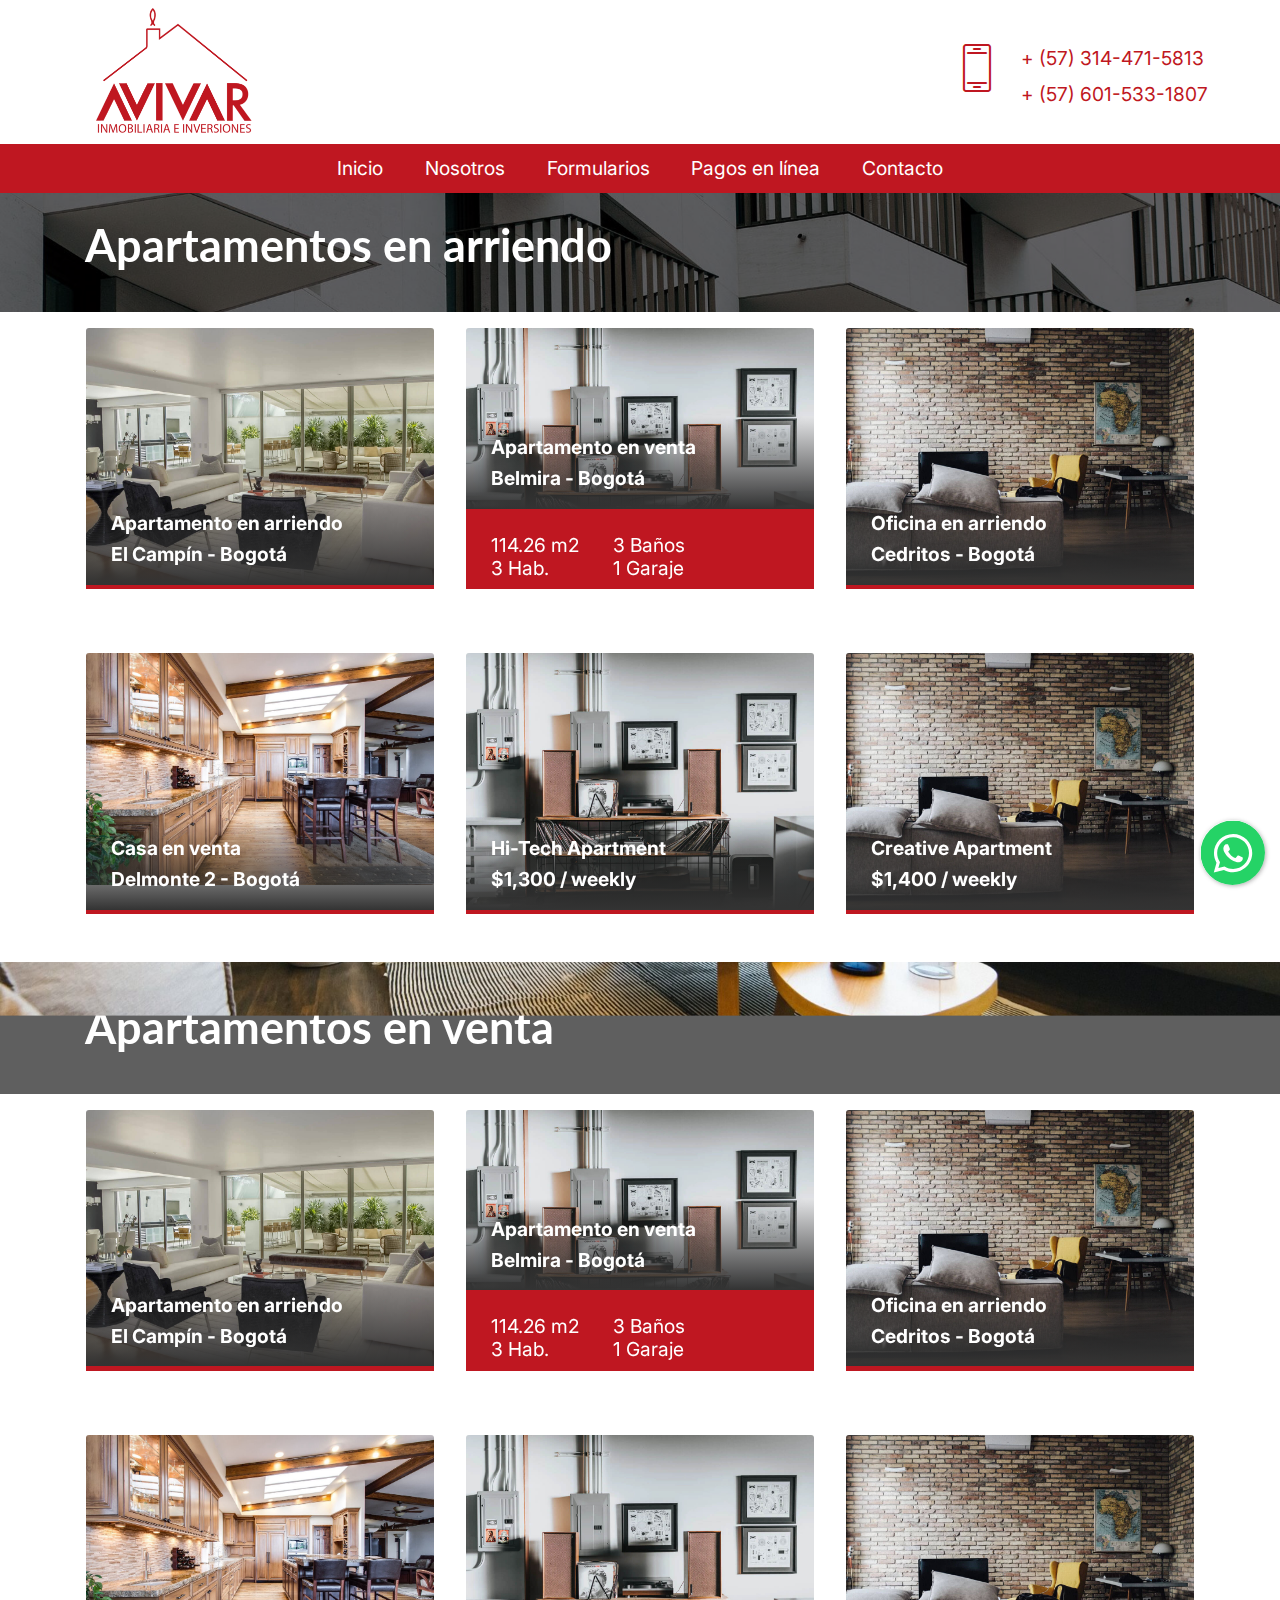
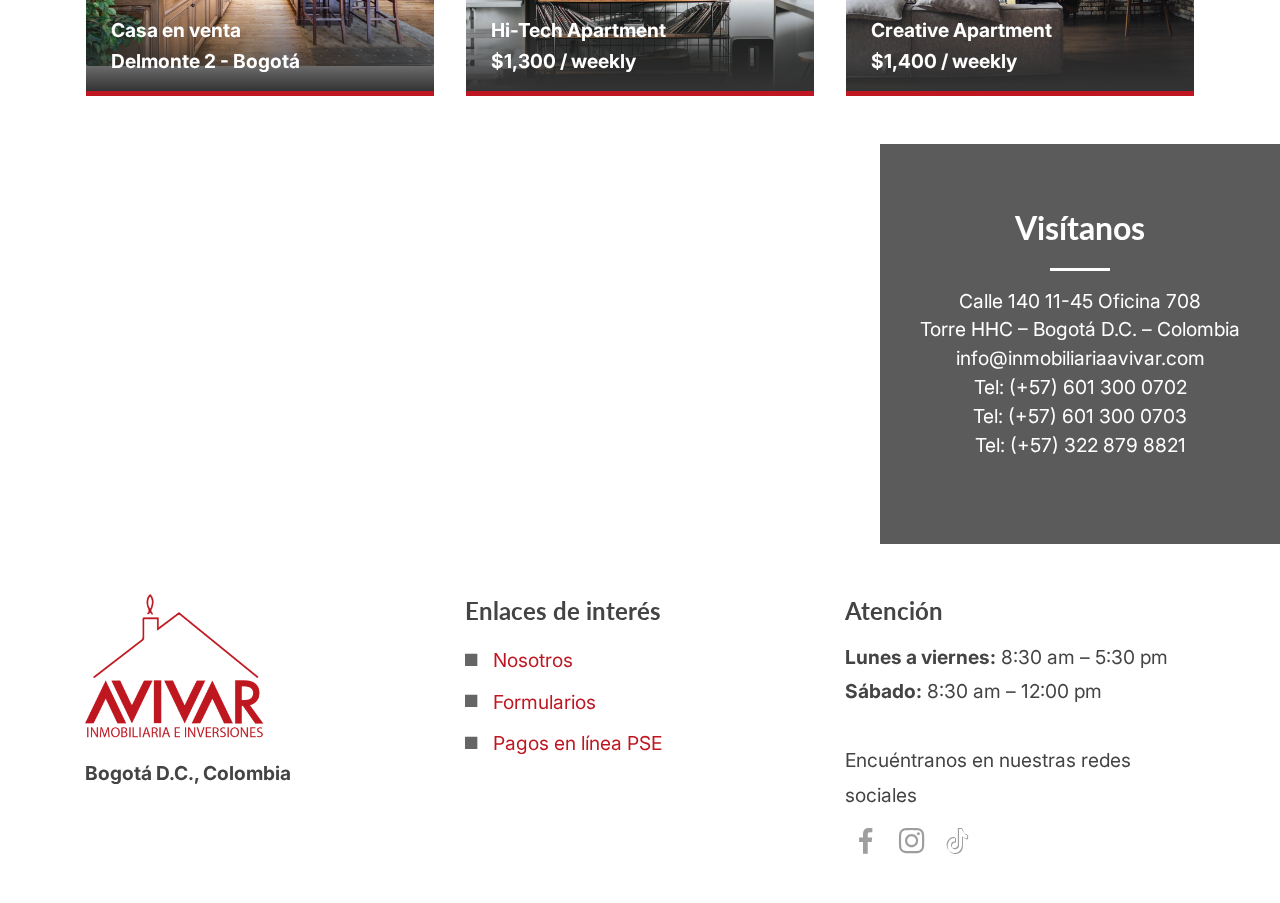
<file: apartamentos.html>
<!DOCTYPE html>
<html  >
<head>
  
  <meta charset="UTF-8">
  <meta http-equiv="X-UA-Compatible" content="IE=edge">
  
  <meta name="viewport" content="width=device-width, initial-scale=1, minimum-scale=1">
  <link rel="shortcut icon" href="assets/images/avivar-logo-transparente-312x255.png" type="image/x-icon">
  <meta name="description" content="">
  
  
  <title>AVIVAR - Apartamentos</title>
  <link rel="stylesheet" href="assets/web/assets/mobirise-icons/mobirise-icons.css">
  <link rel="stylesheet" href="assets/FontAwesome/css/font-awesome.css">
  <link rel="stylesheet" href="assets/tether/tether.min.css">
  <link rel="stylesheet" href="assets/bootstrap/css/bootstrap.min.css">
  <link rel="stylesheet" href="assets/bootstrap/css/bootstrap-grid.min.css">
  <link rel="stylesheet" href="assets/bootstrap/css/bootstrap-reboot.min.css">
  <link rel="stylesheet" href="assets/chatbutton/floating-wpp.css">
    <link rel="stylesheet" href="assets/popup-overlay-plugin/style.css">
  <link rel="stylesheet" href="assets/dropdown/css/style.css">
  <link rel="stylesheet" href="assets/socicon/css/styles.css">
  <link rel="stylesheet" href="assets/theme/css/style.css">
  <link rel="preload" href="https://fonts.googleapis.com/css?family=Lato:100,100i,300,300i,400,400i,700,700i,900,900i&display=swap" as="style" onload="this.onload=null;this.rel='stylesheet'">
  <noscript><link rel="stylesheet" href="https://fonts.googleapis.com/css?family=Lato:100,100i,300,300i,400,400i,700,700i,900,900i&display=swap"></noscript>
  <link rel="preload" href="https://fonts.googleapis.com/css?family=Inter:100,200,300,400,500,600,700,800,900&display=swap" as="style" onload="this.onload=null;this.rel='stylesheet'">
  <noscript><link rel="stylesheet" href="https://fonts.googleapis.com/css?family=Inter:100,200,300,400,500,600,700,800,900&display=swap"></noscript>
  <link rel="preload" as="style" href="assets/mobirise/css/mbr-additional.css?v=qcSVZk"><link rel="stylesheet" href="assets/mobirise/css/mbr-additional.css?v=qcSVZk" type="text/css">

  
  
  

</head>
<body>
  
  <section class="menu cid-tWytRuW4bA" once="menu" id="menu1-n">

    

    <nav class="navbar navbar-dropdown align-items-center navbar-fixed-top navbar-toggleable-sm">
        <div class="menu-content-top">
            <div class="menu-logo">
                <div class="navbar-brand">
                    <span class="navbar-logo">
                        
                            <img src="assets/images/avivar-logo-transparente-312x255.png" alt="AVIVAR Inmobiliaria e Inversiones" style="height: 8rem;">
                        
                    </span>
                    
                </div>
            </div>
            <div class="menu-content-right">
                <div class="info-widget">
                    <a href="tel:+57-314-471-5813"><span class="widget-icon mbr-iconfont mbri-mobile2" style="color: rgb(191, 23, 33); fill: rgb(191, 23, 33); font-size: 48px;"></span></a>
                    <div class="widget-content display-7">
                        <p class="widget-title mbr-fonts-style display-7"><span style="font-weight: normal;"><a href="tel:+57-314-471-5813" class="text-primary">+ (57) 314-471-5813</a></span></p>
                        <p class="widget-text mbr-fonts-style display-7"><a href="tel:+57-601-533-1807" class="text-primary">+ (57) 601-533-1807</a></p>
                    </div>
                </div>
                
                




                






            </div>
        </div>
        <div class="menu-bottom">
            <div class="collapse navbar-collapse" id="navbarSupportedContent">
                <ul class="navbar-nav nav-dropdown js-float-line nav-right" data-app-modern-menu="true"><li class="nav-item">
                        <a class="nav-link link mbr-black text-white display-7" href="index.html">Inicio</a>
                    </li>
                    <li class="nav-item dropdown" id="avivar_menu_inmuebles">
                        <a class="nav-link link mbr-black text-white dropdown-toggle display-7" href="#" aria-expanded="false" data-toggle="dropdown-submenu">Inmuebles</a><div class="dropdown-menu"><a class="mbr-black text-white dropdown-item text-primary display-7" href="apartamentos.html" aria-expanded="false">Apartamentos</a><a class="mbr-black text-white dropdown-item text-primary display-7" href="casas.html" aria-expanded="false">Casas</a><a class="mbr-black text-white dropdown-item text-primary display-7" href="bodegas-locales.html" aria-expanded="false">Bodegas / Locales</a><a class="mbr-black text-white dropdown-item display-7" href="#" aria-expanded="false">Fincas</a><a class="mbr-black text-white dropdown-item display-7" href="#" aria-expanded="false">Lotes</a></div>
                        
                    </li>

                    <li class="nav-item">
                        <a class="nav-link link mbr-black text-white display-7" href="nosotros.html">Nosotros</a>
                    </li>
                    <li class="nav-item">
                        <a class="nav-link link mbr-black text-white display-7" href="formularios.html">Formularios</a>
                    </li><li class="nav-item"><a class="nav-link link mbr-black text-white display-7" href="https://www.psepagos.co/PSEHostingUI/ShowTicketOffice.aspx?ID=2993" target="_blank">Pagos en línea</a></li><li class="nav-item"><a class="nav-link link mbr-black text-white text-primary display-7" href="index.html#map2-8">Contacto</a></li></ul>

            </div>
            <div class="navbar-logo-mobile">
                <img src="assets/images/avivar-logo-302-300x277.png" alt="AVIVAR Inmobiliaria e Inversiones" style="height:50px !important">    
            </div>            
            <button class="navbar-toggler " type="button" data-toggle="collapse" data-target="#navbarSupportedContent" aria-controls="navbarSupportedContent" aria-expanded="false" aria-label="Toggle navigation">
                <div class="hamburger">
                    <span></span>
                    <span></span>
                    <span></span>
                    <span></span>
                </div>
            </button>
        </div>
    </nav>
</section>

<section class="header1 realtym4_header1 cid-tWyux4ElaS mbr-parallax-background" id="header1-u">

	
    


	<div class="mbr-overlay" style="opacity: 0.6; background-color: rgb(0, 0, 0);">
	</div>

	<div class="container align-center">
		<div class="row justify-content-start">
			<div class="mbr-white col-lg-6 col-md-8">
				<h1 class="mbr-section-title mbr-normal align-left mbr-white my-4 mbr-fonts-style display-1"><strong>Apartamentos en arriendo</strong><br></h1>
				
				
			</div>
		</div>
	</div>
	
</section>

<section class="features1 cid-tWytRwBM4H" id="features01-p">

    

    
    <div class="container">
        
        <div class="row row-content justify-content-center">
            <div class="card p-3 col-12 col-md-6 col-lg-4">


                <div class="card-wrapper">
                    <div class="card-img">
                        <img src="assets/images/01.jpg" title="" alt="">
                    </div>
                    <div class="card-box">
                        <h4 class="card-title mbr-fonts-style mbr-white mbr-bold display-7">Apartamento en arriendo<br>El Campín - Bogotá</h4>
                        <div class="p-box">
                            <p class="mbr-text mbr-fonts-style mbr-white card-text display-7">58 m2<br>2 Hab.<br></p>
                            <p class="mbr-text mbr-fonts-style mbr-white card-text display-7">2 Baños<br>1 Garaje<br>
                            </p>
                            <p class="mbr-text mbr-fonts-style mbr-white card-text display-7">Estrato 4<br>Años 6<br>
                            </p>
                        </div>
                    </div>
                </div>
            </div>


            <div class="card p-3 col-12 col-md-6 col-lg-4">
                <div class="card-wrapper">
                    <div class="card-img">
                        <img src="assets/images/02.jpg" title="" alt="">
                    </div>
                    <div class="card-box">
                        <h4 class="card-title mbr-fonts-style mbr-white mbr-bold display-7">Apartamento en venta<br>Belmira - Bogotá</h4>
                        <div class="p-box">
                            <p class="mbr-text mbr-fonts-style mbr-white card-text display-7">114.26 m2<br>3 Hab.</p>
                            <p class="mbr-text mbr-fonts-style mbr-white card-text display-7">3 Baños<br>1 Garaje<br>
                            </p>
                            <p class="mbr-text mbr-fonts-style mbr-white card-text display-7">Estrato 4<br>Años 13<br>
                            </p>
                        </div>
                    </div>
                </div>
            </div>

            <div class="card p-3 col-12 col-md-6 col-lg-4">
                <div class="card-wrapper">
                    <div class="card-img">
                        <img src="assets/images/03.jpg" title="" alt="">
                    </div>
                    <div class="card-box">
                        <h4 class="card-title mbr-fonts-style mbr-white mbr-bold display-7">Oficina en arriendo<br>Cedritos - Bogotá</h4>
                        <div class="p-box">
                            <p class="mbr-text mbr-fonts-style mbr-white card-text display-7">50 m2<br></p>
                            <p class="mbr-text mbr-fonts-style mbr-white card-text display-7">1 Garaje<br>
                            </p>
                            <p class="mbr-text mbr-fonts-style mbr-white card-text display-7">Estrato 4<br>Años 5<br>
                            </p>
                        </div>
                    </div>
                </div>
            </div>

            <div class="card p-3 col-12 col-md-6 col-lg-4">
                <div class="card-wrapper">
                    <div class="card-img">
                        <img src="assets/images/mbr-1076x717.jpg" title="" alt="">
                    </div>
                    <div class="card-box">
                        <h4 class="card-title mbr-fonts-style mbr-white mbr-bold display-7">Casa en venta<br>Delmonte 2 - Bogotá</h4>
                        <div class="p-box">
                            <p class="mbr-text mbr-fonts-style mbr-white card-text display-7">146 m2<br>5 Hab.</p>
                            <p class="mbr-text mbr-fonts-style mbr-white card-text display-7">3 Baños<br>2 Garaje<br>
                            </p>
                            <p class="mbr-text mbr-fonts-style mbr-white card-text display-7">Estrato 5<br>Años 16<br>
                            </p>
                        </div>
                    </div>
                </div>
            </div>
            <div class="card p-3 col-12 col-md-6 col-lg-4">
                <div class="card-wrapper">
                    <div class="card-img">
                        <img src="assets/images/02.jpg" title="" alt="">
                    </div>
                    <div class="card-box">
                        <h4 class="card-title mbr-fonts-style mbr-white mbr-bold display-7">Hi-Tech Apartment
                            <div>$1,300 / weekly</div>
                        </h4>
                        <div class="p-box">
                            <p class="mbr-text mbr-fonts-style mbr-white card-text display-7">800
                                <br>sq m</p>
                            <p class="mbr-text mbr-fonts-style mbr-white card-text display-7">Rooms
                                <br>2
                                <br>
                            </p>
                            <p class="mbr-text mbr-fonts-style mbr-white card-text display-7">2
                                <br>Bathrooms
                                <br>
                            </p>
                        </div>
                    </div>
                </div>
            </div>

            <div class="card p-3 col-12 col-md-6 col-lg-4">
                <div class="card-wrapper">
                    <div class="card-img">
                        <img src="assets/images/03.jpg" title="" alt="">
                    </div>
                    <div class="card-box">
                        <h4 class="card-title mbr-fonts-style mbr-white mbr-bold display-7">Creative Apartment
                            <div>$1,400 / weekly</div>
                        </h4>
                        <div class="p-box">
                            <p class="mbr-text mbr-fonts-style mbr-white card-text display-7">940
                                <br>sq m</p>
                            <p class="mbr-text mbr-fonts-style mbr-white card-text display-7">Rooms
                                <br>3
                                <br>
                            </p>
                            <p class="mbr-text mbr-fonts-style mbr-white card-text display-7">2
                                <br>Bathrooms
                                <br>
                            </p>
                        </div>
                    </div>
                </div>
            </div>
        </div>
    </div>
</section>

<section class="header1 realtym4_header1 cid-tWyvHlJ8fm mbr-parallax-background" id="header1-w">

	
    


	<div class="mbr-overlay" style="opacity: 0.6; background-color: rgb(0, 0, 0);">
	</div>

	<div class="container align-center">
		<div class="row justify-content-start">
			<div class="mbr-white col-lg-6 col-md-8">
				<h1 class="mbr-section-title mbr-normal align-left mbr-white my-4 mbr-fonts-style display-1"><strong>Apartamentos en venta</strong><br></h1>
				
				
			</div>
		</div>
	</div>
	
</section>

<section class="features1 cid-tWyvbjjOF3" id="features01-v">

    

    
    <div class="container">
        
        <div class="row row-content justify-content-center">
            <div class="card p-3 col-12 col-md-6 col-lg-4">


                <div class="card-wrapper">
                    <div class="card-img">
                        <img src="assets/images/01-1.jpg" title="" alt="">
                    </div>
                    <div class="card-box">
                        <h4 class="card-title mbr-fonts-style mbr-white mbr-bold display-7">Apartamento en arriendo<br>El Campín - Bogotá</h4>
                        <div class="p-box">
                            <p class="mbr-text mbr-fonts-style mbr-white card-text display-7">58 m2<br>2 Hab.<br></p>
                            <p class="mbr-text mbr-fonts-style mbr-white card-text display-7">2 Baños<br>1 Garaje<br>
                            </p>
                            <p class="mbr-text mbr-fonts-style mbr-white card-text display-7">Estrato 4<br>Años 6<br>
                            </p>
                        </div>
                    </div>
                </div>
            </div>


            <div class="card p-3 col-12 col-md-6 col-lg-4">
                <div class="card-wrapper">
                    <div class="card-img">
                        <img src="assets/images/02-1.jpg" title="" alt="">
                    </div>
                    <div class="card-box">
                        <h4 class="card-title mbr-fonts-style mbr-white mbr-bold display-7">Apartamento en venta<br>Belmira - Bogotá</h4>
                        <div class="p-box">
                            <p class="mbr-text mbr-fonts-style mbr-white card-text display-7">114.26 m2<br>3 Hab.</p>
                            <p class="mbr-text mbr-fonts-style mbr-white card-text display-7">3 Baños<br>1 Garaje<br>
                            </p>
                            <p class="mbr-text mbr-fonts-style mbr-white card-text display-7">Estrato 4<br>Años 13<br>
                            </p>
                        </div>
                    </div>
                </div>
            </div>

            <div class="card p-3 col-12 col-md-6 col-lg-4">
                <div class="card-wrapper">
                    <div class="card-img">
                        <img src="assets/images/03-1.jpg" title="" alt="">
                    </div>
                    <div class="card-box">
                        <h4 class="card-title mbr-fonts-style mbr-white mbr-bold display-7">Oficina en arriendo<br>Cedritos - Bogotá</h4>
                        <div class="p-box">
                            <p class="mbr-text mbr-fonts-style mbr-white card-text display-7">50 m2<br></p>
                            <p class="mbr-text mbr-fonts-style mbr-white card-text display-7">1 Garaje<br>
                            </p>
                            <p class="mbr-text mbr-fonts-style mbr-white card-text display-7">Estrato 4<br>Años 5<br>
                            </p>
                        </div>
                    </div>
                </div>
            </div>

            <div class="card p-3 col-12 col-md-6 col-lg-4">
                <div class="card-wrapper">
                    <div class="card-img">
                        <img src="assets/images/mbr-1076x717.jpg" title="" alt="">
                    </div>
                    <div class="card-box">
                        <h4 class="card-title mbr-fonts-style mbr-white mbr-bold display-7">Casa en venta<br>Delmonte 2 - Bogotá</h4>
                        <div class="p-box">
                            <p class="mbr-text mbr-fonts-style mbr-white card-text display-7">146 m2<br>5 Hab.</p>
                            <p class="mbr-text mbr-fonts-style mbr-white card-text display-7">3 Baños<br>2 Garaje<br>
                            </p>
                            <p class="mbr-text mbr-fonts-style mbr-white card-text display-7">Estrato 5<br>Años 16<br>
                            </p>
                        </div>
                    </div>
                </div>
            </div>
            <div class="card p-3 col-12 col-md-6 col-lg-4">
                <div class="card-wrapper">
                    <div class="card-img">
                        <img src="assets/images/02-1.jpg" title="" alt="">
                    </div>
                    <div class="card-box">
                        <h4 class="card-title mbr-fonts-style mbr-white mbr-bold display-7">Hi-Tech Apartment
                            <div>$1,300 / weekly</div>
                        </h4>
                        <div class="p-box">
                            <p class="mbr-text mbr-fonts-style mbr-white card-text display-7">800
                                <br>sq m</p>
                            <p class="mbr-text mbr-fonts-style mbr-white card-text display-7">Rooms
                                <br>2
                                <br>
                            </p>
                            <p class="mbr-text mbr-fonts-style mbr-white card-text display-7">2
                                <br>Bathrooms
                                <br>
                            </p>
                        </div>
                    </div>
                </div>
            </div>

            <div class="card p-3 col-12 col-md-6 col-lg-4">
                <div class="card-wrapper">
                    <div class="card-img">
                        <img src="assets/images/03-1.jpg" title="" alt="">
                    </div>
                    <div class="card-box">
                        <h4 class="card-title mbr-fonts-style mbr-white mbr-bold display-7">Creative Apartment
                            <div>$1,400 / weekly</div>
                        </h4>
                        <div class="p-box">
                            <p class="mbr-text mbr-fonts-style mbr-white card-text display-7">940
                                <br>sq m</p>
                            <p class="mbr-text mbr-fonts-style mbr-white card-text display-7">Rooms
                                <br>3
                                <br>
                            </p>
                            <p class="mbr-text mbr-fonts-style mbr-white card-text display-7">2
                                <br>Bathrooms
                                <br>
                            </p>
                        </div>
                    </div>
                </div>
            </div>
        </div>
    </div>
</section>

<section class="map2 cid-tWytRyl0j9" id="map2-s">
    


    <div class="container-fluid">

        <div class="d-flex justify-content-center">
            <div class="relative">
                <div class="google-map"><iframe frameborder="0" style="border:0" src="https://www.google.com/maps/embed?pb=!1m18!1m12!1m3!1d3976.2934346849356!2d-74.03867938874896!3d4.7190070952362815!2m3!1f0!2f0!3f0!3m2!1i1024!2i768!4f13.1!3m3!1m2!1s0x8e3f85b5eb15f14f%3A0xa6ed039cd427a8f0!2sInmobiliaria%20Avivar!5e0!3m2!1ses-419!2sco!4v1700829782955!5m2!1ses-419!2sco" allowfullscreen=""></iframe></div>
                <div class="block">
                    <h2 class="title mbr-fonts-style mbr-bold display-2">Visítanos</h2>
                    <div class="line"></div>
                    <p class="mbr-fonts-style mbr-text text display-7">Calle 140 11-45 Oficina 708<br>Torre HHC – Bogotá D.C. – Colombia<br>info@inmobiliariaavivar.com<br>
                        Tel: (+57) 601 300 0702<br>Tel: (+57) 601 300 0703<br>Tel: (+57) 322 879 8821</p>
                </div>
            </div>
        </div>
    </div>
</section>

<section class="footer1 cid-tWytRyLQfi" once="footers" id="footer1-t">

    

    

    <div class="container">
        <div class="row">

            <div class="col-lg-4 col-md-12 col-sm-12">



                <div class="navbar-brand">
                    <div class="logo">
                        
                            <img class="navbar-logo" src="assets/images/avivar-logo-transparente-312x255.png" alt="AVIVAR Inmobiliaria e Inversiones">
                        
                    </div>

                </div>
                <p class="mbr-text mbr-normal links mbr-fonts-style display-7"><strong>Bogotá D.C., Colombia</strong><br></p>
            </div>






            <div class="col-lg-4 col-md-12 col-sm-12">

                <h3 class="mbr-text mbr-bold mbr-fonts-style group-title display-5">Enlaces de interés</h3>
                <div class="mbr-row items mbr-white">
                    



                    
                    
                    
                <div class="list-item mbr-col-lg-12 mbr-col-md-12 mbr-col-sm-12">
                        <span class="mbr-iconfont listico fa-stop fa"></span>
                        <h5 class="mbr-fonts-style text2 display-7"><a href="nosotros.html" class="text-primary">Nosotros</a></h5>
                    </div><div class="list-item mbr-col-lg-12 mbr-col-md-12 mbr-col-sm-12">
                        <span class="mbr-iconfont listico fa-stop fa"></span>
                        <h5 class="mbr-fonts-style text2 display-7"><a href="formularios.html" class="text-primary">Formularios</a></h5>
                    </div><div class="list-item mbr-col-lg-12 mbr-col-md-12 mbr-col-sm-12">
                        <span class="mbr-iconfont listico fa-stop fa"></span>
                        <h5 class="mbr-fonts-style text2 display-7"><a href="https://www.psepagos.co/PSEHostingUI/ShowTicketOffice.aspx?ID=2993" class="text-primary" target="_blank">Pagos en línea PSE</a></h5>
                    </div></div>

            </div>

            <div class="col-lg-4 col-md-12 col-sm-12">
                <h3 class="mbr-text mbr-normal mbr-fonts-style group-title display-5"><strong>Atención</strong></h3>

                <p class="mbr-text mbr-normal links mbr-fonts-style display-7"><strong>Lunes a viernes:</strong> 8:30 am – 5:30 pm<br><strong>Sábado:</strong> 8:30 am – 12:00 pm<br><br>Encuéntranos en nuestras redes sociales</p>


                <div class="social-list align-left">
                    <div class="soc-item">
                        <a href="https://web.facebook.com/profile.php?id=100070509004878" target="_blank">
                            <span class="mbr-iconfont mbr-iconfont-social socicon-facebook socicon"></span>
                        </a>
                    </div>
                    <div class="soc-item">
                        <a href="https://www.instagram.com/avivarltda/" target="_blank">
                            <span class="mbr-iconfont mbr-iconfont-social socicon-instagram socicon"></span>
                        </a>
                    </div>
                    <div class="soc-item">
                        <a href="https://www.tiktok.com/@inmobiliaria.avivarltda?_t=8q04bMR8Gec" target="_blank">
                            <span class="mbr-iconfont mbr-iconfont-social socicon-tiktok socicon"></span>
                        </a>
                    </div>
                    
                    
                    
                </div>
            </div>
        </div>
    </div>
</section>


<script src="assets/web/assets/jquery/jquery.min.js"></script>
  <script src="assets/popper/popper.min.js"></script>
  <script src="assets/tether/tether.min.js"></script>
  <script src="assets/bootstrap/js/bootstrap.min.js"></script>
  <script src="assets/smoothscroll/smooth-scroll.js"></script>
  <script src="assets/chatbutton/floating-wpp.js"></script>
  <script src="assets/chatbutton/script.js"></script>
      <script src="assets/dropdown/js/nav-dropdown.js"></script>
  <script src="assets/dropdown/js/navbar-dropdown.js"></script>
  <script src="assets/touchswipe/jquery.touch-swipe.min.js"></script>
  <script src="assets/parallax/jarallax.min.js"></script>
  <script src="assets/theme/js/script.js"></script>
  
  
  

<div id="chatbutton-wa" data-phone="+573228798821" data-showpopup="true" data-headertitle="👋 Necesitas ayuda" data-popupmessage="¡Hola!" data-placeholder="Escribe aquí" data-position="left" data-headercolor="#39847a" data-backgroundcolor="#e5ddd5" data-autoopentimeout="0" data-size="65px"><div class="floating-wpp-button" style="width: 65px; height: 65px;"><div class="floating-wpp-button-image"><!--?xml version="1.0" encoding="UTF-8" standalone="no"?--><svg xmlns="http://www.w3.org/2000/svg" xmlns:xlink="http://www.w3.org/1999/xlink" style="isolation:isolate" viewBox="0 0 800 800" width="65" height="65"><defs><clipPath id="_clipPath_A3g8G5hPEGG2L0B6hFCxamU4cc8rfqzQ"><rect width="800" height="800"></rect></clipPath></defs><g clip-path="url(#_clipPath_A3g8G5hPEGG2L0B6hFCxamU4cc8rfqzQ)"><g><path d=" M 787.59 800 L 12.41 800 C 5.556 800 0 793.332 0 785.108 L 0 14.892 C 0 6.667 5.556 0 12.41 0 L 787.59 0 C 794.444 0 800 6.667 800 14.892 L 800 785.108 C 800 793.332 794.444 800 787.59 800 Z " fill="rgb(37,211,102)"></path></g><g><path d=" M 508.558 450.429 C 502.67 447.483 473.723 433.24 468.325 431.273 C 462.929 429.308 459.003 428.328 455.078 434.22 C 451.153 440.114 439.869 453.377 436.434 457.307 C 433 461.236 429.565 461.729 423.677 458.78 C 417.79 455.834 398.818 449.617 376.328 429.556 C 358.825 413.943 347.008 394.663 343.574 388.768 C 340.139 382.873 343.207 379.687 346.155 376.752 C 348.804 374.113 352.044 369.874 354.987 366.436 C 357.931 362.999 358.912 360.541 360.875 356.614 C 362.837 352.683 361.857 349.246 360.383 346.299 C 358.912 343.352 347.136 314.369 342.231 302.579 C 337.451 291.099 332.597 292.654 328.983 292.472 C 325.552 292.301 321.622 292.265 317.698 292.265 C 313.773 292.265 307.394 293.739 301.996 299.632 C 296.6 305.527 281.389 319.772 281.389 348.752 C 281.389 377.735 302.487 405.731 305.431 409.661 C 308.376 413.592 346.949 473.062 406.015 498.566 C 420.062 504.634 431.03 508.256 439.581 510.969 C 453.685 515.451 466.521 514.818 476.666 513.302 C 487.978 511.613 511.502 499.06 516.409 485.307 C 521.315 471.55 521.315 459.762 519.842 457.307 C 518.371 454.851 514.446 453.377 508.558 450.429 Z  M 401.126 597.117 L 401.047 597.117 C 365.902 597.104 331.431 587.661 301.36 569.817 L 294.208 565.572 L 220.08 585.017 L 239.866 512.743 L 235.21 505.332 C 215.604 474.149 205.248 438.108 205.264 401.1 C 205.307 293.113 293.17 205.257 401.204 205.257 C 453.518 205.275 502.693 225.674 539.673 262.696 C 576.651 299.716 597.004 348.925 596.983 401.258 C 596.939 509.254 509.078 597.117 401.126 597.117 Z  M 567.816 234.565 C 523.327 190.024 464.161 165.484 401.124 165.458 C 271.24 165.458 165.529 271.161 165.477 401.085 C 165.46 442.617 176.311 483.154 196.932 518.892 L 163.502 641 L 288.421 608.232 C 322.839 627.005 361.591 636.901 401.03 636.913 L 401.126 636.913 L 401.127 636.913 C 530.998 636.913 636.717 531.2 636.77 401.274 C 636.794 338.309 612.306 279.105 567.816 234.565" fill-rule="evenodd" fill="rgb(255,255,255)"></path></g></g></svg></div></div></div>
 </body>
</html>
</file>
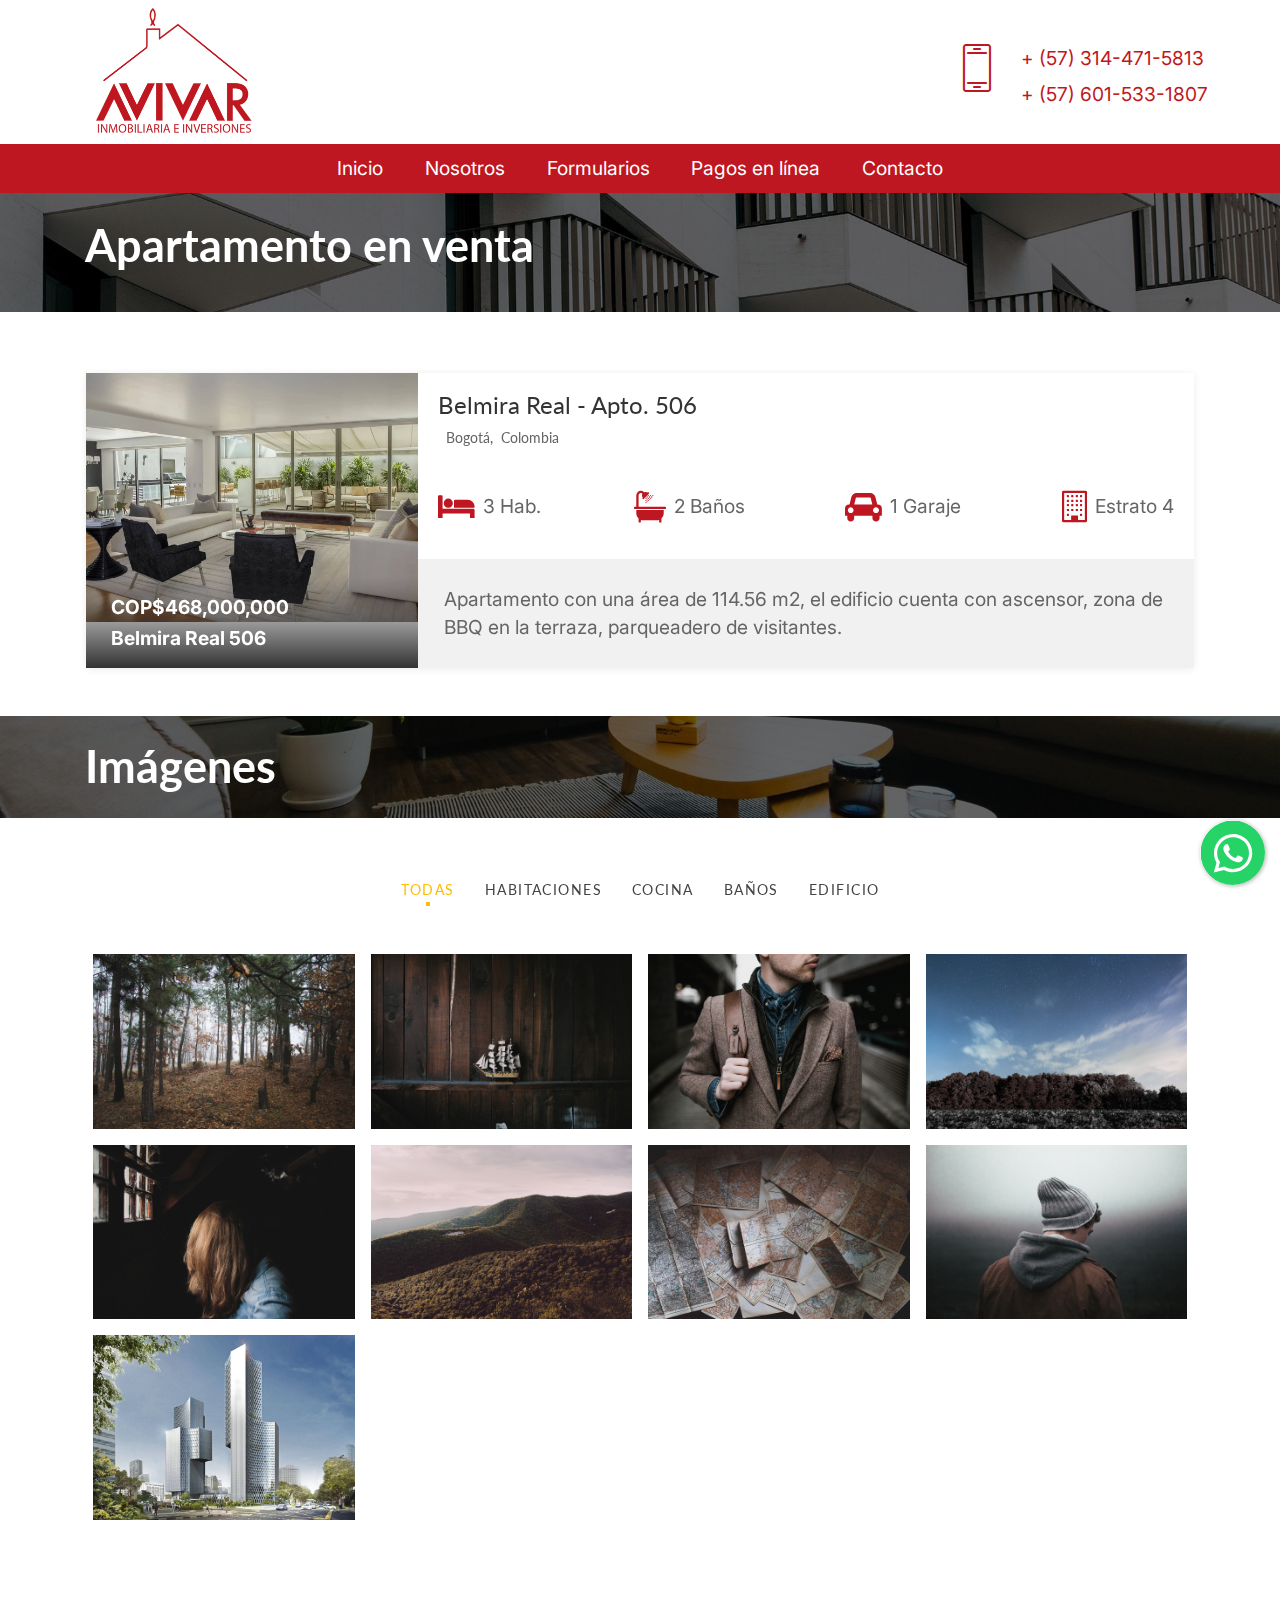
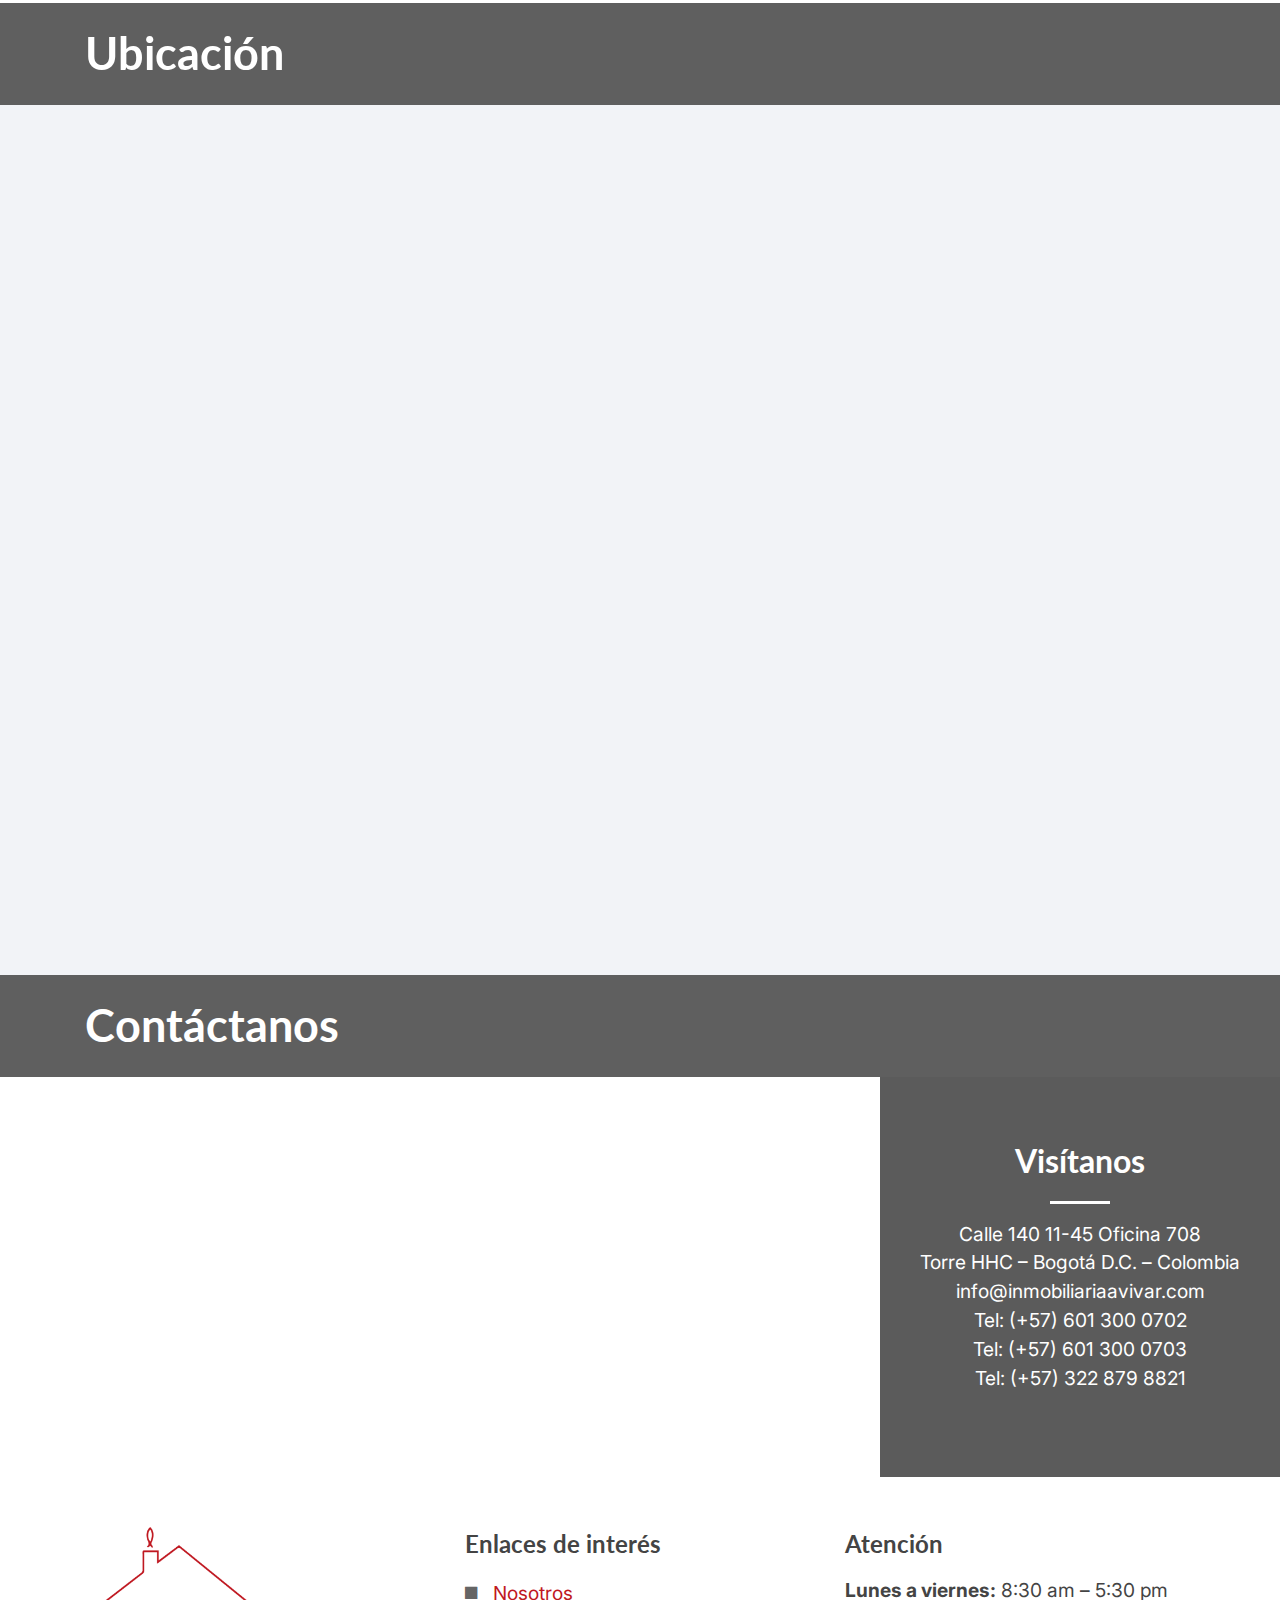
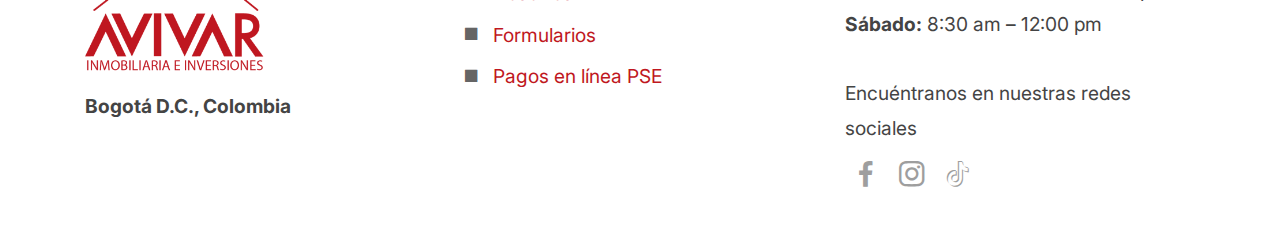
<file: apto-belmira-real-506-bogota-venta.html>
<!DOCTYPE html>
<html  >
<head>
  
  <meta charset="UTF-8">
  <meta http-equiv="X-UA-Compatible" content="IE=edge">
  
  <meta name="viewport" content="width=device-width, initial-scale=1, minimum-scale=1">
  <link rel="shortcut icon" href="assets/images/avivar-logo-transparente-312x255.png" type="image/x-icon">
  <meta name="description" content="">
  
  
  <title>AVIVAR - Apto Belmira</title>
  <link rel="stylesheet" href="assets/web/assets/mobirise-icons/mobirise-icons.css">
  <link rel="stylesheet" href="assets/FontAwesome/css/font-awesome.css">
  <link rel="stylesheet" href="assets/tether/tether.min.css">
  <link rel="stylesheet" href="assets/bootstrap/css/bootstrap.min.css">
  <link rel="stylesheet" href="assets/bootstrap/css/bootstrap-grid.min.css">
  <link rel="stylesheet" href="assets/bootstrap/css/bootstrap-reboot.min.css">
  <link rel="stylesheet" href="assets/chatbutton/floating-wpp.css">
    <link rel="stylesheet" href="assets/popup-overlay-plugin/style.css">
  <link rel="stylesheet" href="assets/dropdown/css/style.css">
  <link rel="stylesheet" href="assets/socicon/css/styles.css">
  <link rel="stylesheet" href="assets/theme/css/style.css">
  <link rel="stylesheet" href="assets/gallery/style.css">
  <link rel="preload" href="https://fonts.googleapis.com/css?family=Lato:100,100i,300,300i,400,400i,700,700i,900,900i&display=swap" as="style" onload="this.onload=null;this.rel='stylesheet'">
  <noscript><link rel="stylesheet" href="https://fonts.googleapis.com/css?family=Lato:100,100i,300,300i,400,400i,700,700i,900,900i&display=swap"></noscript>
  <link rel="preload" href="https://fonts.googleapis.com/css?family=Inter:100,200,300,400,500,600,700,800,900&display=swap" as="style" onload="this.onload=null;this.rel='stylesheet'">
  <noscript><link rel="stylesheet" href="https://fonts.googleapis.com/css?family=Inter:100,200,300,400,500,600,700,800,900&display=swap"></noscript>
  <link rel="preload" as="style" href="assets/mobirise/css/mbr-additional.css?v=LsBZ3v"><link rel="stylesheet" href="assets/mobirise/css/mbr-additional.css?v=LsBZ3v" type="text/css">

  
  
  

</head>
<body>
  
  <section class="menu cid-tWyCgxGrSF" once="menu" id="menu1-1q">

    

    <nav class="navbar navbar-dropdown align-items-center navbar-fixed-top navbar-toggleable-sm">
        <div class="menu-content-top">
            <div class="menu-logo">
                <div class="navbar-brand">
                    <span class="navbar-logo">
                        
                            <img src="assets/images/avivar-logo-transparente-312x255.png" alt="AVIVAR Inmobiliaria e Inversiones" style="height: 8rem;">
                        
                    </span>
                    
                </div>
            </div>
            <div class="menu-content-right">
                <div class="info-widget">
                    <a href="tel:+57-314-471-5813"><span class="widget-icon mbr-iconfont mbri-mobile2" style="color: rgb(191, 23, 33); fill: rgb(191, 23, 33); font-size: 48px;"></span></a>
                    <div class="widget-content display-7">
                        <p class="widget-title mbr-fonts-style display-7"><span style="font-weight: normal;"><a href="tel:+57-314-471-5813" class="text-primary">+ (57) 314-471-5813</a></span></p>
                        <p class="widget-text mbr-fonts-style display-7"><a href="tel:+57-601-533-1807" class="text-primary">+ (57) 601-533-1807</a></p>
                    </div>
                </div>
                
                




                






            </div>
        </div>
        <div class="menu-bottom">
            <div class="collapse navbar-collapse" id="navbarSupportedContent">
                <ul class="navbar-nav nav-dropdown js-float-line nav-right" data-app-modern-menu="true"><li class="nav-item">
                        <a class="nav-link link mbr-black text-white display-7" href="index.html">Inicio</a>
                    </li>
                    <li class="nav-item dropdown" id="avivar_menu_inmuebles">
                        <a class="nav-link link mbr-black text-white dropdown-toggle display-7" href="#" aria-expanded="false" data-toggle="dropdown-submenu">Inmuebles</a><div class="dropdown-menu"><a class="mbr-black text-white dropdown-item text-primary display-7" href="apartamentos.html" aria-expanded="false">Apartamentos</a><a class="mbr-black text-white dropdown-item text-primary display-7" href="casas.html" aria-expanded="false">Casas</a><a class="mbr-black text-white dropdown-item text-primary display-7" href="bodegas-locales.html" aria-expanded="false">Bodegas / Locales</a><a class="mbr-black text-white dropdown-item display-7" href="#" aria-expanded="false">Fincas</a><a class="mbr-black text-white dropdown-item display-7" href="#" aria-expanded="false">Lotes</a></div>
                        
                    </li>

                    <li class="nav-item">
                        <a class="nav-link link mbr-black text-white display-7" href="nosotros.html">Nosotros</a>
                    </li>
                    <li class="nav-item">
                        <a class="nav-link link mbr-black text-white display-7" href="formularios.html">Formularios</a>
                    </li><li class="nav-item"><a class="nav-link link mbr-black text-white display-7" href="https://www.psepagos.co/PSEHostingUI/ShowTicketOffice.aspx?ID=2993" target="_blank">Pagos en línea</a></li><li class="nav-item"><a class="nav-link link mbr-black text-white text-primary display-7" href="index.html#map2-8">Contacto</a></li></ul>

            </div>
            <div class="navbar-logo-mobile">
                <img src="assets/images/avivar-logo-302-300x277.png" alt="AVIVAR Inmobiliaria e Inversiones" style="height:50px !important">    
            </div>            
            <button class="navbar-toggler " type="button" data-toggle="collapse" data-target="#navbarSupportedContent" aria-controls="navbarSupportedContent" aria-expanded="false" aria-label="Toggle navigation">
                <div class="hamburger">
                    <span></span>
                    <span></span>
                    <span></span>
                    <span></span>
                </div>
            </button>
        </div>
    </nav>
</section>

<section class="header1 realtym4_header1 cid-tWyCgyLGHj mbr-parallax-background" id="header1-1r">

	
    


	<div class="mbr-overlay" style="opacity: 0.6; background-color: rgb(0, 0, 0);">
	</div>

	<div class="container align-center">
		<div class="row justify-content-start">
			<div class="mbr-white col-lg-6 col-md-8">
				<h1 class="mbr-section-title mbr-normal align-left mbr-white my-4 mbr-fonts-style display-1"><strong>Apartamento en venta</strong><br></h1>
				
				
			</div>
		</div>
	</div>
	
</section>

<section class="features7 realtym4_features7 cid-tWyLi0BpHz" id="features07-2g">

	
    


	

	<div class="container">
		
		<div class="row row-content justify-content-center">
			<div class="card p-3 col-lg-12 col-md-12">
				<div class="card-wrapper">
					<div class="card-img">
						<img src="assets/images/01.jpeg" title="" alt="">
						<div class="card-box">
							<h4 class="card-title mbr-fonts-style mbr-white mbr-bold display-7">COP$468,000,000<br>Belmira Real 506<br></h4>
							<div class="mbr-iconfont mbr-iconfont-social icobig mobi-mbri-star" media-simple="true">
							</div>
						</div>
					</div>

					<div class="content-wrapper">
						<div class="text-box">
							<div>
								<h4 class="card-title2 mbr-fonts-style mbr-normal align-left display-5">Belmira Real - Apto. 506</h4>
								<div class="ico-box">
									<span class="pr-2 mbr-iconfont mbr-iconfont-social ico2 mobi-mbri-pin"></span>
									<p class="mbr-text mbr-fonts-style phone mbr-normal display-4">Bogotá, &nbsp;Colombia</p>
								</div>
							</div>
							

						</div>

						<div class="row ico-wrap">
							<div class="col-md3 ico-box">
								<span class="px-2 mbr-iconfont mbr-iconfont-social ico2 mobi-mbri-user fa-bed fa" style="font-size: 32px; color: rgb(191, 23, 33); fill: rgb(191, 23, 33);"></span>
								<p class="mbr-text mbr-fonts-style phone mbr-normal display-7">3 Hab.</p>
							</div>
							<div class="col-md3 ico-box">
								<span class="px-2 mbr-iconfont mbr-iconfont-social ico2 mobi-mbri-calendar fa-bathtub fa" style="font-size: 32px; color: rgb(191, 23, 33); fill: rgb(191, 23, 33);"></span>
								<p class="mbr-text pr-2 mbr-fonts-style phone mbr-normal display-7">2 Baños</p>
							</div>
							<div class="col-md3 ico-box">
								<span class="px-2 mbr-iconfont mbr-iconfont-social ico2 mobi-mbri-calendar fa-automobile fa" style="font-size: 32px; color: rgb(191, 23, 33); fill: rgb(191, 23, 33);"></span>
								<p class="mbr-text pr-2 mbr-fonts-style phone mbr-normal display-7">1 Garaje</p>
							</div>
							<div class="col-md3 ico-box">
								<span class="px-2 mbr-iconfont mbr-iconfont-social ico2 mobi-mbri-calendar fa-building-o fa" style="font-size: 32px; color: rgb(191, 23, 33); fill: rgb(191, 23, 33);"></span>
								<p class="mbr-text pr-2 mbr-fonts-style phone mbr-normal display-7">Estrato 4</p>
							</div>
						</div>

                        <div class="p-box">
							<p class="mbr-text mbr-fonts-style mbr-normal card-text display-7">Apartamento con una área de 114.56 m2, el edificio cuenta con ascensor, zona de BBQ en la terraza, parqueadero de visitantes.<br>
							</p>
						</div>
                        
					</div>
				</div>
			</div>

			

			
		</div>
	</div>
</section>

<section class="header1 realtym4_header1 cid-tWyUvYFQN7 mbr-parallax-background" id="header1-2h">

	
    


	<div class="mbr-overlay" style="opacity: 0.6; background-color: rgb(0, 0, 0);">
	</div>

	<div class="container align-center">
		<div class="row justify-content-start">
			<div class="mbr-white col-lg-6 col-md-8">
				<h1 class="mbr-section-title mbr-normal align-left mbr-white my-4 mbr-fonts-style display-1"><strong>Imágenes</strong><br></h1>
				
				
			</div>
		</div>
	</div>
	
</section>

<section class="mbr-gallery mbr-slider-carousel cid-tWyExxubGY" id="gallery1-27">

    
    <div class="container">
        <div class="row justify-content-center">
            <div class="col-sm-10">
                
                
                
            </div>
        </div>
    </div>
    <div class="container">
        <div class="pt-5"><!-- Filter --><div class="mbr-gallery-filter container gallery-filter-active"><ul buttons="0"><li class="mbr-gallery-filter-all active"><a class="btn btn-md btn-primary-outline display-4" href="">TODAS</a></li></ul></div><!-- Gallery --><div class="mbr-gallery-row"><div class="mbr-gallery-layout-default"><div><div><div class="mbr-gallery-item mbr-gallery-item--p1" data-video-url="false" data-tags="Habitaciones"><div href="#lb-gallery1-27" data-slide-to="0" data-bs-slide-to="0" data-toggle="modal" data-bs-toggle="modal"><img src="assets/images/gallery00.jpg" alt="" title=""><span class="icon-focus"></span></div></div><div class="mbr-gallery-item mbr-gallery-item--p1" data-video-url="false" data-tags="Cocina"><div href="#lb-gallery1-27" data-slide-to="1" data-bs-slide-to="1" data-toggle="modal" data-bs-toggle="modal"><img src="assets/images/gallery01.jpg" alt="" title=""><span class="icon-focus"></span></div></div><div class="mbr-gallery-item mbr-gallery-item--p1" data-video-url="false" data-tags="Baños"><div href="#lb-gallery1-27" data-slide-to="2" data-bs-slide-to="2" data-toggle="modal" data-bs-toggle="modal"><img src="assets/images/gallery02.jpg" alt="" title=""><span class="icon-focus"></span></div></div><div class="mbr-gallery-item mbr-gallery-item--p1" data-video-url="false" data-tags="Edificio"><div href="#lb-gallery1-27" data-slide-to="3" data-bs-slide-to="3" data-toggle="modal" data-bs-toggle="modal"><img src="assets/images/gallery03.jpg" alt="" title=""><span class="icon-focus"></span></div></div><div class="mbr-gallery-item mbr-gallery-item--p1" data-video-url="false" data-tags="Habitaciones"><div href="#lb-gallery1-27" data-slide-to="4" data-bs-slide-to="4" data-toggle="modal" data-bs-toggle="modal"><img src="assets/images/gallery04.jpg" alt="" title=""><span class="icon-focus"></span></div></div><div class="mbr-gallery-item mbr-gallery-item--p1" data-video-url="false" data-tags="Cocina"><div href="#lb-gallery1-27" data-slide-to="5" data-bs-slide-to="5" data-toggle="modal" data-bs-toggle="modal"><img src="assets/images/gallery05.jpg" alt="" title=""><span class="icon-focus"></span></div></div><div class="mbr-gallery-item mbr-gallery-item--p1" data-video-url="false" data-tags="Cocina"><div href="#lb-gallery1-27" data-slide-to="6" data-bs-slide-to="6" data-toggle="modal" data-bs-toggle="modal"><img src="assets/images/gallery06.jpg" alt="" title=""><span class="icon-focus"></span></div></div><div class="mbr-gallery-item mbr-gallery-item--p1" data-video-url="false" data-tags="Cocina"><div href="#lb-gallery1-27" data-slide-to="7" data-bs-slide-to="7" data-toggle="modal" data-bs-toggle="modal"><img src="assets/images/gallery07.jpg" alt="" title=""><span class="icon-focus"></span></div></div><div class="mbr-gallery-item mbr-gallery-item--p1" data-video-url="false" data-tags="Baños"><div href="#lb-gallery1-27" data-slide-to="8" data-bs-slide-to="8" data-toggle="modal" data-bs-toggle="modal"><img src="assets/images/mbr-1920x1358-800x566.jpg" alt="" title=""><span class="icon-focus"></span></div></div></div></div><div class="clearfix"></div></div></div><!-- Lightbox --><div data-app-prevent-settings="" class="mbr-slider modal fade carousel slide" tabindex="-1" data-keyboard="true" data-bs-keyboard="true" data-interval="false" data-bs-interval="false" id="lb-gallery1-27"><div class="modal-dialog"><div class="modal-content"><div class="modal-body"><div class="carousel-inner"><div class="carousel-item"><img src="assets/images/gallery00.jpg" alt="" title=""></div><div class="carousel-item"><img src="assets/images/gallery01.jpg" alt="" title=""></div><div class="carousel-item"><img src="assets/images/gallery02.jpg" alt="" title=""></div><div class="carousel-item"><img src="assets/images/gallery03.jpg" alt="" title=""></div><div class="carousel-item"><img src="assets/images/gallery04.jpg" alt="" title=""></div><div class="carousel-item"><img src="assets/images/gallery05.jpg" alt="" title=""></div><div class="carousel-item"><img src="assets/images/gallery06.jpg" alt="" title=""></div><div class="carousel-item"><img src="assets/images/gallery07.jpg" alt="" title=""></div><div class="carousel-item active"><img src="assets/images/mbr-1920x1358.jpg" alt="" title=""></div></div><a class="carousel-control carousel-control-prev" role="button" data-slide="prev" data-bs-slide="prev" href="#lb-gallery1-27"><span class="mbri-left mbr-iconfont" aria-hidden="true"></span><span class="sr-only visually-hidden">Previous</span></a><a class="carousel-control carousel-control-next" role="button" data-slide="next" data-bs-slide="next" href="#lb-gallery1-27"><span class="mbri-right mbr-iconfont" aria-hidden="true"></span><span class="sr-only visually-hidden">Next</span></a><a class="close" href="#" role="button" data-dismiss="modal" data-bs-dismiss="modal"><span class="sr-only visually-hidden">Close</span></a></div></div></div></div></div>
    </div>
</section>

<section class="header1 realtym4_header1 cid-tWyUPlDLDu mbr-parallax-background" id="header1-2i">

	
    


	<div class="mbr-overlay" style="opacity: 0.6; background-color: rgb(0, 0, 0);">
	</div>

	<div class="container align-center">
		<div class="row justify-content-start">
			<div class="mbr-white col-lg-6 col-md-8">
				<h1 class="mbr-section-title mbr-normal align-left mbr-white my-4 mbr-fonts-style display-1"><strong>Ubicación</strong><br></h1>
				
				
			</div>
		</div>
	</div>
	
</section>

<section class="contact7 cid-tWyHrzOAz8" id="contacts07-2b">
    
    


    

    <div class="container">
        <div class="row">
            <div class="col-12">
                
            </div>
            <div class="col-12 col-lg-6 md-pb">
                
                <div class="google-map"></div>
            </div>
             <div class="col-12 col-md-6 video-block">
                <div class="video-wrapper"><iframe class="mbr-embedded-video" src="https://www.youtube.com/embed/BvlIHopcTNY?rel=0&amp;amp;mute=1&amp;showinfo=0&amp;autoplay=1&amp;loop=0" width="1280" height="720" frameborder="0" allowfullscreen></iframe></div>
                
            </div>
        </div>
    </div>
</section>

<section class="header1 realtym4_header1 cid-tWyYH762XL mbr-parallax-background" id="header1-2k">

	
    


	<div class="mbr-overlay" style="opacity: 0.6; background-color: rgb(0, 0, 0);">
	</div>

	<div class="container align-center">
		<div class="row justify-content-start">
			<div class="mbr-white col-lg-6 col-md-8">
				<h1 class="mbr-section-title mbr-normal align-left mbr-white my-4 mbr-fonts-style display-1"><strong>Contáctanos</strong><br></h1>
				
				
			</div>
		</div>
	</div>
	
</section>

<section class="map2 cid-tWyCgAARPQ" id="map2-1v">
    


    <div class="container-fluid">

        <div class="d-flex justify-content-center">
            <div class="relative">
                <div class="google-map"><iframe frameborder="0" style="border:0" src="https://www.google.com/maps/embed?pb=!1m18!1m12!1m3!1d3976.2934346849356!2d-74.03867938874896!3d4.7190070952362815!2m3!1f0!2f0!3f0!3m2!1i1024!2i768!4f13.1!3m3!1m2!1s0x8e3f85b5eb15f14f%3A0xa6ed039cd427a8f0!2sInmobiliaria%20Avivar!5e0!3m2!1ses-419!2sco!4v1700829782955!5m2!1ses-419!2sco" allowfullscreen=""></iframe></div>
                <div class="block">
                    <h2 class="title mbr-fonts-style mbr-bold display-2">Visítanos</h2>
                    <div class="line"></div>
                    <p class="mbr-fonts-style mbr-text text display-7">Calle 140 11-45 Oficina 708<br>Torre HHC – Bogotá D.C. – Colombia<br>info@inmobiliariaavivar.com<br>
                        Tel: (+57) 601 300 0702<br>Tel: (+57) 601 300 0703<br>Tel: (+57) 322 879 8821</p>
                </div>
            </div>
        </div>
    </div>
</section>

<section class="footer1 cid-tWyCgAZCes" once="footers" id="footer1-1w">

    

    

    <div class="container">
        <div class="row">

            <div class="col-lg-4 col-md-12 col-sm-12">



                <div class="navbar-brand">
                    <div class="logo">
                        
                            <img class="navbar-logo" src="assets/images/avivar-logo-transparente-312x255.png" alt="AVIVAR Inmobiliaria e Inversiones">
                        
                    </div>

                </div>
                <p class="mbr-text mbr-normal links mbr-fonts-style display-7"><strong>Bogotá D.C., Colombia</strong><br></p>
            </div>






            <div class="col-lg-4 col-md-12 col-sm-12">

                <h3 class="mbr-text mbr-bold mbr-fonts-style group-title display-5">Enlaces de interés</h3>
                <div class="mbr-row items mbr-white">
                    



                    
                    
                    
                <div class="list-item mbr-col-lg-12 mbr-col-md-12 mbr-col-sm-12">
                        <span class="mbr-iconfont listico fa-stop fa"></span>
                        <h5 class="mbr-fonts-style text2 display-7"><a href="nosotros.html" class="text-primary">Nosotros</a></h5>
                    </div><div class="list-item mbr-col-lg-12 mbr-col-md-12 mbr-col-sm-12">
                        <span class="mbr-iconfont listico fa-stop fa"></span>
                        <h5 class="mbr-fonts-style text2 display-7"><a href="formularios.html" class="text-primary">Formularios</a></h5>
                    </div><div class="list-item mbr-col-lg-12 mbr-col-md-12 mbr-col-sm-12">
                        <span class="mbr-iconfont listico fa-stop fa"></span>
                        <h5 class="mbr-fonts-style text2 display-7"><a href="https://www.psepagos.co/PSEHostingUI/ShowTicketOffice.aspx?ID=2993" class="text-primary" target="_blank">Pagos en línea PSE</a></h5>
                    </div></div>

            </div>

            <div class="col-lg-4 col-md-12 col-sm-12">
                <h3 class="mbr-text mbr-normal mbr-fonts-style group-title display-5"><strong>Atención</strong></h3>

                <p class="mbr-text mbr-normal links mbr-fonts-style display-7"><strong>Lunes a viernes:</strong> 8:30 am – 5:30 pm<br><strong>Sábado:</strong> 8:30 am – 12:00 pm<br><br>Encuéntranos en nuestras redes sociales</p>


                <div class="social-list align-left">
                    <div class="soc-item">
                        <a href="https://web.facebook.com/profile.php?id=100070509004878" target="_blank">
                            <span class="mbr-iconfont mbr-iconfont-social socicon-facebook socicon"></span>
                        </a>
                    </div>
                    <div class="soc-item">
                        <a href="https://www.instagram.com/avivarltda/" target="_blank">
                            <span class="mbr-iconfont mbr-iconfont-social socicon-instagram socicon"></span>
                        </a>
                    </div>
                    <div class="soc-item">
                        <a href="https://www.tiktok.com/@inmobiliaria.avivarltda?_t=8q04bMR8Gec" target="_blank">
                            <span class="mbr-iconfont mbr-iconfont-social socicon-tiktok socicon"></span>
                        </a>
                    </div>
                    
                    
                    
                </div>
            </div>
        </div>
    </div>
</section>


<script src="assets/web/assets/jquery/jquery.min.js"></script>
  <script src="assets/popper/popper.min.js"></script>
  <script src="assets/tether/tether.min.js"></script>
  <script src="assets/bootstrap/js/bootstrap.min.js"></script>
  <script src="assets/smoothscroll/smooth-scroll.js"></script>
  <script src="assets/chatbutton/floating-wpp.js"></script>
  <script src="assets/chatbutton/script.js"></script>
      <script src="assets/dropdown/js/nav-dropdown.js"></script>
  <script src="assets/dropdown/js/navbar-dropdown.js"></script>
  <script src="assets/touchswipe/jquery.touch-swipe.min.js"></script>
  <script src="assets/parallax/jarallax.min.js"></script>
  <script src="assets/masonry/masonry.pkgd.min.js"></script>
  <script src="assets/imagesloaded/imagesloaded.pkgd.min.js"></script>
  <script src="assets/bootstrapcarouselswipe/bootstrap-carousel-swipe.js"></script>
  <script src="assets/theme/js/script.js"></script>
  <script src="assets/gallery/player.min.js"></script>
  <script src="assets/gallery/script.js"></script>
  
  
  

<div id="chatbutton-wa" data-phone="+573228798821" data-showpopup="true" data-headertitle="👋 Necesitas ayuda" data-popupmessage="¡Hola!" data-placeholder="Escribe aquí" data-position="left" data-headercolor="#39847a" data-backgroundcolor="#e5ddd5" data-autoopentimeout="0" data-size="65px"><div class="floating-wpp-button" style="width: 65px; height: 65px;"><div class="floating-wpp-button-image"><!--?xml version="1.0" encoding="UTF-8" standalone="no"?--><svg xmlns="http://www.w3.org/2000/svg" xmlns:xlink="http://www.w3.org/1999/xlink" style="isolation:isolate" viewBox="0 0 800 800" width="65" height="65"><defs><clipPath id="_clipPath_A3g8G5hPEGG2L0B6hFCxamU4cc8rfqzQ"><rect width="800" height="800"></rect></clipPath></defs><g clip-path="url(#_clipPath_A3g8G5hPEGG2L0B6hFCxamU4cc8rfqzQ)"><g><path d=" M 787.59 800 L 12.41 800 C 5.556 800 0 793.332 0 785.108 L 0 14.892 C 0 6.667 5.556 0 12.41 0 L 787.59 0 C 794.444 0 800 6.667 800 14.892 L 800 785.108 C 800 793.332 794.444 800 787.59 800 Z " fill="rgb(37,211,102)"></path></g><g><path d=" M 508.558 450.429 C 502.67 447.483 473.723 433.24 468.325 431.273 C 462.929 429.308 459.003 428.328 455.078 434.22 C 451.153 440.114 439.869 453.377 436.434 457.307 C 433 461.236 429.565 461.729 423.677 458.78 C 417.79 455.834 398.818 449.617 376.328 429.556 C 358.825 413.943 347.008 394.663 343.574 388.768 C 340.139 382.873 343.207 379.687 346.155 376.752 C 348.804 374.113 352.044 369.874 354.987 366.436 C 357.931 362.999 358.912 360.541 360.875 356.614 C 362.837 352.683 361.857 349.246 360.383 346.299 C 358.912 343.352 347.136 314.369 342.231 302.579 C 337.451 291.099 332.597 292.654 328.983 292.472 C 325.552 292.301 321.622 292.265 317.698 292.265 C 313.773 292.265 307.394 293.739 301.996 299.632 C 296.6 305.527 281.389 319.772 281.389 348.752 C 281.389 377.735 302.487 405.731 305.431 409.661 C 308.376 413.592 346.949 473.062 406.015 498.566 C 420.062 504.634 431.03 508.256 439.581 510.969 C 453.685 515.451 466.521 514.818 476.666 513.302 C 487.978 511.613 511.502 499.06 516.409 485.307 C 521.315 471.55 521.315 459.762 519.842 457.307 C 518.371 454.851 514.446 453.377 508.558 450.429 Z  M 401.126 597.117 L 401.047 597.117 C 365.902 597.104 331.431 587.661 301.36 569.817 L 294.208 565.572 L 220.08 585.017 L 239.866 512.743 L 235.21 505.332 C 215.604 474.149 205.248 438.108 205.264 401.1 C 205.307 293.113 293.17 205.257 401.204 205.257 C 453.518 205.275 502.693 225.674 539.673 262.696 C 576.651 299.716 597.004 348.925 596.983 401.258 C 596.939 509.254 509.078 597.117 401.126 597.117 Z  M 567.816 234.565 C 523.327 190.024 464.161 165.484 401.124 165.458 C 271.24 165.458 165.529 271.161 165.477 401.085 C 165.46 442.617 176.311 483.154 196.932 518.892 L 163.502 641 L 288.421 608.232 C 322.839 627.005 361.591 636.901 401.03 636.913 L 401.126 636.913 L 401.127 636.913 C 530.998 636.913 636.717 531.2 636.77 401.274 C 636.794 338.309 612.306 279.105 567.816 234.565" fill-rule="evenodd" fill="rgb(255,255,255)"></path></g></g></svg></div></div></div>
 </body>
</html>
</file>
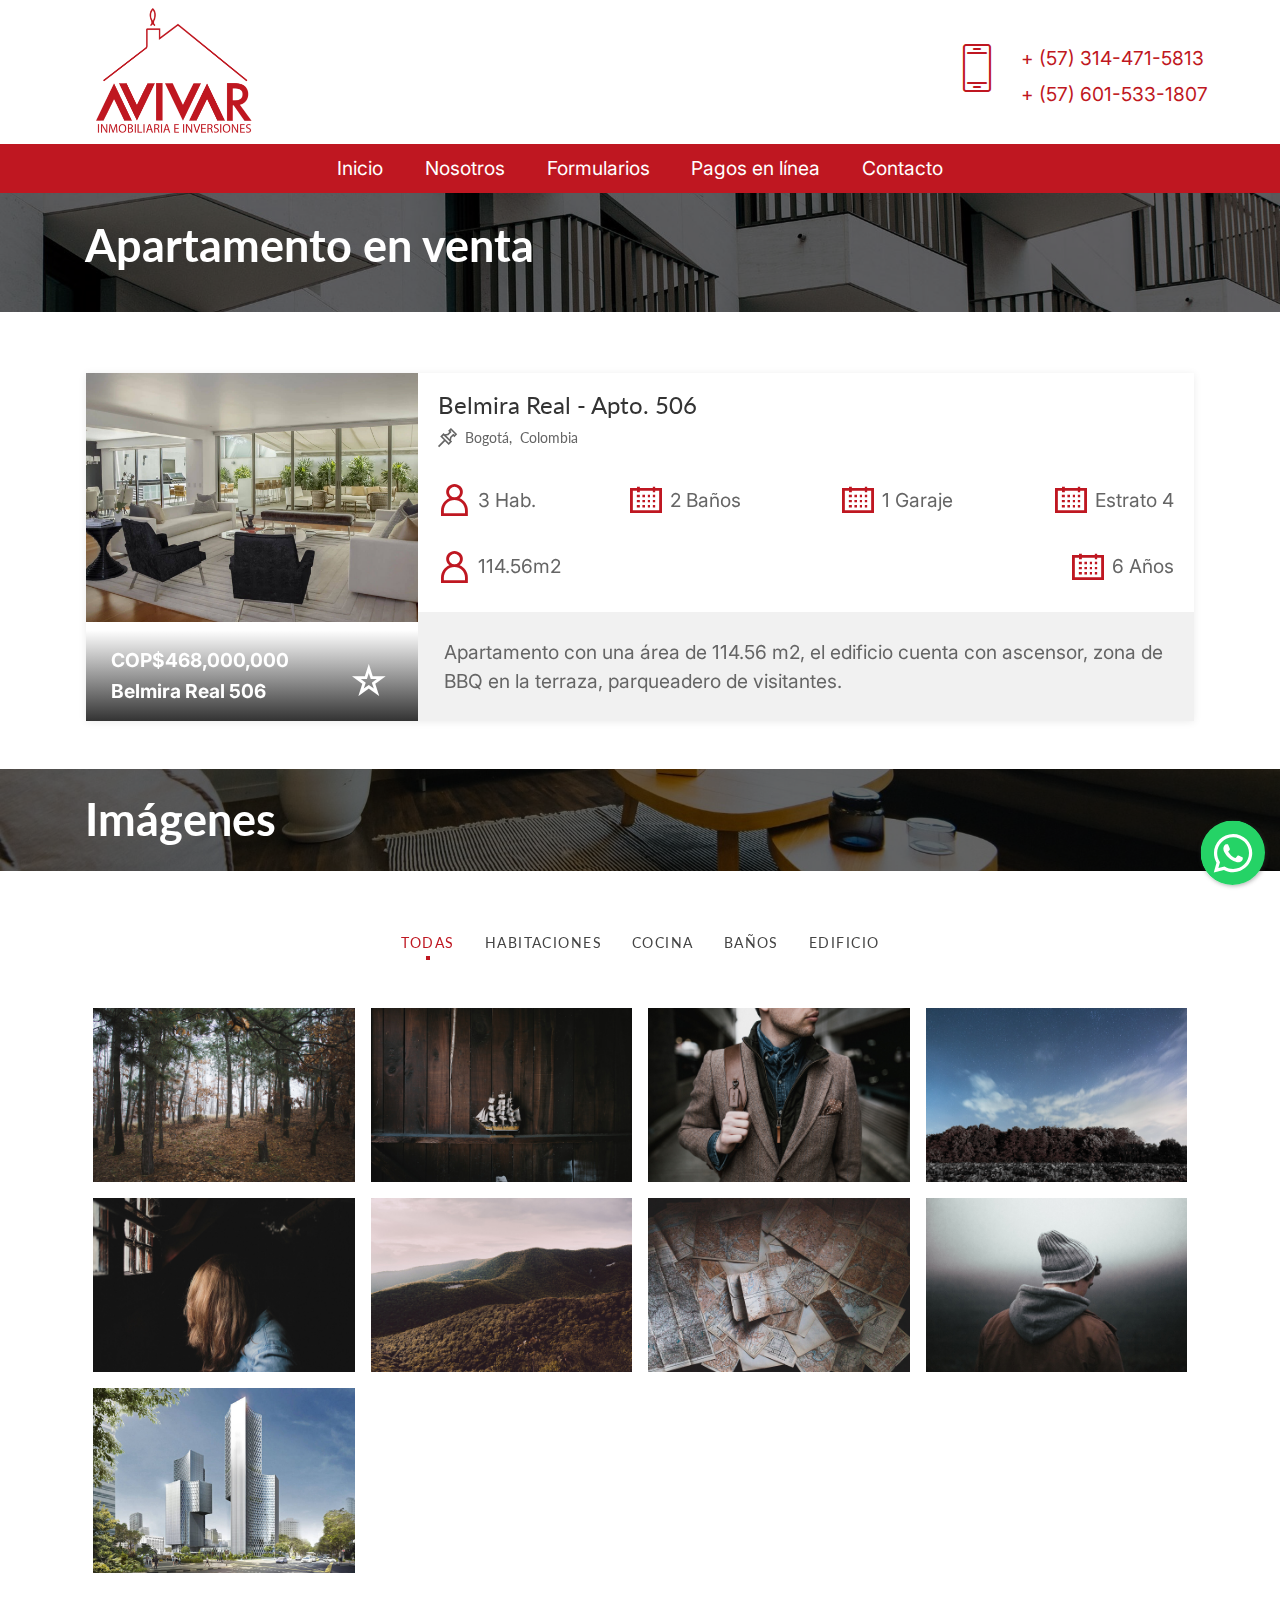
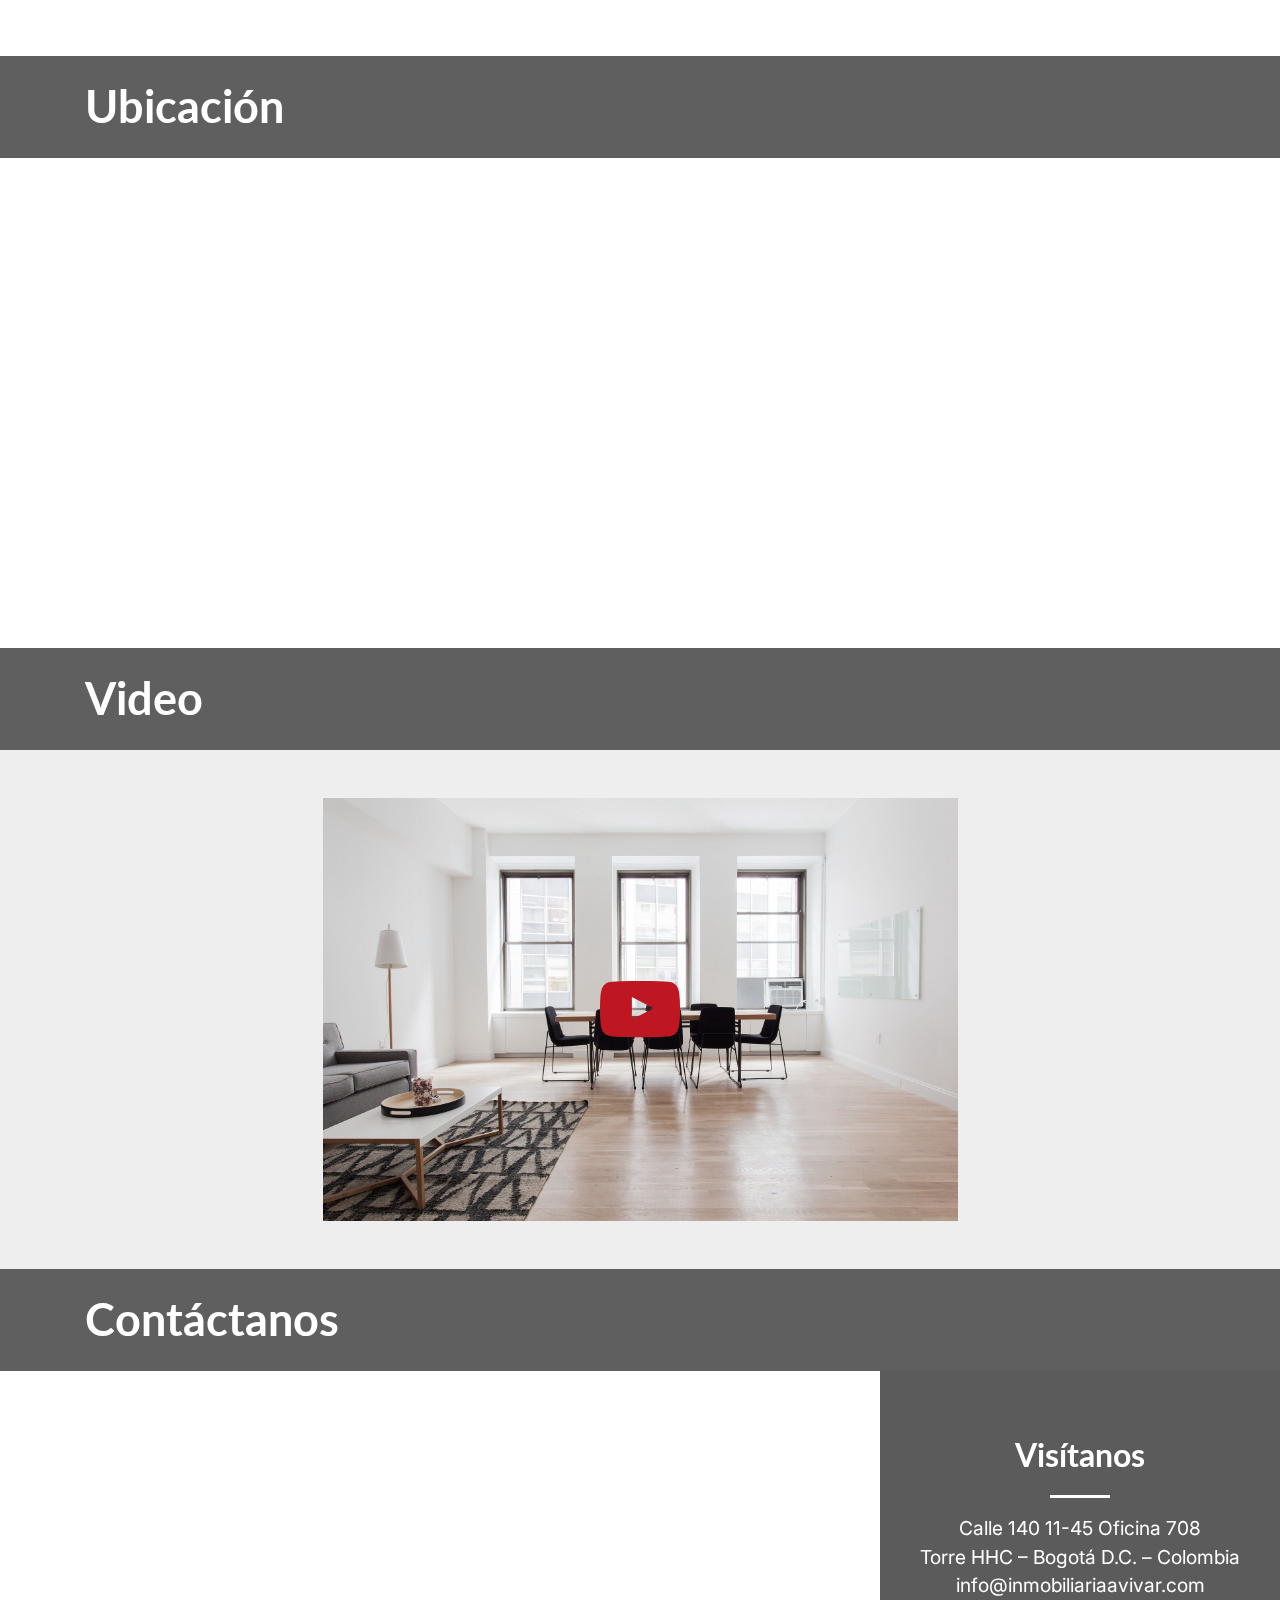
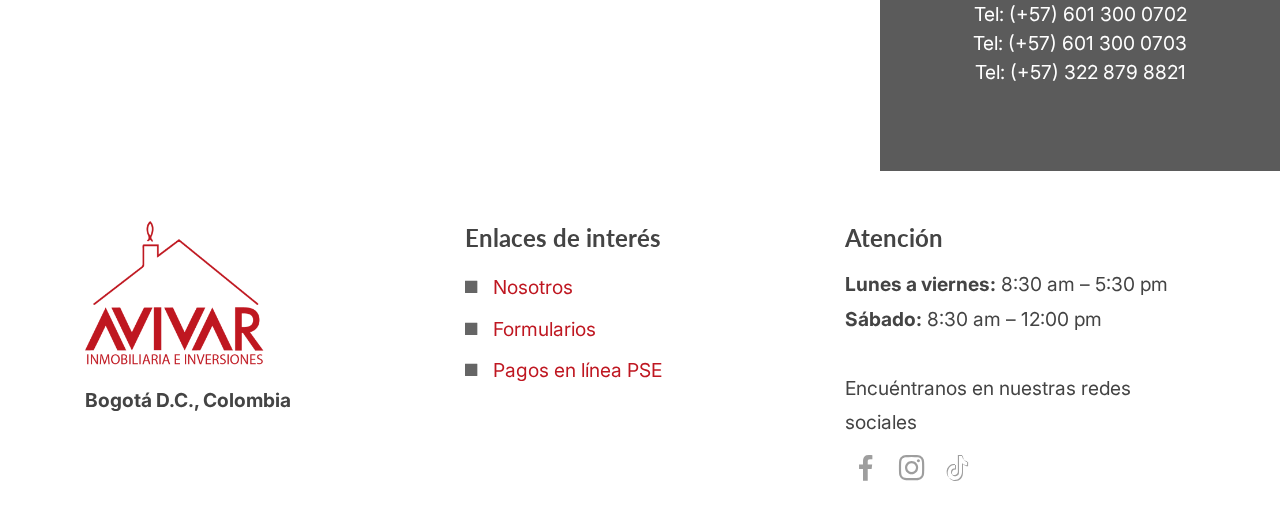
<file: bodega-450m2.html>
<!DOCTYPE html>
<html  >
<head>
  
  <meta charset="UTF-8">
  <meta http-equiv="X-UA-Compatible" content="IE=edge">
  
  <meta name="viewport" content="width=device-width, initial-scale=1, minimum-scale=1">
  <link rel="shortcut icon" href="assets/images/avivar-logo-transparente-312x255.png" type="image/x-icon">
  <meta name="description" content="">
  
  
  <title>AVIVAR - Bodega 450m2</title>
  <link rel="stylesheet" href="assets/web/assets/mobirise-icons/mobirise-icons.css">
  <link rel="stylesheet" href="assets/FontAwesome/css/font-awesome.css">
  <link rel="stylesheet" href="assets/web/assets/mobirise-icons2/mobirise2.css">
  <link rel="stylesheet" href="assets/tether/tether.min.css">
  <link rel="stylesheet" href="assets/bootstrap/css/bootstrap.min.css">
  <link rel="stylesheet" href="assets/bootstrap/css/bootstrap-grid.min.css">
  <link rel="stylesheet" href="assets/bootstrap/css/bootstrap-reboot.min.css">
  <link rel="stylesheet" href="assets/chatbutton/floating-wpp.css">
    <link rel="stylesheet" href="assets/popup-overlay-plugin/style.css">
  <link rel="stylesheet" href="assets/dropdown/css/style.css">
  <link rel="stylesheet" href="assets/socicon/css/styles.css">
  <link rel="stylesheet" href="assets/theme/css/style.css">
  <link rel="stylesheet" href="assets/gallery/style.css">
  <link rel="preload" href="https://fonts.googleapis.com/css?family=Lato:100,100i,300,300i,400,400i,700,700i,900,900i&display=swap" as="style" onload="this.onload=null;this.rel='stylesheet'">
  <noscript><link rel="stylesheet" href="https://fonts.googleapis.com/css?family=Lato:100,100i,300,300i,400,400i,700,700i,900,900i&display=swap"></noscript>
  <link rel="preload" href="https://fonts.googleapis.com/css?family=Inter:100,200,300,400,500,600,700,800,900&display=swap" as="style" onload="this.onload=null;this.rel='stylesheet'">
  <noscript><link rel="stylesheet" href="https://fonts.googleapis.com/css?family=Inter:100,200,300,400,500,600,700,800,900&display=swap"></noscript>
  <link rel="preload" as="style" href="assets/mobirise/css/mbr-additional.css?v=IhcdMG"><link rel="stylesheet" href="assets/mobirise/css/mbr-additional.css?v=IhcdMG" type="text/css">

  
  
  

</head>
<body>
  
  <section class="menu cid-tWyYXJPhG9" once="menu" id="menu1-2l">

    

    <nav class="navbar navbar-dropdown align-items-center navbar-fixed-top navbar-toggleable-sm">
        <div class="menu-content-top">
            <div class="menu-logo">
                <div class="navbar-brand">
                    <span class="navbar-logo">
                        
                            <img src="assets/images/avivar-logo-transparente-312x255.png" alt="AVIVAR Inmobiliaria e Inversiones" style="height: 8rem;">
                        
                    </span>
                    
                </div>
            </div>
            <div class="menu-content-right">
                <div class="info-widget">
                    <a href="tel:+57-314-471-5813"><span class="widget-icon mbr-iconfont mbri-mobile2" style="color: rgb(191, 23, 33); fill: rgb(191, 23, 33); font-size: 48px;"></span></a>
                    <div class="widget-content display-7">
                        <p class="widget-title mbr-fonts-style display-7"><span style="font-weight: normal;"><a href="tel:+57-314-471-5813" class="text-primary">+ (57) 314-471-5813</a></span></p>
                        <p class="widget-text mbr-fonts-style display-7"><a href="tel:+57-601-533-1807" class="text-primary">+ (57) 601-533-1807</a></p>
                    </div>
                </div>
                
                




                






            </div>
        </div>
        <div class="menu-bottom">
            <div class="collapse navbar-collapse" id="navbarSupportedContent">
                <ul class="navbar-nav nav-dropdown js-float-line nav-right" data-app-modern-menu="true"><li class="nav-item">
                        <a class="nav-link link mbr-black text-white display-7" href="index.html">Inicio</a>
                    </li>
                    <li class="nav-item dropdown" id="avivar_menu_inmuebles">
                        <a class="nav-link link mbr-black text-white dropdown-toggle display-7" href="#" aria-expanded="false" data-toggle="dropdown-submenu">Inmuebles</a><div class="dropdown-menu"><a class="mbr-black text-white dropdown-item text-primary display-7" href="apartamentos.html" aria-expanded="false">Apartamentos</a><a class="mbr-black text-white dropdown-item text-primary display-7" href="casas.html" aria-expanded="false">Casas</a><a class="mbr-black text-white dropdown-item text-primary display-7" href="bodegas-locales.html" aria-expanded="false">Bodegas / Locales</a><a class="mbr-black text-white dropdown-item display-7" href="#" aria-expanded="false">Fincas</a><a class="mbr-black text-white dropdown-item display-7" href="#" aria-expanded="false">Lotes</a></div>
                        
                    </li>

                    <li class="nav-item">
                        <a class="nav-link link mbr-black text-white display-7" href="nosotros.html">Nosotros</a>
                    </li>
                    <li class="nav-item">
                        <a class="nav-link link mbr-black text-white display-7" href="formularios.html">Formularios</a>
                    </li><li class="nav-item"><a class="nav-link link mbr-black text-white display-7" href="https://www.psepagos.co/PSEHostingUI/ShowTicketOffice.aspx?ID=2993" target="_blank">Pagos en línea</a></li><li class="nav-item"><a class="nav-link link mbr-black text-white text-primary display-7" href="index.html#map2-8">Contacto</a></li></ul>

            </div>
            <div class="navbar-logo-mobile">
                <img src="assets/images/avivar-logo-302-300x277.png" alt="AVIVAR Inmobiliaria e Inversiones" style="height:50px !important">    
            </div>            
            <button class="navbar-toggler " type="button" data-toggle="collapse" data-target="#navbarSupportedContent" aria-controls="navbarSupportedContent" aria-expanded="false" aria-label="Toggle navigation">
                <div class="hamburger">
                    <span></span>
                    <span></span>
                    <span></span>
                    <span></span>
                </div>
            </button>
        </div>
    </nav>
</section>

<section class="header1 realtym4_header1 cid-tWyYXLbkKG mbr-parallax-background" id="header1-2m">

	
    


	<div class="mbr-overlay" style="opacity: 0.6; background-color: rgb(0, 0, 0);">
	</div>

	<div class="container align-center">
		<div class="row justify-content-start">
			<div class="mbr-white col-lg-6 col-md-8">
				<h1 class="mbr-section-title mbr-normal align-left mbr-white my-4 mbr-fonts-style display-1"><strong>Apartamento en venta</strong><br></h1>
				
				
			</div>
		</div>
	</div>
	
</section>

<section class="features7 realtym4_features7 cid-tWyYXLJiZn" id="features07-2n">

	
    


	

	<div class="container">
		
		<div class="row row-content justify-content-center">
			<div class="card p-3 col-lg-12 col-md-12">
				<div class="card-wrapper">
					<div class="card-img">
						<img src="assets/images/01.jpeg" title="" alt="">
						<div class="card-box">
							<h4 class="card-title mbr-fonts-style mbr-white mbr-bold display-7">COP$468,000,000<br>Belmira Real 506<br></h4>
							<div class="mbr-iconfont mbr-iconfont-social icobig mobi-mbri-star fa-building-o fa" media-simple="true"></div>
						</div>
					</div>

					<div class="content-wrapper">
						<div class="text-box">
							<div>
								<h4 class="card-title2 mbr-fonts-style mbr-normal align-left display-5">Belmira Real - Apto. 506</h4>
								<div class="ico-box">
									<span class="pr-2 mbr-iconfont mbr-iconfont-social ico2 mobi-mbri-pin"></span>
									<p class="mbr-text mbr-fonts-style phone mbr-normal display-4">Bogotá, &nbsp;Colombia</p>
								</div>
							</div>
							

						</div>

						<div class="row ico-wrap">
							<div class="col-md3 ico-box">
								<span class="px-2 mbr-iconfont mbr-iconfont-social ico2 mobi-mbri-user fa-bed fa" style="font-size: 32px; color: rgb(191, 23, 33); fill: rgb(191, 23, 33);"></span>
								<p class="mbr-text mbr-fonts-style phone mbr-normal display-7">3 Hab.</p>
							</div>
							<div class="col-md3 ico-box">
								<span class="px-2 mbr-iconfont mbr-iconfont-social ico2 mobi-mbri-calendar fa-bathtub fa" style="font-size: 32px; color: rgb(191, 23, 33); fill: rgb(191, 23, 33);"></span>
								<p class="mbr-text pr-2 mbr-fonts-style phone mbr-normal display-7">2 Baños</p>
							</div>
							<div class="col-md3 ico-box">
								<span class="px-2 mbr-iconfont mbr-iconfont-social ico2 mobi-mbri-calendar fa-automobile fa" style="font-size: 32px; color: rgb(191, 23, 33); fill: rgb(191, 23, 33);"></span>
								<p class="mbr-text pr-2 mbr-fonts-style phone mbr-normal display-7">1 Garaje</p>
							</div>
							<div class="col-md3 ico-box">
								<span class="px-2 mbr-iconfont mbr-iconfont-social ico2 mobi-mbri-calendar fa-building-o fa" style="font-size: 32px; color: rgb(191, 23, 33); fill: rgb(191, 23, 33);"></span>
								<p class="mbr-text pr-2 mbr-fonts-style phone mbr-normal display-7">Estrato 4</p>
							</div>
						</div>

						<div class="row ico-wrap">
							<div class="col-md3 ico-box">
								<span class="px-2 mbr-iconfont mbr-iconfont-social ico2 mobi-mbri-user fa-object-ungroup fa" style="font-size: 32px; color: rgb(191, 23, 33); fill: rgb(191, 23, 33);"></span>
								<p class="mbr-text mbr-fonts-style phone mbr-normal display-7">114.56m2</p>
							</div>
							<div class="col-md3 ico-box">
								<span class="px-2 mbr-iconfont mbr-iconfont-social ico2 mobi-mbri-calendar fa-calendar fa" style="font-size: 32px; color: rgb(191, 23, 33); fill: rgb(191, 23, 33);"></span>
								<p class="mbr-text pr-2 mbr-fonts-style phone mbr-normal display-7">6 Años</p>
							</div>
						</div>                        
                        <div class="p-box">
							<p class="mbr-text mbr-fonts-style mbr-normal card-text display-7">Apartamento con una área de 114.56 m2, el edificio cuenta con ascensor, zona de BBQ en la terraza, parqueadero de visitantes.<br>
							</p>
						</div>                        
					</div>
				</div>
			</div>

			

			
		</div>
	</div>
</section>

<section class="header1 realtym4_header1 cid-tWyYXMEwMM mbr-parallax-background" id="header1-2o">

	
    


	<div class="mbr-overlay" style="opacity: 0.6; background-color: rgb(0, 0, 0);">
	</div>

	<div class="container align-center">
		<div class="row justify-content-start">
			<div class="mbr-white col-lg-6 col-md-8">
				<h1 class="mbr-section-title mbr-normal align-left mbr-white my-4 mbr-fonts-style display-1"><strong>Imágenes</strong><br></h1>
				
				
			</div>
		</div>
	</div>
	
</section>

<section class="mbr-gallery mbr-slider-carousel cid-tWyYXNbCAy" id="gallery1-2p">

    
    <div class="container">
        <div class="row justify-content-center">
            <div class="col-sm-10">
                
                
                
            </div>
        </div>
    </div>
    <div class="container">
        <div class="pt-5"><!-- Filter --><div class="mbr-gallery-filter container gallery-filter-active"><ul buttons="0"><li class="mbr-gallery-filter-all active"><a class="btn btn-md btn-primary-outline display-4" href="">TODAS</a></li></ul></div><!-- Gallery --><div class="mbr-gallery-row"><div class="mbr-gallery-layout-default"><div><div><div class="mbr-gallery-item mbr-gallery-item--p1" data-video-url="false" data-tags="Habitaciones"><div href="#lb-gallery1-2p" data-slide-to="0" data-bs-slide-to="0" data-toggle="modal" data-bs-toggle="modal"><img src="assets/images/gallery00.jpg" alt="" title=""><span class="icon-focus"></span></div></div><div class="mbr-gallery-item mbr-gallery-item--p1" data-video-url="false" data-tags="Cocina"><div href="#lb-gallery1-2p" data-slide-to="1" data-bs-slide-to="1" data-toggle="modal" data-bs-toggle="modal"><img src="assets/images/gallery01.jpg" alt="" title=""><span class="icon-focus"></span></div></div><div class="mbr-gallery-item mbr-gallery-item--p1" data-video-url="false" data-tags="Baños"><div href="#lb-gallery1-2p" data-slide-to="2" data-bs-slide-to="2" data-toggle="modal" data-bs-toggle="modal"><img src="assets/images/gallery02.jpg" alt="" title=""><span class="icon-focus"></span></div></div><div class="mbr-gallery-item mbr-gallery-item--p1" data-video-url="false" data-tags="Edificio"><div href="#lb-gallery1-2p" data-slide-to="3" data-bs-slide-to="3" data-toggle="modal" data-bs-toggle="modal"><img src="assets/images/gallery03.jpg" alt="" title=""><span class="icon-focus"></span></div></div><div class="mbr-gallery-item mbr-gallery-item--p1" data-video-url="false" data-tags="Habitaciones"><div href="#lb-gallery1-2p" data-slide-to="4" data-bs-slide-to="4" data-toggle="modal" data-bs-toggle="modal"><img src="assets/images/gallery04.jpg" alt="" title=""><span class="icon-focus"></span></div></div><div class="mbr-gallery-item mbr-gallery-item--p1" data-video-url="false" data-tags="Cocina"><div href="#lb-gallery1-2p" data-slide-to="5" data-bs-slide-to="5" data-toggle="modal" data-bs-toggle="modal"><img src="assets/images/gallery05.jpg" alt="" title=""><span class="icon-focus"></span></div></div><div class="mbr-gallery-item mbr-gallery-item--p1" data-video-url="false" data-tags="Cocina"><div href="#lb-gallery1-2p" data-slide-to="6" data-bs-slide-to="6" data-toggle="modal" data-bs-toggle="modal"><img src="assets/images/gallery06.jpg" alt="" title=""><span class="icon-focus"></span></div></div><div class="mbr-gallery-item mbr-gallery-item--p1" data-video-url="false" data-tags="Cocina"><div href="#lb-gallery1-2p" data-slide-to="7" data-bs-slide-to="7" data-toggle="modal" data-bs-toggle="modal"><img src="assets/images/gallery07.jpg" alt="" title=""><span class="icon-focus"></span></div></div><div class="mbr-gallery-item mbr-gallery-item--p1" data-video-url="false" data-tags="Baños"><div href="#lb-gallery1-2p" data-slide-to="8" data-bs-slide-to="8" data-toggle="modal" data-bs-toggle="modal"><img src="assets/images/mbr-1920x1358-800x566.jpg" alt="" title=""><span class="icon-focus"></span></div></div></div></div><div class="clearfix"></div></div></div><!-- Lightbox --><div data-app-prevent-settings="" class="mbr-slider modal fade carousel slide" tabindex="-1" data-keyboard="true" data-bs-keyboard="true" data-interval="false" data-bs-interval="false" id="lb-gallery1-2p"><div class="modal-dialog"><div class="modal-content"><div class="modal-body"><div class="carousel-inner"><div class="carousel-item active"><img src="assets/images/gallery00.jpg" alt="" title=""></div><div class="carousel-item"><img src="assets/images/gallery01.jpg" alt="" title=""></div><div class="carousel-item"><img src="assets/images/gallery02.jpg" alt="" title=""></div><div class="carousel-item"><img src="assets/images/gallery03.jpg" alt="" title=""></div><div class="carousel-item"><img src="assets/images/gallery04.jpg" alt="" title=""></div><div class="carousel-item"><img src="assets/images/gallery05.jpg" alt="" title=""></div><div class="carousel-item"><img src="assets/images/gallery06.jpg" alt="" title=""></div><div class="carousel-item"><img src="assets/images/gallery07.jpg" alt="" title=""></div><div class="carousel-item"><img src="assets/images/mbr-1920x1358.jpg" alt="" title=""></div></div><a class="carousel-control carousel-control-prev" role="button" data-slide="prev" data-bs-slide="prev" href="#lb-gallery1-2p"><span class="mbri-left mbr-iconfont" aria-hidden="true"></span><span class="sr-only visually-hidden">Previous</span></a><a class="carousel-control carousel-control-next" role="button" data-slide="next" data-bs-slide="next" href="#lb-gallery1-2p"><span class="mbri-right mbr-iconfont" aria-hidden="true"></span><span class="sr-only visually-hidden">Next</span></a><a class="close" href="#" role="button" data-dismiss="modal" data-bs-dismiss="modal"><span class="sr-only visually-hidden">Close</span></a></div></div></div></div></div>
    </div>
</section>

<section class="header1 realtym4_header1 cid-tWyYXO0Rnz mbr-parallax-background" id="header1-2q">

	
    


	<div class="mbr-overlay" style="opacity: 0.6; background-color: rgb(0, 0, 0);">
	</div>

	<div class="container align-center">
		<div class="row justify-content-start">
			<div class="mbr-white col-lg-6 col-md-8">
				<h1 class="mbr-section-title mbr-normal align-left mbr-white my-4 mbr-fonts-style display-1"><strong>Ubicación</strong><br></h1>
				
				
			</div>
		</div>
	</div>
	
</section>

<section class="map1 realtym4_map1 cid-tWzatsal88" id="map1-2v">

	
    



	<div class="container">
		<div class="row justify-content-center">
			<div class="col-md-8">
				
				<div class="google-map"><iframe frameborder="0" style="border:0" src="https://www.google.com/maps/embed?pb=!1m14!1m8!1m3!1d6045.3003145248895!2d-73.9884657!3d40.7477229!3m2!1i1024!2i768!4f13.1!3m3!1m2!1s0x89c259a9ac1f1b85%3A0x7e33d1c0e7af3be4!2zMzUwIDV0aCBBdmUsIE5ldyBZb3JrLCBOWSAxMDExOCwg0KHQqNCQ!5e0!3m2!1sru!2sru!4v1689597362021!5m2!1sen!2sen" allowfullscreen=""></iframe></div>
			</div>
		</div>
	</div>
</section>

<section class="header1 realtym4_header1 cid-tWAgjQZvrF mbr-parallax-background" id="header1-2w">

	
    


	<div class="mbr-overlay" style="opacity: 0.6; background-color: rgb(0, 0, 0);">
	</div>

	<div class="container align-center">
		<div class="row justify-content-start">
			<div class="mbr-white col-lg-6 col-md-8">
				<h1 class="mbr-section-title mbr-normal align-left mbr-white my-4 mbr-fonts-style display-1"><strong>Video</strong><br></h1>
				
				
			</div>
		</div>
	</div>
	
</section>

<section class="ascentm5 video1 cid-tWAgKnjILS mbr-parallax-background" id="video1-2z">
    
    

    
    <div class="align-center container">
        <div class="row justify-content-center">
            <div class="col-12 content-head">
                <div class="mbr-section-head pb-4">
                    
                    
                </div>
            </div>
        </div>

        <div class="row justify-content-center mt-4">
            <div class="col-12 col-lg-7">
                <div class="box">
                    <div class="mbr-media show-modal align-center" data-modal=".modalWindow">
                        <img src="assets/images/mbr-4-1920x1280.jpg" alt="Belmira 146">
                        <div class="icon-wrap">
                            <span class="mbr-iconfont socicon-youtube socicon" style="color: rgb(191, 23, 33); fill: rgb(191, 23, 33);"></span>
                        </div>
                    </div>
                </div>
            </div>
        </div>
    </div>
    <div>
        <div class="modalWindow" style="display: none">
            <div class="modalWindow-container">
                <div class="modalWindow-video-container">
                    <div class="modalWindow-video">
                        <iframe width="100%" height="100%" frameborder="0" allowfullscreen="1" data-src="https://www.youtube.com/watch?v=BvlIHopcTNY"></iframe>
                    </div>
                    <a class="close" role="button" data-dismiss="modal" data-bs-dismiss="modal">
                        <span aria-hidden="true" class="mbr-iconfont mobi-mbri-close mobi-mbri closeModal"></span>
                        <span class="sr-only visually-hidden visually-hidden">Close</span>
                    </a>
                </div>
            </div>
        </div>
    </div>
</section>

<section class="header1 realtym4_header1 cid-tWyYXP7dqo mbr-parallax-background" id="header1-2s">

	
    


	<div class="mbr-overlay" style="opacity: 0.6; background-color: rgb(0, 0, 0);">
	</div>

	<div class="container align-center">
		<div class="row justify-content-start">
			<div class="mbr-white col-lg-6 col-md-8">
				<h1 class="mbr-section-title mbr-normal align-left mbr-white my-4 mbr-fonts-style display-1"><strong>Contáctanos</strong><br></h1>
				
				
			</div>
		</div>
	</div>
	
</section>

<section class="map2 cid-tWyYXPC7qb" id="map2-2t">
    


    <div class="container-fluid">

        <div class="d-flex justify-content-center">
            <div class="relative">
                <div class="google-map"><iframe frameborder="0" style="border:0" src="https://www.google.com/maps/embed?pb=!1m18!1m12!1m3!1d3976.2934346849356!2d-74.03867938874896!3d4.7190070952362815!2m3!1f0!2f0!3f0!3m2!1i1024!2i768!4f13.1!3m3!1m2!1s0x8e3f85b5eb15f14f%3A0xa6ed039cd427a8f0!2sInmobiliaria%20Avivar!5e0!3m2!1ses-419!2sco!4v1700829782955!5m2!1ses-419!2sco" allowfullscreen=""></iframe></div>
                <div class="block">
                    <h2 class="title mbr-fonts-style mbr-bold display-2">Visítanos</h2>
                    <div class="line"></div>
                    <p class="mbr-fonts-style mbr-text text display-7">Calle 140 11-45 Oficina 708<br>Torre HHC – Bogotá D.C. – Colombia<br>info@inmobiliariaavivar.com<br>
                        Tel: (+57) 601 300 0702<br>Tel: (+57) 601 300 0703<br>Tel: (+57) 322 879 8821</p>
                </div>
            </div>
        </div>
    </div>
</section>

<section class="footer1 cid-tWyYXQ8k2o" once="footers" id="footer1-2u">

    

    

    <div class="container">
        <div class="row">

            <div class="col-lg-4 col-md-12 col-sm-12">



                <div class="navbar-brand">
                    <div class="logo">
                        
                            <img class="navbar-logo" src="assets/images/avivar-logo-transparente-312x255.png" alt="AVIVAR Inmobiliaria e Inversiones">
                        
                    </div>

                </div>
                <p class="mbr-text mbr-normal links mbr-fonts-style display-7"><strong>Bogotá D.C., Colombia</strong><br></p>
            </div>






            <div class="col-lg-4 col-md-12 col-sm-12">

                <h3 class="mbr-text mbr-bold mbr-fonts-style group-title display-5">Enlaces de interés</h3>
                <div class="mbr-row items mbr-white">
                    



                    
                    
                    
                <div class="list-item mbr-col-lg-12 mbr-col-md-12 mbr-col-sm-12">
                        <span class="mbr-iconfont listico fa-stop fa"></span>
                        <h5 class="mbr-fonts-style text2 display-7"><a href="nosotros.html" class="text-primary">Nosotros</a></h5>
                    </div><div class="list-item mbr-col-lg-12 mbr-col-md-12 mbr-col-sm-12">
                        <span class="mbr-iconfont listico fa-stop fa"></span>
                        <h5 class="mbr-fonts-style text2 display-7"><a href="formularios.html" class="text-primary">Formularios</a></h5>
                    </div><div class="list-item mbr-col-lg-12 mbr-col-md-12 mbr-col-sm-12">
                        <span class="mbr-iconfont listico fa-stop fa"></span>
                        <h5 class="mbr-fonts-style text2 display-7"><a href="https://www.psepagos.co/PSEHostingUI/ShowTicketOffice.aspx?ID=2993" class="text-primary" target="_blank">Pagos en línea PSE</a></h5>
                    </div></div>

            </div>

            <div class="col-lg-4 col-md-12 col-sm-12">
                <h3 class="mbr-text mbr-normal mbr-fonts-style group-title display-5"><strong>Atención</strong></h3>

                <p class="mbr-text mbr-normal links mbr-fonts-style display-7"><strong>Lunes a viernes:</strong> 8:30 am – 5:30 pm<br><strong>Sábado:</strong> 8:30 am – 12:00 pm<br><br>Encuéntranos en nuestras redes sociales</p>


                <div class="social-list align-left">
                    <div class="soc-item">
                        <a href="https://web.facebook.com/profile.php?id=100070509004878" target="_blank">
                            <span class="mbr-iconfont mbr-iconfont-social socicon-facebook socicon"></span>
                        </a>
                    </div>
                    <div class="soc-item">
                        <a href="https://www.instagram.com/avivarltda/" target="_blank">
                            <span class="mbr-iconfont mbr-iconfont-social socicon-instagram socicon"></span>
                        </a>
                    </div>
                    <div class="soc-item">
                        <a href="https://www.tiktok.com/@inmobiliaria.avivarltda?_t=8q04bMR8Gec" target="_blank">
                            <span class="mbr-iconfont mbr-iconfont-social socicon-tiktok socicon"></span>
                        </a>
                    </div>
                    
                    
                    
                </div>
            </div>
        </div>
    </div>
</section>


<script src="assets/web/assets/jquery/jquery.min.js"></script>
  <script src="assets/popper/popper.min.js"></script>
  <script src="assets/tether/tether.min.js"></script>
  <script src="assets/bootstrap/js/bootstrap.min.js"></script>
  <script src="assets/smoothscroll/smooth-scroll.js"></script>
  <script src="assets/chatbutton/floating-wpp.js"></script>
  <script src="assets/chatbutton/script.js"></script>
      <script src="assets/dropdown/js/nav-dropdown.js"></script>
  <script src="assets/dropdown/js/navbar-dropdown.js"></script>
  <script src="assets/touchswipe/jquery.touch-swipe.min.js"></script>
  <script src="assets/parallax/jarallax.min.js"></script>
  <script src="assets/masonry/masonry.pkgd.min.js"></script>
  <script src="assets/imagesloaded/imagesloaded.pkgd.min.js"></script>
  <script src="assets/bootstrapcarouselswipe/bootstrap-carousel-swipe.js"></script>
  <script src="assets/playervimeo/vimeo_player.js"></script>
  <script src="assets/theme/js/script.js"></script>
  <script src="assets/gallery/player.min.js"></script>
  <script src="assets/gallery/script.js"></script>
  
  
  

<div id="chatbutton-wa" data-phone="+573228798821" data-showpopup="true" data-headertitle="👋 Necesitas ayuda" data-popupmessage="¡Hola!" data-placeholder="Escribe aquí" data-position="left" data-headercolor="#39847a" data-backgroundcolor="#e5ddd5" data-autoopentimeout="0" data-size="65px"><div class="floating-wpp-button" style="width: 65px; height: 65px;"><div class="floating-wpp-button-image"><!--?xml version="1.0" encoding="UTF-8" standalone="no"?--><svg xmlns="http://www.w3.org/2000/svg" xmlns:xlink="http://www.w3.org/1999/xlink" style="isolation:isolate" viewBox="0 0 800 800" width="65" height="65"><defs><clipPath id="_clipPath_A3g8G5hPEGG2L0B6hFCxamU4cc8rfqzQ"><rect width="800" height="800"></rect></clipPath></defs><g clip-path="url(#_clipPath_A3g8G5hPEGG2L0B6hFCxamU4cc8rfqzQ)"><g><path d=" M 787.59 800 L 12.41 800 C 5.556 800 0 793.332 0 785.108 L 0 14.892 C 0 6.667 5.556 0 12.41 0 L 787.59 0 C 794.444 0 800 6.667 800 14.892 L 800 785.108 C 800 793.332 794.444 800 787.59 800 Z " fill="rgb(37,211,102)"></path></g><g><path d=" M 508.558 450.429 C 502.67 447.483 473.723 433.24 468.325 431.273 C 462.929 429.308 459.003 428.328 455.078 434.22 C 451.153 440.114 439.869 453.377 436.434 457.307 C 433 461.236 429.565 461.729 423.677 458.78 C 417.79 455.834 398.818 449.617 376.328 429.556 C 358.825 413.943 347.008 394.663 343.574 388.768 C 340.139 382.873 343.207 379.687 346.155 376.752 C 348.804 374.113 352.044 369.874 354.987 366.436 C 357.931 362.999 358.912 360.541 360.875 356.614 C 362.837 352.683 361.857 349.246 360.383 346.299 C 358.912 343.352 347.136 314.369 342.231 302.579 C 337.451 291.099 332.597 292.654 328.983 292.472 C 325.552 292.301 321.622 292.265 317.698 292.265 C 313.773 292.265 307.394 293.739 301.996 299.632 C 296.6 305.527 281.389 319.772 281.389 348.752 C 281.389 377.735 302.487 405.731 305.431 409.661 C 308.376 413.592 346.949 473.062 406.015 498.566 C 420.062 504.634 431.03 508.256 439.581 510.969 C 453.685 515.451 466.521 514.818 476.666 513.302 C 487.978 511.613 511.502 499.06 516.409 485.307 C 521.315 471.55 521.315 459.762 519.842 457.307 C 518.371 454.851 514.446 453.377 508.558 450.429 Z  M 401.126 597.117 L 401.047 597.117 C 365.902 597.104 331.431 587.661 301.36 569.817 L 294.208 565.572 L 220.08 585.017 L 239.866 512.743 L 235.21 505.332 C 215.604 474.149 205.248 438.108 205.264 401.1 C 205.307 293.113 293.17 205.257 401.204 205.257 C 453.518 205.275 502.693 225.674 539.673 262.696 C 576.651 299.716 597.004 348.925 596.983 401.258 C 596.939 509.254 509.078 597.117 401.126 597.117 Z  M 567.816 234.565 C 523.327 190.024 464.161 165.484 401.124 165.458 C 271.24 165.458 165.529 271.161 165.477 401.085 C 165.46 442.617 176.311 483.154 196.932 518.892 L 163.502 641 L 288.421 608.232 C 322.839 627.005 361.591 636.901 401.03 636.913 L 401.126 636.913 L 401.127 636.913 C 530.998 636.913 636.717 531.2 636.77 401.274 C 636.794 338.309 612.306 279.105 567.816 234.565" fill-rule="evenodd" fill="rgb(255,255,255)"></path></g></g></svg></div></div></div>
 </body>
</html>
</file>
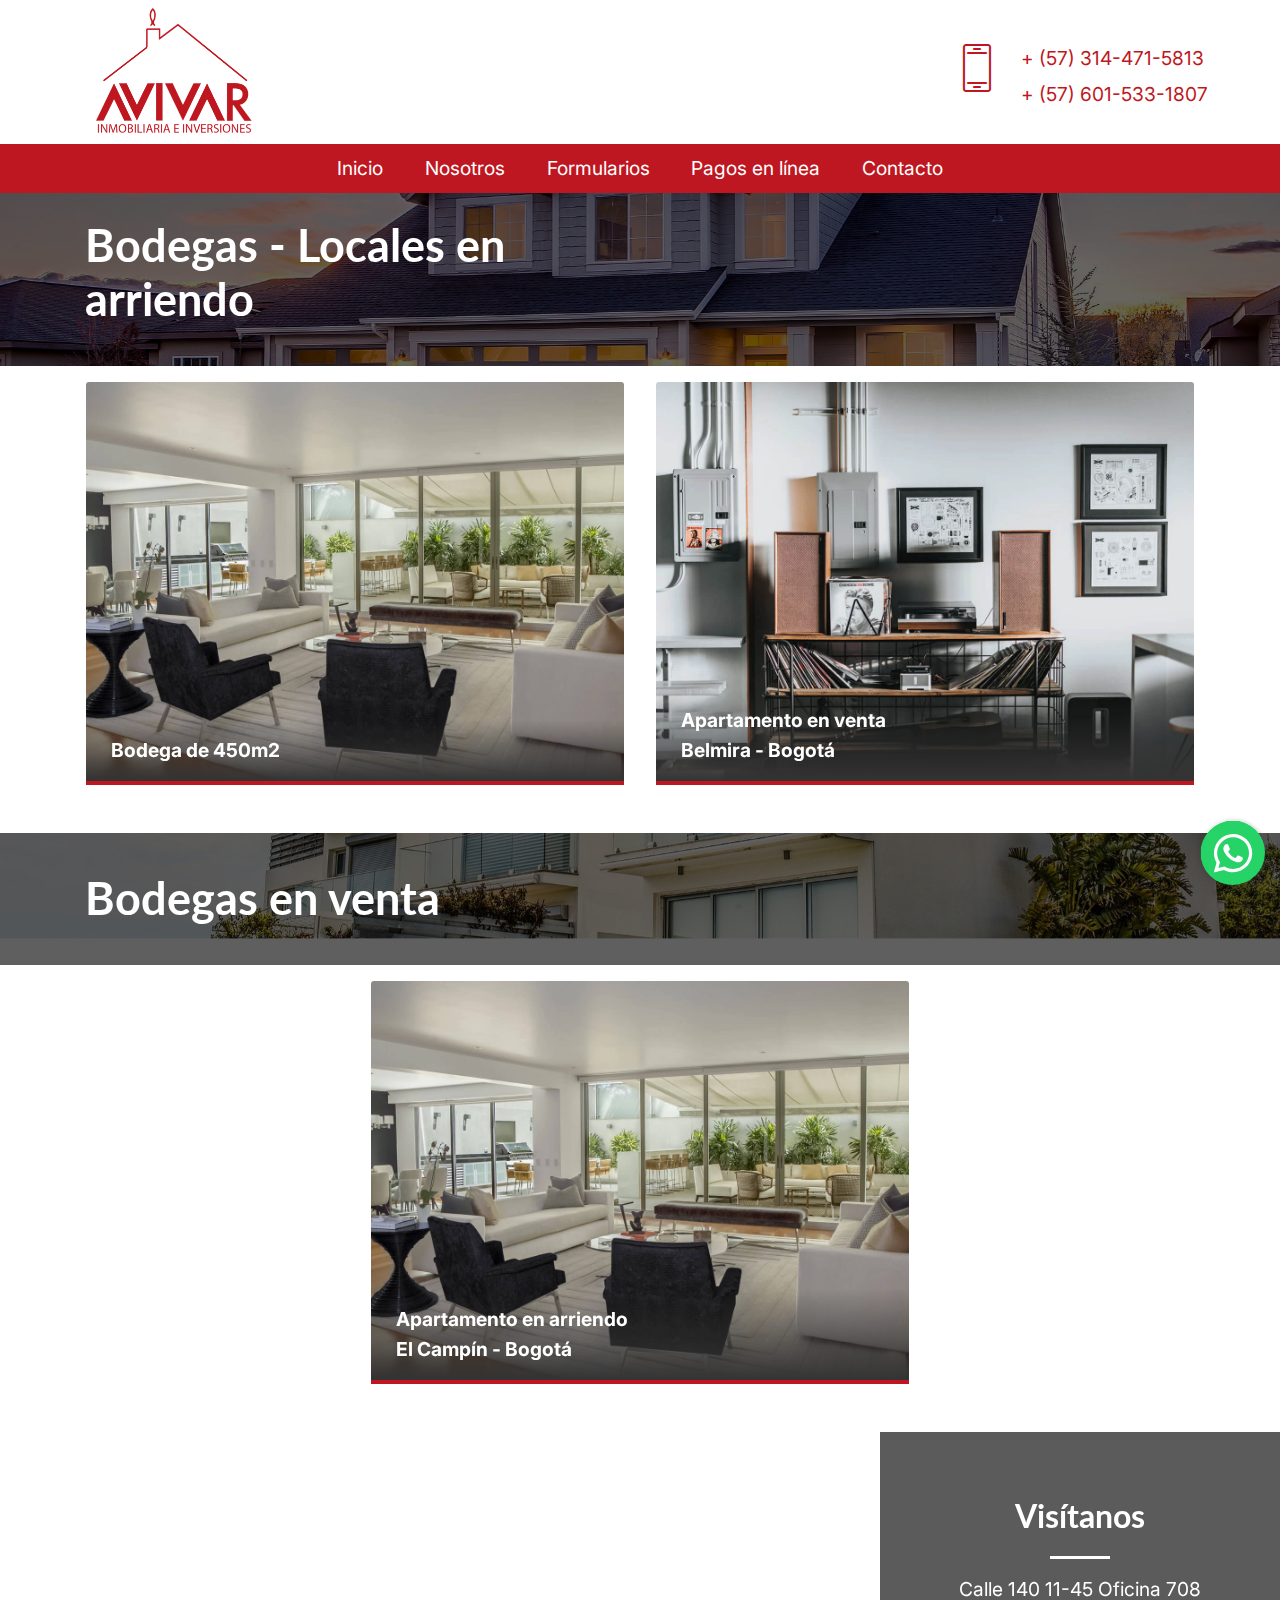
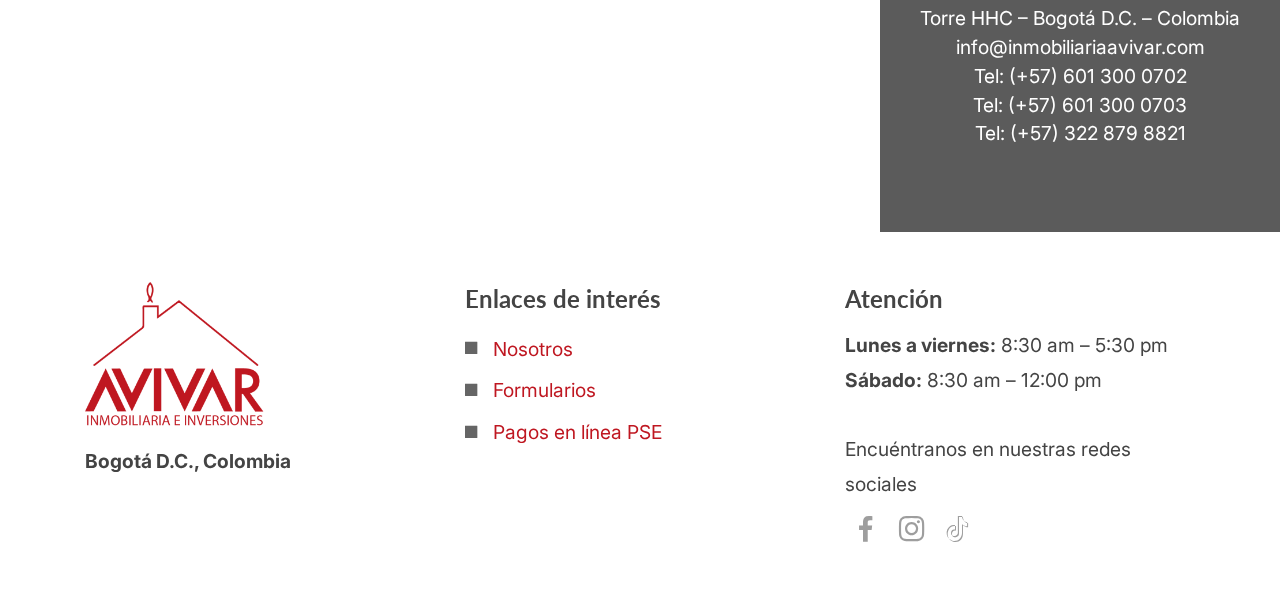
<file: bodegas-locales.html>
<!DOCTYPE html>
<html  >
<head>
  
  <meta charset="UTF-8">
  <meta http-equiv="X-UA-Compatible" content="IE=edge">
  
  <meta name="viewport" content="width=device-width, initial-scale=1, minimum-scale=1">
  <link rel="shortcut icon" href="assets/images/avivar-logo-transparente-312x255.png" type="image/x-icon">
  <meta name="description" content="">
  
  
  <title>AVIVAR - Bodegas - Locales</title>
  <link rel="stylesheet" href="assets/web/assets/mobirise-icons/mobirise-icons.css">
  <link rel="stylesheet" href="assets/FontAwesome/css/font-awesome.css">
  <link rel="stylesheet" href="assets/tether/tether.min.css">
  <link rel="stylesheet" href="assets/bootstrap/css/bootstrap.min.css">
  <link rel="stylesheet" href="assets/bootstrap/css/bootstrap-grid.min.css">
  <link rel="stylesheet" href="assets/bootstrap/css/bootstrap-reboot.min.css">
  <link rel="stylesheet" href="assets/chatbutton/floating-wpp.css">
    <link rel="stylesheet" href="assets/popup-overlay-plugin/style.css">
  <link rel="stylesheet" href="assets/dropdown/css/style.css">
  <link rel="stylesheet" href="assets/socicon/css/styles.css">
  <link rel="stylesheet" href="assets/theme/css/style.css">
  <link rel="preload" href="https://fonts.googleapis.com/css?family=Lato:100,100i,300,300i,400,400i,700,700i,900,900i&display=swap" as="style" onload="this.onload=null;this.rel='stylesheet'">
  <noscript><link rel="stylesheet" href="https://fonts.googleapis.com/css?family=Lato:100,100i,300,300i,400,400i,700,700i,900,900i&display=swap"></noscript>
  <link rel="preload" href="https://fonts.googleapis.com/css?family=Inter:100,200,300,400,500,600,700,800,900&display=swap" as="style" onload="this.onload=null;this.rel='stylesheet'">
  <noscript><link rel="stylesheet" href="https://fonts.googleapis.com/css?family=Inter:100,200,300,400,500,600,700,800,900&display=swap"></noscript>
  <link rel="preload" as="style" href="assets/mobirise/css/mbr-additional.css?v=JyxK03"><link rel="stylesheet" href="assets/mobirise/css/mbr-additional.css?v=JyxK03" type="text/css">

  
  
  

</head>
<body>
  
  <section class="menu cid-tWyAsD9CNJ" once="menu" id="menu1-14">

    

    <nav class="navbar navbar-dropdown align-items-center navbar-fixed-top navbar-toggleable-sm">
        <div class="menu-content-top">
            <div class="menu-logo">
                <div class="navbar-brand">
                    <span class="navbar-logo">
                        
                            <img src="assets/images/avivar-logo-transparente-312x255.png" alt="AVIVAR Inmobiliaria e Inversiones" style="height: 8rem;">
                        
                    </span>
                    
                </div>
            </div>
            <div class="menu-content-right">
                <div class="info-widget">
                    <a href="tel:+57-314-471-5813"><span class="widget-icon mbr-iconfont mbri-mobile2" style="color: rgb(191, 23, 33); fill: rgb(191, 23, 33); font-size: 48px;"></span></a>
                    <div class="widget-content display-7">
                        <p class="widget-title mbr-fonts-style display-7"><span style="font-weight: normal;"><a href="tel:+57-314-471-5813" class="text-primary">+ (57) 314-471-5813</a></span></p>
                        <p class="widget-text mbr-fonts-style display-7"><a href="tel:+57-601-533-1807" class="text-primary">+ (57) 601-533-1807</a></p>
                    </div>
                </div>
                
                




                






            </div>
        </div>
        <div class="menu-bottom">
            <div class="collapse navbar-collapse" id="navbarSupportedContent">
                <ul class="navbar-nav nav-dropdown js-float-line nav-right" data-app-modern-menu="true"><li class="nav-item">
                        <a class="nav-link link mbr-black text-white display-7" href="index.html">Inicio</a>
                    </li>
                    <li class="nav-item dropdown" id="avivar_menu_inmuebles">
                        <a class="nav-link link mbr-black text-white dropdown-toggle display-7" href="#" aria-expanded="false" data-toggle="dropdown-submenu">Inmuebles</a><div class="dropdown-menu"><a class="mbr-black text-white dropdown-item text-primary display-7" href="apartamentos.html" aria-expanded="false">Apartamentos</a><a class="mbr-black text-white dropdown-item text-primary display-7" href="casas.html" aria-expanded="false">Casas</a><a class="mbr-black text-white dropdown-item text-primary display-7" href="bodegas-locales.html" aria-expanded="false">Bodegas / Locales</a><a class="mbr-black text-white dropdown-item display-7" href="#" aria-expanded="false">Fincas</a><a class="mbr-black text-white dropdown-item display-7" href="#" aria-expanded="false">Lotes</a></div>
                        
                    </li>

                    <li class="nav-item">
                        <a class="nav-link link mbr-black text-white display-7" href="nosotros.html">Nosotros</a>
                    </li>
                    <li class="nav-item">
                        <a class="nav-link link mbr-black text-white display-7" href="formularios.html">Formularios</a>
                    </li><li class="nav-item"><a class="nav-link link mbr-black text-white display-7" href="https://www.psepagos.co/PSEHostingUI/ShowTicketOffice.aspx?ID=2993" target="_blank">Pagos en línea</a></li><li class="nav-item"><a class="nav-link link mbr-black text-white text-primary display-7" href="index.html#map2-8">Contacto</a></li></ul>

            </div>
            <div class="navbar-logo-mobile">
                <img src="assets/images/avivar-logo-302-300x277.png" alt="AVIVAR Inmobiliaria e Inversiones" style="height:50px !important">    
            </div>            
            <button class="navbar-toggler " type="button" data-toggle="collapse" data-target="#navbarSupportedContent" aria-controls="navbarSupportedContent" aria-expanded="false" aria-label="Toggle navigation">
                <div class="hamburger">
                    <span></span>
                    <span></span>
                    <span></span>
                    <span></span>
                </div>
            </button>
        </div>
    </nav>
</section>

<section class="header1 realtym4_header1 cid-tWyAsEl46U mbr-parallax-background" id="header1-15">

	
    


	<div class="mbr-overlay" style="opacity: 0.6; background-color: rgb(0, 0, 0);">
	</div>

	<div class="container align-center">
		<div class="row justify-content-start">
			<div class="mbr-white col-lg-6 col-md-8">
				<h1 class="mbr-section-title mbr-normal align-left mbr-white my-4 mbr-fonts-style display-1"><strong>Bodegas - Locales en arriendo</strong><br></h1>
				
				
			</div>
		</div>
	</div>
	
</section>

<section class="features1 cid-tWyAsELjCY" id="features01-16">

    

    
    <div class="container">
        
        <div class="row row-content justify-content-center">
            <div class="card p-3 col-12 col-md-6">


                <div class="card-wrapper">
                    <div class="card-img">
                        <a href="bodega-450m2.html"><img src="assets/images/01.jpg" title="" alt=""></a>
                    </div>
                    <div class="card-box">
                        <h4 class="card-title mbr-fonts-style mbr-white mbr-bold display-7">Bodega de 450m2</h4>
                        <div class="p-box">
                            <p class="mbr-text mbr-fonts-style mbr-white card-text display-7">58 m2<br>2 Hab.<br></p>
                            <p class="mbr-text mbr-fonts-style mbr-white card-text display-7">2 Baños<br>1 Garaje<br>
                            </p>
                            <p class="mbr-text mbr-fonts-style mbr-white card-text display-7">Estrato 4<br>Años 6<br>
                            </p>
                        </div>
                    </div>
                </div>
            </div>


            <div class="card p-3 col-12 col-md-6">
                <div class="card-wrapper">
                    <div class="card-img">
                        <a href="bodega-450m2.html"><img src="assets/images/02.jpg" title="" alt=""></a>
                    </div>
                    <div class="card-box">
                        <h4 class="card-title mbr-fonts-style mbr-white mbr-bold display-7"><strong><b>Apartamento en venta</b><br><b>Belmira - Bogotá</b></strong></h4>
                        <div class="p-box">
                            <p class="mbr-text mbr-fonts-style mbr-white card-text display-7">114.26 m2<br>3 Hab.</p>
                            <p class="mbr-text mbr-fonts-style mbr-white card-text display-7">3 Baños<br>1 Garaje<br>
                            </p>
                            <p class="mbr-text mbr-fonts-style mbr-white card-text display-7">Estrato 4<br>Años 13<br>
                            </p>
                        </div>
                    </div>
                </div>
            </div>

            

            
            

            
        </div>
    </div>
</section>

<section class="header1 realtym4_header1 cid-tWyAsFmy69 mbr-parallax-background" id="header1-17">

	
    


	<div class="mbr-overlay" style="opacity: 0.6; background-color: rgb(0, 0, 0);">
	</div>

	<div class="container align-center">
		<div class="row justify-content-start">
			<div class="mbr-white col-lg-6 col-md-8">
				<h1 class="mbr-section-title mbr-normal align-left mbr-white my-4 mbr-fonts-style display-1"><strong>Bodegas en venta</strong><br></h1>
				
				
			</div>
		</div>
	</div>
	
</section>

<section class="features1 cid-tWyAsFIbe9" id="features01-18">

    

    
    <div class="container">
        
        <div class="row row-content justify-content-center">
            <div class="card p-3 col-12 col-md-6">


                <div class="card-wrapper">
                    <div class="card-img">
                        <img src="assets/images/01-1.jpg" title="" alt="">
                    </div>
                    <div class="card-box">
                        <h4 class="card-title mbr-fonts-style mbr-white mbr-bold display-7">Apartamento en arriendo<br>El Campín - Bogotá</h4>
                        <div class="p-box">
                            <p class="mbr-text mbr-fonts-style mbr-white card-text display-7">58 m2<br>2 Hab.<br></p>
                            <p class="mbr-text mbr-fonts-style mbr-white card-text display-7">2 Baños<br>1 Garaje<br>
                            </p>
                            <p class="mbr-text mbr-fonts-style mbr-white card-text display-7">Estrato 4<br>Años 6<br>
                            </p>
                        </div>
                    </div>
                </div>
            </div>


            

            

            
            

            
        </div>
    </div>
</section>

<section class="map2 cid-tWyAsGfQHy" id="map2-19">
    


    <div class="container-fluid">

        <div class="d-flex justify-content-center">
            <div class="relative">
                <div class="google-map"><iframe frameborder="0" style="border:0" src="https://www.google.com/maps/embed?pb=!1m18!1m12!1m3!1d3976.2934346849356!2d-74.03867938874896!3d4.7190070952362815!2m3!1f0!2f0!3f0!3m2!1i1024!2i768!4f13.1!3m3!1m2!1s0x8e3f85b5eb15f14f%3A0xa6ed039cd427a8f0!2sInmobiliaria%20Avivar!5e0!3m2!1ses-419!2sco!4v1700829782955!5m2!1ses-419!2sco" allowfullscreen=""></iframe></div>
                <div class="block">
                    <h2 class="title mbr-fonts-style mbr-bold display-2">Visítanos</h2>
                    <div class="line"></div>
                    <p class="mbr-fonts-style mbr-text text display-7">Calle 140 11-45 Oficina 708<br>Torre HHC – Bogotá D.C. – Colombia<br>info@inmobiliariaavivar.com<br>
                        Tel: (+57) 601 300 0702<br>Tel: (+57) 601 300 0703<br>Tel: (+57) 322 879 8821</p>
                </div>
            </div>
        </div>
    </div>
</section>

<section class="footer1 cid-tWyAsGGdLN" once="footers" id="footer1-1a">

    

    

    <div class="container">
        <div class="row">

            <div class="col-lg-4 col-md-12 col-sm-12">



                <div class="navbar-brand">
                    <div class="logo">
                        
                            <img class="navbar-logo" src="assets/images/avivar-logo-transparente-312x255.png" alt="AVIVAR Inmobiliaria e Inversiones">
                        
                    </div>

                </div>
                <p class="mbr-text mbr-normal links mbr-fonts-style display-7"><strong>Bogotá D.C., Colombia</strong><br></p>
            </div>






            <div class="col-lg-4 col-md-12 col-sm-12">

                <h3 class="mbr-text mbr-bold mbr-fonts-style group-title display-5">Enlaces de interés</h3>
                <div class="mbr-row items mbr-white">
                    



                    
                    
                    
                <div class="list-item mbr-col-lg-12 mbr-col-md-12 mbr-col-sm-12">
                        <span class="mbr-iconfont listico fa-stop fa"></span>
                        <h5 class="mbr-fonts-style text2 display-7"><a href="nosotros.html" class="text-primary">Nosotros</a></h5>
                    </div><div class="list-item mbr-col-lg-12 mbr-col-md-12 mbr-col-sm-12">
                        <span class="mbr-iconfont listico fa-stop fa"></span>
                        <h5 class="mbr-fonts-style text2 display-7"><a href="formularios.html" class="text-primary">Formularios</a></h5>
                    </div><div class="list-item mbr-col-lg-12 mbr-col-md-12 mbr-col-sm-12">
                        <span class="mbr-iconfont listico fa-stop fa"></span>
                        <h5 class="mbr-fonts-style text2 display-7"><a href="https://www.psepagos.co/PSEHostingUI/ShowTicketOffice.aspx?ID=2993" class="text-primary" target="_blank">Pagos en línea PSE</a></h5>
                    </div></div>

            </div>

            <div class="col-lg-4 col-md-12 col-sm-12">
                <h3 class="mbr-text mbr-normal mbr-fonts-style group-title display-5"><strong>Atención</strong></h3>

                <p class="mbr-text mbr-normal links mbr-fonts-style display-7"><strong>Lunes a viernes:</strong> 8:30 am – 5:30 pm<br><strong>Sábado:</strong> 8:30 am – 12:00 pm<br><br>Encuéntranos en nuestras redes sociales</p>


                <div class="social-list align-left">
                    <div class="soc-item">
                        <a href="https://web.facebook.com/profile.php?id=100070509004878" target="_blank">
                            <span class="mbr-iconfont mbr-iconfont-social socicon-facebook socicon"></span>
                        </a>
                    </div>
                    <div class="soc-item">
                        <a href="https://www.instagram.com/avivarltda/" target="_blank">
                            <span class="mbr-iconfont mbr-iconfont-social socicon-instagram socicon"></span>
                        </a>
                    </div>
                    <div class="soc-item">
                        <a href="https://www.tiktok.com/@inmobiliaria.avivarltda?_t=8q04bMR8Gec" target="_blank">
                            <span class="mbr-iconfont mbr-iconfont-social socicon-tiktok socicon"></span>
                        </a>
                    </div>
                    
                    
                    
                </div>
            </div>
        </div>
    </div>
</section>


<script src="assets/web/assets/jquery/jquery.min.js"></script>
  <script src="assets/popper/popper.min.js"></script>
  <script src="assets/tether/tether.min.js"></script>
  <script src="assets/bootstrap/js/bootstrap.min.js"></script>
  <script src="assets/smoothscroll/smooth-scroll.js"></script>
  <script src="assets/chatbutton/floating-wpp.js"></script>
  <script src="assets/chatbutton/script.js"></script>
      <script src="assets/dropdown/js/nav-dropdown.js"></script>
  <script src="assets/dropdown/js/navbar-dropdown.js"></script>
  <script src="assets/touchswipe/jquery.touch-swipe.min.js"></script>
  <script src="assets/parallax/jarallax.min.js"></script>
  <script src="assets/theme/js/script.js"></script>
  
  
  

<div id="chatbutton-wa" data-phone="+573228798821" data-showpopup="true" data-headertitle="👋 Necesitas ayuda" data-popupmessage="¡Hola!" data-placeholder="Escribe aquí" data-position="left" data-headercolor="#39847a" data-backgroundcolor="#e5ddd5" data-autoopentimeout="0" data-size="65px"><div class="floating-wpp-button" style="width: 65px; height: 65px;"><div class="floating-wpp-button-image"><!--?xml version="1.0" encoding="UTF-8" standalone="no"?--><svg xmlns="http://www.w3.org/2000/svg" xmlns:xlink="http://www.w3.org/1999/xlink" style="isolation:isolate" viewBox="0 0 800 800" width="65" height="65"><defs><clipPath id="_clipPath_A3g8G5hPEGG2L0B6hFCxamU4cc8rfqzQ"><rect width="800" height="800"></rect></clipPath></defs><g clip-path="url(#_clipPath_A3g8G5hPEGG2L0B6hFCxamU4cc8rfqzQ)"><g><path d=" M 787.59 800 L 12.41 800 C 5.556 800 0 793.332 0 785.108 L 0 14.892 C 0 6.667 5.556 0 12.41 0 L 787.59 0 C 794.444 0 800 6.667 800 14.892 L 800 785.108 C 800 793.332 794.444 800 787.59 800 Z " fill="rgb(37,211,102)"></path></g><g><path d=" M 508.558 450.429 C 502.67 447.483 473.723 433.24 468.325 431.273 C 462.929 429.308 459.003 428.328 455.078 434.22 C 451.153 440.114 439.869 453.377 436.434 457.307 C 433 461.236 429.565 461.729 423.677 458.78 C 417.79 455.834 398.818 449.617 376.328 429.556 C 358.825 413.943 347.008 394.663 343.574 388.768 C 340.139 382.873 343.207 379.687 346.155 376.752 C 348.804 374.113 352.044 369.874 354.987 366.436 C 357.931 362.999 358.912 360.541 360.875 356.614 C 362.837 352.683 361.857 349.246 360.383 346.299 C 358.912 343.352 347.136 314.369 342.231 302.579 C 337.451 291.099 332.597 292.654 328.983 292.472 C 325.552 292.301 321.622 292.265 317.698 292.265 C 313.773 292.265 307.394 293.739 301.996 299.632 C 296.6 305.527 281.389 319.772 281.389 348.752 C 281.389 377.735 302.487 405.731 305.431 409.661 C 308.376 413.592 346.949 473.062 406.015 498.566 C 420.062 504.634 431.03 508.256 439.581 510.969 C 453.685 515.451 466.521 514.818 476.666 513.302 C 487.978 511.613 511.502 499.06 516.409 485.307 C 521.315 471.55 521.315 459.762 519.842 457.307 C 518.371 454.851 514.446 453.377 508.558 450.429 Z  M 401.126 597.117 L 401.047 597.117 C 365.902 597.104 331.431 587.661 301.36 569.817 L 294.208 565.572 L 220.08 585.017 L 239.866 512.743 L 235.21 505.332 C 215.604 474.149 205.248 438.108 205.264 401.1 C 205.307 293.113 293.17 205.257 401.204 205.257 C 453.518 205.275 502.693 225.674 539.673 262.696 C 576.651 299.716 597.004 348.925 596.983 401.258 C 596.939 509.254 509.078 597.117 401.126 597.117 Z  M 567.816 234.565 C 523.327 190.024 464.161 165.484 401.124 165.458 C 271.24 165.458 165.529 271.161 165.477 401.085 C 165.46 442.617 176.311 483.154 196.932 518.892 L 163.502 641 L 288.421 608.232 C 322.839 627.005 361.591 636.901 401.03 636.913 L 401.126 636.913 L 401.127 636.913 C 530.998 636.913 636.717 531.2 636.77 401.274 C 636.794 338.309 612.306 279.105 567.816 234.565" fill-rule="evenodd" fill="rgb(255,255,255)"></path></g></g></svg></div></div></div>
 </body>
</html>
</file>
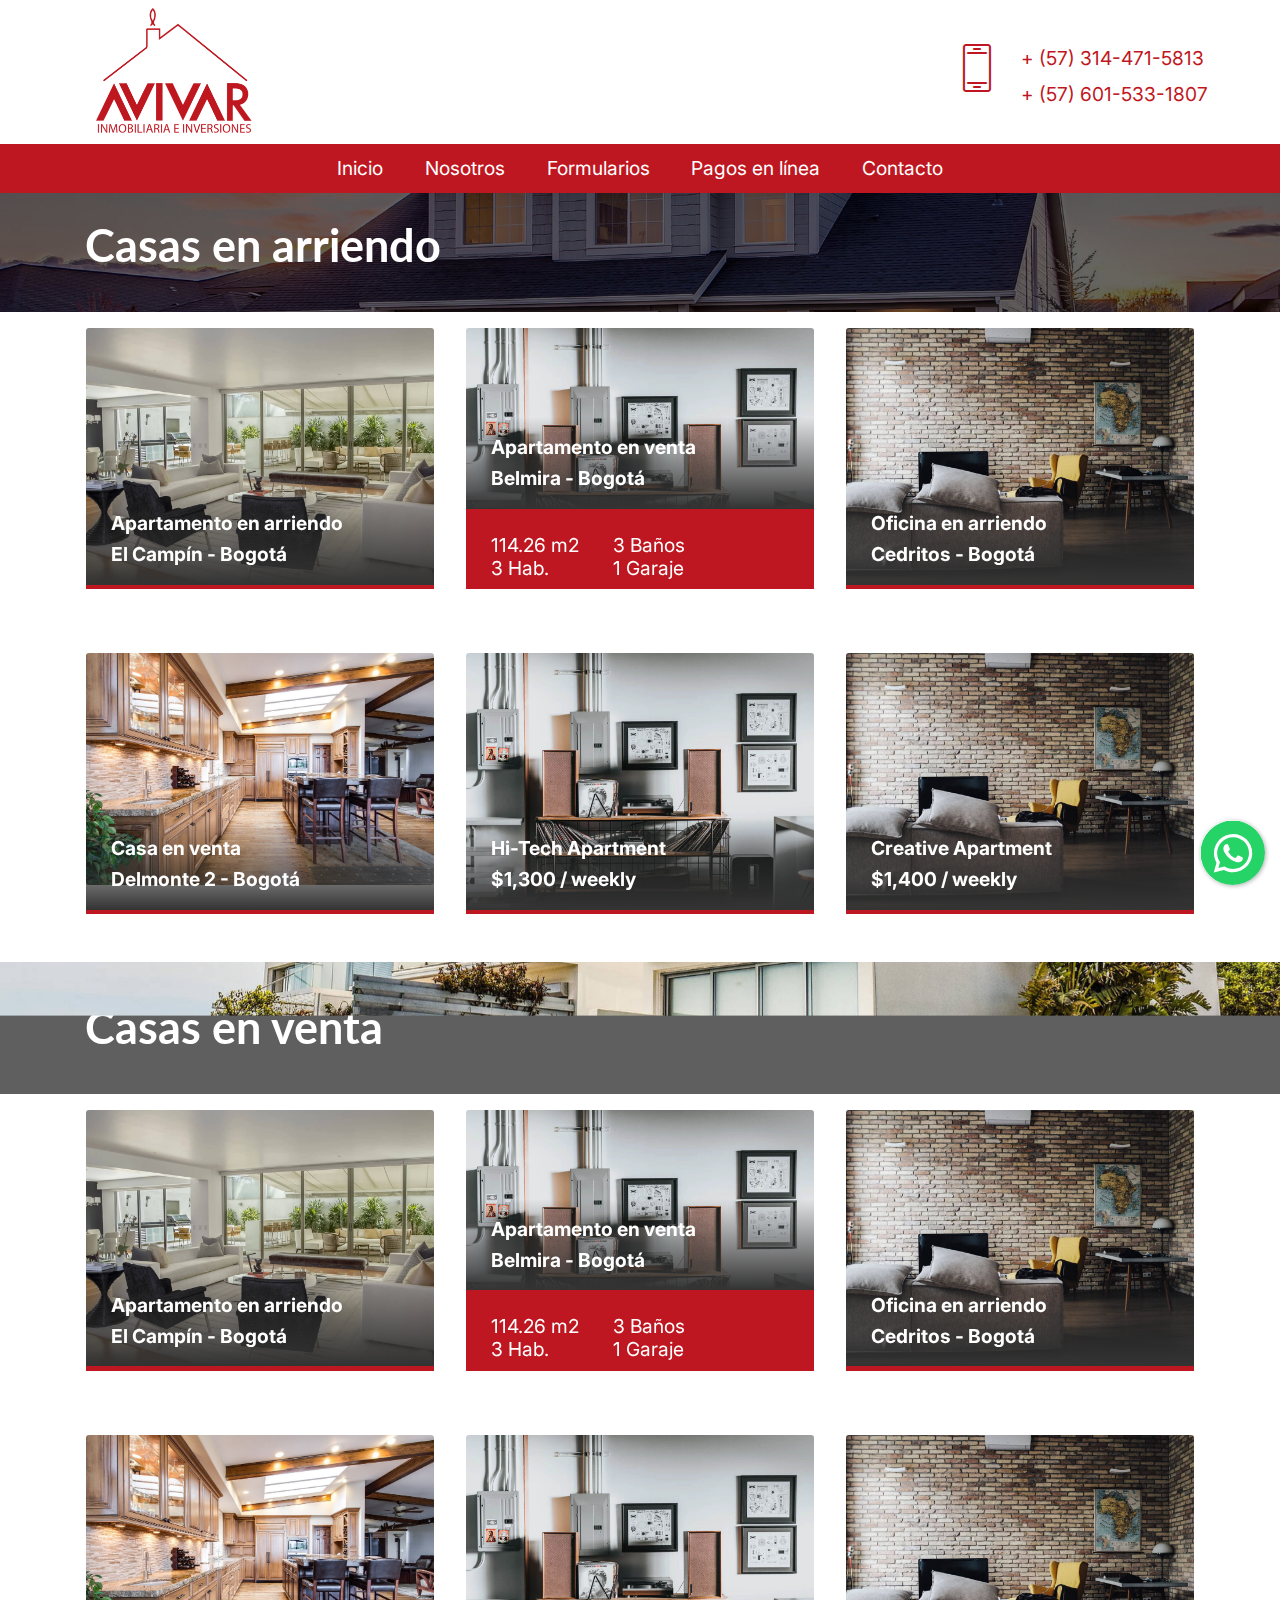
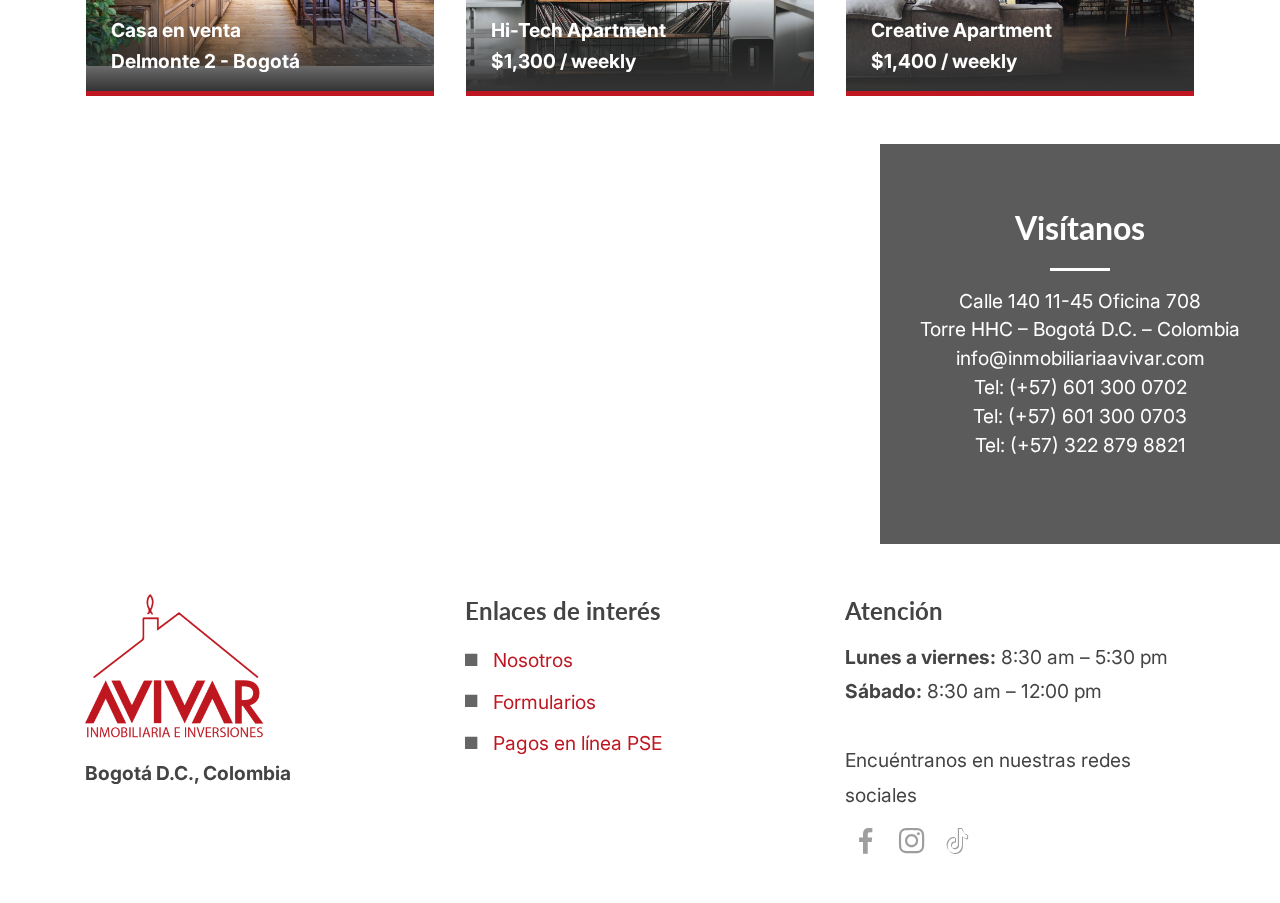
<file: casas.html>
<!DOCTYPE html>
<html  >
<head>
  
  <meta charset="UTF-8">
  <meta http-equiv="X-UA-Compatible" content="IE=edge">
  
  <meta name="viewport" content="width=device-width, initial-scale=1, minimum-scale=1">
  <link rel="shortcut icon" href="assets/images/avivar-logo-transparente-312x255.png" type="image/x-icon">
  <meta name="description" content="">
  
  
  <title>AVIVAR - Casas</title>
  <link rel="stylesheet" href="assets/web/assets/mobirise-icons/mobirise-icons.css">
  <link rel="stylesheet" href="assets/FontAwesome/css/font-awesome.css">
  <link rel="stylesheet" href="assets/tether/tether.min.css">
  <link rel="stylesheet" href="assets/bootstrap/css/bootstrap.min.css">
  <link rel="stylesheet" href="assets/bootstrap/css/bootstrap-grid.min.css">
  <link rel="stylesheet" href="assets/bootstrap/css/bootstrap-reboot.min.css">
  <link rel="stylesheet" href="assets/chatbutton/floating-wpp.css">
    <link rel="stylesheet" href="assets/popup-overlay-plugin/style.css">
  <link rel="stylesheet" href="assets/dropdown/css/style.css">
  <link rel="stylesheet" href="assets/socicon/css/styles.css">
  <link rel="stylesheet" href="assets/theme/css/style.css">
  <link rel="preload" href="https://fonts.googleapis.com/css?family=Lato:100,100i,300,300i,400,400i,700,700i,900,900i&display=swap" as="style" onload="this.onload=null;this.rel='stylesheet'">
  <noscript><link rel="stylesheet" href="https://fonts.googleapis.com/css?family=Lato:100,100i,300,300i,400,400i,700,700i,900,900i&display=swap"></noscript>
  <link rel="preload" href="https://fonts.googleapis.com/css?family=Inter:100,200,300,400,500,600,700,800,900&display=swap" as="style" onload="this.onload=null;this.rel='stylesheet'">
  <noscript><link rel="stylesheet" href="https://fonts.googleapis.com/css?family=Inter:100,200,300,400,500,600,700,800,900&display=swap"></noscript>
  <link rel="preload" as="style" href="assets/mobirise/css/mbr-additional.css?v=uhEedA"><link rel="stylesheet" href="assets/mobirise/css/mbr-additional.css?v=uhEedA" type="text/css">

  
  
  

</head>
<body>
  
  <section class="menu cid-tWyA3gx63a" once="menu" id="menu1-x">

    

    <nav class="navbar navbar-dropdown align-items-center navbar-fixed-top navbar-toggleable-sm">
        <div class="menu-content-top">
            <div class="menu-logo">
                <div class="navbar-brand">
                    <span class="navbar-logo">
                        
                            <img src="assets/images/avivar-logo-transparente-312x255.png" alt="AVIVAR Inmobiliaria e Inversiones" style="height: 8rem;">
                        
                    </span>
                    
                </div>
            </div>
            <div class="menu-content-right">
                <div class="info-widget">
                    <a href="tel:+57-314-471-5813"><span class="widget-icon mbr-iconfont mbri-mobile2" style="color: rgb(191, 23, 33); fill: rgb(191, 23, 33); font-size: 48px;"></span></a>
                    <div class="widget-content display-7">
                        <p class="widget-title mbr-fonts-style display-7"><span style="font-weight: normal;"><a href="tel:+57-314-471-5813" class="text-primary">+ (57) 314-471-5813</a></span></p>
                        <p class="widget-text mbr-fonts-style display-7"><a href="tel:+57-601-533-1807" class="text-primary">+ (57) 601-533-1807</a></p>
                    </div>
                </div>
                
                




                






            </div>
        </div>
        <div class="menu-bottom">
            <div class="collapse navbar-collapse" id="navbarSupportedContent">
                <ul class="navbar-nav nav-dropdown js-float-line nav-right" data-app-modern-menu="true"><li class="nav-item">
                        <a class="nav-link link mbr-black text-white display-7" href="index.html">Inicio</a>
                    </li>
                    <li class="nav-item dropdown" id="avivar_menu_inmuebles">
                        <a class="nav-link link mbr-black text-white dropdown-toggle display-7" href="#" aria-expanded="false" data-toggle="dropdown-submenu">Inmuebles</a><div class="dropdown-menu"><a class="mbr-black text-white dropdown-item text-primary display-7" href="apartamentos.html" aria-expanded="false">Apartamentos</a><a class="mbr-black text-white dropdown-item text-primary display-7" href="casas.html" aria-expanded="false">Casas</a><a class="mbr-black text-white dropdown-item text-primary display-7" href="bodegas-locales.html" aria-expanded="false">Bodegas / Locales</a><a class="mbr-black text-white dropdown-item display-7" href="#" aria-expanded="false">Fincas</a><a class="mbr-black text-white dropdown-item display-7" href="#" aria-expanded="false">Lotes</a></div>
                        
                    </li>

                    <li class="nav-item">
                        <a class="nav-link link mbr-black text-white display-7" href="nosotros.html">Nosotros</a>
                    </li>
                    <li class="nav-item">
                        <a class="nav-link link mbr-black text-white display-7" href="formularios.html">Formularios</a>
                    </li><li class="nav-item"><a class="nav-link link mbr-black text-white display-7" href="https://www.psepagos.co/PSEHostingUI/ShowTicketOffice.aspx?ID=2993" target="_blank">Pagos en línea</a></li><li class="nav-item"><a class="nav-link link mbr-black text-white text-primary display-7" href="index.html#map2-8">Contacto</a></li></ul>

            </div>
            <div class="navbar-logo-mobile">
                <img src="assets/images/avivar-logo-302-300x277.png" alt="AVIVAR Inmobiliaria e Inversiones" style="height:50px !important">    
            </div>            
            <button class="navbar-toggler " type="button" data-toggle="collapse" data-target="#navbarSupportedContent" aria-controls="navbarSupportedContent" aria-expanded="false" aria-label="Toggle navigation">
                <div class="hamburger">
                    <span></span>
                    <span></span>
                    <span></span>
                    <span></span>
                </div>
            </button>
        </div>
    </nav>
</section>

<section class="header1 realtym4_header1 cid-tWyA3htEQM mbr-parallax-background" id="header1-y">

	
    


	<div class="mbr-overlay" style="opacity: 0.6; background-color: rgb(0, 0, 0);">
	</div>

	<div class="container align-center">
		<div class="row justify-content-start">
			<div class="mbr-white col-lg-6 col-md-8">
				<h1 class="mbr-section-title mbr-normal align-left mbr-white my-4 mbr-fonts-style display-1"><strong>Casas en arriendo</strong><br></h1>
				
				
			</div>
		</div>
	</div>
	
</section>

<section class="features1 cid-tWyA3hV5vN" id="features01-z">

    

    
    <div class="container">
        
        <div class="row row-content justify-content-center">
            <div class="card p-3 col-12 col-md-6 col-lg-4">


                <div class="card-wrapper">
                    <div class="card-img">
                        <img src="assets/images/01.jpg" title="" alt="">
                    </div>
                    <div class="card-box">
                        <h4 class="card-title mbr-fonts-style mbr-white mbr-bold display-7">Apartamento en arriendo<br>El Campín - Bogotá</h4>
                        <div class="p-box">
                            <p class="mbr-text mbr-fonts-style mbr-white card-text display-7">58 m2<br>2 Hab.<br></p>
                            <p class="mbr-text mbr-fonts-style mbr-white card-text display-7">2 Baños<br>1 Garaje<br>
                            </p>
                            <p class="mbr-text mbr-fonts-style mbr-white card-text display-7">Estrato 4<br>Años 6<br>
                            </p>
                        </div>
                    </div>
                </div>
            </div>


            <div class="card p-3 col-12 col-md-6 col-lg-4">
                <div class="card-wrapper">
                    <div class="card-img">
                        <img src="assets/images/02.jpg" title="" alt="">
                    </div>
                    <div class="card-box">
                        <h4 class="card-title mbr-fonts-style mbr-white mbr-bold display-7">Apartamento en venta<br>Belmira - Bogotá</h4>
                        <div class="p-box">
                            <p class="mbr-text mbr-fonts-style mbr-white card-text display-7">114.26 m2<br>3 Hab.</p>
                            <p class="mbr-text mbr-fonts-style mbr-white card-text display-7">3 Baños<br>1 Garaje<br>
                            </p>
                            <p class="mbr-text mbr-fonts-style mbr-white card-text display-7">Estrato 4<br>Años 13<br>
                            </p>
                        </div>
                    </div>
                </div>
            </div>

            <div class="card p-3 col-12 col-md-6 col-lg-4">
                <div class="card-wrapper">
                    <div class="card-img">
                        <img src="assets/images/03.jpg" title="" alt="">
                    </div>
                    <div class="card-box">
                        <h4 class="card-title mbr-fonts-style mbr-white mbr-bold display-7">Oficina en arriendo<br>Cedritos - Bogotá</h4>
                        <div class="p-box">
                            <p class="mbr-text mbr-fonts-style mbr-white card-text display-7">50 m2<br></p>
                            <p class="mbr-text mbr-fonts-style mbr-white card-text display-7">1 Garaje<br>
                            </p>
                            <p class="mbr-text mbr-fonts-style mbr-white card-text display-7">Estrato 4<br>Años 5<br>
                            </p>
                        </div>
                    </div>
                </div>
            </div>

            <div class="card p-3 col-12 col-md-6 col-lg-4">
                <div class="card-wrapper">
                    <div class="card-img">
                        <img src="assets/images/mbr-1076x717.jpg" title="" alt="">
                    </div>
                    <div class="card-box">
                        <h4 class="card-title mbr-fonts-style mbr-white mbr-bold display-7">Casa en venta<br>Delmonte 2 - Bogotá</h4>
                        <div class="p-box">
                            <p class="mbr-text mbr-fonts-style mbr-white card-text display-7">146 m2<br>5 Hab.</p>
                            <p class="mbr-text mbr-fonts-style mbr-white card-text display-7">3 Baños<br>2 Garaje<br>
                            </p>
                            <p class="mbr-text mbr-fonts-style mbr-white card-text display-7">Estrato 5<br>Años 16<br>
                            </p>
                        </div>
                    </div>
                </div>
            </div>
            <div class="card p-3 col-12 col-md-6 col-lg-4">
                <div class="card-wrapper">
                    <div class="card-img">
                        <img src="assets/images/02.jpg" title="" alt="">
                    </div>
                    <div class="card-box">
                        <h4 class="card-title mbr-fonts-style mbr-white mbr-bold display-7">Hi-Tech Apartment
                            <div>$1,300 / weekly</div>
                        </h4>
                        <div class="p-box">
                            <p class="mbr-text mbr-fonts-style mbr-white card-text display-7">800
                                <br>sq m</p>
                            <p class="mbr-text mbr-fonts-style mbr-white card-text display-7">Rooms
                                <br>2
                                <br>
                            </p>
                            <p class="mbr-text mbr-fonts-style mbr-white card-text display-7">2
                                <br>Bathrooms
                                <br>
                            </p>
                        </div>
                    </div>
                </div>
            </div>

            <div class="card p-3 col-12 col-md-6 col-lg-4">
                <div class="card-wrapper">
                    <div class="card-img">
                        <img src="assets/images/03.jpg" title="" alt="">
                    </div>
                    <div class="card-box">
                        <h4 class="card-title mbr-fonts-style mbr-white mbr-bold display-7">Creative Apartment
                            <div>$1,400 / weekly</div>
                        </h4>
                        <div class="p-box">
                            <p class="mbr-text mbr-fonts-style mbr-white card-text display-7">940
                                <br>sq m</p>
                            <p class="mbr-text mbr-fonts-style mbr-white card-text display-7">Rooms
                                <br>3
                                <br>
                            </p>
                            <p class="mbr-text mbr-fonts-style mbr-white card-text display-7">2
                                <br>Bathrooms
                                <br>
                            </p>
                        </div>
                    </div>
                </div>
            </div>
        </div>
    </div>
</section>

<section class="header1 realtym4_header1 cid-tWyA3iGFc1 mbr-parallax-background" id="header1-10">

	
    


	<div class="mbr-overlay" style="opacity: 0.6; background-color: rgb(0, 0, 0);">
	</div>

	<div class="container align-center">
		<div class="row justify-content-start">
			<div class="mbr-white col-lg-6 col-md-8">
				<h1 class="mbr-section-title mbr-normal align-left mbr-white my-4 mbr-fonts-style display-1"><strong>Casas en venta</strong><br></h1>
				
				
			</div>
		</div>
	</div>
	
</section>

<section class="features1 cid-tWyA3j803S" id="features01-11">

    

    
    <div class="container">
        
        <div class="row row-content justify-content-center">
            <div class="card p-3 col-12 col-md-6 col-lg-4">


                <div class="card-wrapper">
                    <div class="card-img">
                        <img src="assets/images/01-1.jpg" title="" alt="">
                    </div>
                    <div class="card-box">
                        <h4 class="card-title mbr-fonts-style mbr-white mbr-bold display-7">Apartamento en arriendo<br>El Campín - Bogotá</h4>
                        <div class="p-box">
                            <p class="mbr-text mbr-fonts-style mbr-white card-text display-7">58 m2<br>2 Hab.<br></p>
                            <p class="mbr-text mbr-fonts-style mbr-white card-text display-7">2 Baños<br>1 Garaje<br>
                            </p>
                            <p class="mbr-text mbr-fonts-style mbr-white card-text display-7">Estrato 4<br>Años 6<br>
                            </p>
                        </div>
                    </div>
                </div>
            </div>


            <div class="card p-3 col-12 col-md-6 col-lg-4">
                <div class="card-wrapper">
                    <div class="card-img">
                        <img src="assets/images/02-1.jpg" title="" alt="">
                    </div>
                    <div class="card-box">
                        <h4 class="card-title mbr-fonts-style mbr-white mbr-bold display-7">Apartamento en venta<br>Belmira - Bogotá</h4>
                        <div class="p-box">
                            <p class="mbr-text mbr-fonts-style mbr-white card-text display-7">114.26 m2<br>3 Hab.</p>
                            <p class="mbr-text mbr-fonts-style mbr-white card-text display-7">3 Baños<br>1 Garaje<br>
                            </p>
                            <p class="mbr-text mbr-fonts-style mbr-white card-text display-7">Estrato 4<br>Años 13<br>
                            </p>
                        </div>
                    </div>
                </div>
            </div>

            <div class="card p-3 col-12 col-md-6 col-lg-4">
                <div class="card-wrapper">
                    <div class="card-img">
                        <img src="assets/images/03-1.jpg" title="" alt="">
                    </div>
                    <div class="card-box">
                        <h4 class="card-title mbr-fonts-style mbr-white mbr-bold display-7">Oficina en arriendo<br>Cedritos - Bogotá</h4>
                        <div class="p-box">
                            <p class="mbr-text mbr-fonts-style mbr-white card-text display-7">50 m2<br></p>
                            <p class="mbr-text mbr-fonts-style mbr-white card-text display-7">1 Garaje<br>
                            </p>
                            <p class="mbr-text mbr-fonts-style mbr-white card-text display-7">Estrato 4<br>Años 5<br>
                            </p>
                        </div>
                    </div>
                </div>
            </div>

            <div class="card p-3 col-12 col-md-6 col-lg-4">
                <div class="card-wrapper">
                    <div class="card-img">
                        <img src="assets/images/mbr-1076x717.jpg" title="" alt="">
                    </div>
                    <div class="card-box">
                        <h4 class="card-title mbr-fonts-style mbr-white mbr-bold display-7">Casa en venta<br>Delmonte 2 - Bogotá</h4>
                        <div class="p-box">
                            <p class="mbr-text mbr-fonts-style mbr-white card-text display-7">146 m2<br>5 Hab.</p>
                            <p class="mbr-text mbr-fonts-style mbr-white card-text display-7">3 Baños<br>2 Garaje<br>
                            </p>
                            <p class="mbr-text mbr-fonts-style mbr-white card-text display-7">Estrato 5<br>Años 16<br>
                            </p>
                        </div>
                    </div>
                </div>
            </div>
            <div class="card p-3 col-12 col-md-6 col-lg-4">
                <div class="card-wrapper">
                    <div class="card-img">
                        <img src="assets/images/02-1.jpg" title="" alt="">
                    </div>
                    <div class="card-box">
                        <h4 class="card-title mbr-fonts-style mbr-white mbr-bold display-7">Hi-Tech Apartment
                            <div>$1,300 / weekly</div>
                        </h4>
                        <div class="p-box">
                            <p class="mbr-text mbr-fonts-style mbr-white card-text display-7">800
                                <br>sq m</p>
                            <p class="mbr-text mbr-fonts-style mbr-white card-text display-7">Rooms
                                <br>2
                                <br>
                            </p>
                            <p class="mbr-text mbr-fonts-style mbr-white card-text display-7">2
                                <br>Bathrooms
                                <br>
                            </p>
                        </div>
                    </div>
                </div>
            </div>

            <div class="card p-3 col-12 col-md-6 col-lg-4">
                <div class="card-wrapper">
                    <div class="card-img">
                        <img src="assets/images/03-1.jpg" title="" alt="">
                    </div>
                    <div class="card-box">
                        <h4 class="card-title mbr-fonts-style mbr-white mbr-bold display-7">Creative Apartment
                            <div>$1,400 / weekly</div>
                        </h4>
                        <div class="p-box">
                            <p class="mbr-text mbr-fonts-style mbr-white card-text display-7">940
                                <br>sq m</p>
                            <p class="mbr-text mbr-fonts-style mbr-white card-text display-7">Rooms
                                <br>3
                                <br>
                            </p>
                            <p class="mbr-text mbr-fonts-style mbr-white card-text display-7">2
                                <br>Bathrooms
                                <br>
                            </p>
                        </div>
                    </div>
                </div>
            </div>
        </div>
    </div>
</section>

<section class="map2 cid-tWyA3jTSmO" id="map2-12">
    


    <div class="container-fluid">

        <div class="d-flex justify-content-center">
            <div class="relative">
                <div class="google-map"><iframe frameborder="0" style="border:0" src="https://www.google.com/maps/embed?pb=!1m18!1m12!1m3!1d3976.2934346849356!2d-74.03867938874896!3d4.7190070952362815!2m3!1f0!2f0!3f0!3m2!1i1024!2i768!4f13.1!3m3!1m2!1s0x8e3f85b5eb15f14f%3A0xa6ed039cd427a8f0!2sInmobiliaria%20Avivar!5e0!3m2!1ses-419!2sco!4v1700829782955!5m2!1ses-419!2sco" allowfullscreen=""></iframe></div>
                <div class="block">
                    <h2 class="title mbr-fonts-style mbr-bold display-2">Visítanos</h2>
                    <div class="line"></div>
                    <p class="mbr-fonts-style mbr-text text display-7">Calle 140 11-45 Oficina 708<br>Torre HHC – Bogotá D.C. – Colombia<br>info@inmobiliariaavivar.com<br>
                        Tel: (+57) 601 300 0702<br>Tel: (+57) 601 300 0703<br>Tel: (+57) 322 879 8821</p>
                </div>
            </div>
        </div>
    </div>
</section>

<section class="footer1 cid-tWyA3kmU6y" once="footers" id="footer1-13">

    

    

    <div class="container">
        <div class="row">

            <div class="col-lg-4 col-md-12 col-sm-12">



                <div class="navbar-brand">
                    <div class="logo">
                        
                            <img class="navbar-logo" src="assets/images/avivar-logo-transparente-312x255.png" alt="AVIVAR Inmobiliaria e Inversiones">
                        
                    </div>

                </div>
                <p class="mbr-text mbr-normal links mbr-fonts-style display-7"><strong>Bogotá D.C., Colombia</strong><br></p>
            </div>






            <div class="col-lg-4 col-md-12 col-sm-12">

                <h3 class="mbr-text mbr-bold mbr-fonts-style group-title display-5">Enlaces de interés</h3>
                <div class="mbr-row items mbr-white">
                    



                    
                    
                    
                <div class="list-item mbr-col-lg-12 mbr-col-md-12 mbr-col-sm-12">
                        <span class="mbr-iconfont listico fa-stop fa"></span>
                        <h5 class="mbr-fonts-style text2 display-7"><a href="nosotros.html" class="text-primary">Nosotros</a></h5>
                    </div><div class="list-item mbr-col-lg-12 mbr-col-md-12 mbr-col-sm-12">
                        <span class="mbr-iconfont listico fa-stop fa"></span>
                        <h5 class="mbr-fonts-style text2 display-7"><a href="formularios.html" class="text-primary">Formularios</a></h5>
                    </div><div class="list-item mbr-col-lg-12 mbr-col-md-12 mbr-col-sm-12">
                        <span class="mbr-iconfont listico fa-stop fa"></span>
                        <h5 class="mbr-fonts-style text2 display-7"><a href="https://www.psepagos.co/PSEHostingUI/ShowTicketOffice.aspx?ID=2993" class="text-primary" target="_blank">Pagos en línea PSE</a></h5>
                    </div></div>

            </div>

            <div class="col-lg-4 col-md-12 col-sm-12">
                <h3 class="mbr-text mbr-normal mbr-fonts-style group-title display-5"><strong>Atención</strong></h3>

                <p class="mbr-text mbr-normal links mbr-fonts-style display-7"><strong>Lunes a viernes:</strong> 8:30 am – 5:30 pm<br><strong>Sábado:</strong> 8:30 am – 12:00 pm<br><br>Encuéntranos en nuestras redes sociales</p>


                <div class="social-list align-left">
                    <div class="soc-item">
                        <a href="https://web.facebook.com/profile.php?id=100070509004878" target="_blank">
                            <span class="mbr-iconfont mbr-iconfont-social socicon-facebook socicon"></span>
                        </a>
                    </div>
                    <div class="soc-item">
                        <a href="https://www.instagram.com/avivarltda/" target="_blank">
                            <span class="mbr-iconfont mbr-iconfont-social socicon-instagram socicon"></span>
                        </a>
                    </div>
                    <div class="soc-item">
                        <a href="https://www.tiktok.com/@inmobiliaria.avivarltda?_t=8q04bMR8Gec" target="_blank">
                            <span class="mbr-iconfont mbr-iconfont-social socicon-tiktok socicon"></span>
                        </a>
                    </div>
                    
                    
                    
                </div>
            </div>
        </div>
    </div>
</section>


<script src="assets/web/assets/jquery/jquery.min.js"></script>
  <script src="assets/popper/popper.min.js"></script>
  <script src="assets/tether/tether.min.js"></script>
  <script src="assets/bootstrap/js/bootstrap.min.js"></script>
  <script src="assets/smoothscroll/smooth-scroll.js"></script>
  <script src="assets/chatbutton/floating-wpp.js"></script>
  <script src="assets/chatbutton/script.js"></script>
      <script src="assets/dropdown/js/nav-dropdown.js"></script>
  <script src="assets/dropdown/js/navbar-dropdown.js"></script>
  <script src="assets/touchswipe/jquery.touch-swipe.min.js"></script>
  <script src="assets/parallax/jarallax.min.js"></script>
  <script src="assets/theme/js/script.js"></script>
  
  
  

<div id="chatbutton-wa" data-phone="+573228798821" data-showpopup="true" data-headertitle="👋 Necesitas ayuda" data-popupmessage="¡Hola!" data-placeholder="Escribe aquí" data-position="left" data-headercolor="#39847a" data-backgroundcolor="#e5ddd5" data-autoopentimeout="0" data-size="65px"><div class="floating-wpp-button" style="width: 65px; height: 65px;"><div class="floating-wpp-button-image"><!--?xml version="1.0" encoding="UTF-8" standalone="no"?--><svg xmlns="http://www.w3.org/2000/svg" xmlns:xlink="http://www.w3.org/1999/xlink" style="isolation:isolate" viewBox="0 0 800 800" width="65" height="65"><defs><clipPath id="_clipPath_A3g8G5hPEGG2L0B6hFCxamU4cc8rfqzQ"><rect width="800" height="800"></rect></clipPath></defs><g clip-path="url(#_clipPath_A3g8G5hPEGG2L0B6hFCxamU4cc8rfqzQ)"><g><path d=" M 787.59 800 L 12.41 800 C 5.556 800 0 793.332 0 785.108 L 0 14.892 C 0 6.667 5.556 0 12.41 0 L 787.59 0 C 794.444 0 800 6.667 800 14.892 L 800 785.108 C 800 793.332 794.444 800 787.59 800 Z " fill="rgb(37,211,102)"></path></g><g><path d=" M 508.558 450.429 C 502.67 447.483 473.723 433.24 468.325 431.273 C 462.929 429.308 459.003 428.328 455.078 434.22 C 451.153 440.114 439.869 453.377 436.434 457.307 C 433 461.236 429.565 461.729 423.677 458.78 C 417.79 455.834 398.818 449.617 376.328 429.556 C 358.825 413.943 347.008 394.663 343.574 388.768 C 340.139 382.873 343.207 379.687 346.155 376.752 C 348.804 374.113 352.044 369.874 354.987 366.436 C 357.931 362.999 358.912 360.541 360.875 356.614 C 362.837 352.683 361.857 349.246 360.383 346.299 C 358.912 343.352 347.136 314.369 342.231 302.579 C 337.451 291.099 332.597 292.654 328.983 292.472 C 325.552 292.301 321.622 292.265 317.698 292.265 C 313.773 292.265 307.394 293.739 301.996 299.632 C 296.6 305.527 281.389 319.772 281.389 348.752 C 281.389 377.735 302.487 405.731 305.431 409.661 C 308.376 413.592 346.949 473.062 406.015 498.566 C 420.062 504.634 431.03 508.256 439.581 510.969 C 453.685 515.451 466.521 514.818 476.666 513.302 C 487.978 511.613 511.502 499.06 516.409 485.307 C 521.315 471.55 521.315 459.762 519.842 457.307 C 518.371 454.851 514.446 453.377 508.558 450.429 Z  M 401.126 597.117 L 401.047 597.117 C 365.902 597.104 331.431 587.661 301.36 569.817 L 294.208 565.572 L 220.08 585.017 L 239.866 512.743 L 235.21 505.332 C 215.604 474.149 205.248 438.108 205.264 401.1 C 205.307 293.113 293.17 205.257 401.204 205.257 C 453.518 205.275 502.693 225.674 539.673 262.696 C 576.651 299.716 597.004 348.925 596.983 401.258 C 596.939 509.254 509.078 597.117 401.126 597.117 Z  M 567.816 234.565 C 523.327 190.024 464.161 165.484 401.124 165.458 C 271.24 165.458 165.529 271.161 165.477 401.085 C 165.46 442.617 176.311 483.154 196.932 518.892 L 163.502 641 L 288.421 608.232 C 322.839 627.005 361.591 636.901 401.03 636.913 L 401.126 636.913 L 401.127 636.913 C 530.998 636.913 636.717 531.2 636.77 401.274 C 636.794 338.309 612.306 279.105 567.816 234.565" fill-rule="evenodd" fill="rgb(255,255,255)"></path></g></g></svg></div></div></div>
 </body>
</html>
</file>
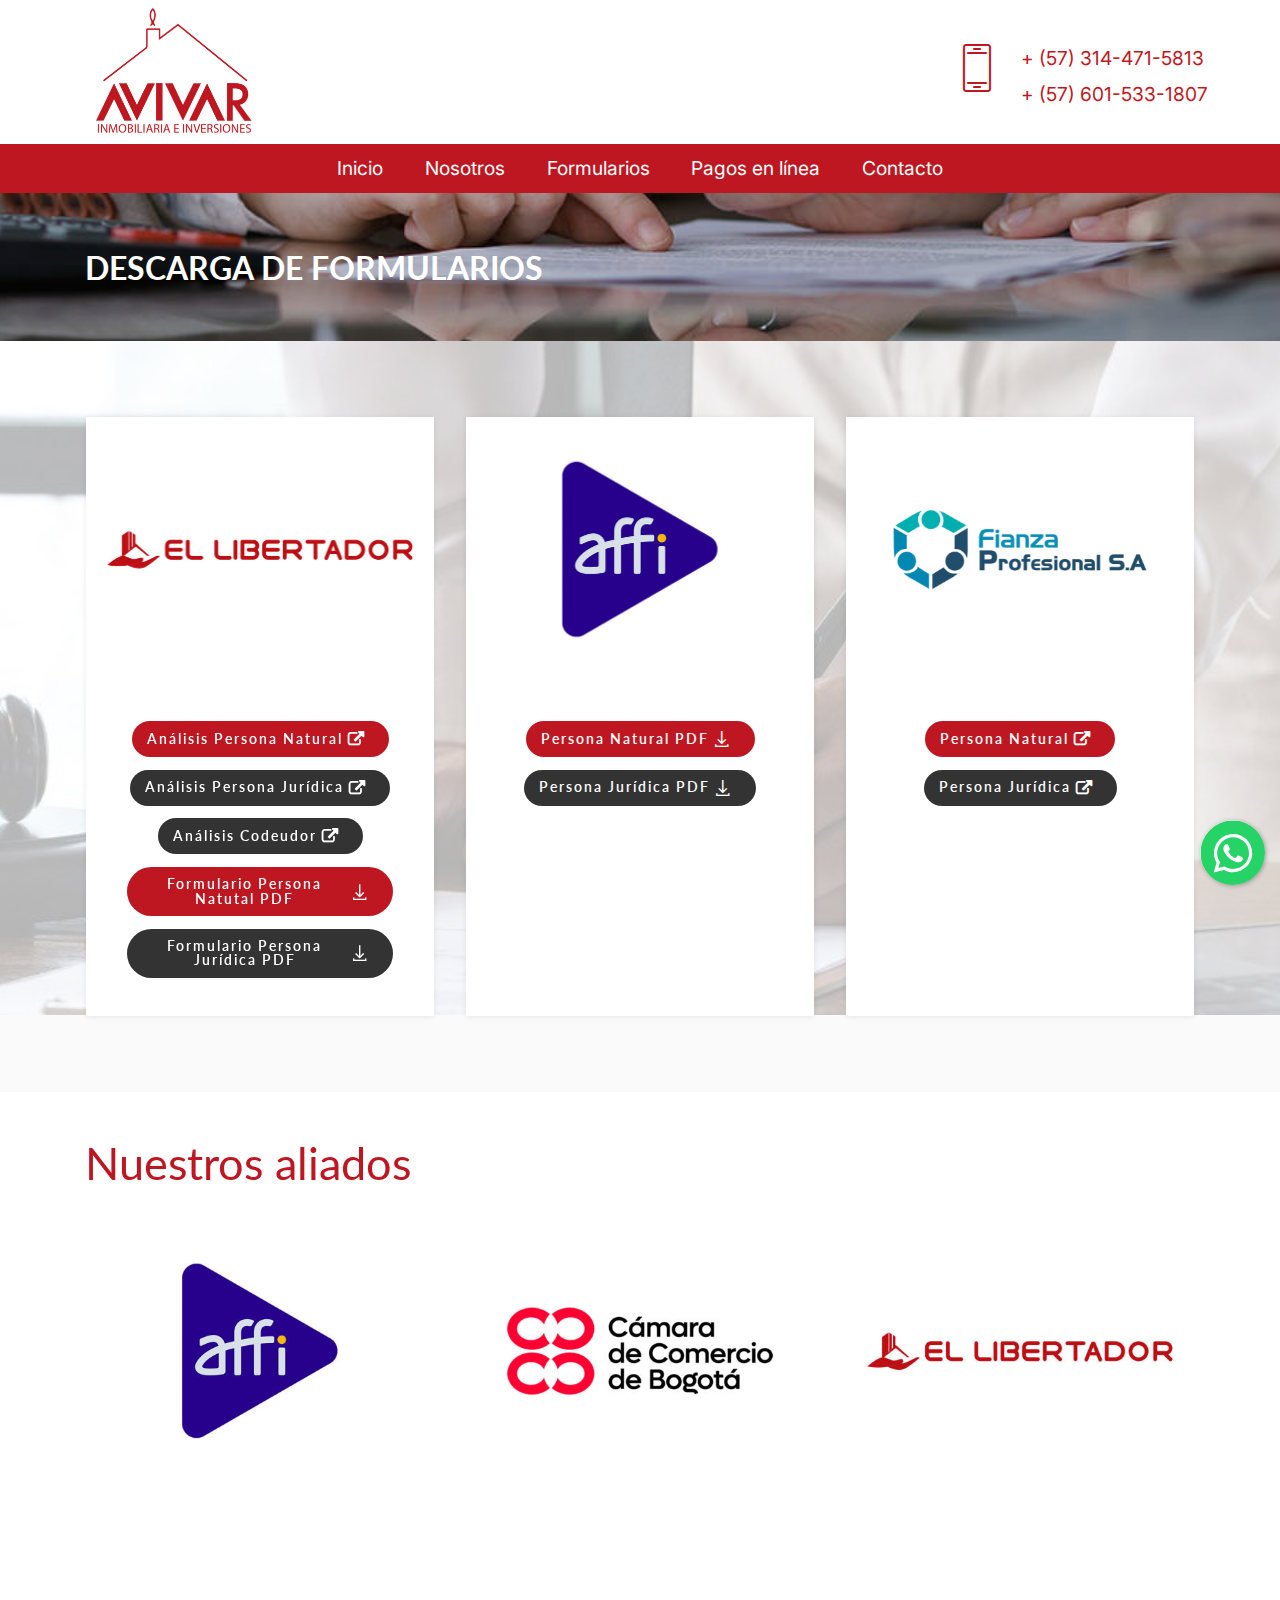
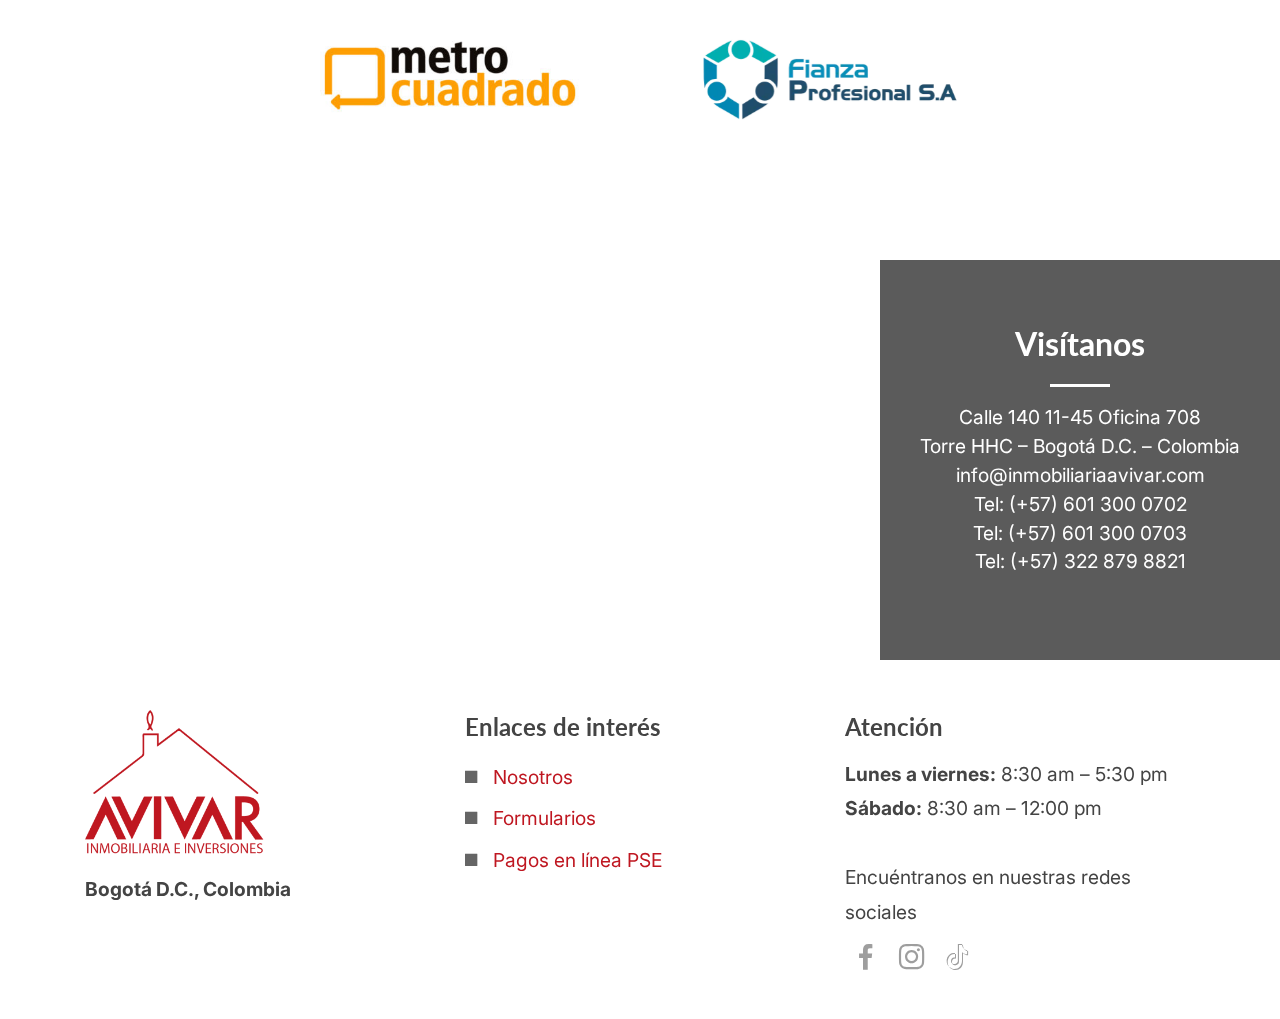
<file: formularios.html>
<!DOCTYPE html>
<html  >
<head>
  
  <meta charset="UTF-8">
  <meta http-equiv="X-UA-Compatible" content="IE=edge">
  
  <meta name="viewport" content="width=device-width, initial-scale=1, minimum-scale=1">
  <link rel="shortcut icon" href="assets/images/avivar-logo-transparente-312x255.png" type="image/x-icon">
  <meta name="description" content="">
  
  
  <title>AVIVAR - Formularios</title>
  <link rel="stylesheet" href="assets/web/assets/mobirise-icons/mobirise-icons.css">
  <link rel="stylesheet" href="assets/web/assets/mobirise-icons2/mobirise2.css">
  <link rel="stylesheet" href="assets/FontAwesome/css/font-awesome.css">
  <link rel="stylesheet" href="assets/tether/tether.min.css">
  <link rel="stylesheet" href="assets/bootstrap/css/bootstrap.min.css">
  <link rel="stylesheet" href="assets/bootstrap/css/bootstrap-grid.min.css">
  <link rel="stylesheet" href="assets/bootstrap/css/bootstrap-reboot.min.css">
  <link rel="stylesheet" href="assets/chatbutton/floating-wpp.css">
    <link rel="stylesheet" href="assets/popup-overlay-plugin/style.css">
  <link rel="stylesheet" href="assets/dropdown/css/style.css">
  <link rel="stylesheet" href="assets/socicon/css/styles.css">
  <link rel="stylesheet" href="assets/theme/css/style.css">
  <link rel="preload" href="https://fonts.googleapis.com/css?family=Lato:100,100i,300,300i,400,400i,700,700i,900,900i&display=swap" as="style" onload="this.onload=null;this.rel='stylesheet'">
  <noscript><link rel="stylesheet" href="https://fonts.googleapis.com/css?family=Lato:100,100i,300,300i,400,400i,700,700i,900,900i&display=swap"></noscript>
  <link rel="preload" href="https://fonts.googleapis.com/css?family=Inter:100,200,300,400,500,600,700,800,900&display=swap" as="style" onload="this.onload=null;this.rel='stylesheet'">
  <noscript><link rel="stylesheet" href="https://fonts.googleapis.com/css?family=Inter:100,200,300,400,500,600,700,800,900&display=swap"></noscript>
  <link rel="preload" as="style" href="assets/mobirise/css/mbr-additional.css?v=biCA7D"><link rel="stylesheet" href="assets/mobirise/css/mbr-additional.css?v=biCA7D" type="text/css">

  
  
  

</head>
<body>
  
  <section class="menu cid-tWx3uCSf1G" once="menu" id="menu1-a">

    

    <nav class="navbar navbar-dropdown align-items-center navbar-fixed-top navbar-toggleable-sm">
        <div class="menu-content-top">
            <div class="menu-logo">
                <div class="navbar-brand">
                    <span class="navbar-logo">
                        
                            <img src="assets/images/avivar-logo-transparente-312x255.png" alt="AVIVAR Inmobiliaria e Inversiones" style="height: 8rem;">
                        
                    </span>
                    
                </div>
            </div>
            <div class="menu-content-right">
                <div class="info-widget">
                    <a href="tel:+57-314-471-5813"><span class="widget-icon mbr-iconfont mbri-mobile2" style="color: rgb(191, 23, 33); fill: rgb(191, 23, 33); font-size: 48px;"></span></a>
                    <div class="widget-content display-7">
                        <p class="widget-title mbr-fonts-style display-7"><span style="font-weight: normal;"><a href="tel:+57-314-471-5813" class="text-primary">+ (57) 314-471-5813</a></span></p>
                        <p class="widget-text mbr-fonts-style display-7"><a href="tel:+57-601-533-1807" class="text-primary">+ (57) 601-533-1807</a></p>
                    </div>
                </div>
                
                




                






            </div>
        </div>
        <div class="menu-bottom">
            <div class="collapse navbar-collapse" id="navbarSupportedContent">
                <ul class="navbar-nav nav-dropdown js-float-line nav-right" data-app-modern-menu="true"><li class="nav-item">
                        <a class="nav-link link mbr-black text-white display-7" href="index.html">Inicio</a>
                    </li>
                    <li class="nav-item dropdown" id="avivar_menu_inmuebles">
                        <a class="nav-link link mbr-black text-white dropdown-toggle display-7" href="#" aria-expanded="false" data-toggle="dropdown-submenu">Inmuebles</a><div class="dropdown-menu"><a class="mbr-black text-white dropdown-item text-primary display-7" href="apartamentos.html" aria-expanded="false">Apartamentos</a><a class="mbr-black text-white dropdown-item text-primary display-7" href="casas.html" aria-expanded="false">Casas</a><a class="mbr-black text-white dropdown-item text-primary display-7" href="bodegas-locales.html" aria-expanded="false">Bodegas / Locales</a><a class="mbr-black text-white dropdown-item display-7" href="#" aria-expanded="false">Fincas</a><a class="mbr-black text-white dropdown-item display-7" href="#" aria-expanded="false">Lotes</a></div>
                        
                    </li>

                    <li class="nav-item">
                        <a class="nav-link link mbr-black text-white display-7" href="nosotros.html">Nosotros</a>
                    </li>
                    <li class="nav-item">
                        <a class="nav-link link mbr-black text-white display-7" href="formularios.html">Formularios</a>
                    </li><li class="nav-item"><a class="nav-link link mbr-black text-white display-7" href="https://www.psepagos.co/PSEHostingUI/ShowTicketOffice.aspx?ID=2993" target="_blank">Pagos en línea</a></li><li class="nav-item"><a class="nav-link link mbr-black text-white text-primary display-7" href="index.html#map2-8">Contacto</a></li></ul>

            </div>
            <div class="navbar-logo-mobile">
                <img src="assets/images/avivar-logo-302-300x277.png" alt="AVIVAR Inmobiliaria e Inversiones" style="height:50px !important">    
            </div>            
            <button class="navbar-toggler " type="button" data-toggle="collapse" data-target="#navbarSupportedContent" aria-controls="navbarSupportedContent" aria-expanded="false" aria-label="Toggle navigation">
                <div class="hamburger">
                    <span></span>
                    <span></span>
                    <span></span>
                    <span></span>
                </div>
            </button>
        </div>
    </nav>
</section>

<section class="header1 realtym4_header1 cid-tWxa6G77y7" id="header1-j">

	
    


	<div class="mbr-overlay" style="opacity: 0.2; background-color: rgb(0, 0, 0);">
	</div>

	<div class="container align-center">
		<div class="row justify-content-start">
			<div class="mbr-white col-lg-6 col-md-8">
				<h1 class="mbr-section-title mbr-normal align-left mbr-white my-4 mbr-fonts-style display-2"><strong>DESCARGA DE FORMULARIOS</strong><br></h1>
				
				
			</div>
		</div>
	</div>
	
</section>

<section class="features3 realtym4_features3 cid-tWxbIkaId7 mbr-parallax-background" id="features03-m">

	
    


	<div class="mbr-overlay" style="opacity: 0.7; background-color: rgb(255, 255, 255);">
	</div>

	<div class="container">
		<div class="row justify-content-center">
			<div class="col-md-12">
				
			</div>
		</div>
		<div class="row row-content justify-content-center">
			<div class="card p-3 col-12 col-md-6 col-lg-4">
				<div class="card-wrapper">
					<div class="card-img">
						<img src="assets/images/logo-el-libertador-700x533.jpg" title="" alt="">
					</div>
					<div class="card-box">
						
						
						<div class="mbr-section-btn"><a href="https://analisisweb.ellibertador.co/analisis-persona-natural/arrendatario" class="btn btn-primary-outline-2 btn-primary display-4" target="_blank"><span class="fa fa-external-link mbr-iconfont mbr-iconfont-btn" style="font-size: 24px;"></span>Análisis Persona Natural</a> <a href="https://analisisweb.ellibertador.co/analisis-persona-natural/arrendatario-juridico" class="btn btn-primary-outline-2 btn-black display-4" target="_blank"><span class="fa fa-external-link mbr-iconfont mbr-iconfont-btn" style="font-size: 24px;"></span>Análisis Persona Jurídica</a> <a href="https://analisisweb.ellibertador.co/analisis-persona-natural/codeudor" class="btn btn-primary-outline-2 btn-black display-4" target="_blank"><span class="fa fa-external-link mbr-iconfont mbr-iconfont-btn" style="font-size: 24px;"></span>Análisis Codeudor</a> <a href="https://drive.google.com/file/d/1OKa3Hb3ODqT1P8Wy-NzFLBbChz7bLVLb/view?usp=sharing" class="btn btn-primary-outline-2 btn-primary display-4" target="_blank"><span class="mobi-mbri mobi-mbri-download mbr-iconfont mbr-iconfont-btn" style="font-size: 24px;"></span>Formulario Persona Natutal PDF</a> <a href="https://drive.google.com/file/d/11t-CVCD6okHXGjPOpN5_N88G4lt0PVCw/view?usp=sharing" class="btn btn-primary-outline-2 btn-black display-4" target="_blank"><span class="mobi-mbri mobi-mbri-download mbr-iconfont mbr-iconfont-btn" style="font-size: 24px;"></span>Formulario Persona Jurídica PDF</a></div>
					</div>
				</div>
			</div>

			<div class="card p-3 col-12 col-md-6 col-lg-4">
				<div class="card-wrapper">
					<div class="card-img">
						<img src="assets/images/logo-affi-700x533.jpg" title="" alt="">
					</div>
					<div class="card-box">
						
						
						<div class="mbr-section-btn"><a href="assets/files/FORMULARIO-AFFIPN.pdf" class="btn btn-primary-outline-2 btn-primary display-4" target="_blank"><span class="mobi-mbri mobi-mbri-download mbr-iconfont mbr-iconfont-btn"></span>Persona Natural PDF</a> <a href="assets/files/FORMULARIO-AFFIPJ.pdf" class="btn btn-primary-outline-2 btn-black display-4" target="_blank"><span class="mobi-mbri mobi-mbri-download mbr-iconfont mbr-iconfont-btn"></span>Persona Jurídica PDF</a></div>
					</div>
				</div>
			</div>

			<div class="card p-3 col-12 col-md-6 col-lg-4">
				<div class="card-wrapper">
					<div class="card-img">
						<img src="assets/images/logo-fianza-profesional-507x386.png" title="" alt="">
					</div>
					<div class="card-box">
						
						
						<div class="mbr-section-btn"><a href="https://form.jotform.com/220374684526056" class="btn btn-primary-outline-2 btn-primary display-4" target="_blank"><span class="fa fa-external-link mbr-iconfont mbr-iconfont-btn"></span>
								Persona Natural</a> <a href="https://form.jotform.com/220417078649663" class="btn btn-primary-outline-2 btn-black display-4" target="_blank"><span class="fa fa-external-link mbr-iconfont mbr-iconfont-btn"></span>
								Persona Jurídica</a></div>
					</div>
				</div>
			</div>
		</div>
	</div>
</section>

<section class="features1 realtym4_features1 cid-upkLDoYILJ" id="features01-36">

	
    


	

	<div class="container">
		<h2 class="mbr-section-title pb-1 mbr-normal mbr-fonts-style align-left display-1">Nuestros aliados</h2>
		<div class="row row-content justify-content-center">
			<div class="card p-3 col-12 col-md-6 col-lg-4">


				<div class="card-wrapper">
					<div class="card-img">
						<img src="assets/images/logo-affi-506x385.jpg" title="" alt="">
					</div>
					<div class="card-box">
						
						
					</div>
				</div>
			</div>

			<div class="card p-3 col-12 col-md-6 col-lg-4">
				<div class="card-wrapper">
					<div class="card-img">
						<img src="assets/images/logo-c-comercio-506x385.jpg" title="" alt="">
					</div>
					<div class="card-box">
						
						
					</div>
				</div>
			</div>

			<div class="card p-3 col-12 col-md-6 col-lg-4">
				<div class="card-wrapper">
					<div class="card-img">
						<img src="assets/images/logo-el-libertador-506x385.jpg" title="" alt="">
					</div>
					<div class="card-box">
						
						
					</div>
				</div>
			</div>

			<div class="card p-3 col-12 col-md-6 col-lg-4">
				<div class="card-wrapper">
					<div class="card-img">
						<img src="assets/images/logo-metro-cuadrado-506x385.jpg" title="" alt="">
					</div>
					<div class="card-box">
						
						
					</div>
				</div>
			</div>

			<div class="card p-3 col-12 col-md-6 col-lg-4">
				<div class="card-wrapper">
					<div class="card-img">
						<img src="assets/images/logo-fianza-profesional-507x386.png" title="" alt="">
					</div>
					<div class="card-box">
						
						
					</div>
				</div>
			</div>

			
		</div>
	</div>
</section>

<section class="map2 cid-tWx3uGbLni" id="map2-f">
    


    <div class="container-fluid">

        <div class="d-flex justify-content-center">
            <div class="relative">
                <div class="google-map"><iframe frameborder="0" style="border:0" src="https://www.google.com/maps/embed?pb=!1m18!1m12!1m3!1d3976.2934346849356!2d-74.03867938874896!3d4.7190070952362815!2m3!1f0!2f0!3f0!3m2!1i1024!2i768!4f13.1!3m3!1m2!1s0x8e3f85b5eb15f14f%3A0xa6ed039cd427a8f0!2sInmobiliaria%20Avivar!5e0!3m2!1ses-419!2sco!4v1700829782955!5m2!1ses-419!2sco" allowfullscreen=""></iframe></div>
                <div class="block">
                    <h2 class="title mbr-fonts-style mbr-bold display-2">Visítanos</h2>
                    <div class="line"></div>
                    <p class="mbr-fonts-style mbr-text text display-7">Calle 140 11-45 Oficina 708<br>Torre HHC – Bogotá D.C. – Colombia<br>info@inmobiliariaavivar.com<br>
                        Tel: (+57) 601 300 0702<br>Tel: (+57) 601 300 0703<br>Tel: (+57) 322 879 8821</p>
                </div>
            </div>
        </div>
    </div>
</section>

<section class="footer1 cid-tWx3uGAD89" once="footers" id="footer1-g">

    

    

    <div class="container">
        <div class="row">

            <div class="col-lg-4 col-md-12 col-sm-12">



                <div class="navbar-brand">
                    <div class="logo">
                        
                            <img class="navbar-logo" src="assets/images/avivar-logo-transparente-312x255.png" alt="AVIVAR Inmobiliaria e Inversiones">
                        
                    </div>

                </div>
                <p class="mbr-text mbr-normal links mbr-fonts-style display-7"><strong>Bogotá D.C., Colombia</strong><br></p>
            </div>






            <div class="col-lg-4 col-md-12 col-sm-12">

                <h3 class="mbr-text mbr-bold mbr-fonts-style group-title display-5">Enlaces de interés</h3>
                <div class="mbr-row items mbr-white">
                    



                    
                    
                    
                <div class="list-item mbr-col-lg-12 mbr-col-md-12 mbr-col-sm-12">
                        <span class="mbr-iconfont listico fa-stop fa"></span>
                        <h5 class="mbr-fonts-style text2 display-7"><a href="nosotros.html" class="text-primary">Nosotros</a></h5>
                    </div><div class="list-item mbr-col-lg-12 mbr-col-md-12 mbr-col-sm-12">
                        <span class="mbr-iconfont listico fa-stop fa"></span>
                        <h5 class="mbr-fonts-style text2 display-7"><a href="formularios.html" class="text-primary">Formularios</a></h5>
                    </div><div class="list-item mbr-col-lg-12 mbr-col-md-12 mbr-col-sm-12">
                        <span class="mbr-iconfont listico fa-stop fa"></span>
                        <h5 class="mbr-fonts-style text2 display-7"><a href="https://www.psepagos.co/PSEHostingUI/ShowTicketOffice.aspx?ID=2993" class="text-primary" target="_blank">Pagos en línea PSE</a></h5>
                    </div></div>

            </div>

            <div class="col-lg-4 col-md-12 col-sm-12">
                <h3 class="mbr-text mbr-normal mbr-fonts-style group-title display-5"><strong>Atención</strong></h3>

                <p class="mbr-text mbr-normal links mbr-fonts-style display-7"><strong>Lunes a viernes:</strong> 8:30 am – 5:30 pm<br><strong>Sábado:</strong> 8:30 am – 12:00 pm<br><br>Encuéntranos en nuestras redes sociales</p>


                <div class="social-list align-left">
                    <div class="soc-item">
                        <a href="https://web.facebook.com/profile.php?id=100070509004878" target="_blank">
                            <span class="mbr-iconfont mbr-iconfont-social socicon-facebook socicon"></span>
                        </a>
                    </div>
                    <div class="soc-item">
                        <a href="https://www.instagram.com/avivarltda/" target="_blank">
                            <span class="mbr-iconfont mbr-iconfont-social socicon-instagram socicon"></span>
                        </a>
                    </div>
                    <div class="soc-item">
                        <a href="https://www.tiktok.com/@inmobiliaria.avivarltda?_t=8q04bMR8Gec" target="_blank">
                            <span class="mbr-iconfont mbr-iconfont-social socicon-tiktok socicon"></span>
                        </a>
                    </div>
                    
                    
                    
                </div>
            </div>
        </div>
    </div>
</section>


<script src="assets/web/assets/jquery/jquery.min.js"></script>
  <script src="assets/popper/popper.min.js"></script>
  <script src="assets/tether/tether.min.js"></script>
  <script src="assets/bootstrap/js/bootstrap.min.js"></script>
  <script src="assets/smoothscroll/smooth-scroll.js"></script>
  <script src="assets/chatbutton/floating-wpp.js"></script>
  <script src="assets/chatbutton/script.js"></script>
      <script src="assets/dropdown/js/nav-dropdown.js"></script>
  <script src="assets/dropdown/js/navbar-dropdown.js"></script>
  <script src="assets/touchswipe/jquery.touch-swipe.min.js"></script>
  <script src="assets/parallax/jarallax.min.js"></script>
  <script src="assets/theme/js/script.js"></script>
  
  
  

<div id="chatbutton-wa" data-phone="+573228798821" data-showpopup="true" data-headertitle="👋 Necesitas ayuda" data-popupmessage="¡Hola!" data-placeholder="Escribe aquí" data-position="left" data-headercolor="#39847a" data-backgroundcolor="#e5ddd5" data-autoopentimeout="0" data-size="65px"><div class="floating-wpp-button" style="width: 65px; height: 65px;"><div class="floating-wpp-button-image"><!--?xml version="1.0" encoding="UTF-8" standalone="no"?--><svg xmlns="http://www.w3.org/2000/svg" xmlns:xlink="http://www.w3.org/1999/xlink" style="isolation:isolate" viewBox="0 0 800 800" width="65" height="65"><defs><clipPath id="_clipPath_A3g8G5hPEGG2L0B6hFCxamU4cc8rfqzQ"><rect width="800" height="800"></rect></clipPath></defs><g clip-path="url(#_clipPath_A3g8G5hPEGG2L0B6hFCxamU4cc8rfqzQ)"><g><path d=" M 787.59 800 L 12.41 800 C 5.556 800 0 793.332 0 785.108 L 0 14.892 C 0 6.667 5.556 0 12.41 0 L 787.59 0 C 794.444 0 800 6.667 800 14.892 L 800 785.108 C 800 793.332 794.444 800 787.59 800 Z " fill="rgb(37,211,102)"></path></g><g><path d=" M 508.558 450.429 C 502.67 447.483 473.723 433.24 468.325 431.273 C 462.929 429.308 459.003 428.328 455.078 434.22 C 451.153 440.114 439.869 453.377 436.434 457.307 C 433 461.236 429.565 461.729 423.677 458.78 C 417.79 455.834 398.818 449.617 376.328 429.556 C 358.825 413.943 347.008 394.663 343.574 388.768 C 340.139 382.873 343.207 379.687 346.155 376.752 C 348.804 374.113 352.044 369.874 354.987 366.436 C 357.931 362.999 358.912 360.541 360.875 356.614 C 362.837 352.683 361.857 349.246 360.383 346.299 C 358.912 343.352 347.136 314.369 342.231 302.579 C 337.451 291.099 332.597 292.654 328.983 292.472 C 325.552 292.301 321.622 292.265 317.698 292.265 C 313.773 292.265 307.394 293.739 301.996 299.632 C 296.6 305.527 281.389 319.772 281.389 348.752 C 281.389 377.735 302.487 405.731 305.431 409.661 C 308.376 413.592 346.949 473.062 406.015 498.566 C 420.062 504.634 431.03 508.256 439.581 510.969 C 453.685 515.451 466.521 514.818 476.666 513.302 C 487.978 511.613 511.502 499.06 516.409 485.307 C 521.315 471.55 521.315 459.762 519.842 457.307 C 518.371 454.851 514.446 453.377 508.558 450.429 Z  M 401.126 597.117 L 401.047 597.117 C 365.902 597.104 331.431 587.661 301.36 569.817 L 294.208 565.572 L 220.08 585.017 L 239.866 512.743 L 235.21 505.332 C 215.604 474.149 205.248 438.108 205.264 401.1 C 205.307 293.113 293.17 205.257 401.204 205.257 C 453.518 205.275 502.693 225.674 539.673 262.696 C 576.651 299.716 597.004 348.925 596.983 401.258 C 596.939 509.254 509.078 597.117 401.126 597.117 Z  M 567.816 234.565 C 523.327 190.024 464.161 165.484 401.124 165.458 C 271.24 165.458 165.529 271.161 165.477 401.085 C 165.46 442.617 176.311 483.154 196.932 518.892 L 163.502 641 L 288.421 608.232 C 322.839 627.005 361.591 636.901 401.03 636.913 L 401.126 636.913 L 401.127 636.913 C 530.998 636.913 636.717 531.2 636.77 401.274 C 636.794 338.309 612.306 279.105 567.816 234.565" fill-rule="evenodd" fill="rgb(255,255,255)"></path></g></g></svg></div></div></div>
 </body>
</html>
</file>
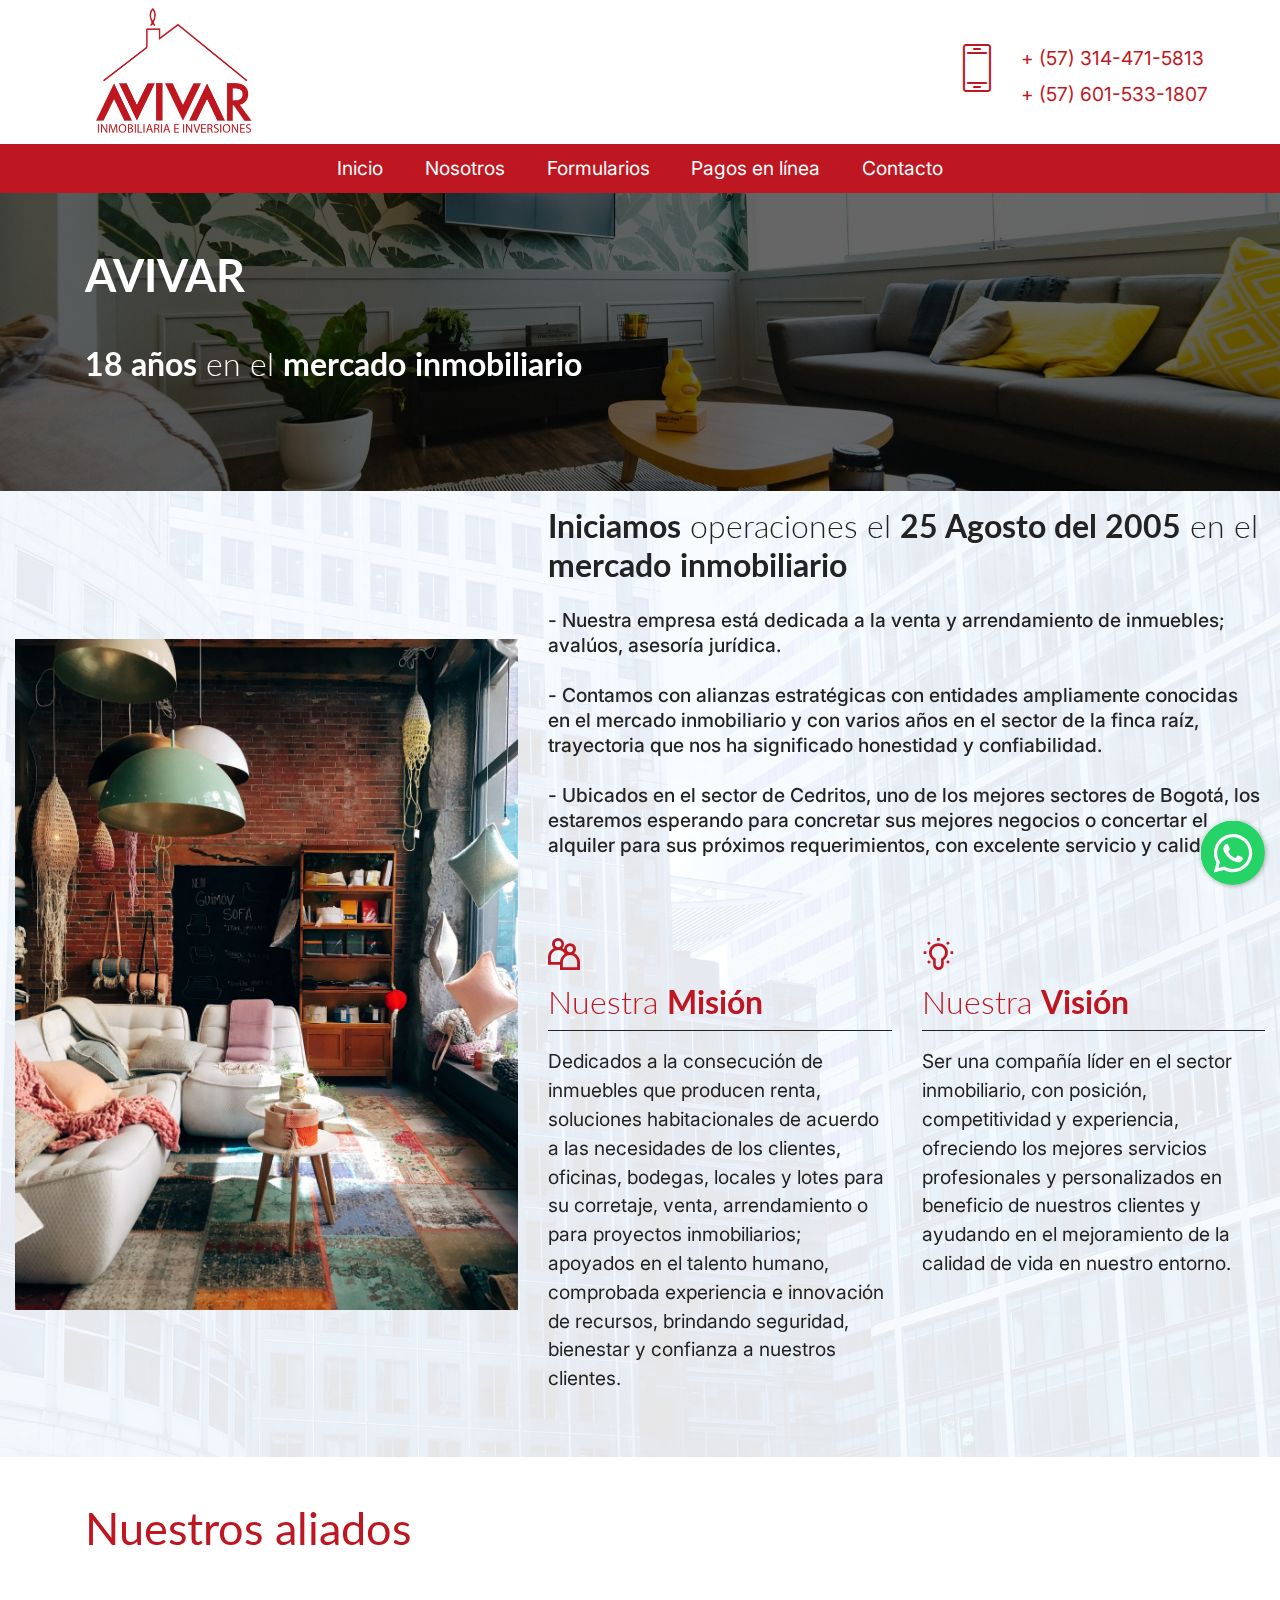
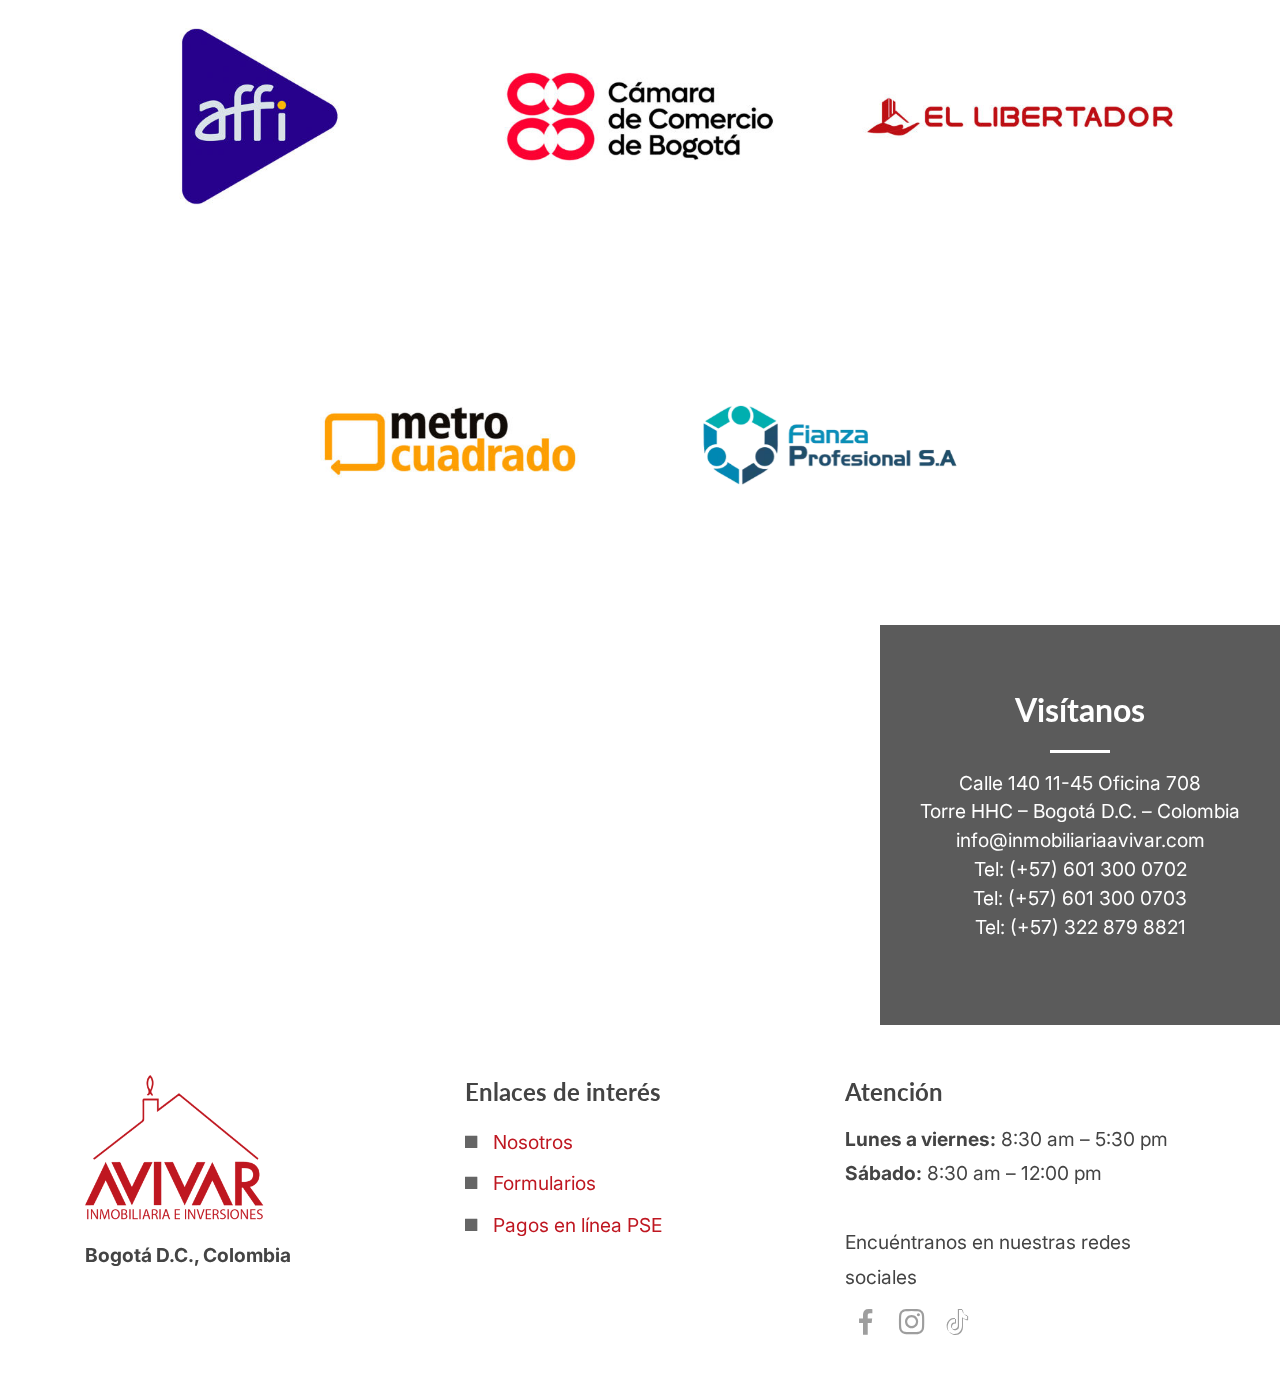
<file: nosotros.html>
<!DOCTYPE html>
<html  >
<head>
  
  <meta charset="UTF-8">
  <meta http-equiv="X-UA-Compatible" content="IE=edge">
  
  <meta name="viewport" content="width=device-width, initial-scale=1, minimum-scale=1">
  <link rel="shortcut icon" href="assets/images/avivar-logo-transparente-312x255.png" type="image/x-icon">
  <meta name="description" content="">
  
  
  <title>AVIVAR - Nosotros</title>
  <link rel="stylesheet" href="assets/web/assets/mobirise-icons/mobirise-icons.css">
  <link rel="stylesheet" href="assets/web/assets/mobirise-icons2/mobirise2.css">
  <link rel="stylesheet" href="assets/FontAwesome/css/font-awesome.css">
  <link rel="stylesheet" href="assets/tether/tether.min.css">
  <link rel="stylesheet" href="assets/bootstrap/css/bootstrap.min.css">
  <link rel="stylesheet" href="assets/bootstrap/css/bootstrap-grid.min.css">
  <link rel="stylesheet" href="assets/bootstrap/css/bootstrap-reboot.min.css">
  <link rel="stylesheet" href="assets/chatbutton/floating-wpp.css">
    <link rel="stylesheet" href="assets/popup-overlay-plugin/style.css">
  <link rel="stylesheet" href="assets/dropdown/css/style.css">
  <link rel="stylesheet" href="assets/socicon/css/styles.css">
  <link rel="stylesheet" href="assets/theme/css/style.css">
  <link rel="preload" href="https://fonts.googleapis.com/css?family=Lato:100,100i,300,300i,400,400i,700,700i,900,900i&display=swap" as="style" onload="this.onload=null;this.rel='stylesheet'">
  <noscript><link rel="stylesheet" href="https://fonts.googleapis.com/css?family=Lato:100,100i,300,300i,400,400i,700,700i,900,900i&display=swap"></noscript>
  <link rel="preload" href="https://fonts.googleapis.com/css?family=Inter:100,200,300,400,500,600,700,800,900&display=swap" as="style" onload="this.onload=null;this.rel='stylesheet'">
  <noscript><link rel="stylesheet" href="https://fonts.googleapis.com/css?family=Inter:100,200,300,400,500,600,700,800,900&display=swap"></noscript>
  <link rel="preload" as="style" href="assets/mobirise/css/mbr-additional.css?v=ELWwGL"><link rel="stylesheet" href="assets/mobirise/css/mbr-additional.css?v=ELWwGL" type="text/css">

  
  
  

</head>
<body>
  
  <section class="menu cid-tWx3qHxMAn" once="menu" id="menu1-3">

    

    <nav class="navbar navbar-dropdown align-items-center navbar-fixed-top navbar-toggleable-sm">
        <div class="menu-content-top">
            <div class="menu-logo">
                <div class="navbar-brand">
                    <span class="navbar-logo">
                        
                            <img src="assets/images/avivar-logo-transparente-312x255.png" alt="AVIVAR Inmobiliaria e Inversiones" style="height: 8rem;">
                        
                    </span>
                    
                </div>
            </div>
            <div class="menu-content-right">
                <div class="info-widget">
                    <a href="tel:+57-314-471-5813"><span class="widget-icon mbr-iconfont mbri-mobile2" style="color: rgb(191, 23, 33); fill: rgb(191, 23, 33); font-size: 48px;"></span></a>
                    <div class="widget-content display-7">
                        <p class="widget-title mbr-fonts-style display-7"><span style="font-weight: normal;"><a href="tel:+57-314-471-5813" class="text-primary">+ (57) 314-471-5813</a></span></p>
                        <p class="widget-text mbr-fonts-style display-7"><a href="tel:+57-601-533-1807" class="text-primary">+ (57) 601-533-1807</a></p>
                    </div>
                </div>
                
                




                






            </div>
        </div>
        <div class="menu-bottom">
            <div class="collapse navbar-collapse" id="navbarSupportedContent">
                <ul class="navbar-nav nav-dropdown js-float-line nav-right" data-app-modern-menu="true"><li class="nav-item">
                        <a class="nav-link link mbr-black text-white display-7" href="index.html">Inicio</a>
                    </li>
                    <li class="nav-item dropdown" id="avivar_menu_inmuebles">
                        <a class="nav-link link mbr-black text-white dropdown-toggle display-7" href="#" aria-expanded="false" data-toggle="dropdown-submenu">Inmuebles</a><div class="dropdown-menu"><a class="mbr-black text-white dropdown-item text-primary display-7" href="apartamentos.html" aria-expanded="false">Apartamentos</a><a class="mbr-black text-white dropdown-item text-primary display-7" href="casas.html" aria-expanded="false">Casas</a><a class="mbr-black text-white dropdown-item text-primary display-7" href="bodegas-locales.html" aria-expanded="false">Bodegas / Locales</a><a class="mbr-black text-white dropdown-item display-7" href="#" aria-expanded="false">Fincas</a><a class="mbr-black text-white dropdown-item display-7" href="#" aria-expanded="false">Lotes</a></div>
                        
                    </li>

                    <li class="nav-item">
                        <a class="nav-link link mbr-black text-white display-7" href="nosotros.html">Nosotros</a>
                    </li>
                    <li class="nav-item">
                        <a class="nav-link link mbr-black text-white display-7" href="formularios.html">Formularios</a>
                    </li><li class="nav-item"><a class="nav-link link mbr-black text-white display-7" href="https://www.psepagos.co/PSEHostingUI/ShowTicketOffice.aspx?ID=2993" target="_blank">Pagos en línea</a></li><li class="nav-item"><a class="nav-link link mbr-black text-white text-primary display-7" href="index.html#map2-8">Contacto</a></li></ul>

            </div>
            <div class="navbar-logo-mobile">
                <img src="assets/images/avivar-logo-302-300x277.png" alt="AVIVAR Inmobiliaria e Inversiones" style="height:50px !important">    
            </div>            
            <button class="navbar-toggler " type="button" data-toggle="collapse" data-target="#navbarSupportedContent" aria-controls="navbarSupportedContent" aria-expanded="false" aria-label="Toggle navigation">
                <div class="hamburger">
                    <span></span>
                    <span></span>
                    <span></span>
                    <span></span>
                </div>
            </button>
        </div>
    </nav>
</section>

<section class="header1 realtym4_header1 cid-tWx4JOVEew mbr-parallax-background" id="header1-h">

	
    


	<div class="mbr-overlay" style="opacity: 0.6; background-color: rgb(0, 0, 0);">
	</div>

	<div class="container align-center">
		<div class="row justify-content-start">
			<div class="mbr-white col-lg-6 col-md-8">
				<h1 class="mbr-section-title mbr-normal align-left mbr-white my-4 mbr-fonts-style display-1"><strong>AVIVAR</strong><br></h1>
				<p class="mbr-text align-left py-2 mbr-fonts-style display-2"><strong>
					18 años</strong> en el <strong>mercado</strong> <strong>inmobiliario
				</strong></p>
				
			</div>
		</div>
	</div>
	
</section>

<section data-bs-version="5.1" class="powerm5 features5 cid-tWx5AcbytC" id="features5-i">
  

  <div class="mbr-overlay" style="opacity: 0.9; background-color: rgb(255, 255, 255);">
  </div>
  <div class="container-fluid">
    <div class="row">
      <div class="col-lg-5 m-auto">
        <img class="w-100" src="assets/images/mbr-1100x1467.jpg" alt="">

      </div>
      <div class="col-lg-7 m-auto">
        <div class="row">
          <div class="col-12 mb-5 pb-4">

            <h3 class="mbr-section-title mbr-fonts-style align-center pb-3 display-2"><strong>Iniciamos</strong> operaciones el <strong>25 Agosto del 2005</strong> en el <strong>mercado</strong> <strong>inmobiliario</strong></h3>
            <h5 class="mbr-section-subtitle mbr-fonts-style align-center mb-2 display-7">- Nuestra empresa está dedicada a la venta y arrendamiento de inmuebles;  avalúos, asesoría jurídica.<br><br>- Contamos con alianzas estratégicas con entidades ampliamente conocidas en el mercado inmobiliario y con varios años en el sector de la finca raíz, trayectoria que nos ha significado honestidad y confiabilidad.<br><br>- Ubicados en el sector de Cedritos, uno de los mejores sectores de Bogotá, los estaremos esperando para concretar sus mejores negocios o concertar el alquiler para sus próximos requerimientos, con excelente servicio y calidad</h5>

          </div>
        </div>
        <div class="row">
          <div class="card item features-without-image col-12 col-md-6 md-pb col-lg-6">
            <div class="item-wrapper">
              <div class="card-box align-left">
                <div class="iconfont-wrapper">
                  <span class="mbr-iconfont mobi-mbri-users mobi-mbri" style="color: rgb(191, 23, 33); fill: rgb(191, 23, 33); font-size: 32px;"></span>
                </div>
                <h5 class="card-title mbr-fonts-style m-0 p-0 display-2">Nuestra&nbsp;<strong>Misión</strong></h5>

              </div>
              
              <p class="card-text align-left mbr-fonts-style pt-3 mb-0 display-7">Dedicados a la consecución de inmuebles que producen renta, soluciones habitacionales de acuerdo a las necesidades de los clientes, oficinas, bodegas, locales y lotes para su corretaje, venta, arrendamiento o para proyectos inmobiliarios;   apoyados en el talento humano, comprobada experiencia e innovación de recursos, brindando  seguridad, bienestar y confianza a nuestros clientes.</p>

              
            </div>
          </div>
          <div class="card item features-without-image col-12 col-md-6 md-pb col-lg-6">
            <div class="item-wrapper">
              <div class="card-box align-left">
                <div class="iconfont-wrapper">
                  <span class="mbr-iconfont mobi-mbri-idea mobi-mbri" style="color: rgb(191, 23, 33); fill: rgb(191, 23, 33); font-size: 32px;"></span>
                </div>
                <h5 class="card-title mbr-fonts-style m-0 p-0 display-2">Nuestra <strong>Visión</strong></h5>

              </div>
              
              <p class="card-text align-left mbr-fonts-style pt-3 mb-0 display-7">Ser una compañía líder en el sector inmobiliario, con posición, competitividad y experiencia, ofreciendo los mejores servicios profesionales y personalizados en beneficio de nuestros clientes y ayudando en el mejoramiento de la calidad de vida en nuestro entorno.<br></p>

              
            </div>
          </div>
          
          
        </div>
      </div>
    </div>
  </div>
</section>

<section class="features1 realtym4_features1 cid-upkLvMskgI" id="features01-35">

	
    


	

	<div class="container">
		<h2 class="mbr-section-title pb-1 mbr-normal mbr-fonts-style align-left display-1">Nuestros aliados</h2>
		<div class="row row-content justify-content-center">
			<div class="card p-3 col-12 col-md-6 col-lg-4">


				<div class="card-wrapper">
					<div class="card-img">
						<img src="assets/images/logo-affi-506x385.jpg" title="" alt="">
					</div>
					<div class="card-box">
						
						
					</div>
				</div>
			</div>

			<div class="card p-3 col-12 col-md-6 col-lg-4">
				<div class="card-wrapper">
					<div class="card-img">
						<img src="assets/images/logo-c-comercio-506x385.jpg" title="" alt="">
					</div>
					<div class="card-box">
						
						
					</div>
				</div>
			</div>

			<div class="card p-3 col-12 col-md-6 col-lg-4">
				<div class="card-wrapper">
					<div class="card-img">
						<img src="assets/images/logo-el-libertador-506x385.jpg" title="" alt="">
					</div>
					<div class="card-box">
						
						
					</div>
				</div>
			</div>

			<div class="card p-3 col-12 col-md-6 col-lg-4">
				<div class="card-wrapper">
					<div class="card-img">
						<img src="assets/images/logo-metro-cuadrado-506x385.jpg" title="" alt="">
					</div>
					<div class="card-box">
						
						
					</div>
				</div>
			</div>

			<div class="card p-3 col-12 col-md-6 col-lg-4">
				<div class="card-wrapper">
					<div class="card-img">
						<img src="assets/images/logo-fianza-profesional-507x386.png" title="" alt="">
					</div>
					<div class="card-box">
						
						
					</div>
				</div>
			</div>

			
		</div>
	</div>
</section>

<section class="map2 cid-tWx3qLg4OI" id="map2-8">
    


    <div class="container-fluid">

        <div class="d-flex justify-content-center">
            <div class="relative">
                <div class="google-map"><iframe frameborder="0" style="border:0" src="https://www.google.com/maps/embed?pb=!1m18!1m12!1m3!1d3976.2934346849356!2d-74.03867938874896!3d4.7190070952362815!2m3!1f0!2f0!3f0!3m2!1i1024!2i768!4f13.1!3m3!1m2!1s0x8e3f85b5eb15f14f%3A0xa6ed039cd427a8f0!2sInmobiliaria%20Avivar!5e0!3m2!1ses-419!2sco!4v1700829782955!5m2!1ses-419!2sco" allowfullscreen=""></iframe></div>
                <div class="block">
                    <h2 class="title mbr-fonts-style mbr-bold display-2">Visítanos</h2>
                    <div class="line"></div>
                    <p class="mbr-fonts-style mbr-text text display-7">Calle 140 11-45 Oficina 708<br>Torre HHC – Bogotá D.C. – Colombia<br>info@inmobiliariaavivar.com<br>
                        Tel: (+57) 601 300 0702<br>Tel: (+57) 601 300 0703<br>Tel: (+57) 322 879 8821</p>
                </div>
            </div>
        </div>
    </div>
</section>

<section class="footer1 cid-tWx3qLEhHt" once="footers" id="footer1-9">

    

    

    <div class="container">
        <div class="row">

            <div class="col-lg-4 col-md-12 col-sm-12">



                <div class="navbar-brand">
                    <div class="logo">
                        
                            <img class="navbar-logo" src="assets/images/avivar-logo-transparente-312x255.png" alt="AVIVAR Inmobiliaria e Inversiones">
                        
                    </div>

                </div>
                <p class="mbr-text mbr-normal links mbr-fonts-style display-7"><strong>Bogotá D.C., Colombia</strong><br></p>
            </div>






            <div class="col-lg-4 col-md-12 col-sm-12">

                <h3 class="mbr-text mbr-bold mbr-fonts-style group-title display-5">Enlaces de interés</h3>
                <div class="mbr-row items mbr-white">
                    



                    
                    
                    
                <div class="list-item mbr-col-lg-12 mbr-col-md-12 mbr-col-sm-12">
                        <span class="mbr-iconfont listico fa-stop fa"></span>
                        <h5 class="mbr-fonts-style text2 display-7"><a href="nosotros.html" class="text-primary">Nosotros</a></h5>
                    </div><div class="list-item mbr-col-lg-12 mbr-col-md-12 mbr-col-sm-12">
                        <span class="mbr-iconfont listico fa-stop fa"></span>
                        <h5 class="mbr-fonts-style text2 display-7"><a href="formularios.html" class="text-primary">Formularios</a></h5>
                    </div><div class="list-item mbr-col-lg-12 mbr-col-md-12 mbr-col-sm-12">
                        <span class="mbr-iconfont listico fa-stop fa"></span>
                        <h5 class="mbr-fonts-style text2 display-7"><a href="https://www.psepagos.co/PSEHostingUI/ShowTicketOffice.aspx?ID=2993" class="text-primary" target="_blank">Pagos en línea PSE</a></h5>
                    </div></div>

            </div>

            <div class="col-lg-4 col-md-12 col-sm-12">
                <h3 class="mbr-text mbr-normal mbr-fonts-style group-title display-5"><strong>Atención</strong></h3>

                <p class="mbr-text mbr-normal links mbr-fonts-style display-7"><strong>Lunes a viernes:</strong> 8:30 am – 5:30 pm<br><strong>Sábado:</strong> 8:30 am – 12:00 pm<br><br>Encuéntranos en nuestras redes sociales</p>


                <div class="social-list align-left">
                    <div class="soc-item">
                        <a href="https://web.facebook.com/profile.php?id=100070509004878" target="_blank">
                            <span class="mbr-iconfont mbr-iconfont-social socicon-facebook socicon"></span>
                        </a>
                    </div>
                    <div class="soc-item">
                        <a href="https://www.instagram.com/avivarltda/" target="_blank">
                            <span class="mbr-iconfont mbr-iconfont-social socicon-instagram socicon"></span>
                        </a>
                    </div>
                    <div class="soc-item">
                        <a href="https://www.tiktok.com/@inmobiliaria.avivarltda?_t=8q04bMR8Gec" target="_blank">
                            <span class="mbr-iconfont mbr-iconfont-social socicon-tiktok socicon"></span>
                        </a>
                    </div>
                    
                    
                    
                </div>
            </div>
        </div>
    </div>
</section>


<script src="assets/web/assets/jquery/jquery.min.js"></script>
  <script src="assets/popper/popper.min.js"></script>
  <script src="assets/tether/tether.min.js"></script>
  <script src="assets/bootstrap/js/bootstrap.min.js"></script>
  <script src="assets/smoothscroll/smooth-scroll.js"></script>
  <script src="assets/chatbutton/floating-wpp.js"></script>
  <script src="assets/chatbutton/script.js"></script>
      <script src="assets/dropdown/js/nav-dropdown.js"></script>
  <script src="assets/dropdown/js/navbar-dropdown.js"></script>
  <script src="assets/touchswipe/jquery.touch-swipe.min.js"></script>
  <script src="assets/parallax/jarallax.min.js"></script>
  <script src="assets/theme/js/script.js"></script>
  
  
  

<div id="chatbutton-wa" data-phone="+573228798821" data-showpopup="true" data-headertitle="👋 Necesitas ayuda" data-popupmessage="¡Hola!" data-placeholder="Escribe aquí" data-position="left" data-headercolor="#39847a" data-backgroundcolor="#e5ddd5" data-autoopentimeout="0" data-size="65px"><div class="floating-wpp-button" style="width: 65px; height: 65px;"><div class="floating-wpp-button-image"><!--?xml version="1.0" encoding="UTF-8" standalone="no"?--><svg xmlns="http://www.w3.org/2000/svg" xmlns:xlink="http://www.w3.org/1999/xlink" style="isolation:isolate" viewBox="0 0 800 800" width="65" height="65"><defs><clipPath id="_clipPath_A3g8G5hPEGG2L0B6hFCxamU4cc8rfqzQ"><rect width="800" height="800"></rect></clipPath></defs><g clip-path="url(#_clipPath_A3g8G5hPEGG2L0B6hFCxamU4cc8rfqzQ)"><g><path d=" M 787.59 800 L 12.41 800 C 5.556 800 0 793.332 0 785.108 L 0 14.892 C 0 6.667 5.556 0 12.41 0 L 787.59 0 C 794.444 0 800 6.667 800 14.892 L 800 785.108 C 800 793.332 794.444 800 787.59 800 Z " fill="rgb(37,211,102)"></path></g><g><path d=" M 508.558 450.429 C 502.67 447.483 473.723 433.24 468.325 431.273 C 462.929 429.308 459.003 428.328 455.078 434.22 C 451.153 440.114 439.869 453.377 436.434 457.307 C 433 461.236 429.565 461.729 423.677 458.78 C 417.79 455.834 398.818 449.617 376.328 429.556 C 358.825 413.943 347.008 394.663 343.574 388.768 C 340.139 382.873 343.207 379.687 346.155 376.752 C 348.804 374.113 352.044 369.874 354.987 366.436 C 357.931 362.999 358.912 360.541 360.875 356.614 C 362.837 352.683 361.857 349.246 360.383 346.299 C 358.912 343.352 347.136 314.369 342.231 302.579 C 337.451 291.099 332.597 292.654 328.983 292.472 C 325.552 292.301 321.622 292.265 317.698 292.265 C 313.773 292.265 307.394 293.739 301.996 299.632 C 296.6 305.527 281.389 319.772 281.389 348.752 C 281.389 377.735 302.487 405.731 305.431 409.661 C 308.376 413.592 346.949 473.062 406.015 498.566 C 420.062 504.634 431.03 508.256 439.581 510.969 C 453.685 515.451 466.521 514.818 476.666 513.302 C 487.978 511.613 511.502 499.06 516.409 485.307 C 521.315 471.55 521.315 459.762 519.842 457.307 C 518.371 454.851 514.446 453.377 508.558 450.429 Z  M 401.126 597.117 L 401.047 597.117 C 365.902 597.104 331.431 587.661 301.36 569.817 L 294.208 565.572 L 220.08 585.017 L 239.866 512.743 L 235.21 505.332 C 215.604 474.149 205.248 438.108 205.264 401.1 C 205.307 293.113 293.17 205.257 401.204 205.257 C 453.518 205.275 502.693 225.674 539.673 262.696 C 576.651 299.716 597.004 348.925 596.983 401.258 C 596.939 509.254 509.078 597.117 401.126 597.117 Z  M 567.816 234.565 C 523.327 190.024 464.161 165.484 401.124 165.458 C 271.24 165.458 165.529 271.161 165.477 401.085 C 165.46 442.617 176.311 483.154 196.932 518.892 L 163.502 641 L 288.421 608.232 C 322.839 627.005 361.591 636.901 401.03 636.913 L 401.126 636.913 L 401.127 636.913 C 530.998 636.913 636.717 531.2 636.77 401.274 C 636.794 338.309 612.306 279.105 567.816 234.565" fill-rule="evenodd" fill="rgb(255,255,255)"></path></g></g></svg></div></div></div>
 </body>
</html>
</file>
<file: assets/web/assets/mobirise-icons/mobirise-icons.css>
@font-face {
  font-family: 'MobiriseIcons';
  src:  url('mobirise-icons.eot?spat4u');
  src:  url('mobirise-icons.eot?spat4u#iefix') format('embedded-opentype'),
    url('mobirise-icons.ttf?spat4u') format('truetype'),
    url('mobirise-icons.woff?spat4u') format('woff'),
    url('mobirise-icons.svg?spat4u#MobiriseIcons') format('svg');
  font-weight: normal;
  font-style: normal;
  font-display: swap;
}

[class^="mbri-"], [class*=" mbri-"] {
  /* use !important to prevent issues with browser extensions that change fonts */
  font-family: MobiriseIcons !important;
  speak: none;
  font-style: normal;
  font-weight: normal;
  font-variant: normal;
  text-transform: none;
  line-height: 1;

  /* Better Font Rendering =========== */
  -webkit-font-smoothing: antialiased;
  -moz-osx-font-smoothing: grayscale;
}

.mbri-add-submenu:before {
  content: "\e900";
}
.mbri-alert:before {
  content: "\e901";
}
.mbri-align-center:before {
  content: "\e902";
}
.mbri-align-justify:before {
  content: "\e903";
}
.mbri-align-left:before {
  content: "\e904";
}
.mbri-align-right:before {
  content: "\e905";
}
.mbri-android:before {
  content: "\e906";
}
.mbri-apple:before {
  content: "\e907";
}
.mbri-arrow-down:before {
  content: "\e908";
}
.mbri-arrow-next:before {
  content: "\e909";
}
.mbri-arrow-prev:before {
  content: "\e90a";
}
.mbri-arrow-up:before {
  content: "\e90b";
}
.mbri-bold:before {
  content: "\e90c";
}
.mbri-bookmark:before {
  content: "\e90d";
}
.mbri-bootstrap:before {
  content: "\e90e";
}
.mbri-briefcase:before {
  content: "\e90f";
}
.mbri-browse:before {
  content: "\e910";
}
.mbri-bulleted-list:before {
  content: "\e911";
}
.mbri-calendar:before {
  content: "\e912";
}
.mbri-camera:before {
  content: "\e913";
}
.mbri-cart-add:before {
  content: "\e914";
}
.mbri-cart-full:before {
  content: "\e915";
}
.mbri-cash:before {
  content: "\e916";
}
.mbri-change-style:before {
  content: "\e917";
}
.mbri-chat:before {
  content: "\e918";
}
.mbri-clock:before {
  content: "\e919";
}
.mbri-close:before {
  content: "\e91a";
}
.mbri-cloud:before {
  content: "\e91b";
}
.mbri-code:before {
  content: "\e91c";
}
.mbri-contact-form:before {
  content: "\e91d";
}
.mbri-credit-card:before {
  content: "\e91e";
}
.mbri-cursor-click:before {
  content: "\e91f";
}
.mbri-cust-feedback:before {
  content: "\e920";
}
.mbri-database:before {
  content: "\e921";
}
.mbri-delivery:before {
  content: "\e922";
}
.mbri-desktop:before {
  content: "\e923";
}
.mbri-devices:before {
  content: "\e924";
}
.mbri-down:before {
  content: "\e925";
}
.mbri-download:before {
  content: "\e989";
}
.mbri-drag-n-drop:before {
  content: "\e927";
}
.mbri-drag-n-drop2:before {
  content: "\e928";
}
.mbri-edit:before {
  content: "\e929";
}
.mbri-edit2:before {
  content: "\e92a";
}
.mbri-error:before {
  content: "\e92b";
}
.mbri-extension:before {
  content: "\e92c";
}
.mbri-features:before {
  content: "\e92d";
}
.mbri-file:before {
  content: "\e92e";
}
.mbri-flag:before {
  content: "\e92f";
}
.mbri-folder:before {
  content: "\e930";
}
.mbri-gift:before {
  content: "\e931";
}
.mbri-github:before {
  content: "\e932";
}
.mbri-globe:before {
  content: "\e933";
}
.mbri-globe-2:before {
  content: "\e934";
}
.mbri-growing-chart:before {
  content: "\e935";
}
.mbri-hearth:before {
  content: "\e936";
}
.mbri-help:before {
  content: "\e937";
}
.mbri-home:before {
  content: "\e938";
}
.mbri-hot-cup:before {
  content: "\e939";
}
.mbri-idea:before {
  content: "\e93a";
}
.mbri-image-gallery:before {
  content: "\e93b";
}
.mbri-image-slider:before {
  content: "\e93c";
}
.mbri-info:before {
  content: "\e93d";
}
.mbri-italic:before {
  content: "\e93e";
}
.mbri-key:before {
  content: "\e93f";
}
.mbri-laptop:before {
  content: "\e940";
}
.mbri-layers:before {
  content: "\e941";
}
.mbri-left-right:before {
  content: "\e942";
}
.mbri-left:before {
  content: "\e943";
}
.mbri-letter:before {
  content: "\e944";
}
.mbri-like:before {
  content: "\e945";
}
.mbri-link:before {
  content: "\e946";
}
.mbri-lock:before {
  content: "\e947";
}
.mbri-login:before {
  content: "\e948";
}
.mbri-logout:before {
  content: "\e949";
}
.mbri-magic-stick:before {
  content: "\e94a";
}
.mbri-map-pin:before {
  content: "\e94b";
}
.mbri-menu:before {
  content: "\e94c";
}
.mbri-mobile:before {
  content: "\e94d";
}
.mbri-mobile2:before {
  content: "\e94e";
}
.mbri-mobirise:before {
  content: "\e94f";
}
.mbri-more-horizontal:before {
  content: "\e950";
}
.mbri-more-vertical:before {
  content: "\e951";
}
.mbri-music:before {
  content: "\e952";
}
.mbri-new-file:before {
  content: "\e953";
}
.mbri-numbered-list:before {
  content: "\e954";
}
.mbri-opened-folder:before {
  content: "\e955";
}
.mbri-pages:before {
  content: "\e956";
}
.mbri-paper-plane:before {
  content: "\e957";
}
.mbri-paperclip:before {
  content: "\e958";
}
.mbri-photo:before {
  content: "\e959";
}
.mbri-photos:before {
  content: "\e95a";
}
.mbri-pin:before {
  content: "\e95b";
}
.mbri-play:before {
  content: "\e95c";
}
.mbri-plus:before {
  content: "\e95d";
}
.mbri-preview:before {
  content: "\e95e";
}
.mbri-print:before {
  content: "\e95f";
}
.mbri-protect:before {
  content: "\e960";
}
.mbri-question:before {
  content: "\e961";
}
.mbri-quote-left:before {
  content: "\e962";
}
.mbri-quote-right:before {
  content: "\e963";
}
.mbri-refresh:before {
  content: "\e964";
}
.mbri-responsive:before {
  content: "\e965";
}
.mbri-right:before {
  content: "\e966";
}
.mbri-rocket:before {
  content: "\e967";
}
.mbri-sad-face:before {
  content: "\e968";
}
.mbri-sale:before {
  content: "\e969";
}
.mbri-save:before {
  content: "\e96a";
}
.mbri-search:before {
  content: "\e96b";
}
.mbri-setting:before {
  content: "\e96c";
}
.mbri-setting2:before {
  content: "\e96d";
}
.mbri-setting3:before {
  content: "\e96e";
}
.mbri-share:before {
  content: "\e96f";
}
.mbri-shopping-bag:before {
  content: "\e970";
}
.mbri-shopping-basket:before {
  content: "\e971";
}
.mbri-shopping-cart:before {
  content: "\e972";
}
.mbri-sites:before {
  content: "\e973";
}
.mbri-smile-face:before {
  content: "\e974";
}
.mbri-speed:before {
  content: "\e975";
}
.mbri-star:before {
  content: "\e976";
}
.mbri-success:before {
  content: "\e977";
}
.mbri-sun:before {
  content: "\e978";
}
.mbri-sun2:before {
  content: "\e979";
}
.mbri-tablet:before {
  content: "\e97a";
}
.mbri-tablet-vertical:before {
  content: "\e97b";
}
.mbri-target:before {
  content: "\e97c";
}
.mbri-timer:before {
  content: "\e97d";
}
.mbri-to-ftp:before {
  content: "\e97e";
}
.mbri-to-local-drive:before {
  content: "\e97f";
}
.mbri-touch-swipe:before {
  content: "\e980";
}
.mbri-touch:before {
  content: "\e981";
}
.mbri-trash:before {
  content: "\e982";
}
.mbri-underline:before {
  content: "\e983";
}
.mbri-unlink:before {
  content: "\e984";
}
.mbri-unlock:before {
  content: "\e985";
}
.mbri-up-down:before {
  content: "\e986";
}
.mbri-up:before {
  content: "\e987";
}
.mbri-update:before {
  content: "\e988";
}
.mbri-upload:before {
 content: "\e926"; 
}
.mbri-user:before {
  content: "\e98a";
}
.mbri-user2:before {
  content: "\e98b";
}
.mbri-users:before {
  content: "\e98c";
}
.mbri-video:before {
  content: "\e98d";
}
.mbri-video-play:before {
  content: "\e98e";
}
.mbri-watch:before {
  content: "\e98f";
}
.mbri-website-theme:before {
  content: "\e990";
}
.mbri-wifi:before {
  content: "\e991";
}
.mbri-windows:before {
  content: "\e992";
}
.mbri-zoom-out:before {
  content: "\e993";
}
.mbri-redo:before {
  content: "\e994";
}
.mbri-undo:before {
  content: "\e995";
}
</file>
<file: assets/chatbutton/floating-wpp.css>
.floating-wpp {
    position: fixed;
    bottom: 15px;
    left: 15px;
    font-size: 14px;
    transition: bottom 0.2s;
    z-index: 1021;
}

.floating-wpp .floating-wpp-button {
    position: relative;
    border-radius: 50%;
    box-shadow: 1px 1px 4px rgba(60, 60, 60, 0.4);
    transition: box-shadow 0.2s;
    cursor: pointer;
    overflow: hidden;
}

.floating-wpp .floating-wpp-button img,
.floating-wpp .floating-wpp-button svg {
    position: absolute;
    width: 100%;
    height: auto;
    object-fit: cover;
    top: 50%;
    left: 50%;
    transform: translate3d(-50%, -50%, 0);
    border-radius: 50%;
}

.floating-wpp:hover .floating-wpp-button {
    box-shadow: 1px 2px 8px rgba(60, 60, 60, 0.4);
}

.floating-wpp .floating-wpp-popup {
    /*border: 2px solid white;*/
    border-radius: 8px;
    background-color: #e5ddd5;
    position: absolute;
    overflow: hidden;
    padding: 0;
    box-shadow: 1px 2px 8px rgba(60, 60, 60, 0.25);
    width: 0px;
    height: 0px;
    bottom: 0;
    opacity: 0;
    transition: bottom 0.1s ease-out, opacity 0.2s ease-out;
    transform-origin: bottom;
}

.floating-wpp .floating-wpp-popup.active {
    padding: 0 15px 12px 15px;
    width: 280px;
    height: auto;
    bottom: 82px;
    opacity: 1;
}

.floating-wpp .floating-wpp-popup .floating-wpp-message {
    background-color: white;
    padding: 8px;
    border-radius: 7.5px 7.5px 7.5px 7.5px;
    box-shadow: 1px 1px 5px rgba(0, 0, 0, 0.15);
    opacity: 0;
    transition: opacity 0.2s;
    max-width: 100%;
}

.floating-wpp .floating-wpp-popup.active .floating-wpp-message {
    opacity: 1;
    transition-delay: 0.2s;
}

.floating-wpp .floating-wpp-popup .floating-wpp-head {
    text-align: left;
    color: white;
    margin: 0 -15px 15px -15px;
    padding: 15px 15px;
    display: flex;
    flex-direction: column;
    justify-content: space-between;
    cursor: pointer;
}

.floating-wpp-headName {
    margin: 0;
}

.floating-wpp .floating-wpp-popup .floating-wpp-head .close {
    position: absolute;
    top: 14px;
    right: 8px;
    color: #ffffff;
    text-shadow: none;
    opacity: 1;
    font-size: inherit;
}

.floating-wpp .floating-wpp-input-message {
    background-color: #e5ddd5;
    margin: 5px -15px -15px -15px;
    padding: 0 15px;
    display: flex;
    align-items: center;
}

.floating-wpp .floating-wpp-input-message textarea {
    border: 1px solid #ffffff;
    border-radius: 21px;
    box-shadow: none;
    padding: 8px 12px;
    margin: 10px 0 15px 0;
    width: 100%;
    max-width: 100%;
    font-family: inherit;
    font-size: inherit;
    resize: none;
    outline: none;
    color: #4a4a4a;
    box-shadow: 1px 2px 8px rgba(60, 60, 60, 0.25);
    visibility: visible !important;
    animation-delay: 0s;
    animation-duration: 0s;
}

.floating-wpp .floating-wpp-btn-send {
    margin: 10px 0 15px 12px;
    font-size: 0;
    cursor: pointer;
    box-shadow: 1px 2px 8px rgba(60, 60, 60, 0.25);
    border-radius: 50%;
}
</file>
<file: assets/popup-overlay-plugin/style.css>
html.is-builder .modal-backdrop.show {
    display: none !important;
}
</file>
<file: assets/dropdown/css/style.css>
.navbar-dropdown {
  left: 0;
  padding: 0;
  position: absolute;
  right: 0;
  top: 0;
  transition: all 0.45s ease;
  z-index: 1030;
  background: #282828; }
  .navbar-dropdown .navbar-logo {
    margin-right: 0.8rem;
    transition: margin 0.3s ease-in-out;
    vertical-align: middle; }
    .navbar-dropdown .navbar-logo img {
      height: 3.125rem;
      transition: all 0.3s ease-in-out; }
    .navbar-dropdown .navbar-logo.mbr-iconfont {
      font-size: 3.125rem;
      line-height: 3.125rem; }
  .navbar-dropdown .navbar-caption {
    font-weight: 700;
    white-space: normal;
    vertical-align: -4px;
    line-height: 3.125rem !important; }
    .navbar-dropdown .navbar-caption, .navbar-dropdown .navbar-caption:hover {
      color: inherit;
      text-decoration: none; }
  .navbar-dropdown .mbr-iconfont + .navbar-caption {
    vertical-align: -1px; }
  .navbar-dropdown.navbar-fixed-top {
    position: fixed; }
  .navbar-dropdown .navbar-brand span {
    vertical-align: -4px; }
  .navbar-dropdown.bg-color.transparent {
    background: none; }
  .navbar-dropdown.navbar-short .navbar-brand {
    padding: 0.625rem 0; }
    .navbar-dropdown.navbar-short .navbar-brand span {
      vertical-align: -1px; }
  .navbar-dropdown.navbar-short .navbar-caption {
    line-height: 2.375rem !important;
    vertical-align: -2px; }
  .navbar-dropdown.navbar-short .navbar-logo {
    margin-right: 0.5rem; }
    .navbar-dropdown.navbar-short .navbar-logo img {
      height: 2.375rem; }
    .navbar-dropdown.navbar-short .navbar-logo.mbr-iconfont {
      font-size: 2.375rem;
      line-height: 2.375rem; }
  .navbar-dropdown.navbar-short .mbr-table-cell {
    height: 3.625rem; }
  .navbar-dropdown .navbar-close {
    left: 0.6875rem;
    position: fixed;
    top: 0.75rem;
    z-index: 1000; }
  .navbar-dropdown .hamburger-icon {
    content: "";
    display: inline-block;
    vertical-align: middle;
    width: 16px;
    -webkit-box-shadow: 0 -6px 0 1px #282828,0 0 0 1px #282828,0 6px 0 1px #282828;
    -moz-box-shadow: 0 -6px 0 1px #282828,0 0 0 1px #282828,0 6px 0 1px #282828;
    box-shadow: 0 -6px 0 1px #282828,0 0 0 1px #282828,0 6px 0 1px #282828; }

.dropdown-menu .dropdown-toggle[data-toggle="dropdown-submenu"]::after {
  border-bottom: 0.35em solid transparent;
  border-left: 0.35em solid;
  border-right: 0;
  border-top: 0.35em solid transparent;
  margin-left: 0.3rem; }

.dropdown-menu .dropdown-item:focus {
  outline: 0; }

.nav-dropdown {
  font-size: 0.75rem;
  font-weight: 500;
  height: auto !important; }
  .nav-dropdown .nav-btn {
    padding-left: 1rem; }
  .nav-dropdown .link {
    margin: .667em 1.667em;
    font-weight: 500;
    padding: 0;
    transition: color .2s ease-in-out; }
    .nav-dropdown .link.dropdown-toggle {
      margin-right: 2.583em; }
      .nav-dropdown .link.dropdown-toggle::after {
        margin-left: .25rem;
        border-top: 0.35em solid;
        border-right: 0.35em solid transparent;
        border-left: 0.35em solid transparent;
        border-bottom: 0; }
      .nav-dropdown .link.dropdown-toggle[aria-expanded="true"] {
        margin: 0;
        padding: 0.667em 3.263em  0.667em 1.667em; }
  .nav-dropdown .link::after,
  .nav-dropdown .dropdown-item::after {
    color: inherit; }
  .nav-dropdown .btn {
    font-size: 0.75rem;
    font-weight: 700;
    letter-spacing: 0;
    margin-bottom: 0;
    padding-left: 1.25rem;
    padding-right: 1.25rem; }
  .nav-dropdown .dropdown-menu {
    border-radius: 0;
    border: 0;
    left: 0;
    margin: 0;
    padding-bottom: 1.25rem;
    padding-top: 1.25rem;
    position: relative; }
  .nav-dropdown .dropdown-submenu {
    margin-left: 0.125rem;
    top: 0; }
  .nav-dropdown .dropdown-item {
    font-weight: 500;
    line-height: 2;
    padding: 0.3846em 4.615em 0.3846em 1.5385em;
    position: relative;
    transition: color .2s ease-in-out, background-color .2s ease-in-out; }
    .nav-dropdown .dropdown-item::after {
      margin-top: -0.3077em;
      position: absolute;
      right: 1.1538em;
      top: 50%; }
    .nav-dropdown .dropdown-item:focus, .nav-dropdown .dropdown-item:hover {
      background: none; }

@media (max-width: 767px) {
  .nav-dropdown.navbar-toggleable-sm {
    bottom: 0;
    display: none;
    left: 0;
    overflow-x: hidden;
    position: fixed;
    top: 0;
    transform: translateX(-100%);
    -ms-transform: translateX(-100%);
    -webkit-transform: translateX(-100%);
    width: 18.75rem;
    z-index: 999; } }
.nav-dropdown.navbar-toggleable-xl {
  bottom: 0;
  display: none;
  left: 0;
  overflow-x: hidden;
  position: fixed;
  top: 0;
  transform: translateX(-100%);
  -ms-transform: translateX(-100%);
  -webkit-transform: translateX(-100%);
  width: 18.75rem;
  z-index: 999; }

.nav-dropdown-sm {
  display: block !important;
  overflow-x: hidden;
  overflow: auto;
  padding-top: 3.875rem; }
  .nav-dropdown-sm::after {
    content: "";
    display: block;
    height: 3rem;
    width: 100%; }
  .nav-dropdown-sm.collapse.in ~ .navbar-close {
    display: block !important; }
  .nav-dropdown-sm.collapsing, .nav-dropdown-sm.collapse.in {
    transform: translateX(0);
    -ms-transform: translateX(0);
    -webkit-transform: translateX(0);
    transition: all 0.25s ease-out;
    -webkit-transition: all 0.25s ease-out;
    background: #282828; }
  .nav-dropdown-sm.collapsing[aria-expanded="false"] {
    transform: translateX(-100%);
    -ms-transform: translateX(-100%);
    -webkit-transform: translateX(-100%); }
  .nav-dropdown-sm .nav-item {
    display: block;
    margin-left: 0 !important;
    padding-left: 0; }
  .nav-dropdown-sm .link,
  .nav-dropdown-sm .dropdown-item {
    border-top: 1px dotted rgba(255, 255, 255, 0.1);
    font-size: 0.8125rem;
    line-height: 1.6;
    margin: 0 !important;
    padding: 0.875rem 2.4rem 0.875rem 1.5625rem !important;
    position: relative;
    white-space: normal; }
    .nav-dropdown-sm .link:focus, .nav-dropdown-sm .link:hover,
    .nav-dropdown-sm .dropdown-item:focus,
    .nav-dropdown-sm .dropdown-item:hover {
      background: rgba(0, 0, 0, 0.2) !important;
      color: #c0a375; }
  .nav-dropdown-sm .nav-btn {
    position: relative;
    padding: 1.5625rem 1.5625rem 0 1.5625rem; }
    .nav-dropdown-sm .nav-btn::before {
      border-top: 1px dotted rgba(255, 255, 255, 0.1);
      content: "";
      left: 0;
      position: absolute;
      top: 0;
      width: 100%; }
    .nav-dropdown-sm .nav-btn + .nav-btn {
      padding-top: 0.625rem; }
      .nav-dropdown-sm .nav-btn + .nav-btn::before {
        display: none; }
  .nav-dropdown-sm .btn {
    padding: 0.625rem 0; }
  .nav-dropdown-sm .dropdown-toggle[data-toggle="dropdown-submenu"]::after {
    margin-left: .25rem;
    border-top: 0.35em solid;
    border-right: 0.35em solid transparent;
    border-left: 0.35em solid transparent;
    border-bottom: 0; }
  .nav-dropdown-sm .dropdown-toggle[data-toggle="dropdown-submenu"][aria-expanded="true"]::after {
    border-top: 0;
    border-right: 0.35em solid transparent;
    border-left: 0.35em solid transparent;
    border-bottom: 0.35em solid; }
  .nav-dropdown-sm .dropdown-menu {
    margin: 0;
    padding: 0;
    position: relative;
    top: 0;
    left: 0;
    width: 100%;
    border: 0;
    float: none;
    border-radius: 0;
    background: none; }
  .nav-dropdown-sm .dropdown-submenu {
    left: 100%;
    margin-left: 0.125rem;
    margin-top: -1.25rem;
    top: 0; }

.navbar-toggleable-sm .nav-dropdown .dropdown-menu {
  position: absolute; }

.navbar-toggleable-sm .nav-dropdown .dropdown-submenu {
  left: 100%;
  margin-left: 0.125rem;
  margin-top: -1.25rem;
  top: 0; }

.navbar-toggleable-sm.opened .nav-dropdown .dropdown-menu {
  position: relative; }

.navbar-toggleable-sm.opened .nav-dropdown .dropdown-submenu {
  left: 0;
  margin-left: 00rem;
  margin-top: 0rem;
  top: 0; }

.is-builder .nav-dropdown.collapsing {
  transition: none !important; }

/*# sourceMappingURL=style.css.map */
</file>
<file: assets/socicon/css/styles.css>
@charset "UTF-8";

@font-face {
  font-family: 'Socicon';
  src:  url('../fonts/socicon.eot');
  src:  url('../fonts/socicon.eot?#iefix') format('embedded-opentype'),
    url('../fonts/socicon.woff2') format('woff2'),
    url('../fonts/socicon.ttf') format('truetype'),
    url('../fonts/socicon.woff') format('woff'),
    url('../fonts/socicon.svg#socicon') format('svg');
  font-weight: normal;
  font-style: normal;
  font-display: swap;
}

[data-icon]:before {
  font-family: "socicon" !important;
  content: attr(data-icon);
  font-style: normal !important;
  font-weight: normal !important;
  font-variant: normal !important;
  text-transform: none !important;
  speak: none;
  line-height: 1;
  -webkit-font-smoothing: antialiased;
  -moz-osx-font-smoothing: grayscale;
}

[class^="socicon-"], [class*=" socicon-"] {
  /* use !important to prevent issues with browser extensions that change fonts */
  font-family: 'Socicon' !important;
  speak: none;
  font-style: normal;
  font-weight: normal;
  font-variant: normal;
  text-transform: none;
  line-height: 1;

  /* Better Font Rendering =========== */
  -webkit-font-smoothing: antialiased;
  -moz-osx-font-smoothing: grayscale;
}

.socicon-500px:before {
  content: "\e000";
}
.socicon-8tracks:before {
  content: "\e001";
}
.socicon-airbnb:before {
  content: "\e002";
}
.socicon-alliance:before {
  content: "\e003";
}
.socicon-amazon:before {
  content: "\e004";
}
.socicon-amplement:before {
  content: "\e005";
}
.socicon-android:before {
  content: "\e006";
}
.socicon-angellist:before {
  content: "\e007";
}
.socicon-apple:before {
  content: "\e008";
}
.socicon-appnet:before {
  content: "\e009";
}
.socicon-baidu:before {
  content: "\e00a";
}
.socicon-bandcamp:before {
  content: "\e00b";
}
.socicon-battlenet:before {
  content: "\e00c";
}
.socicon-mixer:before {
  content: "\e00d";
}
.socicon-bebee:before {
  content: "\e00e";
}
.socicon-bebo:before {
  content: "\e00f";
}
.socicon-behance:before {
  content: "\e010";
}
.socicon-blizzard:before {
  content: "\e011";
}
.socicon-blogger:before {
  content: "\e012";
}
.socicon-buffer:before {
  content: "\e013";
}
.socicon-chrome:before {
  content: "\e014";
}
.socicon-coderwall:before {
  content: "\e015";
}
.socicon-curse:before {
  content: "\e016";
}
.socicon-dailymotion:before {
  content: "\e017";
}
.socicon-deezer:before {
  content: "\e018";
}
.socicon-delicious:before {
  content: "\e019";
}
.socicon-deviantart:before {
  content: "\e01a";
}
.socicon-diablo:before {
  content: "\e01b";
}
.socicon-digg:before {
  content: "\e01c";
}
.socicon-discord:before {
  content: "\e01d";
}
.socicon-disqus:before {
  content: "\e01e";
}
.socicon-douban:before {
  content: "\e01f";
}
.socicon-draugiem:before {
  content: "\e020";
}
.socicon-dribbble:before {
  content: "\e021";
}
.socicon-drupal:before {
  content: "\e022";
}
.socicon-ebay:before {
  content: "\e023";
}
.socicon-ello:before {
  content: "\e024";
}
.socicon-endomodo:before {
  content: "\e025";
}
.socicon-envato:before {
  content: "\e026";
}
.socicon-etsy:before {
  content: "\e027";
}
.socicon-facebook:before {
  content: "\e028";
}
.socicon-feedburner:before {
  content: "\e029";
}
.socicon-filmweb:before {
  content: "\e02a";
}
.socicon-firefox:before {
  content: "\e02b";
}
.socicon-flattr:before {
  content: "\e02c";
}
.socicon-flickr:before {
  content: "\e02d";
}
.socicon-formulr:before {
  content: "\e02e";
}
.socicon-forrst:before {
  content: "\e02f";
}
.socicon-foursquare:before {
  content: "\e030";
}
.socicon-friendfeed:before {
  content: "\e031";
}
.socicon-github:before {
  content: "\e032";
}
.socicon-goodreads:before {
  content: "\e033";
}
.socicon-google:before {
  content: "\e034";
}
.socicon-googlescholar:before {
  content: "\e035";
}
.socicon-googlegroups:before {
  content: "\e036";
}
.socicon-googlephotos:before {
  content: "\e037";
}
.socicon-googleplus:before {
  content: "\e038";
}
.socicon-grooveshark:before {
  content: "\e039";
}
.socicon-hackerrank:before {
  content: "\e03a";
}
.socicon-hearthstone:before {
  content: "\e03b";
}
.socicon-hellocoton:before {
  content: "\e03c";
}
.socicon-heroes:before {
  content: "\e03d";
}
.socicon-smashcast:before {
  content: "\e03e";
}
.socicon-horde:before {
  content: "\e03f";
}
.socicon-houzz:before {
  content: "\e040";
}
.socicon-icq:before {
  content: "\e041";
}
.socicon-identica:before {
  content: "\e042";
}
.socicon-imdb:before {
  content: "\e043";
}
.socicon-instagram:before {
  content: "\e044";
}
.socicon-issuu:before {
  content: "\e045";
}
.socicon-istock:before {
  content: "\e046";
}
.socicon-itunes:before {
  content: "\e047";
}
.socicon-keybase:before {
  content: "\e048";
}
.socicon-lanyrd:before {
  content: "\e049";
}
.socicon-lastfm:before {
  content: "\e04a";
}
.socicon-line:before {
  content: "\e04b";
}
.socicon-linkedin:before {
  content: "\e04c";
}
.socicon-livejournal:before {
  content: "\e04d";
}
.socicon-lyft:before {
  content: "\e04e";
}
.socicon-macos:before {
  content: "\e04f";
}
.socicon-mail:before {
  content: "\e050";
}
.socicon-medium:before {
  content: "\e051";
}
.socicon-meetup:before {
  content: "\e052";
}
.socicon-mixcloud:before {
  content: "\e053";
}
.socicon-modelmayhem:before {
  content: "\e054";
}
.socicon-mumble:before {
  content: "\e055";
}
.socicon-myspace:before {
  content: "\e056";
}
.socicon-newsvine:before {
  content: "\e057";
}
.socicon-nintendo:before {
  content: "\e058";
}
.socicon-npm:before {
  content: "\e059";
}
.socicon-odnoklassniki:before {
  content: "\e05a";
}
.socicon-openid:before {
  content: "\e05b";
}
.socicon-opera:before {
  content: "\e05c";
}
.socicon-outlook:before {
  content: "\e05d";
}
.socicon-overwatch:before {
  content: "\e05e";
}
.socicon-patreon:before {
  content: "\e05f";
}
.socicon-paypal:before {
  content: "\e060";
}
.socicon-periscope:before {
  content: "\e061";
}
.socicon-persona:before {
  content: "\e062";
}
.socicon-pinterest:before {
  content: "\e063";
}
.socicon-play:before {
  content: "\e064";
}
.socicon-player:before {
  content: "\e065";
}
.socicon-playstation:before {
  content: "\e066";
}
.socicon-pocket:before {
  content: "\e067";
}
.socicon-qq:before {
  content: "\e068";
}
.socicon-quora:before {
  content: "\e069";
}
.socicon-raidcall:before {
  content: "\e06a";
}
.socicon-ravelry:before {
  content: "\e06b";
}
.socicon-reddit:before {
  content: "\e06c";
}
.socicon-renren:before {
  content: "\e06d";
}
.socicon-researchgate:before {
  content: "\e06e";
}
.socicon-residentadvisor:before {
  content: "\e06f";
}
.socicon-reverbnation:before {
  content: "\e070";
}
.socicon-rss:before {
  content: "\e071";
}
.socicon-sharethis:before {
  content: "\e072";
}
.socicon-skype:before {
  content: "\e073";
}
.socicon-slideshare:before {
  content: "\e074";
}
.socicon-smugmug:before {
  content: "\e075";
}
.socicon-snapchat:before {
  content: "\e076";
}
.socicon-songkick:before {
  content: "\e077";
}
.socicon-soundcloud:before {
  content: "\e078";
}
.socicon-spotify:before {
  content: "\e079";
}
.socicon-stackexchange:before {
  content: "\e07a";
}
.socicon-stackoverflow:before {
  content: "\e07b";
}
.socicon-starcraft:before {
  content: "\e07c";
}
.socicon-stayfriends:before {
  content: "\e07d";
}
.socicon-steam:before {
  content: "\e07e";
}
.socicon-storehouse:before {
  content: "\e07f";
}
.socicon-strava:before {
  content: "\e080";
}
.socicon-streamjar:before {
  content: "\e081";
}
.socicon-stumbleupon:before {
  content: "\e082";
}
.socicon-swarm:before {
  content: "\e083";
}
.socicon-teamspeak:before {
  content: "\e084";
}
.socicon-teamviewer:before {
  content: "\e085";
}
.socicon-technorati:before {
  content: "\e086";
}
.socicon-telegram:before {
  content: "\e087";
}
.socicon-tripadvisor:before {
  content: "\e088";
}
.socicon-tripit:before {
  content: "\e089";
}
.socicon-triplej:before {
  content: "\e08a";
}
.socicon-tumblr:before {
  content: "\e08b";
}
.socicon-twitch:before {
  content: "\e08c";
}
.socicon-twitter:before {
  content: "\e08d";
}
.socicon-uber:before {
  content: "\e08e";
}
.socicon-ventrilo:before {
  content: "\e08f";
}
.socicon-viadeo:before {
  content: "\e090";
}
.socicon-viber:before {
  content: "\e091";
}
.socicon-viewbug:before {
  content: "\e092";
}
.socicon-vimeo:before {
  content: "\e093";
}
.socicon-vine:before {
  content: "\e094";
}
.socicon-vkontakte:before {
  content: "\e095";
}
.socicon-warcraft:before {
  content: "\e096";
}
.socicon-wechat:before {
  content: "\e097";
}
.socicon-weibo:before {
  content: "\e098";
}
.socicon-whatsapp:before {
  content: "\e099";
}
.socicon-wikipedia:before {
  content: "\e09a";
}
.socicon-windows:before {
  content: "\e09b";
}
.socicon-wordpress:before {
  content: "\e09c";
}
.socicon-wykop:before {
  content: "\e09d";
}
.socicon-xbox:before {
  content: "\e09e";
}
.socicon-xing:before {
  content: "\e09f";
}
.socicon-yahoo:before {
  content: "\e0a0";
}
.socicon-yammer:before {
  content: "\e0a1";
}
.socicon-yandex:before {
  content: "\e0a2";
}
.socicon-yelp:before {
  content: "\e0a3";
}
.socicon-younow:before {
  content: "\e0a4";
}
.socicon-youtube:before {
  content: "\e0a5";
}
.socicon-zapier:before {
  content: "\e0a6";
}
.socicon-zerply:before {
  content: "\e0a7";
}
.socicon-zomato:before {
  content: "\e0a8";
}
.socicon-zynga:before {
  content: "\e0a9";
}
.socicon-spreadshirt:before {
  content: "\e901";
}
.socicon-gamejolt:before {
  content: "\e902";
}
.socicon-trello:before {
  content: "\e903";
}
.socicon-tunein:before {
  content: "\e904";
}
.socicon-bloglovin:before {
  content: "\e905";
}
.socicon-gamewisp:before {
  content: "\e906";
}
.socicon-messenger:before {
  content: "\e907";
}
.socicon-pandora:before {
  content: "\e908";
}
.socicon-augment:before {
  content: "\e909";
}
.socicon-bitbucket:before {
  content: "\e90a";
}
.socicon-fyuse:before {
  content: "\e90b";
}
.socicon-yt-gaming:before {
  content: "\e90c";
}
.socicon-sketchfab:before {
  content: "\e90d";
}
.socicon-mobcrush:before {
  content: "\e90e";
}
.socicon-microsoft:before {
  content: "\e90f";
}
.socicon-realtor:before {
  content: "\e910";
}
.socicon-tidal:before {
  content: "\e911";
}
.socicon-qobuz:before {
  content: "\e912";
}
.socicon-natgeo:before {
  content: "\e913";
}
.socicon-mastodon:before {
  content: "\e914";
}
.socicon-unsplash:before {
  content: "\e915";
}
.socicon-homeadvisor:before {
  content: "\e916";
}
.socicon-angieslist:before {
  content: "\e917";
}
.socicon-codepen:before {
  content: "\e918";
}
.socicon-slack:before {
  content: "\e919";
}
.socicon-openaigym:before {
  content: "\e91a";
}
.socicon-logmein:before {
  content: "\e91b";
}
.socicon-fiverr:before {
  content: "\e91c";
}
.socicon-gotomeeting:before {
  content: "\e91d";
}
.socicon-aliexpress:before {
  content: "\e91e";
}
.socicon-guru:before {
  content: "\e91f";
}
.socicon-appstore:before {
  content: "\e920";
}
.socicon-homes:before {
  content: "\e921";
}
.socicon-zoom:before {
  content: "\e922";
}
.socicon-alibaba:before {
  content: "\e923";
}
.socicon-craigslist:before {
  content: "\e924";
}
.socicon-wix:before {
  content: "\e925";
}
.socicon-redfin:before {
  content: "\e926";
}
.socicon-googlecalendar:before {
  content: "\e927";
}
.socicon-shopify:before {
  content: "\e928";
}
.socicon-freelancer:before {
  content: "\e929";
}
.socicon-seedrs:before {
  content: "\e92a";
}
.socicon-bing:before {
  content: "\e92b";
}
.socicon-doodle:before {
  content: "\e92c";
}
.socicon-bonanza:before {
  content: "\e92d";
}
.socicon-squarespace:before {
  content: "\e92e";
}
.socicon-toptal:before {
  content: "\e92f";
}
.socicon-gust:before {
  content: "\e930";
}
.socicon-ask:before {
  content: "\e931";
}
.socicon-trulia:before {
  content: "\e932";
}
.socicon-loomly:before {
  content: "\e933";
}
.socicon-ghost:before {
  content: "\e934";
}
.socicon-upwork:before {
  content: "\e935";
}
.socicon-fundable:before {
  content: "\e936";
}
.socicon-booking:before {
  content: "\e937";
}
.socicon-googlemaps:before {
  content: "\e938";
}
.socicon-zillow:before {
  content: "\e939";
}
.socicon-niconico:before {
  content: "\e93a";
}
.socicon-toneden:before {
  content: "\e93b";
}
.socicon-crunchbase:before {
  content: "\e93c";
}
.socicon-homefy:before {
  content: "\e93d";
}
.socicon-calendly:before {
  content: "\e93e";
}
.socicon-livemaster:before {
  content: "\e93f";
}
.socicon-udemy:before {
  content: "\e940";
}
.socicon-codered:before {
  content: "\e941";
}
.socicon-origin:before {
  content: "\e942";
}
.socicon-nextdoor:before {
  content: "\e943";
}
.socicon-portfolio:before {
  content: "\e944";
}
.socicon-instructables:before {
  content: "\e945";
}
.socicon-gitlab:before {
  content: "\e946";
}
.socicon-hackernews:before {
  content: "\e947";
}
.socicon-smashwords:before {
  content: "\e948";
}
.socicon-kobo:before {
  content: "\e949";
}
.socicon-bookbub:before {
  content: "\e94a";
}
.socicon-mailru:before {
  content: "\e94b";
}
.socicon-moddb:before {
  content: "\e94c";
}
.socicon-indiedb:before {
  content: "\e94d";
}
.socicon-traxsource:before {
  content: "\e94e";
}
.socicon-gamefor:before {
  content: "\e94f";
}
.socicon-pixiv:before {
  content: "\e950";
}
.socicon-myanimelist:before {
  content: "\e951";
}
.socicon-blackberry:before {
  content: "\e952";
}
.socicon-wickr:before {
  content: "\e953";
}
.socicon-spip:before {
  content: "\e954";
}
.socicon-napster:before {
  content: "\e955";
}
.socicon-beatport:before {
  content: "\e956";
}
.socicon-hackerone:before {
  content: "\e957";
}
.socicon-internet:before {
  content: "\e958";
}
.socicon-ubuntu:before {
  content: "\e959";
}
.socicon-artstation:before {
  content: "\e95a";
}
.socicon-invision:before {
  content: "\e95b";
}
.socicon-torial:before {
  content: "\e95c";
}
.socicon-collectorz:before {
  content: "\e95d";
}
.socicon-seenthis:before {
  content: "\e95e";
}
.socicon-googleplaymusic:before {
  content: "\e95f";
}
.socicon-debian:before {
  content: "\e960";
}
.socicon-filmfreeway:before {
  content: "\e961";
}
.socicon-gnome:before {
  content: "\e962";
}
.socicon-itchio:before {
  content: "\e963";
}
.socicon-jamendo:before {
  content: "\e964";
}
.socicon-mix:before {
  content: "\e965";
}
.socicon-sharepoint:before {
  content: "\e966";
}
.socicon-tinder:before {
  content: "\e967";
}
.socicon-windguru:before {
  content: "\e968";
}
.socicon-cdbaby:before {
  content: "\e969";
}
.socicon-elementaryos:before {
  content: "\e96a";
}
.socicon-stage32:before {
  content: "\e96b";
}
.socicon-tiktok:before {
  content: "\e96c";
}
.socicon-gitter:before {
  content: "\e96d";
}
.socicon-letterboxd:before {
  content: "\e96e";
}
.socicon-threema:before {
  content: "\e96f";
}
.socicon-splice:before {
  content: "\e970";
}
.socicon-metapop:before {
  content: "\e971";
}
.socicon-naver:before {
  content: "\e972";
}
.socicon-remote:before {
  content: "\e973";
}
.socicon-flipboard:before {
  content: "\e974";
}
.socicon-googlehangouts:before {
  content: "\e975";
}
.socicon-dlive:before {
  content: "\e976";
}
.socicon-vsco:before {
  content: "\e977";
}
.socicon-stitcher:before {
  content: "\e978";
}
.socicon-avvo:before {
  content: "\e979";
}
.socicon-redbubble:before {
  content: "\e97a";
}
.socicon-society6:before {
  content: "\e97b";
}
.socicon-zazzle:before {
  content: "\e97c";
}
.socicon-eitaa:before {
  content: "\e97d";
}
.socicon-soroush:before {
  content: "\e97e";
}
.socicon-bale:before {
  content: "\e97f";
}
</file>
<file: assets/theme/css/style.css>
/*!
 * Mobirise v4 theme (https://mobirise.com/)
 * Copyright 2017 Mobirise
 */
section {
  background-color: #eeeeee;
}

section,
.container,
.container-fluid {
  position: relative;
  word-wrap: break-word;
}

a.mbr-iconfont:hover {
  text-decoration: none;
}

.form-control:focus {
  box-shadow: none;
}

:focus {
  outline: none;
}

.article .lead p,
.article .lead ul,
.article .lead ol,
.article .lead pre,
.article .lead blockquote {
  margin-bottom: 0;
}

a {
  font-style: normal;
  font-weight: 400;
  cursor: pointer;
}

a, a:hover {
  text-decoration: none;
}

figure {
  margin-bottom: 0;
}

body {
  color: #232323;
}

h1,
h2,
h3,
h4,
h5,
h6,
.h1,
.h2,
.h3,
.h4,
.h5,
.h6,
.display-1,
.display-2,
.display-3,
.display-4 {
  line-height: 1;
  word-break: break-word;
  word-wrap: break-word;
}

b,
strong {
  font-weight: bold;
}

blockquote {
  padding: 10px 0 10px 20px;
  position: relative;
  border-left: 2px solid;
  border-color: #ff3366;
}

input:-webkit-autofill, input:-webkit-autofill:hover, input:-webkit-autofill:focus, input:-webkit-autofill:active {
  transition-delay: 9999s;
  transition-property: background-color, color;
}

textarea[type="hidden"] {
  display: none;
}

body {
  position: relative;
}

section {
  background-position: 50% 50%;
  background-repeat: no-repeat;
  background-size: cover;
}

section .mbr-background-video,
section .mbr-background-video-preview {
  position: absolute;
  bottom: 0;
  left: 0;
  right: 0;
  top: 0;
}

.hidden {
  visibility: hidden;
}

.mbr-z-index20 {
  z-index: 20;
}

/*! Base colors */
.mbr-white {
  color: #ffffff;
}

.mbr-black {
  color: #000000;
}

.mbr-bg-white {
  background-color: #ffffff;
}

.mbr-bg-black {
  background-color: #000000;
}

/*! Text-aligns */
.align-left {
  text-align: left;
}

.align-center {
  text-align: center;
}

.align-right {
  text-align: right;
}

@media (max-width: 767px) {
  .align-left,
  .align-center,
  .align-right,
  .mbr-section-btn,
  .mbr-section-title {
    text-align: center;
  }
}

/*! Font-weight  */
.mbr-light {
  font-weight: 300;
}

.mbr-normal,
.mbr-regular {
  font-weight: 400;
}

.mbr-semibold {
  font-weight: 500;
}

.mbr-bold {
  font-weight: 700;
}

/*! Media  */
.media-size-item {
  -moz-flex: 1 1 auto;
  -o-flex: 1 1 auto;
  flex: 1 1 auto;
}

.media-content {
  flex-basis: 100%;
}

.media-container-row {
  display: flex;
  flex-direction: row;
  flex-wrap: wrap;
  justify-content: center;
  align-content: center;
  align-items: start;
}

.media-container-row .media-size-item {
  width: 400px;
}

.media-container-column {
  display: flex;
  flex-direction: column;
  flex-wrap: wrap;
  justify-content: center;
  align-content: center;
  align-items: stretch;
}

.media-container-column > * {
  width: 100%;
}

@media (min-width: 992px) {
  .media-container-row {
    flex-wrap: nowrap;
  }
}

figure {
  overflow: hidden;
}

figure[mbr-media-size] {
  transition: width 0.1s;
}

.mbr-figure img,
.mbr-figure iframe {
  display: block;
  width: 100%;
}

.card {
  background-color: transparent;
  border: none;
}

.card-img {
  text-align: center;
  flex-shrink: 0;
}

.media {
  max-width: 100%;
  margin: 0 auto;
}

.mbr-figure {
  -ms-grid-row-align: center;
  align-self: center;
}

.media-container > div {
  max-width: 100%;
}

.mbr-figure img,
.card-img img {
  width: 100%;
}

@media (max-width: 991px) {
  .media-size-item {
    width: auto !important;
  }
  .media {
    width: auto;
  }
  .mbr-figure {
    width: 100% !important;
  }
}

.btn {
  border-radius: 0;
  font-weight: 600;
  border-width: 2px;
  font-style: normal;
  letter-spacing: 2px;
  margin: .4rem .8rem;
  white-space: normal;
  transition: all .3s ease-in-out;
  display: inline-flex;
  align-items: center;
  justify-content: center;
  word-break: break-word;
}

.btn-sm {
  font-weight: 600;
  letter-spacing: 2px;
  transition: all .3s ease-in-out;
}

.btn-md {
  font-weight: 600;
  letter-spacing: 2px;
  margin: .4rem .8rem !important;
  transition: all .3s ease-in-out;
}

.btn-lg {
  font-weight: 600;
  letter-spacing: 2px;
  margin: .4rem .8rem !important;
  transition: all .3s ease-in-out;
}

.btn-form {
  margin: 0;
  border-radius: 0;
}

.btn-form:hover {
  cursor: pointer;
}

/*! Buttons */
.mbr-section-btn {
  margin-left: -.25rem;
  margin-right: -.25rem;
  font-size: 0;
}

nav .mbr-section-btn {
  margin-left: 0rem;
  margin-right: 0rem;
}

/*! Btn icon margin */
.btn .mbr-iconfont,
.btn.btn-sm .mbr-iconfont {
  cursor: pointer;
  margin-right: 0.5rem;
}

.btn.btn-md .mbr-iconfont,
.btn.btn-md .mbr-iconfont {
  margin-right: 0.8rem;
}

.mbr-regular {
  font-weight: 400;
}

.mbr-semibold {
  font-weight: 500;
}

.mbr-bold {
  font-weight: 700;
}

[type="submit"] {
  -webkit-appearance: none;
}

/*! Full-screen */
.mbr-fullscreen .mbr-overlay {
  min-height: 100vh;
}

.mbr-fullscreen {
  display: -moz-flex;
  display: -ms-flex;
  display: -o-flex;
  display: flex;
  align-items: center;
  min-height: 100vh;
  padding-top: 3rem;
  padding-bottom: 3rem;
}

/*! Map */
.map {
  height: 25rem;
  position: relative;
}

.map iframe {
  width: 100%;
  height: 100%;
}

/* Form */
.form-asterisk {
  font-family: initial;
  position: absolute;
  top: -2px;
  font-weight: normal;
}

/*! Scroll to top arrow */
.mbr-arrow-up {
  bottom: 25px;
  right: 90px;
  position: fixed;
  text-align: right;
  z-index: 5000;
  color: #ffffff;
  font-size: 32px;
  -webkit-transform: rotate(180deg);
  transform: rotate(180deg);
}

.mbr-arrow-up a {
  background: rgba(0, 0, 0, 0.2);
  border-radius: 3px;
  color: #fff;
  display: inline-block;
  height: 60px;
  width: 60px;
  outline-style: none !important;
  position: relative;
  text-decoration: none;
  transition: all .3s ease-in-out;
  cursor: pointer;
  text-align: center;
}

.mbr-arrow-up a:hover {
  background-color: rgba(0, 0, 0, 0.4);
}

.mbr-arrow-up a i {
  line-height: 60px;
}

.mbr-arrow-up-icon {
  display: block;
  color: #fff;
}

.mbr-arrow-up-icon::before {
  content: "\203a";
  display: inline-block;
  font-family: serif;
  font-size: 32px;
  line-height: 1;
  font-style: normal;
  position: relative;
  top: 6px;
  left: -4px;
  -webkit-transform: rotate(-90deg);
  transform: rotate(-90deg);
}

/*! Arrow Down */
.mbr-arrow {
  position: absolute;
  bottom: 45px;
  left: 50%;
  width: 60px;
  height: 60px;
  cursor: pointer;
  background-color: rgba(80, 80, 80, 0.5);
  border-radius: 50%;
  -webkit-transform: translateX(-50%);
  transform: translateX(-50%);
}

.mbr-arrow > a {
  display: inline-block;
  text-decoration: none;
  outline-style: none;
  -webkit-animation: arrowdown 1.7s ease-in-out infinite;
  animation: arrowdown 1.7s ease-in-out infinite;
}

.mbr-arrow > a > i {
  position: absolute;
  top: -2px;
  left: 15px;
  font-size: 2rem;
}

@keyframes arrowdown {
  0% {
    -webkit-transform: translateY(0px);
    transform: translateY(0px);
  }
  50% {
    -webkit-transform: translateY(-5px);
    transform: translateY(-5px);
  }
  100% {
    -webkit-transform: translateY(0px);
    transform: translateY(0px);
  }
}

@-webkit-keyframes arrowdown {
  0% {
    -webkit-transform: translateY(0px);
    transform: translateY(0px);
  }
  50% {
    -webkit-transform: translateY(-5px);
    transform: translateY(-5px);
  }
  100% {
    -webkit-transform: translateY(0px);
    transform: translateY(0px);
  }
}

@media (max-width: 500px) {
  .mbr-arrow-up {
    left: 50%;
    right: auto;
    -webkit-transform: translateX(-50%) rotate(180deg);
    transform: translateX(-50%) rotate(180deg);
  }
}

/*Gradients animation*/
@keyframes gradient-animation {
  from {
    background-position: 0% 100%;
    -webkit-animation-timing-function: ease-in-out;
            animation-timing-function: ease-in-out;
  }
  to {
    background-position: 100% 0%;
    -webkit-animation-timing-function: ease-in-out;
            animation-timing-function: ease-in-out;
  }
}

@-webkit-keyframes gradient-animation {
  from {
    background-position: 0% 100%;
    -webkit-animation-timing-function: ease-in-out;
            animation-timing-function: ease-in-out;
  }
  to {
    background-position: 100% 0%;
    -webkit-animation-timing-function: ease-in-out;
            animation-timing-function: ease-in-out;
  }
}

.bg-gradient {
  background-size: 200% 200%;
  -webkit-animation: gradient-animation 5s infinite alternate;
  animation: gradient-animation 5s infinite alternate;
}

.menu .navbar-brand {
  display: -webkit-flex;
}

.menu .navbar-brand span {
  display: flex;
}

.menu .navbar-brand .navbar-caption-wrap {
  display: -webkit-flex;
}

.menu .navbar-brand .navbar-logo img {
  display: -webkit-flex;
}

@media (max-width: 991px) {
  .menu .navbar-collapse {
    max-height: calc(100vh - 3rem);
  }
  .menu .navbar-collapse.show {
    overflow-y: auto;
  }
}

@media (max-width: 767px) {
  .menu .navbar-collapse {
    max-height: 60vh;
  }
}

@media (min-width: 768px) and (max-width: 991px) {
  .menu .navbar-toggleable-sm .navbar-nav {
    display: -ms-flexbox;
  }
}

@media (min-width: 992px) {
  .menu .navbar-nav.nav-dropdown {
    display: -webkit-flex;
  }
  .menu .navbar-toggleable-sm .navbar-collapse {
    display: -webkit-flex !important;
  }
  .menu .collapsed .navbar-collapse {
    max-height: calc(100vh - 3rem);
  }
  .menu .collapsed .navbar-collapse.show {
    overflow-y: auto;
  }
}

.navbar {
  display: -webkit-flex;
  -webkit-flex-wrap: wrap;
  -webkit-align-items: center;
  -webkit-justify-content: space-between;
}

.navbar-collapse {
  -webkit-flex-basis: 100%;
  -webkit-flex-grow: 1;
  -webkit-align-items: center;
}

.nav-dropdown .link {
  padding: .667em 1.667em !important;
  margin: 0 !important;
}

.row {
  display: -webkit-flex;
  -webkit-flex-wrap: wrap;
}

.justify-content-center {
  -webkit-justify-content: center;
}

.card-wrapper {
  flex: 1;
  -webkit-flex: 1;
}

.form-group:focus {
  outline: none;
}

.jq-selectbox__select {
  padding: 1.07em .5em;
  position: absolute;
  top: 0;
  left: 0;
  display: flex;
  align-items: center;
  height: 100%;
  width: 100%;
}

.jq-selectbox__dropdown {
  position: absolute;
  top: 100%;
  left: 0 !important;
  width: 100% !important;
}

.jq-selectbox__trigger-arrow {
  -webkit-transform: translateY(-50%);
          transform: translateY(-50%);
}

.jq-selectbox li {
  padding: 1.07em .5em;
}

input[type="range"] {
  padding-left: 0 !important;
  padding-right: 0 !important;
}

.modal-dialog,
.modal-content {
  height: 100%;
}

.modal-dialog .carousel-inner {
  height: calc(100vh - 1.75rem);
}

@media (max-width: 575px) {
  .modal-dialog .carousel-inner {
    height: calc(100vh - 1rem);
  }
}

.carousel-item {
  text-align: center;
}

.carousel-item img {
  margin: auto;
}

body {
  font-style: normal;
  line-height: 1.5;
}

.mbr-section-title {
  font-style: normal;
  line-height: 1.2;
}

.mbr-section-subtitle {
  line-height: 1.3;
}

.mbr-text {
  font-style: normal;
  line-height: 1.8;
}

#scrollToTop a i:before {
  content: '';
  position: absolute;
  height: 40%;
  top: 25%;
  background: #fff;
  width: 2px;
  left: calc(50% - 1px);
}

#scrollToTop a i:after {
  content: '';
  position: absolute;
  display: block;
  border-top: 2px solid #fff;
  border-right: 2px solid #fff;
  width: 40%;
  height: 40%;
  left: 30%;
  bottom: 30%;
  -webkit-transform: rotate(135deg);
  transform: rotate(135deg);
}

/* Others*/
.note-check a[data-value=Rubik] {
  font-style: normal;
}

.mbr-arrow a {
  color: #ffffff;
}

@media (max-width: 767px) {
  .mbr-arrow {
    display: none;
  }
}

.form-control-label {
  position: relative;
  cursor: pointer;
  margin-bottom: .357em;
  padding: 0;
}

.alert {
  color: #ffffff;
  border-radius: 0;
  border: 0;
  font-size: .875rem;
  line-height: 1.5;
  margin-bottom: 1.875rem;
  padding: 1.25rem;
  position: relative;
}

.alert.alert-form::after {
  background-color: inherit;
  bottom: -7px;
  content: "";
  display: block;
  height: 14px;
  left: 50%;
  margin-left: -7px;
  position: absolute;
  -webkit-transform: rotate(45deg);
  transform: rotate(45deg);
  width: 14px;
}

.form-control {
  background-color: #f5f5f5;
  box-shadow: none;
  color: #565656;
  line-height: 1.43;
  min-height: 3.5em;
  padding: 1.07em .5em;
}

.form-control, .form-control:focus {
  border: 1px solid #e8e8e8;
}

.form-active .form-control:invalid {
  border-color: red;
}

.mbr-overlay {
  background-color: #000;
  bottom: 0;
  left: 0;
  opacity: .5;
  position: absolute;
  right: 0;
  top: 0;
  z-index: 0;
}

blockquote {
  font-style: italic;
  padding: 10px 0 10px 20px;
  font-size: 1.09rem;
  position: relative;
  border-width: 3px;
}

ul,
ol,
pre,
blockquote {
  margin-bottom: 2.3125rem;
}

pre {
  background: #f4f4f4;
  padding: 10px 24px;
  white-space: pre-wrap;
}

.inactive {
  -webkit-user-select: none;
  -moz-user-select: none;
  -ms-user-select: none;
  user-select: none;
  pointer-events: none;
  -webkit-user-drag: none;
  user-drag: none;
}

.mbr-section__comments .row {
  justify-content: center;
}

@media (max-width: 767px) {
  .btn {
    font-size: .75rem !important;
  }
  .btn .mbr-iconfont {
    font-size: 1rem !important;
  }
}

.carousel-item.active,
.carousel-item-next,
.carousel-item-prev {
  display: flex;
}

.note-air-layout .dropup .dropdown-menu,
.note-air-layout .navbar-fixed-bottom .dropdown .dropdown-menu {
  bottom: initial !important;
}

html,
body {
  height: auto;
  min-height: 100vh;
}

.dropup .dropdown-toggle::after {
  display: none;
}
</file>
<file: assets/mobirise/css/mbr-additional.css>
body {
  font-family: Lato;
}
.display-1 {
  font-family: 'Lato', sans-serif;
  font-size: 2.8rem;
}
.display-1 > .mbr-iconfont {
  font-size: 4.48rem;
}
.display-2 {
  font-family: 'Lato', sans-serif;
  font-size: 2rem;
}
.display-2 > .mbr-iconfont {
  font-size: 3.2rem;
}
.display-4 {
  font-family: 'Lato', sans-serif;
  font-size: 0.9rem;
}
.display-4 > .mbr-iconfont {
  font-size: 1.44rem;
}
.display-5 {
  font-family: 'Lato', sans-serif;
  font-size: 1.5rem;
}
.display-5 > .mbr-iconfont {
  font-size: 2.4rem;
}
.display-7 {
  font-family: 'Inter', sans-serif;
  font-size: 1.2rem;
}
.display-7 > .mbr-iconfont {
  font-size: 1.92rem;
}
/* ---- Fluid typography for mobile devices ---- */
/* 1.4 - font scale ratio ( bootstrap == 1.42857 ) */
/* 100vw - current viewport width */
/* (48 - 20)  48 == 48rem == 768px, 20 == 20rem == 320px(minimal supported viewport) */
/* 0.65 - min scale variable, may vary */
@media (max-width: 768px) {
  .display-1 {
    font-size: 2.24rem;
    font-size: calc( 1.63rem + (2.8 - 1.63) * ((100vw - 20rem) / (48 - 20)));
    line-height: calc( 1.4 * (1.63rem + (2.8 - 1.63) * ((100vw - 20rem) / (48 - 20))));
  }
  .display-2 {
    font-size: 1.6rem;
    font-size: calc( 1.35rem + (2 - 1.35) * ((100vw - 20rem) / (48 - 20)));
    line-height: calc( 1.4 * (1.35rem + (2 - 1.35) * ((100vw - 20rem) / (48 - 20))));
  }
  .display-4 {
    font-size: 0.72rem;
    font-size: calc( 0.965rem + (0.9 - 0.965) * ((100vw - 20rem) / (48 - 20)));
    line-height: calc( 1.4 * (0.965rem + (0.9 - 0.965) * ((100vw - 20rem) / (48 - 20))));
  }
  .display-5 {
    font-size: 1.2rem;
    font-size: calc( 1.175rem + (1.5 - 1.175) * ((100vw - 20rem) / (48 - 20)));
    line-height: calc( 1.4 * (1.175rem + (1.5 - 1.175) * ((100vw - 20rem) / (48 - 20))));
  }
}
/* Buttons */
.btn {
  padding: 10px 15px;
  border-radius: 0px;
}
.btn-sm {
  padding: 5px 10px;
  border-radius: 0px;
}
.btn-md {
  padding: 10px 15px;
  border-radius: 0px;
}
.btn-lg {
  padding: 20px 20px;
  border-radius: 0px;
}
.bg-primary {
  background-color: #bf1721 !important;
}
.bg-success {
  background-color: #ffffff !important;
}
.bg-info {
  background-color: #48d678 !important;
}
.bg-warning {
  background-color: #d63d3d !important;
}
.bg-danger {
  background-color: #000000 !important;
}
.btn-primary,
.btn-primary:active,
.btn-primary.active {
  background-color: #bf1721 !important;
  border-color: #bf1721 !important;
  color: #ffffff !important;
}
.btn-primary:hover,
.btn-primary:focus,
.btn-primary.focus {
  color: #ffffff !important;
  background-color: #7b0f15 !important;
  border-color: #7b0f15 !important;
}
.btn-primary.disabled,
.btn-primary:disabled {
  color: #ffffff !important;
  background-color: #7b0f15 !important;
  border-color: #7b0f15 !important;
}
.btn-secondary,
.btn-secondary:active,
.btn-secondary.active {
  background-color: #444444 !important;
  border-color: #444444 !important;
  color: #ffffff !important;
}
.btn-secondary:hover,
.btn-secondary:focus,
.btn-secondary.focus {
  color: #ffffff !important;
  background-color: #1e1e1e !important;
  border-color: #1e1e1e !important;
}
.btn-secondary.disabled,
.btn-secondary:disabled {
  color: #ffffff !important;
  background-color: #1e1e1e !important;
  border-color: #1e1e1e !important;
}
.btn-info,
.btn-info:active,
.btn-info.active {
  background-color: #48d678 !important;
  border-color: #48d678 !important;
  color: #ffffff !important;
}
.btn-info:hover,
.btn-info:focus,
.btn-info.focus {
  color: #ffffff !important;
  background-color: #26ab53 !important;
  border-color: #26ab53 !important;
}
.btn-info.disabled,
.btn-info:disabled {
  color: #ffffff !important;
  background-color: #26ab53 !important;
  border-color: #26ab53 !important;
}
.btn-success,
.btn-success:active,
.btn-success.active {
  background-color: #ffffff !important;
  border-color: #ffffff !important;
  color: #808080 !important;
}
.btn-success:hover,
.btn-success:focus,
.btn-success.focus {
  color: #808080 !important;
  background-color: #d9d9d9 !important;
  border-color: #d9d9d9 !important;
}
.btn-success.disabled,
.btn-success:disabled {
  color: #808080 !important;
  background-color: #d9d9d9 !important;
  border-color: #d9d9d9 !important;
}
.btn-warning,
.btn-warning:active,
.btn-warning.active {
  background-color: #d63d3d !important;
  border-color: #d63d3d !important;
  color: #ffffff !important;
}
.btn-warning:hover,
.btn-warning:focus,
.btn-warning.focus {
  color: #ffffff !important;
  background-color: #a42323 !important;
  border-color: #a42323 !important;
}
.btn-warning.disabled,
.btn-warning:disabled {
  color: #ffffff !important;
  background-color: #a42323 !important;
  border-color: #a42323 !important;
}
.btn-danger,
.btn-danger:active,
.btn-danger.active {
  background-color: #000000 !important;
  border-color: #000000 !important;
  color: #ffffff !important;
}
.btn-danger:hover,
.btn-danger:focus,
.btn-danger.focus {
  color: #ffffff !important;
  background-color: #000000 !important;
  border-color: #000000 !important;
}
.btn-danger.disabled,
.btn-danger:disabled {
  color: #ffffff !important;
  background-color: #000000 !important;
  border-color: #000000 !important;
}
.btn-white {
  color: #333333 !important;
}
.btn-white,
.btn-white:active,
.btn-white.active {
  background-color: #ffffff !important;
  border-color: #ffffff !important;
  color: #808080 !important;
}
.btn-white:hover,
.btn-white:focus,
.btn-white.focus {
  color: #808080 !important;
  background-color: #d9d9d9 !important;
  border-color: #d9d9d9 !important;
}
.btn-white.disabled,
.btn-white:disabled {
  color: #808080 !important;
  background-color: #d9d9d9 !important;
  border-color: #d9d9d9 !important;
}
.btn-black,
.btn-black:active,
.btn-black.active {
  background-color: #333333 !important;
  border-color: #333333 !important;
  color: #ffffff !important;
}
.btn-black:hover,
.btn-black:focus,
.btn-black.focus {
  color: #ffffff !important;
  background-color: #0d0d0d !important;
  border-color: #0d0d0d !important;
}
.btn-black.disabled,
.btn-black:disabled {
  color: #ffffff !important;
  background-color: #0d0d0d !important;
  border-color: #0d0d0d !important;
}
.btn-primary-outline,
.btn-primary-outline:active,
.btn-primary-outline.active {
  background: none;
  border-color: #640c11;
  color: #640c11;
}
.btn-primary-outline:hover,
.btn-primary-outline:focus,
.btn-primary-outline.focus {
  color: #ffffff;
  background-color: #bf1721;
  border-color: #bf1721;
}
.btn-primary-outline.disabled,
.btn-primary-outline:disabled {
  color: #ffffff !important;
  background-color: #bf1721 !important;
  border-color: #bf1721 !important;
}
.btn-secondary-outline,
.btn-secondary-outline:active,
.btn-secondary-outline.active {
  background: none;
  border-color: #111111;
  color: #111111;
}
.btn-secondary-outline:hover,
.btn-secondary-outline:focus,
.btn-secondary-outline.focus {
  color: #ffffff;
  background-color: #444444;
  border-color: #444444;
}
.btn-secondary-outline.disabled,
.btn-secondary-outline:disabled {
  color: #ffffff !important;
  background-color: #444444 !important;
  border-color: #444444 !important;
}
.btn-info-outline,
.btn-info-outline:active,
.btn-info-outline.active {
  background: none;
  border-color: #229649;
  color: #229649;
}
.btn-info-outline:hover,
.btn-info-outline:focus,
.btn-info-outline.focus {
  color: #ffffff;
  background-color: #48d678;
  border-color: #48d678;
}
.btn-info-outline.disabled,
.btn-info-outline:disabled {
  color: #ffffff !important;
  background-color: #48d678 !important;
  border-color: #48d678 !important;
}
.btn-success-outline,
.btn-success-outline:active,
.btn-success-outline.active {
  background: none;
  border-color: #cccccc;
  color: #cccccc;
}
.btn-success-outline:hover,
.btn-success-outline:focus,
.btn-success-outline.focus {
  color: #808080;
  background-color: #ffffff;
  border-color: #ffffff;
}
.btn-success-outline.disabled,
.btn-success-outline:disabled {
  color: #808080 !important;
  background-color: #ffffff !important;
  border-color: #ffffff !important;
}
.btn-warning-outline,
.btn-warning-outline:active,
.btn-warning-outline.active {
  background: none;
  border-color: #8f1e1e;
  color: #8f1e1e;
}
.btn-warning-outline:hover,
.btn-warning-outline:focus,
.btn-warning-outline.focus {
  color: #ffffff;
  background-color: #d63d3d;
  border-color: #d63d3d;
}
.btn-warning-outline.disabled,
.btn-warning-outline:disabled {
  color: #ffffff !important;
  background-color: #d63d3d !important;
  border-color: #d63d3d !important;
}
.btn-danger-outline,
.btn-danger-outline:active,
.btn-danger-outline.active {
  background: none;
  border-color: #000000;
  color: #000000;
}
.btn-danger-outline:hover,
.btn-danger-outline:focus,
.btn-danger-outline.focus {
  color: #ffffff;
  background-color: #000000;
  border-color: #000000;
}
.btn-danger-outline.disabled,
.btn-danger-outline:disabled {
  color: #ffffff !important;
  background-color: #000000 !important;
  border-color: #000000 !important;
}
.btn-black-outline,
.btn-black-outline:active,
.btn-black-outline.active {
  background: none;
  border-color: #000000;
  color: #000000;
}
.btn-black-outline:hover,
.btn-black-outline:focus,
.btn-black-outline.focus {
  color: #ffffff;
  background-color: #333333;
  border-color: #333333;
}
.btn-black-outline.disabled,
.btn-black-outline:disabled {
  color: #ffffff !important;
  background-color: #333333 !important;
  border-color: #333333 !important;
}
.btn-white-outline,
.btn-white-outline:active,
.btn-white-outline.active {
  background: none;
  border-color: #ffffff;
  color: #ffffff;
}
.btn-white-outline:hover,
.btn-white-outline:focus,
.btn-white-outline.focus {
  color: #333333;
  background-color: #ffffff;
  border-color: #ffffff;
}
.text-primary {
  color: #bf1721 !important;
}
.text-secondary {
  color: #444444 !important;
}
.text-success {
  color: #ffffff !important;
}
.text-info {
  color: #48d678 !important;
}
.text-warning {
  color: #d63d3d !important;
}
.text-danger {
  color: #000000 !important;
}
.text-white {
  color: #ffffff !important;
}
.text-black {
  color: #000000 !important;
}
a.text-primary:hover,
a.text-primary:focus {
  color: #640c11 !important;
}
a.text-secondary:hover,
a.text-secondary:focus {
  color: #111111 !important;
}
a.text-success:hover,
a.text-success:focus {
  color: #cccccc !important;
}
a.text-info:hover,
a.text-info:focus {
  color: #229649 !important;
}
a.text-warning:hover,
a.text-warning:focus {
  color: #8f1e1e !important;
}
a.text-danger:hover,
a.text-danger:focus {
  color: #000000 !important;
}
a.text-white:hover,
a.text-white:focus {
  color: #b3b3b3 !important;
}
a.text-black:hover,
a.text-black:focus {
  color: #4d4d4d !important;
}
.alert-success {
  background-color: #70c770;
}
.alert-info {
  background-color: #48d678;
}
.alert-warning {
  background-color: #d63d3d;
}
.alert-danger {
  background-color: #000000;
}
.mbr-section-btn a.btn:not(.btn-form) {
  border-radius: 100px;
}
.mbr-section-btn a.btn:not(.btn-form):hover,
.mbr-section-btn a.btn:not(.btn-form):focus {
  box-shadow: none !important;
}
.mbr-section-btn a.btn:not(.btn-form):hover,
.mbr-section-btn a.btn:not(.btn-form):focus {
  -webkit-box-shadow: 0 10px 40px 0 rgba(0, 0, 0, 0.2) !important;
  box-shadow: 0 10px 40px 0 rgba(0, 0, 0, 0.2) !important;
}
.mbr-gallery-filter li a {
  border-radius: 100px !important;
}
.mbr-gallery-filter li.active .btn {
  background-color: #bf1721;
  border-color: #bf1721;
  color: #ffffff;
}
.mbr-gallery-filter li.active .btn:focus {
  box-shadow: none;
}
.nav-tabs .nav-link {
  border-radius: 100px !important;
}
a,
a:hover {
  color: #bf1721;
}
.mbr-plan-header.bg-primary .mbr-plan-subtitle,
.mbr-plan-header.bg-primary .mbr-plan-price-desc {
  color: #ed6970;
}
.mbr-plan-header.bg-success .mbr-plan-subtitle,
.mbr-plan-header.bg-success .mbr-plan-price-desc {
  color: #ffffff;
}
.mbr-plan-header.bg-info .mbr-plan-subtitle,
.mbr-plan-header.bg-info .mbr-plan-price-desc {
  color: #effbf3;
}
.mbr-plan-header.bg-warning .mbr-plan-subtitle,
.mbr-plan-header.bg-warning .mbr-plan-price-desc {
  color: #fae5e5;
}
.mbr-plan-header.bg-danger .mbr-plan-subtitle,
.mbr-plan-header.bg-danger .mbr-plan-price-desc {
  color: #b3b3b3;
}
/* Scroll to top button*/
.scrollToTop_wraper {
  display: none;
}
.form-control {
  font-family: 'Inter', sans-serif;
  font-size: 1.2rem;
}
.form-control > .mbr-iconfont {
  font-size: 1.92rem;
}
blockquote {
  border-color: #bf1721;
}
/* Forms */
.mbr-form .btn {
  margin: .4rem 0;
}
.mbr-form .input-group-btn a.btn {
  border-radius: 100px !important;
}
.mbr-form .input-group-btn a.btn:hover {
  box-shadow: 0 10px 40px 0 rgba(0, 0, 0, 0.2);
}
.mbr-form .input-group-btn button[type="submit"] {
  border-radius: 100px !important;
}
.mbr-form .input-group-btn button[type="submit"]:hover {
  box-shadow: 0 10px 40px 0 rgba(0, 0, 0, 0.2);
}
.btn-primary-outline-2 {
  border: none;
  color: #bf1721;
}
.btn-primary-outline-2 .mbr-iconfont-btn {
  -webkit-order: 1;
  order: 1;
  transition: all 0.3s;
  margin-left: 5px;
  font-size: 1rem !important;
}
.btn-primary-outline-2:hover {
  background-color: inherit;
  color: #bf1721;
}
.btn-primary-outline-2:focus {
  background-color: inherit;
  color: #bf1721;
}
.btn-primary-outline-2:active {
  background-color: inherit;
  color: #bf1721;
}
.btn-primary-outline-2:hover .mbr-iconfont-btn {
  margin-left: 8px;
}
.jq-selectbox li:hover,
.jq-selectbox li.selected {
  background-color: #bf1721;
  color: #ffffff;
}
.jq-selectbox .jq-selectbox__trigger-arrow,
.jq-number__spin.minus:after,
.jq-number__spin.plus:after {
  transition: 0.4s;
  border-top-color: currentColor;
  border-bottom-color: currentColor;
}
.jq-number__spin {
  background: none;
}
.jq-selectbox:hover .jq-selectbox__trigger-arrow,
.jq-number__spin.minus:hover:after,
.jq-number__spin.plus:hover:after {
  border-top-color: #bf1721;
  border-bottom-color: #bf1721;
}
.xdsoft_datetimepicker .xdsoft_calendar td.xdsoft_default,
.xdsoft_datetimepicker .xdsoft_calendar td.xdsoft_current,
.xdsoft_datetimepicker .xdsoft_timepicker .xdsoft_time_box > div > div.xdsoft_current {
  color: #ffffff !important;
  background-color: #bf1721 !important;
  box-shadow: none !important;
}
.xdsoft_datetimepicker .xdsoft_calendar td:hover,
.xdsoft_datetimepicker .xdsoft_timepicker .xdsoft_time_box > div > div:hover {
  color: #ffffff !important;
  background: #444444 !important;
  box-shadow: none !important;
}
.lazy-bg {
  background-image: none !important;
}
.lazy-placeholder:not(section),
.lazy-none {
  display: block;
  position: relative;
  padding-bottom: 56.25%;
}
iframe.lazy-placeholder,
.lazy-placeholder:after {
  content: '';
  position: absolute;
  width: 200px;
  height: 200px;
  background: transparent no-repeat center;
  background-size: contain;
  top: 50%;
  left: 50%;
  transform: translateX(-50%) translateY(-50%);
  background-image: url("data:image/svg+xml;charset=UTF-8,%3csvg width='32' height='32' viewBox='0 0 64 64' xmlns='http://www.w3.org/2000/svg' stroke='%23bf1721' %3e%3cg fill='none' fill-rule='evenodd'%3e%3cg transform='translate(16 16)' stroke-width='2'%3e%3ccircle stroke-opacity='.5' cx='16' cy='16' r='16'/%3e%3cpath d='M32 16c0-9.94-8.06-16-16-16'%3e%3canimateTransform attributeName='transform' type='rotate' from='0 16 16' to='360 16 16' dur='1s' repeatCount='indefinite'/%3e%3c/path%3e%3c/g%3e%3c/g%3e%3c/svg%3e");
}
section.lazy-placeholder:after {
  opacity: 0.5;
}
.cid-rzMUoQcbmt .navbar {
  padding: .5rem 0;
  background: #ffffff;
  transition: none;
  min-height: 50px;
}
.cid-rzMUoQcbmt #avivar_menu_inmuebles {
  display: none;
}
.cid-rzMUoQcbmt .navbar-logo-mobile {
  position: absolute;
  top: 0;
  left: 0;
  max-height: 50px;
}
.cid-rzMUoQcbmt .navbar-fixed-top {
  padding-top: 0;
}
.cid-rzMUoQcbmt .navbar-collapse {
  -ms-flex-preferred-size: auto;
  -webkit-flex-basis: auto;
  flex-basis: auto;
}
.cid-rzMUoQcbmt .dropdown-item {
  padding: 0;
}
.cid-rzMUoQcbmt .dropdown-menu {
  border: 0px solid lightgray;
  background: #bf1721 !important;
}
.cid-rzMUoQcbmt .menu-content-top {
  max-width: 1200px;
  display: none;
  padding: 0 2rem;
  margin: auto;
  -webkit-align-items: center;
  align-items: center;
  -webkit-justify-content: space-between;
  justify-content: space-between;
  overflow: hidden;
  transition: min-height 0.25s ease-in-out;
}
.cid-rzMUoQcbmt .menu-bottom {
  margin: auto;
  width: 100%;
  background: #bf1721;
  display: flex;
  padding: 0 2rem;
  position: relative;
  -webkit-justify-content: center;
  justify-content: center;
}
.cid-rzMUoQcbmt .navbar-dropdown.bg-color.transparent.opened {
  background: #ffffff;
}
.cid-rzMUoQcbmt a {
  font-style: normal;
}
.cid-rzMUoQcbmt .nav-item span {
  padding-right: 0.4em;
  line-height: 0.5em;
  vertical-align: text-bottom;
  position: relative;
  top: -0.2em;
  text-decoration: none;
}
.cid-rzMUoQcbmt .nav-item a {
  padding: 0.5rem 0 !important;
  margin: 0 .5rem !important;
}
.cid-rzMUoQcbmt .dropdown-item:before {
  font-family: MobiriseIcons !important;
  display: inline-block;
  width: 0;
  position: absolute;
  left: 1rem;
  top: 0.5rem;
  margin-right: 0.5rem;
  line-height: 1;
  font-size: inherit;
  vertical-align: middle;
  text-align: center;
  overflow: hidden;
  -webkit-transform: scale(0, 1);
  transform: scale(0, 1);
  -webkit-transition: all 0.25s ease-in-out;
  -moz-transition: all 0.25s ease-in-out;
  transition: all 0.25s ease-in-out;
}
.cid-rzMUoQcbmt .content-text {
  margin-bottom: 0;
}
.cid-rzMUoQcbmt .navbar-nav {
  position: relative;
  min-height: 49px;
  -ms-flex-direction: row;
  -webkit-flex-direction: row;
  flex-direction: row;
}
@media (min-width: 992px) {
  .cid-rzMUoQcbmt .navbar-nav .main-menu-animated-line {
    position: absolute;
    left: 0;
    width: 0;
    height: 0;
    z-index: 100;
    border-top: 4px solid #bf1721;
    -webkit-transition: width 0.4s, left 0.6s cubic-bezier(0.19, 0.65, 0.02, 0.93);
    -moz-transition: width 0.4s, left 0.6s cubic-bezier(0.19, 0.65, 0.02, 0.93);
    transition: width 0.4s, left 0.6s cubic-bezier(0.19, 0.65, 0.02, 0.93);
  }
  .cid-rzMUoQcbmt .navbar-nav .main-menu-animated-line.bottom {
    bottom: 0;
  }
}
.cid-rzMUoQcbmt .navbar-nav .nav-item span {
  padding-right: 0;
}
.cid-rzMUoQcbmt .navbar-nav .nav-item a {
  margin: 0 1.3rem !important;
}
.cid-rzMUoQcbmt .display-4 > .mbr-iconfont {
  font-size: 1.43em;
}
.cid-rzMUoQcbmt .display-4 > .btn > .mbr-iconfont {
  font-size: 1.43em;
}
.cid-rzMUoQcbmt .nav-dropdown .dropdown-item {
  font-weight: 400;
}
.cid-rzMUoQcbmt .navbar-buttons.mbr-section-btn {
  display: flex;
  -webkit-align-items: center;
  align-items: center;
  -webkit-justify-content: center;
  justify-content: center;
}
.cid-rzMUoQcbmt .nav-dropdown .link {
  font-weight: 400;
}
.cid-rzMUoQcbmt .menu .navbar-brand .logo-text-part {
  vertical-align: top;
}
.cid-rzMUoQcbmt .content-right-side {
  text-align: center;
}
.cid-rzMUoQcbmt .content-right-side .content-link {
  margin-left: 2rem;
}
.cid-rzMUoQcbmt .content-right-side .content-link span {
  vertical-align: middle;
  padding-right: 1rem;
}
.cid-rzMUoQcbmt .widget-icon {
  display: inline-block;
  padding-right: 1rem;
  font-size: 1.65rem;
}
.cid-rzMUoQcbmt .info-widget {
  padding-left: 2rem;
  padding-top: 0.5rem;
  padding-right: 3rem;
  border-left: 1px solid #e0e0e0;
}
.cid-rzMUoQcbmt .menu-content-right {
  display: flex;
  -webkit-align-items: center;
  align-items: center;
}
.cid-rzMUoQcbmt .menu-content-right .info-widget:last-child {
  padding-right: 0;
}
.cid-rzMUoQcbmt .menu-content-right .info-widget:first-child {
  padding-left: 0;
  border-left: none;
}
.cid-rzMUoQcbmt .widget-content {
  display: inline-block;
  vertical-align: top;
  text-align: left;
}
.cid-rzMUoQcbmt .widget-content .widget-title {
  font-weight: 600;
  margin-bottom: 7px;
}
.cid-rzMUoQcbmt .widget-content .widget-text {
  margin-bottom: 0;
}
@media (min-width: 992px) {
  .cid-rzMUoQcbmt .navbar .menu-content-top {
    display: flex;
    min-height: 83px;
    height: 100%;
  }
  .cid-rzMUoQcbmt .content-right-side {
    text-align: right;
    -webkit-flex-wrap: nowrap;
    flex-wrap: nowrap;
    display: flex;
    -webkit-align-items: center;
    align-items: center;
  }
  .cid-rzMUoQcbmt .menu-content-top {
    border-bottom: 0px solid #e0e0e0;
  }
  .cid-rzMUoQcbmt .navbar {
    display: block;
    padding: 0;
  }
  .cid-rzMUoQcbmt .navbar .menu-logo {
    margin-right: auto;
    display: flex;
    -webkit-align-items: center;
    align-items: center;
  }
  .cid-rzMUoQcbmt .navbar:not(.navbar-short) .navbar-collapse {
    max-height: calc(100vh - 8rem - 4.5rem);
  }
  .cid-rzMUoQcbmt .navbar.navbar-toggleable-sm .navbar-collapse .navbar-nav .nav-item {
    -webkit-align-self: initial;
    align-self: auto;
    display: flex;
    -webkit-align-items: center;
    align-items: center;
    z-index: 101;
    min-height: 49px;
  }
  .cid-rzMUoQcbmt .dropdown-item:hover:before {
    -webkit-transform: scale(1, 1);
    transform: scale(1, 1);
    width: 16px;
  }
  .cid-rzMUoQcbmt .navbar-toggler {
    display: none;
  }
  .cid-rzMUoQcbmt .navbar-logo-mobile {
    display: none;
  }
  .cid-rzMUoQcbmt .navbar-collapse {
    -webkit-justify-content: center;
    justify-content: center;
  }
}
.cid-rzMUoQcbmt .navbar-short .menu-content-top {
  height: 0;
  min-height: 0;
  border: none;
}
.cid-rzMUoQcbmt .btn {
  display: inline-flex;
  -webkit-align-items: center;
  align-items: center;
}
.cid-rzMUoQcbmt .btn .mbr-iconfont {
  font-size: 1.2em;
}
.cid-rzMUoQcbmt .menu-logo {
  margin-right: auto;
}
.cid-rzMUoQcbmt .menu-logo .navbar-brand {
  display: flex;
  margin-left: 1.5rem;
  padding: 0.5rem 0;
  transition: padding .2s;
  min-height: 3.8rem;
  -webkit-align-items: center;
  align-items: center;
}
.cid-rzMUoQcbmt .menu-logo .navbar-brand .navbar-caption-wrap {
  display: -webkit-flex;
  -webkit-align-items: center;
  align-items: center;
  word-break: break-word;
  min-width: 7rem;
  margin: .3rem 0;
}
.cid-rzMUoQcbmt .menu-logo .navbar-brand .navbar-caption-wrap .navbar-caption {
  line-height: 1.2rem !important;
  padding-right: 2rem;
}
.cid-rzMUoQcbmt .menu-logo .navbar-brand .navbar-logo {
  font-size: 4rem;
  transition: font-size 0.25s;
}
.cid-rzMUoQcbmt .menu-logo .navbar-brand .navbar-logo img {
  display: flex;
}
.cid-rzMUoQcbmt .menu-logo .navbar-brand .navbar-logo .mbr-iconfont {
  transition: font-size 0.25s;
}
.cid-rzMUoQcbmt .navbar-toggleable-sm .navbar-collapse {
  width: auto;
}
.cid-rzMUoQcbmt .navbar-toggleable-sm .navbar-collapse .navbar-nav {
  -webkit-flex-wrap: wrap;
  flex-wrap: wrap;
  padding-left: 0;
}
.cid-rzMUoQcbmt .navbar-toggleable-sm .navbar-collapse .navbar-nav .nav-item {
  -webkit-align-self: center;
  align-self: center;
}
.cid-rzMUoQcbmt .navbar-toggleable-sm .navbar-collapse .navbar-buttons {
  padding-left: 0;
  padding-bottom: 0;
}
.cid-rzMUoQcbmt .dropdown .dropdown-menu {
  background: #ffffff;
  display: none;
  position: absolute;
  min-width: 5rem;
  padding-top: 0.5rem;
  padding-bottom: 0.5rem;
  text-align: left;
}
@media (max-width: 991px) {
  .cid-rzMUoQcbmt .dropdown .dropdown-menu {
    overflow: hidden;
  }
}
.cid-rzMUoQcbmt .dropdown .dropdown-menu .dropdown-item {
  width: auto;
  -webkit-transition: all 0.25s ease-in-out;
  -moz-transition: all 0.25s ease-in-out;
  transition: all 0.25s ease-in-out;
}
.cid-rzMUoQcbmt .dropdown .dropdown-menu .dropdown-item::after {
  right: -0.5rem;
}
.cid-rzMUoQcbmt .dropdown .dropdown-menu .dropdown-item:hover .mbr-iconfont:before {
  -webkit-transform: scale(0, 1);
  transform: scale(0, 1);
}
.cid-rzMUoQcbmt .dropdown .dropdown-menu .dropdown-item .mbr-iconfont {
  margin-left: -1.8rem;
  padding-right: 1rem;
  font-size: inherit;
}
.cid-rzMUoQcbmt .dropdown .dropdown-menu .dropdown-item .mbr-iconfont:before {
  display: inline-block;
  -webkit-transform: scale(1, 1);
  transform: scale(1, 1);
  -webkit-transition: all 0.25s ease-in-out;
  -moz-transition: all 0.25s ease-in-out;
  transition: all 0.25s ease-in-out;
}
.cid-rzMUoQcbmt .dropdown .dropdown-menu .dropdown-submenu {
  margin: 0;
}
.cid-rzMUoQcbmt .dropdown.open > .dropdown-menu {
  display: block;
}
.cid-rzMUoQcbmt .navbar-toggleable-sm.opened:after {
  position: absolute;
  width: 100vw;
  height: 100vh;
  content: '';
  background-color: rgba(0, 0, 0, 0.1);
  left: 0;
  bottom: 0;
  -webkit-transform: translateY(100%);
  transform: translateY(100%);
  z-index: 1000;
}
.cid-rzMUoQcbmt .navbar.navbar-short {
  min-height: 50px;
  transition: all .2s;
}
.cid-rzMUoQcbmt .navbar.navbar-short .navbar-logo a {
  font-size: 2.5rem !important;
  line-height: 2.5rem;
  transition: font-size 0.25s;
}
.cid-rzMUoQcbmt .navbar.navbar-short .navbar-logo a .mbr-iconfont {
  font-size: 2.5rem !important;
}
.cid-rzMUoQcbmt .navbar.navbar-short .navbar-logo a img {
  height: 3rem !important;
}
.cid-rzMUoQcbmt .navbar.navbar-short .navbar-brand {
  min-height: 3rem;
}
.cid-rzMUoQcbmt button.navbar-toggler {
  width: 31px;
  height: 18px;
  cursor: pointer;
  transition: all .2s;
  margin: 1rem .8rem;
  -webkit-align-self: center;
  align-self: center;
}
.cid-rzMUoQcbmt button.navbar-toggler:focus {
  outline: none;
}
.cid-rzMUoQcbmt button.navbar-toggler .hamburger span {
  position: absolute;
  right: 0;
  width: 30px;
  height: 2px;
  border-right: 5px;
  background-color: #ffffff;
}
.cid-rzMUoQcbmt button.navbar-toggler .hamburger span:nth-child(1) {
  top: 0;
  transition: all .2s;
}
.cid-rzMUoQcbmt button.navbar-toggler .hamburger span:nth-child(2) {
  top: 8px;
  transition: all .15s;
}
.cid-rzMUoQcbmt button.navbar-toggler .hamburger span:nth-child(3) {
  top: 8px;
  transition: all .15s;
}
.cid-rzMUoQcbmt button.navbar-toggler .hamburger span:nth-child(4) {
  top: 16px;
  transition: all .2s;
}
.cid-rzMUoQcbmt nav.opened .hamburger span:nth-child(1) {
  top: 8px;
  width: 0;
  opacity: 0;
  right: 50%;
  transition: all .2s;
}
.cid-rzMUoQcbmt nav.opened .hamburger span:nth-child(2) {
  -webkit-transform: rotate(45deg);
  transform: rotate(45deg);
  transition: all .25s;
}
.cid-rzMUoQcbmt nav.opened .hamburger span:nth-child(3) {
  -webkit-transform: rotate(-45deg);
  transform: rotate(-45deg);
  transition: all .25s;
}
.cid-rzMUoQcbmt nav.opened .hamburger span:nth-child(4) {
  top: 8px;
  width: 0;
  opacity: 0;
  right: 50%;
  transition: all .2s;
}
.cid-rzMUoQcbmt .collapsed .dropdown-menu .dropdown-item:before {
  display: none;
}
.cid-rzMUoQcbmt .collapsed .dropdown .dropdown-menu .dropdown-item {
  padding: 0.235em 1.5em 0.235em 1.5em !important;
  transition: none;
  margin: 0 !important;
}
.cid-rzMUoQcbmt .collapsed .btn {
  display: flex;
}
.cid-rzMUoQcbmt .collapsed .navbar-collapse {
  display: none !important;
  padding-right: 0 !important;
}
.cid-rzMUoQcbmt .collapsed .navbar-collapse.collapsing,
.cid-rzMUoQcbmt .collapsed .navbar-collapse.show {
  display: block !important;
}
.cid-rzMUoQcbmt .collapsed .navbar-collapse.collapsing .navbar-nav,
.cid-rzMUoQcbmt .collapsed .navbar-collapse.show .navbar-nav {
  display: block;
  text-align: center;
}
.cid-rzMUoQcbmt .collapsed .navbar-collapse.collapsing .navbar-nav .nav-item,
.cid-rzMUoQcbmt .collapsed .navbar-collapse.show .navbar-nav .nav-item {
  clear: both;
}
.cid-rzMUoQcbmt .collapsed .navbar-collapse.collapsing .navbar-nav .nav-item:last-child,
.cid-rzMUoQcbmt .collapsed .navbar-collapse.show .navbar-nav .nav-item:last-child {
  margin-bottom: 1rem;
}
.cid-rzMUoQcbmt .collapsed .navbar-collapse.collapsing .navbar-buttons,
.cid-rzMUoQcbmt .collapsed .navbar-collapse.show .navbar-buttons {
  display: flex;
  -webkit-justify-content: center;
  justify-content: center;
  text-align: center;
}
.cid-rzMUoQcbmt .collapsed .navbar-collapse.collapsing .navbar-buttons:last-child,
.cid-rzMUoQcbmt .collapsed .navbar-collapse.show .navbar-buttons:last-child {
  margin-bottom: 1rem;
}
@media (min-width: 992px) {
  .cid-rzMUoQcbmt .collapsed .dropdown .dropdown-menu {
    overflow: hidden;
  }
}
.cid-rzMUoQcbmt .collapsed button.navbar-toggler {
  display: block;
}
.cid-rzMUoQcbmt .collapsed .navbar-brand {
  margin-left: 1rem !important;
  margin-top: .5rem;
}
.cid-rzMUoQcbmt .collapsed .navbar-toggleable-sm {
  -webkit-flex-direction: column;
  flex-direction: column;
}
.cid-rzMUoQcbmt .collapsed .dropdown .dropdown-menu {
  width: 100%;
  text-align: center;
  position: relative;
  opacity: 0;
  display: block;
  height: 0;
  visibility: hidden;
  padding: 0;
  transition-duration: .5s;
  transition-property: opacity,padding,height;
}
.cid-rzMUoQcbmt .collapsed .dropdown.open > .dropdown-menu {
  position: relative;
  opacity: 1;
  height: auto;
  padding: 1.4rem 0;
  visibility: visible;
}
.cid-rzMUoQcbmt .collapsed .dropdown .dropdown-submenu {
  left: 0;
  text-align: center;
  width: 100%;
}
.cid-rzMUoQcbmt .collapsed .dropdown .dropdown-toggle[data-toggle="dropdown-submenu"]::after {
  margin-top: 0;
  position: inherit;
  right: 0;
  top: 50%;
  display: inline-block;
  width: 0;
  height: 0;
  margin-left: .3em;
  vertical-align: middle;
  content: "";
  border-top: .30em solid;
  border-right: .30em solid transparent;
  border-left: .30em solid transparent;
}
.cid-rzMUoQcbmt .collapsed .menu-bottom {
  -webkit-flex-direction: column-reverse;
  flex-direction: column-reverse;
  -webkit-justify-content: center;
  justify-content: center;
}
@media (max-width: 991px) {
  .cid-rzMUoQcbmt .navbar-collapse {
    padding-bottom: 1rem;
    display: none !important;
    padding-right: 0 !important;
  }
  .cid-rzMUoQcbmt .navbar-collapse.collapsing,
  .cid-rzMUoQcbmt .navbar-collapse.show {
    display: block !important;
  }
  .cid-rzMUoQcbmt .navbar-collapse.collapsing .navbar-nav,
  .cid-rzMUoQcbmt .navbar-collapse.show .navbar-nav {
    display: block;
    text-align: center;
  }
  .cid-rzMUoQcbmt .navbar-collapse.collapsing .navbar-nav .nav-item,
  .cid-rzMUoQcbmt .navbar-collapse.show .navbar-nav .nav-item {
    clear: both;
  }
  .cid-rzMUoQcbmt .navbar-collapse.collapsing .navbar-nav .nav-item:last-child,
  .cid-rzMUoQcbmt .navbar-collapse.show .navbar-nav .nav-item:last-child {
    margin-bottom: 1rem;
  }
  .cid-rzMUoQcbmt .navbar-collapse.collapsing .navbar-buttons,
  .cid-rzMUoQcbmt .navbar-collapse.show .navbar-buttons {
    display: flex;
    -webkit-justify-content: center;
    justify-content: center;
    text-align: center;
  }
  .cid-rzMUoQcbmt .navbar-collapse.collapsing .navbar-buttons:last-child,
  .cid-rzMUoQcbmt .navbar-collapse.show .navbar-buttons:last-child {
    margin-bottom: 1rem;
  }
  .cid-rzMUoQcbmt .menu-bottom {
    -webkit-flex-direction: column-reverse;
    flex-direction: column-reverse;
    -webkit-justify-content: center;
    justify-content: center;
  }
  .cid-rzMUoQcbmt img {
    height: 3.8rem !important;
  }
  .cid-rzMUoQcbmt .btn {
    display: flex;
  }
  .cid-rzMUoQcbmt button.navbar-toggler {
    display: block;
  }
  .cid-rzMUoQcbmt .navbar-brand {
    margin-left: 1rem !important;
    margin-top: .5rem;
  }
  .cid-rzMUoQcbmt .navbar-toggleable-sm {
    -webkit-flex-direction: column;
    flex-direction: column;
  }
  .cid-rzMUoQcbmt .dropdown .dropdown-menu {
    width: 100%;
    text-align: center;
    position: relative;
    opacity: 0;
    display: block;
    height: 0;
    visibility: hidden;
    padding: 0;
    transition-duration: .5s;
    transition-property: opacity,padding,height;
  }
  .cid-rzMUoQcbmt .dropdown.open > .dropdown-menu {
    position: relative;
    opacity: 1;
    height: auto;
    padding: 1.4rem 0;
    visibility: visible;
  }
  .cid-rzMUoQcbmt .dropdown .dropdown-submenu {
    left: 0;
    text-align: center;
    width: 100%;
  }
  .cid-rzMUoQcbmt .dropdown .dropdown-toggle[data-toggle="dropdown-submenu"]::after {
    margin-top: 0;
    position: inherit;
    right: 0;
    top: 50%;
    display: inline-block;
    width: 0;
    height: 0;
    margin-left: .3em;
    vertical-align: middle;
    content: "";
    border-top: .30em solid;
    border-right: .30em solid transparent;
    border-left: .30em solid transparent;
  }
  .cid-rzMUoQcbmt .navbar-buttons.mbr-section-btn {
    width: 100%;
  }
  .cid-rzMUoQcbmt .dropdown .dropdown-menu .dropdown-item {
    padding: 0.235em 1.5em 0.235em 1.5em !important;
    transition: none;
    margin: 0 !important;
  }
}
.cid-rzMUoQcbmt .navbar-dropdown {
  -webkit-flex-wrap: nowrap;
  flex-wrap: nowrap;
}
.cid-rzMUoQcbmt .nav-link:focus {
  outline: none;
}
.cid-rzMUoQcbmt .navbar-toggler {
  position: relative;
}
.cid-rzMUoQcbmt .dropdown-item.active,
.cid-rzMUoQcbmt .dropdown-item:active {
  background: #bf1721;
  color: initial;
}
.cid-rzMUoQcbmt .widget-title,
.cid-rzMUoQcbmt .widget-icon {
  color: #bf1721;
}
.cid-rzMUoQcbmt .widget-text {
  color: #9e9e9e;
}
.cid-tWAZUyiApw {
  padding-top: 3rem;
  padding-bottom: 0rem;
  background-color: #ffffff;
}
.cid-tWAZUyiApw .carousel {
  height: 800px;
}
.cid-tWAZUyiApw .carousel img {
  width: 100%;
  height: 100%;
  -o-object-fit: cover;
  object-fit: cover;
  object-position: top center;
}
.cid-tWAZUyiApw .carousel-item,
.cid-tWAZUyiApw .carousel-inner {
  height: 100%;
}
.cid-tWAZUyiApw .ax-bg-avivar-slider {
  margin-top: 25rem;
  border-radius: 1rem;
  background-color: #00000077;
}
.cid-tWAZUyiApw h1,
.cid-tWAZUyiApw h2,
.cid-tWAZUyiApw p,
.cid-tWAZUyiApw h5 {
  text-shadow: 4px 4px 8px rgba(0, 0, 0, 0.77);
}
.cid-tWAZUyiApw .mbr-overlay {
  z-index: 1;
}
.cid-tWAZUyiApw .carousel-caption {
  top: 50%;
  right: 0;
  bottom: auto;
  left: 0;
  display: -webkit-flex;
  align-items: center;
  transform: translateY(-50%);
  -webkit-align-items: center;
  padding-left: 120px;
  padding-right: 120px;
  justify-content: center;
}
.cid-tWAZUyiApw .mobi-mbri-arrow-next {
  margin-left: 5px;
}
.cid-tWAZUyiApw .mobi-mbri-arrow-prev {
  margin-right: 5px;
}
.cid-tWAZUyiApw .carousel-control:hover {
  color: #fff;
  opacity: 1;
}
.cid-tWAZUyiApw .item-wrapper {
  width: 100%;
}
@media (max-width: 767px) {
  .cid-tWAZUyiApw .container .carousel-control {
    margin-bottom: 0;
  }
  .cid-tWAZUyiApw .content-slider-wrap {
    width: 100% !important;
  }
}
.cid-tWAZUyiApw .container .carousel-indicators {
  margin-bottom: 3px;
}
.cid-tWAZUyiApw .carousel-control {
  top: 50%;
  width: 60px;
  height: 60px;
  margin-top: -1.5rem;
  font-size: 40px;
  border-radius: 50%;
  transition: all 0.3s;
  opacity: .8;
}
.cid-tWAZUyiApw .carousel-control.carousel-control-prev {
  left: 0;
  margin-left: 2.5rem;
}
.cid-tWAZUyiApw .carousel-control.carousel-control-next {
  right: 0;
  margin-right: 2.5rem;
}
@media (max-width: 767px) {
  .cid-tWAZUyiApw .carousel-control {
    top: auto;
    bottom: 1rem;
  }
}
.cid-tWAZUyiApw .carousel-indicators {
  position: absolute;
  bottom: 0;
  margin-bottom: 1.5rem !important;
}
.cid-tWAZUyiApw .carousel-indicators li {
  max-width: 15px;
  height: 15px;
  width: 15px;
  max-height: 15px;
  margin: 3px;
  background-color: #9e9e9e;
  border: 0px solid transparent;
  border-radius: 50%;
  opacity: 1;
  transition: all 0.3s;
}
.cid-tWAZUyiApw .carousel-indicators li.active {
  background-color: #d63d3d;
}
.cid-tWAZUyiApw .carousel-indicators li.active,
.cid-tWAZUyiApw .carousel-indicators li:hover {
  opacity: 0.9;
}
.cid-tWAZUyiApw .carousel-indicators li::after,
.cid-tWAZUyiApw .carousel-indicators li::before {
  content: none;
}
.cid-tWAZUyiApw .carousel-indicators.ie-fix {
  left: 50%;
  display: block;
  width: 60%;
  margin-left: -30%;
  text-align: center;
}
@media (max-width: 768px) {
  .cid-tWAZUyiApw .carousel-indicators {
    display: none !important;
  }
}
.cid-tWAZUyiApw .btn.btn-primary-outline {
  border: 1px solid #bf1721;
}
.cid-tWAZUyiApw .btn.btn-primary-outline:hover {
  background-color: #bf1721 !important;
  color: #ffffff !important;
}
.cid-tWAZUyiApw .btn.btn-secondary-outline {
  border: 1px solid #444444;
}
.cid-tWAZUyiApw .btn.btn-secondary-outline:hover {
  background-color: #444444 !important;
  color: #ffffff !important;
}
.cid-tWAZUyiApw .btn.btn-success-outline {
  border: 1px solid #ffffff;
}
.cid-tWAZUyiApw .btn.btn-success-outline:hover {
  background-color: #ffffff !important;
  color: #ffffff !important;
}
.cid-tWAZUyiApw .btn.btn-info-outline {
  border: 1px solid #48d678;
}
.cid-tWAZUyiApw .btn.btn-info-outline:hover {
  background-color: #48d678 !important;
  color: #ffffff !important;
}
.cid-tWAZUyiApw .btn.btn-warning-outline {
  border: 1px solid #d63d3d;
}
.cid-tWAZUyiApw .btn.btn-warning-outline:hover {
  background-color: #d63d3d !important;
  color: #ffffff !important;
}
.cid-tWAZUyiApw .btn.btn-danger-outline {
  border: 1px solid #000000;
}
.cid-tWAZUyiApw .btn.btn-danger-outline:hover {
  background-color: #000000 !important;
  color: #ffffff !important;
}
.cid-tWAZUyiApw .btn.btn-black-outline {
  border: 1px solid #000000;
}
.cid-tWAZUyiApw .btn.btn-black-outline:hover {
  background-color: #000000 !important;
  color: #ffffff !important;
}
.cid-tWAZUyiApw .btn.btn-white-outline {
  border: 1px solid #ffffff;
}
.cid-tWAZUyiApw .btn.btn-white-outline:hover {
  background-color: #ffffff !important;
  color: #000000 !important;
}
.cid-tWAZUyiApw .container-fluid {
  padding-left: 0;
  padding-right: 0;
}
@media (max-width: 768px) {
  .cid-tWAZUyiApw .carousel-caption {
    padding-left: 15px;
    padding-right: 15px;
  }
  .cid-tWAZUyiApw .carousel-control {
    display: none;
  }
  .cid-tWAZUyiApw .buttons-wrap {
    flex-wrap: wrap;
    flex-direction: column;
    justify-content: center;
  }
  .cid-tWAZUyiApw .buttons-wrap .mbr-section-btn {
    text-align: center;
    margin-bottom: 10px;
  }
}
.cid-tWAZUyiApw .mbr-section-title {
  color: #eeeeee;
}
.cid-tWAZUyiApw .mbr-text,
.cid-tWAZUyiApw .mbr-section-btn {
  text-align: center;
}
.cid-rzMUsJMWF5 {
  padding-top: 90px;
  padding-bottom: 90px;
  background-image: url("../../../assets/images/background1.jpg");
}
.cid-rzMUsJMWF5 .card-img span {
  color: #ffffff;
  font-size: 5.5rem;
}
.cid-rzMUsJMWF5 .mbr-text {
  color: #cccccc;
}
.cid-rzMUsJMWF5 .border-r {
  border-right: 1px solid #656565;
}
.cid-rzMUsJMWF5 p {
  margin: 0;
}
@media (max-width: 991px) {
  .cid-rzMUsJMWF5 .border-r {
    border-right: 0px solid #656565;
  }
}
@media (max-width: 576px) {
  .cid-rzMUsJMWF5 .card {
    margin-bottom: 2rem;
  }
}
.cid-upkFy0V7lt {
  padding-top: 45px;
  padding-bottom: 0px;
  background-color: #ffffff;
}
.cid-upkFy0V7lt .card-title {
  line-height: 1.6;
  padding: 15px 25px;
  background: linear-gradient(to top, #333333, transparent);
  margin: 0;
}
.cid-upkFy0V7lt .card {
  margin-bottom: 2rem;
  owerflow: hidden;
}
.cid-upkFy0V7lt .card-wrapper {
  overflow: hidden;
  position: relative;
}
.cid-upkFy0V7lt .card-wrapper:hover .card-box {
  bottom: 0;
}
.cid-upkFy0V7lt .card-img {
  overflow: hidden;
  position: relative;
}
.cid-upkFy0V7lt .p-box {
  background-color: #274abb;
  width: 100%;
  padding: 10px;
}
.cid-upkFy0V7lt .card-box {
  position: absolute;
  overflow: hidden;
  width: 100%;
  bottom: -92px;
  left: 0;
  padding: 0px;
  transition: all 0.3s;
}
.cid-upkFy0V7lt .card-box p {
  display: inline-block;
  padding: 15px;
  margin: 0;
  line-height: 1.2;
}
.cid-upkFy0V7lt .mbr-section-title {
  color: #bf1721;
}
.cid-upkFy0V7lt .card-box {
  bottom: 0px;
}
@media (max-width: 991px) {
  .cid-upkFy0V7lt .card-box {
    bottom: 0px;
  }
  .cid-upkFy0V7lt .p-box {
    padding: 0px;
  }
  .cid-upkFy0V7lt .card-title {
    padding: 10px 15px;
  }
}
.cid-upkFy0V7lt .mbr-fallback-image.disabled {
  display: none;
}
.cid-upkFy0V7lt .mbr-fallback-image {
  display: block;
  background-size: cover;
  background-position: center center;
  width: 100%;
  height: 100%;
  position: absolute;
  top: 0;
}
.cid-rzMVaJ2jRV {
  padding-top: 0px;
  padding-bottom: 0px;
  background-color: #ffffff;
}
.cid-rzMVaJ2jRV .google-map {
  height: 25rem;
  position: relative;
}
.cid-rzMVaJ2jRV .google-map iframe {
  height: 100%;
  width: 100%;
}
.cid-rzMVaJ2jRV .google-map [data-state-details] {
  color: #6b6763;
  font-family: Montserrat;
  height: 1.5em;
  margin-top: -0.75em;
  padding-left: 1.25rem;
  padding-right: 1.25rem;
  position: absolute;
  text-align: center;
  top: 50%;
  width: 100%;
}
.cid-rzMVaJ2jRV .google-map[data-state] {
  background: #e9e5dc;
}
.cid-rzMVaJ2jRV .google-map[data-state="loading"] [data-state-details] {
  display: none;
}
.cid-rzMVaJ2jRV .container-fluid {
  padding: 0;
}
.cid-rzMVaJ2jRV .relative {
  position: relative;
  width: 100%;
}
.cid-rzMVaJ2jRV .mbr-section-title {
  color: #656565;
}
.cid-rzMVaJ2jRV .block {
  background: rgba(50, 50, 50, 0.8);
  position: absolute;
  padding: 2rem;
  display: flex;
  -webkit-flex-direction: column;
  flex-direction: column;
  -webkit-justify-content: center;
  justify-content: center;
  width: 400px;
  height: 100%;
  top: 0;
  right: 0;
}
.cid-rzMVaJ2jRV .line {
  height: 3px;
  width: 60px;
  background: #ffffff;
  margin: auto;
  margin-bottom: 1rem;
  margin-top: 1rem;
}
.cid-rzMVaJ2jRV .title {
  text-align: center;
  color: #ffffff;
}
.cid-rzMVaJ2jRV .text {
  text-align: center;
  color: #ffffff;
  line-height: 1.5;
}
@media (max-width: 576px) {
  .cid-rzMVaJ2jRV .block {
    position: relative;
    width: 100%;
    height: auto;
    padding: 6rem 2rem;
  }
}
.cid-rzMVcsUdfO {
  padding-top: 45px;
  padding-bottom: 45px;
  background-color: #ffffff;
}
.cid-rzMVcsUdfO .listico {
  padding-right: 1rem;
  color: #656565;
  font-size: 0.9rem;
}
.cid-rzMVcsUdfO .navbar-logo {
  width: 180px;
  margin-bottom: 10px;
}
.cid-rzMVcsUdfO .navbar-brand {
  width: 100%;
  margin: 0;
}
.cid-rzMVcsUdfO .mbr-text {
  color: #444;
}
.cid-rzMVcsUdfO h5 {
  margin-bottom: 0;
}
.cid-rzMVcsUdfO .list-item {
  display: flex;
  padding-top: 10px;
  padding-bottom: 10px;
  -webkit-align-items: center;
  align-items: center;
}
.cid-rzMVcsUdfO .socicon {
  color: #9e9e9e;
  font-size: 1.6rem;
}
.cid-rzMVcsUdfO .social-list {
  padding-left: 0;
  margin-bottom: 0;
  list-style: none;
}
.cid-rzMVcsUdfO .social-list .soc-item {
  margin: 0 .5rem;
  display: inline-block;
}
.cid-rzMVcsUdfO .social-list a {
  margin: 0;
  -webkit-transition: .2s linear;
  transition: .2s linear;
}
.cid-rzMVcsUdfO .social-list a:hover {
  opacity: .4;
}
.cid-rzMVcsUdfO .media-container-row > div {
  padding: 0px;
}
.cid-rzMVcsUdfO .text2 {
  color: #bf1721;
  text-align: left;
}
.cid-rzMVcsUdfO .group-title {
  text-align: left;
  color: #444444;
}
.cid-rzMVcsUdfO .group-title SPAN {
  color: #656565;
}
.cid-rzMVcsUdfO .links {
  color: #9e9e9e;
}
@media (max-width: 991px) {
  .cid-rzMVcsUdfO .col-sm-12 {
    margin-bottom: 2rem;
  }
  .cid-rzMVcsUdfO h3 {
    margin-bottom: 10px;
  }
}
.cid-rzMVcsUdfO .links SPAN {
  color: #9e9e9e;
}
.cid-rzMVcsUdfO .links,
.cid-rzMVcsUdfO .navbar-brand {
  color: #444444;
}
.cid-tWx3qHxMAn .navbar {
  padding: .5rem 0;
  background: #ffffff;
  transition: none;
  min-height: 50px;
}
.cid-tWx3qHxMAn #avivar_menu_inmuebles {
  display: none;
}
.cid-tWx3qHxMAn .navbar-logo-mobile {
  position: absolute;
  top: 0;
  left: 0;
  max-height: 50px;
}
.cid-tWx3qHxMAn .navbar-fixed-top {
  padding-top: 0;
}
.cid-tWx3qHxMAn .navbar-collapse {
  -ms-flex-preferred-size: auto;
  -webkit-flex-basis: auto;
  flex-basis: auto;
}
.cid-tWx3qHxMAn .dropdown-item {
  padding: 0;
}
.cid-tWx3qHxMAn .dropdown-menu {
  border: 0px solid lightgray;
  background: #bf1721 !important;
}
.cid-tWx3qHxMAn .menu-content-top {
  max-width: 1200px;
  display: none;
  padding: 0 2rem;
  margin: auto;
  -webkit-align-items: center;
  align-items: center;
  -webkit-justify-content: space-between;
  justify-content: space-between;
  overflow: hidden;
  transition: min-height 0.25s ease-in-out;
}
.cid-tWx3qHxMAn .menu-bottom {
  margin: auto;
  width: 100%;
  background: #bf1721;
  display: flex;
  padding: 0 2rem;
  position: relative;
  -webkit-justify-content: center;
  justify-content: center;
}
.cid-tWx3qHxMAn .navbar-dropdown.bg-color.transparent.opened {
  background: #ffffff;
}
.cid-tWx3qHxMAn a {
  font-style: normal;
}
.cid-tWx3qHxMAn .nav-item span {
  padding-right: 0.4em;
  line-height: 0.5em;
  vertical-align: text-bottom;
  position: relative;
  top: -0.2em;
  text-decoration: none;
}
.cid-tWx3qHxMAn .nav-item a {
  padding: 0.5rem 0 !important;
  margin: 0 .5rem !important;
}
.cid-tWx3qHxMAn .dropdown-item:before {
  font-family: MobiriseIcons !important;
  display: inline-block;
  width: 0;
  position: absolute;
  left: 1rem;
  top: 0.5rem;
  margin-right: 0.5rem;
  line-height: 1;
  font-size: inherit;
  vertical-align: middle;
  text-align: center;
  overflow: hidden;
  -webkit-transform: scale(0, 1);
  transform: scale(0, 1);
  -webkit-transition: all 0.25s ease-in-out;
  -moz-transition: all 0.25s ease-in-out;
  transition: all 0.25s ease-in-out;
}
.cid-tWx3qHxMAn .content-text {
  margin-bottom: 0;
}
.cid-tWx3qHxMAn .navbar-nav {
  position: relative;
  min-height: 49px;
  -ms-flex-direction: row;
  -webkit-flex-direction: row;
  flex-direction: row;
}
@media (min-width: 992px) {
  .cid-tWx3qHxMAn .navbar-nav .main-menu-animated-line {
    position: absolute;
    left: 0;
    width: 0;
    height: 0;
    z-index: 100;
    border-top: 4px solid #bf1721;
    -webkit-transition: width 0.4s, left 0.6s cubic-bezier(0.19, 0.65, 0.02, 0.93);
    -moz-transition: width 0.4s, left 0.6s cubic-bezier(0.19, 0.65, 0.02, 0.93);
    transition: width 0.4s, left 0.6s cubic-bezier(0.19, 0.65, 0.02, 0.93);
  }
  .cid-tWx3qHxMAn .navbar-nav .main-menu-animated-line.bottom {
    bottom: 0;
  }
}
.cid-tWx3qHxMAn .navbar-nav .nav-item span {
  padding-right: 0;
}
.cid-tWx3qHxMAn .navbar-nav .nav-item a {
  margin: 0 1.3rem !important;
}
.cid-tWx3qHxMAn .display-4 > .mbr-iconfont {
  font-size: 1.43em;
}
.cid-tWx3qHxMAn .display-4 > .btn > .mbr-iconfont {
  font-size: 1.43em;
}
.cid-tWx3qHxMAn .nav-dropdown .dropdown-item {
  font-weight: 400;
}
.cid-tWx3qHxMAn .navbar-buttons.mbr-section-btn {
  display: flex;
  -webkit-align-items: center;
  align-items: center;
  -webkit-justify-content: center;
  justify-content: center;
}
.cid-tWx3qHxMAn .nav-dropdown .link {
  font-weight: 400;
}
.cid-tWx3qHxMAn .menu .navbar-brand .logo-text-part {
  vertical-align: top;
}
.cid-tWx3qHxMAn .content-right-side {
  text-align: center;
}
.cid-tWx3qHxMAn .content-right-side .content-link {
  margin-left: 2rem;
}
.cid-tWx3qHxMAn .content-right-side .content-link span {
  vertical-align: middle;
  padding-right: 1rem;
}
.cid-tWx3qHxMAn .widget-icon {
  display: inline-block;
  padding-right: 1rem;
  font-size: 1.65rem;
}
.cid-tWx3qHxMAn .info-widget {
  padding-left: 2rem;
  padding-top: 0.5rem;
  padding-right: 3rem;
  border-left: 1px solid #e0e0e0;
}
.cid-tWx3qHxMAn .menu-content-right {
  display: flex;
  -webkit-align-items: center;
  align-items: center;
}
.cid-tWx3qHxMAn .menu-content-right .info-widget:last-child {
  padding-right: 0;
}
.cid-tWx3qHxMAn .menu-content-right .info-widget:first-child {
  padding-left: 0;
  border-left: none;
}
.cid-tWx3qHxMAn .widget-content {
  display: inline-block;
  vertical-align: top;
  text-align: left;
}
.cid-tWx3qHxMAn .widget-content .widget-title {
  font-weight: 600;
  margin-bottom: 7px;
}
.cid-tWx3qHxMAn .widget-content .widget-text {
  margin-bottom: 0;
}
@media (min-width: 992px) {
  .cid-tWx3qHxMAn .navbar .menu-content-top {
    display: flex;
    min-height: 83px;
    height: 100%;
  }
  .cid-tWx3qHxMAn .content-right-side {
    text-align: right;
    -webkit-flex-wrap: nowrap;
    flex-wrap: nowrap;
    display: flex;
    -webkit-align-items: center;
    align-items: center;
  }
  .cid-tWx3qHxMAn .menu-content-top {
    border-bottom: 0px solid #e0e0e0;
  }
  .cid-tWx3qHxMAn .navbar {
    display: block;
    padding: 0;
  }
  .cid-tWx3qHxMAn .navbar .menu-logo {
    margin-right: auto;
    display: flex;
    -webkit-align-items: center;
    align-items: center;
  }
  .cid-tWx3qHxMAn .navbar:not(.navbar-short) .navbar-collapse {
    max-height: calc(100vh - 8rem - 4.5rem);
  }
  .cid-tWx3qHxMAn .navbar.navbar-toggleable-sm .navbar-collapse .navbar-nav .nav-item {
    -webkit-align-self: initial;
    align-self: auto;
    display: flex;
    -webkit-align-items: center;
    align-items: center;
    z-index: 101;
    min-height: 49px;
  }
  .cid-tWx3qHxMAn .dropdown-item:hover:before {
    -webkit-transform: scale(1, 1);
    transform: scale(1, 1);
    width: 16px;
  }
  .cid-tWx3qHxMAn .navbar-toggler {
    display: none;
  }
  .cid-tWx3qHxMAn .navbar-logo-mobile {
    display: none;
  }
  .cid-tWx3qHxMAn .navbar-collapse {
    -webkit-justify-content: center;
    justify-content: center;
  }
}
.cid-tWx3qHxMAn .navbar-short .menu-content-top {
  height: 0;
  min-height: 0;
  border: none;
}
.cid-tWx3qHxMAn .btn {
  display: inline-flex;
  -webkit-align-items: center;
  align-items: center;
}
.cid-tWx3qHxMAn .btn .mbr-iconfont {
  font-size: 1.2em;
}
.cid-tWx3qHxMAn .menu-logo {
  margin-right: auto;
}
.cid-tWx3qHxMAn .menu-logo .navbar-brand {
  display: flex;
  margin-left: 1.5rem;
  padding: 0.5rem 0;
  transition: padding .2s;
  min-height: 3.8rem;
  -webkit-align-items: center;
  align-items: center;
}
.cid-tWx3qHxMAn .menu-logo .navbar-brand .navbar-caption-wrap {
  display: -webkit-flex;
  -webkit-align-items: center;
  align-items: center;
  word-break: break-word;
  min-width: 7rem;
  margin: .3rem 0;
}
.cid-tWx3qHxMAn .menu-logo .navbar-brand .navbar-caption-wrap .navbar-caption {
  line-height: 1.2rem !important;
  padding-right: 2rem;
}
.cid-tWx3qHxMAn .menu-logo .navbar-brand .navbar-logo {
  font-size: 4rem;
  transition: font-size 0.25s;
}
.cid-tWx3qHxMAn .menu-logo .navbar-brand .navbar-logo img {
  display: flex;
}
.cid-tWx3qHxMAn .menu-logo .navbar-brand .navbar-logo .mbr-iconfont {
  transition: font-size 0.25s;
}
.cid-tWx3qHxMAn .navbar-toggleable-sm .navbar-collapse {
  width: auto;
}
.cid-tWx3qHxMAn .navbar-toggleable-sm .navbar-collapse .navbar-nav {
  -webkit-flex-wrap: wrap;
  flex-wrap: wrap;
  padding-left: 0;
}
.cid-tWx3qHxMAn .navbar-toggleable-sm .navbar-collapse .navbar-nav .nav-item {
  -webkit-align-self: center;
  align-self: center;
}
.cid-tWx3qHxMAn .navbar-toggleable-sm .navbar-collapse .navbar-buttons {
  padding-left: 0;
  padding-bottom: 0;
}
.cid-tWx3qHxMAn .dropdown .dropdown-menu {
  background: #ffffff;
  display: none;
  position: absolute;
  min-width: 5rem;
  padding-top: 0.5rem;
  padding-bottom: 0.5rem;
  text-align: left;
}
@media (max-width: 991px) {
  .cid-tWx3qHxMAn .dropdown .dropdown-menu {
    overflow: hidden;
  }
}
.cid-tWx3qHxMAn .dropdown .dropdown-menu .dropdown-item {
  width: auto;
  -webkit-transition: all 0.25s ease-in-out;
  -moz-transition: all 0.25s ease-in-out;
  transition: all 0.25s ease-in-out;
}
.cid-tWx3qHxMAn .dropdown .dropdown-menu .dropdown-item::after {
  right: -0.5rem;
}
.cid-tWx3qHxMAn .dropdown .dropdown-menu .dropdown-item:hover .mbr-iconfont:before {
  -webkit-transform: scale(0, 1);
  transform: scale(0, 1);
}
.cid-tWx3qHxMAn .dropdown .dropdown-menu .dropdown-item .mbr-iconfont {
  margin-left: -1.8rem;
  padding-right: 1rem;
  font-size: inherit;
}
.cid-tWx3qHxMAn .dropdown .dropdown-menu .dropdown-item .mbr-iconfont:before {
  display: inline-block;
  -webkit-transform: scale(1, 1);
  transform: scale(1, 1);
  -webkit-transition: all 0.25s ease-in-out;
  -moz-transition: all 0.25s ease-in-out;
  transition: all 0.25s ease-in-out;
}
.cid-tWx3qHxMAn .dropdown .dropdown-menu .dropdown-submenu {
  margin: 0;
}
.cid-tWx3qHxMAn .dropdown.open > .dropdown-menu {
  display: block;
}
.cid-tWx3qHxMAn .navbar-toggleable-sm.opened:after {
  position: absolute;
  width: 100vw;
  height: 100vh;
  content: '';
  background-color: rgba(0, 0, 0, 0.1);
  left: 0;
  bottom: 0;
  -webkit-transform: translateY(100%);
  transform: translateY(100%);
  z-index: 1000;
}
.cid-tWx3qHxMAn .navbar.navbar-short {
  min-height: 50px;
  transition: all .2s;
}
.cid-tWx3qHxMAn .navbar.navbar-short .navbar-logo a {
  font-size: 2.5rem !important;
  line-height: 2.5rem;
  transition: font-size 0.25s;
}
.cid-tWx3qHxMAn .navbar.navbar-short .navbar-logo a .mbr-iconfont {
  font-size: 2.5rem !important;
}
.cid-tWx3qHxMAn .navbar.navbar-short .navbar-logo a img {
  height: 3rem !important;
}
.cid-tWx3qHxMAn .navbar.navbar-short .navbar-brand {
  min-height: 3rem;
}
.cid-tWx3qHxMAn button.navbar-toggler {
  width: 31px;
  height: 18px;
  cursor: pointer;
  transition: all .2s;
  margin: 1rem .8rem;
  -webkit-align-self: center;
  align-self: center;
}
.cid-tWx3qHxMAn button.navbar-toggler:focus {
  outline: none;
}
.cid-tWx3qHxMAn button.navbar-toggler .hamburger span {
  position: absolute;
  right: 0;
  width: 30px;
  height: 2px;
  border-right: 5px;
  background-color: #ffffff;
}
.cid-tWx3qHxMAn button.navbar-toggler .hamburger span:nth-child(1) {
  top: 0;
  transition: all .2s;
}
.cid-tWx3qHxMAn button.navbar-toggler .hamburger span:nth-child(2) {
  top: 8px;
  transition: all .15s;
}
.cid-tWx3qHxMAn button.navbar-toggler .hamburger span:nth-child(3) {
  top: 8px;
  transition: all .15s;
}
.cid-tWx3qHxMAn button.navbar-toggler .hamburger span:nth-child(4) {
  top: 16px;
  transition: all .2s;
}
.cid-tWx3qHxMAn nav.opened .hamburger span:nth-child(1) {
  top: 8px;
  width: 0;
  opacity: 0;
  right: 50%;
  transition: all .2s;
}
.cid-tWx3qHxMAn nav.opened .hamburger span:nth-child(2) {
  -webkit-transform: rotate(45deg);
  transform: rotate(45deg);
  transition: all .25s;
}
.cid-tWx3qHxMAn nav.opened .hamburger span:nth-child(3) {
  -webkit-transform: rotate(-45deg);
  transform: rotate(-45deg);
  transition: all .25s;
}
.cid-tWx3qHxMAn nav.opened .hamburger span:nth-child(4) {
  top: 8px;
  width: 0;
  opacity: 0;
  right: 50%;
  transition: all .2s;
}
.cid-tWx3qHxMAn .collapsed .dropdown-menu .dropdown-item:before {
  display: none;
}
.cid-tWx3qHxMAn .collapsed .dropdown .dropdown-menu .dropdown-item {
  padding: 0.235em 1.5em 0.235em 1.5em !important;
  transition: none;
  margin: 0 !important;
}
.cid-tWx3qHxMAn .collapsed .btn {
  display: flex;
}
.cid-tWx3qHxMAn .collapsed .navbar-collapse {
  display: none !important;
  padding-right: 0 !important;
}
.cid-tWx3qHxMAn .collapsed .navbar-collapse.collapsing,
.cid-tWx3qHxMAn .collapsed .navbar-collapse.show {
  display: block !important;
}
.cid-tWx3qHxMAn .collapsed .navbar-collapse.collapsing .navbar-nav,
.cid-tWx3qHxMAn .collapsed .navbar-collapse.show .navbar-nav {
  display: block;
  text-align: center;
}
.cid-tWx3qHxMAn .collapsed .navbar-collapse.collapsing .navbar-nav .nav-item,
.cid-tWx3qHxMAn .collapsed .navbar-collapse.show .navbar-nav .nav-item {
  clear: both;
}
.cid-tWx3qHxMAn .collapsed .navbar-collapse.collapsing .navbar-nav .nav-item:last-child,
.cid-tWx3qHxMAn .collapsed .navbar-collapse.show .navbar-nav .nav-item:last-child {
  margin-bottom: 1rem;
}
.cid-tWx3qHxMAn .collapsed .navbar-collapse.collapsing .navbar-buttons,
.cid-tWx3qHxMAn .collapsed .navbar-collapse.show .navbar-buttons {
  display: flex;
  -webkit-justify-content: center;
  justify-content: center;
  text-align: center;
}
.cid-tWx3qHxMAn .collapsed .navbar-collapse.collapsing .navbar-buttons:last-child,
.cid-tWx3qHxMAn .collapsed .navbar-collapse.show .navbar-buttons:last-child {
  margin-bottom: 1rem;
}
@media (min-width: 992px) {
  .cid-tWx3qHxMAn .collapsed .dropdown .dropdown-menu {
    overflow: hidden;
  }
}
.cid-tWx3qHxMAn .collapsed button.navbar-toggler {
  display: block;
}
.cid-tWx3qHxMAn .collapsed .navbar-brand {
  margin-left: 1rem !important;
  margin-top: .5rem;
}
.cid-tWx3qHxMAn .collapsed .navbar-toggleable-sm {
  -webkit-flex-direction: column;
  flex-direction: column;
}
.cid-tWx3qHxMAn .collapsed .dropdown .dropdown-menu {
  width: 100%;
  text-align: center;
  position: relative;
  opacity: 0;
  display: block;
  height: 0;
  visibility: hidden;
  padding: 0;
  transition-duration: .5s;
  transition-property: opacity,padding,height;
}
.cid-tWx3qHxMAn .collapsed .dropdown.open > .dropdown-menu {
  position: relative;
  opacity: 1;
  height: auto;
  padding: 1.4rem 0;
  visibility: visible;
}
.cid-tWx3qHxMAn .collapsed .dropdown .dropdown-submenu {
  left: 0;
  text-align: center;
  width: 100%;
}
.cid-tWx3qHxMAn .collapsed .dropdown .dropdown-toggle[data-toggle="dropdown-submenu"]::after {
  margin-top: 0;
  position: inherit;
  right: 0;
  top: 50%;
  display: inline-block;
  width: 0;
  height: 0;
  margin-left: .3em;
  vertical-align: middle;
  content: "";
  border-top: .30em solid;
  border-right: .30em solid transparent;
  border-left: .30em solid transparent;
}
.cid-tWx3qHxMAn .collapsed .menu-bottom {
  -webkit-flex-direction: column-reverse;
  flex-direction: column-reverse;
  -webkit-justify-content: center;
  justify-content: center;
}
@media (max-width: 991px) {
  .cid-tWx3qHxMAn .navbar-collapse {
    padding-bottom: 1rem;
    display: none !important;
    padding-right: 0 !important;
  }
  .cid-tWx3qHxMAn .navbar-collapse.collapsing,
  .cid-tWx3qHxMAn .navbar-collapse.show {
    display: block !important;
  }
  .cid-tWx3qHxMAn .navbar-collapse.collapsing .navbar-nav,
  .cid-tWx3qHxMAn .navbar-collapse.show .navbar-nav {
    display: block;
    text-align: center;
  }
  .cid-tWx3qHxMAn .navbar-collapse.collapsing .navbar-nav .nav-item,
  .cid-tWx3qHxMAn .navbar-collapse.show .navbar-nav .nav-item {
    clear: both;
  }
  .cid-tWx3qHxMAn .navbar-collapse.collapsing .navbar-nav .nav-item:last-child,
  .cid-tWx3qHxMAn .navbar-collapse.show .navbar-nav .nav-item:last-child {
    margin-bottom: 1rem;
  }
  .cid-tWx3qHxMAn .navbar-collapse.collapsing .navbar-buttons,
  .cid-tWx3qHxMAn .navbar-collapse.show .navbar-buttons {
    display: flex;
    -webkit-justify-content: center;
    justify-content: center;
    text-align: center;
  }
  .cid-tWx3qHxMAn .navbar-collapse.collapsing .navbar-buttons:last-child,
  .cid-tWx3qHxMAn .navbar-collapse.show .navbar-buttons:last-child {
    margin-bottom: 1rem;
  }
  .cid-tWx3qHxMAn .menu-bottom {
    -webkit-flex-direction: column-reverse;
    flex-direction: column-reverse;
    -webkit-justify-content: center;
    justify-content: center;
  }
  .cid-tWx3qHxMAn img {
    height: 3.8rem !important;
  }
  .cid-tWx3qHxMAn .btn {
    display: flex;
  }
  .cid-tWx3qHxMAn button.navbar-toggler {
    display: block;
  }
  .cid-tWx3qHxMAn .navbar-brand {
    margin-left: 1rem !important;
    margin-top: .5rem;
  }
  .cid-tWx3qHxMAn .navbar-toggleable-sm {
    -webkit-flex-direction: column;
    flex-direction: column;
  }
  .cid-tWx3qHxMAn .dropdown .dropdown-menu {
    width: 100%;
    text-align: center;
    position: relative;
    opacity: 0;
    display: block;
    height: 0;
    visibility: hidden;
    padding: 0;
    transition-duration: .5s;
    transition-property: opacity,padding,height;
  }
  .cid-tWx3qHxMAn .dropdown.open > .dropdown-menu {
    position: relative;
    opacity: 1;
    height: auto;
    padding: 1.4rem 0;
    visibility: visible;
  }
  .cid-tWx3qHxMAn .dropdown .dropdown-submenu {
    left: 0;
    text-align: center;
    width: 100%;
  }
  .cid-tWx3qHxMAn .dropdown .dropdown-toggle[data-toggle="dropdown-submenu"]::after {
    margin-top: 0;
    position: inherit;
    right: 0;
    top: 50%;
    display: inline-block;
    width: 0;
    height: 0;
    margin-left: .3em;
    vertical-align: middle;
    content: "";
    border-top: .30em solid;
    border-right: .30em solid transparent;
    border-left: .30em solid transparent;
  }
  .cid-tWx3qHxMAn .navbar-buttons.mbr-section-btn {
    width: 100%;
  }
  .cid-tWx3qHxMAn .dropdown .dropdown-menu .dropdown-item {
    padding: 0.235em 1.5em 0.235em 1.5em !important;
    transition: none;
    margin: 0 !important;
  }
}
.cid-tWx3qHxMAn .navbar-dropdown {
  -webkit-flex-wrap: nowrap;
  flex-wrap: nowrap;
}
.cid-tWx3qHxMAn .nav-link:focus {
  outline: none;
}
.cid-tWx3qHxMAn .navbar-toggler {
  position: relative;
}
.cid-tWx3qHxMAn .dropdown-item.active,
.cid-tWx3qHxMAn .dropdown-item:active {
  background: #bf1721;
  color: initial;
}
.cid-tWx3qHxMAn .widget-title,
.cid-tWx3qHxMAn .widget-icon {
  color: #bf1721;
}
.cid-tWx3qHxMAn .widget-text {
  color: #9e9e9e;
}
.cid-tWx4JOVEew {
  padding-top: 225px;
  padding-bottom: 75px;
  background-image: url("../../../assets/images/background1.jpg");
}
.cid-tWx4JOVEew .mbr-fallback-image.disabled {
  display: none;
}
.cid-tWx4JOVEew .mbr-fallback-image {
  display: block;
  background-size: cover;
  background-position: center center;
  width: 100%;
  height: 100%;
  position: absolute;
  top: 0;
}
.cid-tWx4JOVEew .mbr-section-title {
  text-align: left;
  color: #ffffff;
}
.cid-tWx5AcbytC {
  padding-top: 1rem;
  padding-bottom: 1rem;
  background-image: url("../../../assets/images/mbr-1920x1280.jpg");
}
.cid-tWx5AcbytC .mbr-fallback-image.disabled {
  display: none;
}
.cid-tWx5AcbytC .mbr-fallback-image {
  display: block;
  background-size: cover;
  background-position: center center;
  width: 100%;
  height: 100%;
  position: absolute;
  top: 0;
}
@media (max-width: 992px) {
  .cid-tWx5AcbytC .card-wrapper {
    margin-bottom: 2rem;
  }
}
.cid-tWx5AcbytC img {
  max-width: 550px;
}
@media (max-width: 992px) {
  .cid-tWx5AcbytC img {
    margin: auto;
    margin-bottom: 2rem;
  }
}
.cid-tWx5AcbytC .card-link {
  position: relative;
  width: fit-content;
  margin-top: 1rem;
}
.cid-tWx5AcbytC .card-link:before {
  content: '';
  position: absolute;
  width: 100%;
  transition: all 0.3s;
  height: 1px;
  background: currentColor;
  left: 0;
  bottom: 0;
}
.cid-tWx5AcbytC .card-link:hover a {
  background-image: none !important;
}
.cid-tWx5AcbytC .card-link:hover {
  cursor: pointer;
}
.cid-tWx5AcbytC .card-link:hover:before {
  width: 0%;
}
.cid-tWx5AcbytC .card {
  margin-bottom: 3rem;
}
.cid-tWx5AcbytC .mbr-iconfont {
  display: inline-flex;
  font-size: 1.5rem;
  color: #232323;
  align-items: center;
  justify-content: center;
  padding-bottom: 1rem;
}
.cid-tWx5AcbytC .row {
  justify-content: center;
}
.cid-tWx5AcbytC .card-box {
  align-items: center;
  border-bottom: 1px solid #232323;
  padding-bottom: .8rem;
}
.cid-tWx5AcbytC .card-box .iconfont-wrapper {
  margin-right: 1rem;
}
@media (max-width: 992px) {
  .cid-tWx5AcbytC .md-pb {
    margin-bottom: 2rem;
  }
}
.cid-tWx5AcbytC .mbr-section-subtitle {
  color: #232323;
  text-align: left;
}
.cid-tWx5AcbytC .card-text {
  color: #232323;
}
.cid-tWx5AcbytC .card-title,
.cid-tWx5AcbytC .iconfont-wrapper {
  color: #bf1721;
  text-align: left;
}
.cid-tWx5AcbytC .mbr-section-title {
  text-align: left;
  color: #232323;
}
.cid-tWx5AcbytC .card-link,
.cid-tWx5AcbytC .link-icon,
.cid-tWx5AcbytC .link-align {
  color: #232323;
}
.cid-upkLvMskgI {
  padding-top: 45px;
  padding-bottom: 0px;
  background-color: #ffffff;
}
.cid-upkLvMskgI .card-title {
  line-height: 1.6;
  padding: 15px 25px;
  background: linear-gradient(to top, #333333, transparent);
  margin: 0;
}
.cid-upkLvMskgI .card {
  margin-bottom: 2rem;
  owerflow: hidden;
}
.cid-upkLvMskgI .card-wrapper {
  overflow: hidden;
  position: relative;
}
.cid-upkLvMskgI .card-wrapper:hover .card-box {
  bottom: 0;
}
.cid-upkLvMskgI .card-img {
  overflow: hidden;
  position: relative;
}
.cid-upkLvMskgI .p-box {
  background-color: #274abb;
  width: 100%;
  padding: 10px;
}
.cid-upkLvMskgI .card-box {
  position: absolute;
  overflow: hidden;
  width: 100%;
  bottom: -92px;
  left: 0;
  padding: 0px;
  transition: all 0.3s;
}
.cid-upkLvMskgI .card-box p {
  display: inline-block;
  padding: 15px;
  margin: 0;
  line-height: 1.2;
}
.cid-upkLvMskgI .mbr-section-title {
  color: #bf1721;
}
.cid-upkLvMskgI .card-box {
  bottom: 0px;
}
@media (max-width: 991px) {
  .cid-upkLvMskgI .card-box {
    bottom: 0px;
  }
  .cid-upkLvMskgI .p-box {
    padding: 0px;
  }
  .cid-upkLvMskgI .card-title {
    padding: 10px 15px;
  }
}
.cid-upkLvMskgI .mbr-fallback-image.disabled {
  display: none;
}
.cid-upkLvMskgI .mbr-fallback-image {
  display: block;
  background-size: cover;
  background-position: center center;
  width: 100%;
  height: 100%;
  position: absolute;
  top: 0;
}
.cid-tWx3qLg4OI {
  padding-top: 0px;
  padding-bottom: 0px;
  background-color: #ffffff;
}
.cid-tWx3qLg4OI .google-map {
  height: 25rem;
  position: relative;
}
.cid-tWx3qLg4OI .google-map iframe {
  height: 100%;
  width: 100%;
}
.cid-tWx3qLg4OI .google-map [data-state-details] {
  color: #6b6763;
  font-family: Montserrat;
  height: 1.5em;
  margin-top: -0.75em;
  padding-left: 1.25rem;
  padding-right: 1.25rem;
  position: absolute;
  text-align: center;
  top: 50%;
  width: 100%;
}
.cid-tWx3qLg4OI .google-map[data-state] {
  background: #e9e5dc;
}
.cid-tWx3qLg4OI .google-map[data-state="loading"] [data-state-details] {
  display: none;
}
.cid-tWx3qLg4OI .container-fluid {
  padding: 0;
}
.cid-tWx3qLg4OI .relative {
  position: relative;
  width: 100%;
}
.cid-tWx3qLg4OI .mbr-section-title {
  color: #656565;
}
.cid-tWx3qLg4OI .block {
  background: rgba(50, 50, 50, 0.8);
  position: absolute;
  padding: 2rem;
  display: flex;
  -webkit-flex-direction: column;
  flex-direction: column;
  -webkit-justify-content: center;
  justify-content: center;
  width: 400px;
  height: 100%;
  top: 0;
  right: 0;
}
.cid-tWx3qLg4OI .line {
  height: 3px;
  width: 60px;
  background: #ffffff;
  margin: auto;
  margin-bottom: 1rem;
  margin-top: 1rem;
}
.cid-tWx3qLg4OI .title {
  text-align: center;
  color: #ffffff;
}
.cid-tWx3qLg4OI .text {
  text-align: center;
  color: #ffffff;
  line-height: 1.5;
}
@media (max-width: 576px) {
  .cid-tWx3qLg4OI .block {
    position: relative;
    width: 100%;
    height: auto;
    padding: 6rem 2rem;
  }
}
.cid-tWx3qLEhHt {
  padding-top: 45px;
  padding-bottom: 45px;
  background-color: #ffffff;
}
.cid-tWx3qLEhHt .listico {
  padding-right: 1rem;
  color: #656565;
  font-size: 0.9rem;
}
.cid-tWx3qLEhHt .navbar-logo {
  width: 180px;
  margin-bottom: 10px;
}
.cid-tWx3qLEhHt .navbar-brand {
  width: 100%;
  margin: 0;
}
.cid-tWx3qLEhHt .mbr-text {
  color: #444;
}
.cid-tWx3qLEhHt h5 {
  margin-bottom: 0;
}
.cid-tWx3qLEhHt .list-item {
  display: flex;
  padding-top: 10px;
  padding-bottom: 10px;
  -webkit-align-items: center;
  align-items: center;
}
.cid-tWx3qLEhHt .socicon {
  color: #9e9e9e;
  font-size: 1.6rem;
}
.cid-tWx3qLEhHt .social-list {
  padding-left: 0;
  margin-bottom: 0;
  list-style: none;
}
.cid-tWx3qLEhHt .social-list .soc-item {
  margin: 0 .5rem;
  display: inline-block;
}
.cid-tWx3qLEhHt .social-list a {
  margin: 0;
  -webkit-transition: .2s linear;
  transition: .2s linear;
}
.cid-tWx3qLEhHt .social-list a:hover {
  opacity: .4;
}
.cid-tWx3qLEhHt .media-container-row > div {
  padding: 0px;
}
.cid-tWx3qLEhHt .text2 {
  color: #bf1721;
  text-align: left;
}
.cid-tWx3qLEhHt .group-title {
  text-align: left;
  color: #444444;
}
.cid-tWx3qLEhHt .group-title SPAN {
  color: #656565;
}
.cid-tWx3qLEhHt .links {
  color: #9e9e9e;
}
@media (max-width: 991px) {
  .cid-tWx3qLEhHt .col-sm-12 {
    margin-bottom: 2rem;
  }
  .cid-tWx3qLEhHt h3 {
    margin-bottom: 10px;
  }
}
.cid-tWx3qLEhHt .links SPAN {
  color: #9e9e9e;
}
.cid-tWx3qLEhHt .links,
.cid-tWx3qLEhHt .navbar-brand {
  color: #444444;
}
.cid-tWx3uCSf1G .navbar {
  padding: .5rem 0;
  background: #ffffff;
  transition: none;
  min-height: 50px;
}
.cid-tWx3uCSf1G #avivar_menu_inmuebles {
  display: none;
}
.cid-tWx3uCSf1G .navbar-logo-mobile {
  position: absolute;
  top: 0;
  left: 0;
  max-height: 50px;
}
.cid-tWx3uCSf1G .navbar-fixed-top {
  padding-top: 0;
}
.cid-tWx3uCSf1G .navbar-collapse {
  -ms-flex-preferred-size: auto;
  -webkit-flex-basis: auto;
  flex-basis: auto;
}
.cid-tWx3uCSf1G .dropdown-item {
  padding: 0;
}
.cid-tWx3uCSf1G .dropdown-menu {
  border: 0px solid lightgray;
  background: #bf1721 !important;
}
.cid-tWx3uCSf1G .menu-content-top {
  max-width: 1200px;
  display: none;
  padding: 0 2rem;
  margin: auto;
  -webkit-align-items: center;
  align-items: center;
  -webkit-justify-content: space-between;
  justify-content: space-between;
  overflow: hidden;
  transition: min-height 0.25s ease-in-out;
}
.cid-tWx3uCSf1G .menu-bottom {
  margin: auto;
  width: 100%;
  background: #bf1721;
  display: flex;
  padding: 0 2rem;
  position: relative;
  -webkit-justify-content: center;
  justify-content: center;
}
.cid-tWx3uCSf1G .navbar-dropdown.bg-color.transparent.opened {
  background: #ffffff;
}
.cid-tWx3uCSf1G a {
  font-style: normal;
}
.cid-tWx3uCSf1G .nav-item span {
  padding-right: 0.4em;
  line-height: 0.5em;
  vertical-align: text-bottom;
  position: relative;
  top: -0.2em;
  text-decoration: none;
}
.cid-tWx3uCSf1G .nav-item a {
  padding: 0.5rem 0 !important;
  margin: 0 .5rem !important;
}
.cid-tWx3uCSf1G .dropdown-item:before {
  font-family: MobiriseIcons !important;
  display: inline-block;
  width: 0;
  position: absolute;
  left: 1rem;
  top: 0.5rem;
  margin-right: 0.5rem;
  line-height: 1;
  font-size: inherit;
  vertical-align: middle;
  text-align: center;
  overflow: hidden;
  -webkit-transform: scale(0, 1);
  transform: scale(0, 1);
  -webkit-transition: all 0.25s ease-in-out;
  -moz-transition: all 0.25s ease-in-out;
  transition: all 0.25s ease-in-out;
}
.cid-tWx3uCSf1G .content-text {
  margin-bottom: 0;
}
.cid-tWx3uCSf1G .navbar-nav {
  position: relative;
  min-height: 49px;
  -ms-flex-direction: row;
  -webkit-flex-direction: row;
  flex-direction: row;
}
@media (min-width: 992px) {
  .cid-tWx3uCSf1G .navbar-nav .main-menu-animated-line {
    position: absolute;
    left: 0;
    width: 0;
    height: 0;
    z-index: 100;
    border-top: 4px solid #bf1721;
    -webkit-transition: width 0.4s, left 0.6s cubic-bezier(0.19, 0.65, 0.02, 0.93);
    -moz-transition: width 0.4s, left 0.6s cubic-bezier(0.19, 0.65, 0.02, 0.93);
    transition: width 0.4s, left 0.6s cubic-bezier(0.19, 0.65, 0.02, 0.93);
  }
  .cid-tWx3uCSf1G .navbar-nav .main-menu-animated-line.bottom {
    bottom: 0;
  }
}
.cid-tWx3uCSf1G .navbar-nav .nav-item span {
  padding-right: 0;
}
.cid-tWx3uCSf1G .navbar-nav .nav-item a {
  margin: 0 1.3rem !important;
}
.cid-tWx3uCSf1G .display-4 > .mbr-iconfont {
  font-size: 1.43em;
}
.cid-tWx3uCSf1G .display-4 > .btn > .mbr-iconfont {
  font-size: 1.43em;
}
.cid-tWx3uCSf1G .nav-dropdown .dropdown-item {
  font-weight: 400;
}
.cid-tWx3uCSf1G .navbar-buttons.mbr-section-btn {
  display: flex;
  -webkit-align-items: center;
  align-items: center;
  -webkit-justify-content: center;
  justify-content: center;
}
.cid-tWx3uCSf1G .nav-dropdown .link {
  font-weight: 400;
}
.cid-tWx3uCSf1G .menu .navbar-brand .logo-text-part {
  vertical-align: top;
}
.cid-tWx3uCSf1G .content-right-side {
  text-align: center;
}
.cid-tWx3uCSf1G .content-right-side .content-link {
  margin-left: 2rem;
}
.cid-tWx3uCSf1G .content-right-side .content-link span {
  vertical-align: middle;
  padding-right: 1rem;
}
.cid-tWx3uCSf1G .widget-icon {
  display: inline-block;
  padding-right: 1rem;
  font-size: 1.65rem;
}
.cid-tWx3uCSf1G .info-widget {
  padding-left: 2rem;
  padding-top: 0.5rem;
  padding-right: 3rem;
  border-left: 1px solid #e0e0e0;
}
.cid-tWx3uCSf1G .menu-content-right {
  display: flex;
  -webkit-align-items: center;
  align-items: center;
}
.cid-tWx3uCSf1G .menu-content-right .info-widget:last-child {
  padding-right: 0;
}
.cid-tWx3uCSf1G .menu-content-right .info-widget:first-child {
  padding-left: 0;
  border-left: none;
}
.cid-tWx3uCSf1G .widget-content {
  display: inline-block;
  vertical-align: top;
  text-align: left;
}
.cid-tWx3uCSf1G .widget-content .widget-title {
  font-weight: 600;
  margin-bottom: 7px;
}
.cid-tWx3uCSf1G .widget-content .widget-text {
  margin-bottom: 0;
}
@media (min-width: 992px) {
  .cid-tWx3uCSf1G .navbar .menu-content-top {
    display: flex;
    min-height: 83px;
    height: 100%;
  }
  .cid-tWx3uCSf1G .content-right-side {
    text-align: right;
    -webkit-flex-wrap: nowrap;
    flex-wrap: nowrap;
    display: flex;
    -webkit-align-items: center;
    align-items: center;
  }
  .cid-tWx3uCSf1G .menu-content-top {
    border-bottom: 0px solid #e0e0e0;
  }
  .cid-tWx3uCSf1G .navbar {
    display: block;
    padding: 0;
  }
  .cid-tWx3uCSf1G .navbar .menu-logo {
    margin-right: auto;
    display: flex;
    -webkit-align-items: center;
    align-items: center;
  }
  .cid-tWx3uCSf1G .navbar:not(.navbar-short) .navbar-collapse {
    max-height: calc(100vh - 8rem - 4.5rem);
  }
  .cid-tWx3uCSf1G .navbar.navbar-toggleable-sm .navbar-collapse .navbar-nav .nav-item {
    -webkit-align-self: initial;
    align-self: auto;
    display: flex;
    -webkit-align-items: center;
    align-items: center;
    z-index: 101;
    min-height: 49px;
  }
  .cid-tWx3uCSf1G .dropdown-item:hover:before {
    -webkit-transform: scale(1, 1);
    transform: scale(1, 1);
    width: 16px;
  }
  .cid-tWx3uCSf1G .navbar-toggler {
    display: none;
  }
  .cid-tWx3uCSf1G .navbar-logo-mobile {
    display: none;
  }
  .cid-tWx3uCSf1G .navbar-collapse {
    -webkit-justify-content: center;
    justify-content: center;
  }
}
.cid-tWx3uCSf1G .navbar-short .menu-content-top {
  height: 0;
  min-height: 0;
  border: none;
}
.cid-tWx3uCSf1G .btn {
  display: inline-flex;
  -webkit-align-items: center;
  align-items: center;
}
.cid-tWx3uCSf1G .btn .mbr-iconfont {
  font-size: 1.2em;
}
.cid-tWx3uCSf1G .menu-logo {
  margin-right: auto;
}
.cid-tWx3uCSf1G .menu-logo .navbar-brand {
  display: flex;
  margin-left: 1.5rem;
  padding: 0.5rem 0;
  transition: padding .2s;
  min-height: 3.8rem;
  -webkit-align-items: center;
  align-items: center;
}
.cid-tWx3uCSf1G .menu-logo .navbar-brand .navbar-caption-wrap {
  display: -webkit-flex;
  -webkit-align-items: center;
  align-items: center;
  word-break: break-word;
  min-width: 7rem;
  margin: .3rem 0;
}
.cid-tWx3uCSf1G .menu-logo .navbar-brand .navbar-caption-wrap .navbar-caption {
  line-height: 1.2rem !important;
  padding-right: 2rem;
}
.cid-tWx3uCSf1G .menu-logo .navbar-brand .navbar-logo {
  font-size: 4rem;
  transition: font-size 0.25s;
}
.cid-tWx3uCSf1G .menu-logo .navbar-brand .navbar-logo img {
  display: flex;
}
.cid-tWx3uCSf1G .menu-logo .navbar-brand .navbar-logo .mbr-iconfont {
  transition: font-size 0.25s;
}
.cid-tWx3uCSf1G .navbar-toggleable-sm .navbar-collapse {
  width: auto;
}
.cid-tWx3uCSf1G .navbar-toggleable-sm .navbar-collapse .navbar-nav {
  -webkit-flex-wrap: wrap;
  flex-wrap: wrap;
  padding-left: 0;
}
.cid-tWx3uCSf1G .navbar-toggleable-sm .navbar-collapse .navbar-nav .nav-item {
  -webkit-align-self: center;
  align-self: center;
}
.cid-tWx3uCSf1G .navbar-toggleable-sm .navbar-collapse .navbar-buttons {
  padding-left: 0;
  padding-bottom: 0;
}
.cid-tWx3uCSf1G .dropdown .dropdown-menu {
  background: #ffffff;
  display: none;
  position: absolute;
  min-width: 5rem;
  padding-top: 0.5rem;
  padding-bottom: 0.5rem;
  text-align: left;
}
@media (max-width: 991px) {
  .cid-tWx3uCSf1G .dropdown .dropdown-menu {
    overflow: hidden;
  }
}
.cid-tWx3uCSf1G .dropdown .dropdown-menu .dropdown-item {
  width: auto;
  -webkit-transition: all 0.25s ease-in-out;
  -moz-transition: all 0.25s ease-in-out;
  transition: all 0.25s ease-in-out;
}
.cid-tWx3uCSf1G .dropdown .dropdown-menu .dropdown-item::after {
  right: -0.5rem;
}
.cid-tWx3uCSf1G .dropdown .dropdown-menu .dropdown-item:hover .mbr-iconfont:before {
  -webkit-transform: scale(0, 1);
  transform: scale(0, 1);
}
.cid-tWx3uCSf1G .dropdown .dropdown-menu .dropdown-item .mbr-iconfont {
  margin-left: -1.8rem;
  padding-right: 1rem;
  font-size: inherit;
}
.cid-tWx3uCSf1G .dropdown .dropdown-menu .dropdown-item .mbr-iconfont:before {
  display: inline-block;
  -webkit-transform: scale(1, 1);
  transform: scale(1, 1);
  -webkit-transition: all 0.25s ease-in-out;
  -moz-transition: all 0.25s ease-in-out;
  transition: all 0.25s ease-in-out;
}
.cid-tWx3uCSf1G .dropdown .dropdown-menu .dropdown-submenu {
  margin: 0;
}
.cid-tWx3uCSf1G .dropdown.open > .dropdown-menu {
  display: block;
}
.cid-tWx3uCSf1G .navbar-toggleable-sm.opened:after {
  position: absolute;
  width: 100vw;
  height: 100vh;
  content: '';
  background-color: rgba(0, 0, 0, 0.1);
  left: 0;
  bottom: 0;
  -webkit-transform: translateY(100%);
  transform: translateY(100%);
  z-index: 1000;
}
.cid-tWx3uCSf1G .navbar.navbar-short {
  min-height: 50px;
  transition: all .2s;
}
.cid-tWx3uCSf1G .navbar.navbar-short .navbar-logo a {
  font-size: 2.5rem !important;
  line-height: 2.5rem;
  transition: font-size 0.25s;
}
.cid-tWx3uCSf1G .navbar.navbar-short .navbar-logo a .mbr-iconfont {
  font-size: 2.5rem !important;
}
.cid-tWx3uCSf1G .navbar.navbar-short .navbar-logo a img {
  height: 3rem !important;
}
.cid-tWx3uCSf1G .navbar.navbar-short .navbar-brand {
  min-height: 3rem;
}
.cid-tWx3uCSf1G button.navbar-toggler {
  width: 31px;
  height: 18px;
  cursor: pointer;
  transition: all .2s;
  margin: 1rem .8rem;
  -webkit-align-self: center;
  align-self: center;
}
.cid-tWx3uCSf1G button.navbar-toggler:focus {
  outline: none;
}
.cid-tWx3uCSf1G button.navbar-toggler .hamburger span {
  position: absolute;
  right: 0;
  width: 30px;
  height: 2px;
  border-right: 5px;
  background-color: #ffffff;
}
.cid-tWx3uCSf1G button.navbar-toggler .hamburger span:nth-child(1) {
  top: 0;
  transition: all .2s;
}
.cid-tWx3uCSf1G button.navbar-toggler .hamburger span:nth-child(2) {
  top: 8px;
  transition: all .15s;
}
.cid-tWx3uCSf1G button.navbar-toggler .hamburger span:nth-child(3) {
  top: 8px;
  transition: all .15s;
}
.cid-tWx3uCSf1G button.navbar-toggler .hamburger span:nth-child(4) {
  top: 16px;
  transition: all .2s;
}
.cid-tWx3uCSf1G nav.opened .hamburger span:nth-child(1) {
  top: 8px;
  width: 0;
  opacity: 0;
  right: 50%;
  transition: all .2s;
}
.cid-tWx3uCSf1G nav.opened .hamburger span:nth-child(2) {
  -webkit-transform: rotate(45deg);
  transform: rotate(45deg);
  transition: all .25s;
}
.cid-tWx3uCSf1G nav.opened .hamburger span:nth-child(3) {
  -webkit-transform: rotate(-45deg);
  transform: rotate(-45deg);
  transition: all .25s;
}
.cid-tWx3uCSf1G nav.opened .hamburger span:nth-child(4) {
  top: 8px;
  width: 0;
  opacity: 0;
  right: 50%;
  transition: all .2s;
}
.cid-tWx3uCSf1G .collapsed .dropdown-menu .dropdown-item:before {
  display: none;
}
.cid-tWx3uCSf1G .collapsed .dropdown .dropdown-menu .dropdown-item {
  padding: 0.235em 1.5em 0.235em 1.5em !important;
  transition: none;
  margin: 0 !important;
}
.cid-tWx3uCSf1G .collapsed .btn {
  display: flex;
}
.cid-tWx3uCSf1G .collapsed .navbar-collapse {
  display: none !important;
  padding-right: 0 !important;
}
.cid-tWx3uCSf1G .collapsed .navbar-collapse.collapsing,
.cid-tWx3uCSf1G .collapsed .navbar-collapse.show {
  display: block !important;
}
.cid-tWx3uCSf1G .collapsed .navbar-collapse.collapsing .navbar-nav,
.cid-tWx3uCSf1G .collapsed .navbar-collapse.show .navbar-nav {
  display: block;
  text-align: center;
}
.cid-tWx3uCSf1G .collapsed .navbar-collapse.collapsing .navbar-nav .nav-item,
.cid-tWx3uCSf1G .collapsed .navbar-collapse.show .navbar-nav .nav-item {
  clear: both;
}
.cid-tWx3uCSf1G .collapsed .navbar-collapse.collapsing .navbar-nav .nav-item:last-child,
.cid-tWx3uCSf1G .collapsed .navbar-collapse.show .navbar-nav .nav-item:last-child {
  margin-bottom: 1rem;
}
.cid-tWx3uCSf1G .collapsed .navbar-collapse.collapsing .navbar-buttons,
.cid-tWx3uCSf1G .collapsed .navbar-collapse.show .navbar-buttons {
  display: flex;
  -webkit-justify-content: center;
  justify-content: center;
  text-align: center;
}
.cid-tWx3uCSf1G .collapsed .navbar-collapse.collapsing .navbar-buttons:last-child,
.cid-tWx3uCSf1G .collapsed .navbar-collapse.show .navbar-buttons:last-child {
  margin-bottom: 1rem;
}
@media (min-width: 992px) {
  .cid-tWx3uCSf1G .collapsed .dropdown .dropdown-menu {
    overflow: hidden;
  }
}
.cid-tWx3uCSf1G .collapsed button.navbar-toggler {
  display: block;
}
.cid-tWx3uCSf1G .collapsed .navbar-brand {
  margin-left: 1rem !important;
  margin-top: .5rem;
}
.cid-tWx3uCSf1G .collapsed .navbar-toggleable-sm {
  -webkit-flex-direction: column;
  flex-direction: column;
}
.cid-tWx3uCSf1G .collapsed .dropdown .dropdown-menu {
  width: 100%;
  text-align: center;
  position: relative;
  opacity: 0;
  display: block;
  height: 0;
  visibility: hidden;
  padding: 0;
  transition-duration: .5s;
  transition-property: opacity,padding,height;
}
.cid-tWx3uCSf1G .collapsed .dropdown.open > .dropdown-menu {
  position: relative;
  opacity: 1;
  height: auto;
  padding: 1.4rem 0;
  visibility: visible;
}
.cid-tWx3uCSf1G .collapsed .dropdown .dropdown-submenu {
  left: 0;
  text-align: center;
  width: 100%;
}
.cid-tWx3uCSf1G .collapsed .dropdown .dropdown-toggle[data-toggle="dropdown-submenu"]::after {
  margin-top: 0;
  position: inherit;
  right: 0;
  top: 50%;
  display: inline-block;
  width: 0;
  height: 0;
  margin-left: .3em;
  vertical-align: middle;
  content: "";
  border-top: .30em solid;
  border-right: .30em solid transparent;
  border-left: .30em solid transparent;
}
.cid-tWx3uCSf1G .collapsed .menu-bottom {
  -webkit-flex-direction: column-reverse;
  flex-direction: column-reverse;
  -webkit-justify-content: center;
  justify-content: center;
}
@media (max-width: 991px) {
  .cid-tWx3uCSf1G .navbar-collapse {
    padding-bottom: 1rem;
    display: none !important;
    padding-right: 0 !important;
  }
  .cid-tWx3uCSf1G .navbar-collapse.collapsing,
  .cid-tWx3uCSf1G .navbar-collapse.show {
    display: block !important;
  }
  .cid-tWx3uCSf1G .navbar-collapse.collapsing .navbar-nav,
  .cid-tWx3uCSf1G .navbar-collapse.show .navbar-nav {
    display: block;
    text-align: center;
  }
  .cid-tWx3uCSf1G .navbar-collapse.collapsing .navbar-nav .nav-item,
  .cid-tWx3uCSf1G .navbar-collapse.show .navbar-nav .nav-item {
    clear: both;
  }
  .cid-tWx3uCSf1G .navbar-collapse.collapsing .navbar-nav .nav-item:last-child,
  .cid-tWx3uCSf1G .navbar-collapse.show .navbar-nav .nav-item:last-child {
    margin-bottom: 1rem;
  }
  .cid-tWx3uCSf1G .navbar-collapse.collapsing .navbar-buttons,
  .cid-tWx3uCSf1G .navbar-collapse.show .navbar-buttons {
    display: flex;
    -webkit-justify-content: center;
    justify-content: center;
    text-align: center;
  }
  .cid-tWx3uCSf1G .navbar-collapse.collapsing .navbar-buttons:last-child,
  .cid-tWx3uCSf1G .navbar-collapse.show .navbar-buttons:last-child {
    margin-bottom: 1rem;
  }
  .cid-tWx3uCSf1G .menu-bottom {
    -webkit-flex-direction: column-reverse;
    flex-direction: column-reverse;
    -webkit-justify-content: center;
    justify-content: center;
  }
  .cid-tWx3uCSf1G img {
    height: 3.8rem !important;
  }
  .cid-tWx3uCSf1G .btn {
    display: flex;
  }
  .cid-tWx3uCSf1G button.navbar-toggler {
    display: block;
  }
  .cid-tWx3uCSf1G .navbar-brand {
    margin-left: 1rem !important;
    margin-top: .5rem;
  }
  .cid-tWx3uCSf1G .navbar-toggleable-sm {
    -webkit-flex-direction: column;
    flex-direction: column;
  }
  .cid-tWx3uCSf1G .dropdown .dropdown-menu {
    width: 100%;
    text-align: center;
    position: relative;
    opacity: 0;
    display: block;
    height: 0;
    visibility: hidden;
    padding: 0;
    transition-duration: .5s;
    transition-property: opacity,padding,height;
  }
  .cid-tWx3uCSf1G .dropdown.open > .dropdown-menu {
    position: relative;
    opacity: 1;
    height: auto;
    padding: 1.4rem 0;
    visibility: visible;
  }
  .cid-tWx3uCSf1G .dropdown .dropdown-submenu {
    left: 0;
    text-align: center;
    width: 100%;
  }
  .cid-tWx3uCSf1G .dropdown .dropdown-toggle[data-toggle="dropdown-submenu"]::after {
    margin-top: 0;
    position: inherit;
    right: 0;
    top: 50%;
    display: inline-block;
    width: 0;
    height: 0;
    margin-left: .3em;
    vertical-align: middle;
    content: "";
    border-top: .30em solid;
    border-right: .30em solid transparent;
    border-left: .30em solid transparent;
  }
  .cid-tWx3uCSf1G .navbar-buttons.mbr-section-btn {
    width: 100%;
  }
  .cid-tWx3uCSf1G .dropdown .dropdown-menu .dropdown-item {
    padding: 0.235em 1.5em 0.235em 1.5em !important;
    transition: none;
    margin: 0 !important;
  }
}
.cid-tWx3uCSf1G .navbar-dropdown {
  -webkit-flex-wrap: nowrap;
  flex-wrap: nowrap;
}
.cid-tWx3uCSf1G .nav-link:focus {
  outline: none;
}
.cid-tWx3uCSf1G .navbar-toggler {
  position: relative;
}
.cid-tWx3uCSf1G .dropdown-item.active,
.cid-tWx3uCSf1G .dropdown-item:active {
  background: #bf1721;
  color: initial;
}
.cid-tWx3uCSf1G .widget-title,
.cid-tWx3uCSf1G .widget-icon {
  color: #bf1721;
}
.cid-tWx3uCSf1G .widget-text {
  color: #9e9e9e;
}
.cid-tWxa6G77y7 {
  padding-top: 225px;
  padding-bottom: 30px;
  background-image: url("../../../assets/images/bg-formularios-1260x240.jpg");
}
.cid-tWxa6G77y7 .mbr-fallback-image.disabled {
  display: none;
}
.cid-tWxa6G77y7 .mbr-fallback-image {
  display: block;
  background-size: cover;
  background-position: center center;
  width: 100%;
  height: 100%;
  position: absolute;
  top: 0;
}
.cid-tWxa6G77y7 .mbr-section-title {
  text-align: left;
  color: #ffffff;
}
.cid-tWxbIkaId7 {
  padding-top: 60px;
  padding-bottom: 60px;
  background-image: url("../../../assets/images/bg-formularios.2-2000x610.jpeg");
}
.cid-tWxbIkaId7 .title {
  background: #ffffff;
  width: fit-content;
  display: inline-block;
  padding: 1rem 2rem;
  box-shadow: 0 1px 6px 0 rgba(0, 0, 0, 0.08);
}
.cid-tWxbIkaId7 .card-wrapper {
  overflow: hidden;
  height: 100%;
  background: #ffffff;
  color: #444444;
  box-shadow: 0 1px 6px 0 rgba(0, 0, 0, 0.08);
  padding: 0;
}
.cid-tWxbIkaId7 .card-title {
  color: #656565;
  margin: 0;
  line-height: 1.3;
  padding-bottom: 1.5rem;
}
.cid-tWxbIkaId7 .card-img {
  overflow: hidden;
}
.cid-tWxbIkaId7 .card-img:hover img {
  -webkit-transform: scale(1.05);
  transform: scale(1.05);
}
.cid-tWxbIkaId7 img {
  transition: all 0.3s;
}
.cid-tWxbIkaId7 .card-box {
  padding: 2rem;
}
.cid-tWxbIkaId7 .mbr-section-title {
  margin: 0 auto;
  margin-bottom: 2rem;
  color: #656565;
}
.cid-tWxbIkaId7 .mbr-section-title,
.cid-tWxbIkaId7 .title DIV {
  text-align: center;
  color: #656565;
}
.cid-tWxbIkaId7 .mbr-section-btn {
  text-align: center;
}
.cid-tWxbIkaId7 .card-box > p,
.cid-tWxbIkaId7 .mbr-section-btn {
  color: #9e9e9e;
}
.cid-tWxbIkaId7 .mbr-fallback-image.disabled {
  display: none;
}
.cid-tWxbIkaId7 .mbr-fallback-image {
  display: block;
  background-size: cover;
  background-position: center center;
  width: 100%;
  height: 100%;
  position: absolute;
  top: 0;
}
.cid-upkLDoYILJ {
  padding-top: 45px;
  padding-bottom: 0px;
  background-color: #ffffff;
}
.cid-upkLDoYILJ .card-title {
  line-height: 1.6;
  padding: 15px 25px;
  background: linear-gradient(to top, #333333, transparent);
  margin: 0;
}
.cid-upkLDoYILJ .card {
  margin-bottom: 2rem;
  owerflow: hidden;
}
.cid-upkLDoYILJ .card-wrapper {
  overflow: hidden;
  position: relative;
}
.cid-upkLDoYILJ .card-wrapper:hover .card-box {
  bottom: 0;
}
.cid-upkLDoYILJ .card-img {
  overflow: hidden;
  position: relative;
}
.cid-upkLDoYILJ .p-box {
  background-color: #274abb;
  width: 100%;
  padding: 10px;
}
.cid-upkLDoYILJ .card-box {
  position: absolute;
  overflow: hidden;
  width: 100%;
  bottom: -92px;
  left: 0;
  padding: 0px;
  transition: all 0.3s;
}
.cid-upkLDoYILJ .card-box p {
  display: inline-block;
  padding: 15px;
  margin: 0;
  line-height: 1.2;
}
.cid-upkLDoYILJ .mbr-section-title {
  color: #bf1721;
}
.cid-upkLDoYILJ .card-box {
  bottom: 0px;
}
@media (max-width: 991px) {
  .cid-upkLDoYILJ .card-box {
    bottom: 0px;
  }
  .cid-upkLDoYILJ .p-box {
    padding: 0px;
  }
  .cid-upkLDoYILJ .card-title {
    padding: 10px 15px;
  }
}
.cid-upkLDoYILJ .mbr-fallback-image.disabled {
  display: none;
}
.cid-upkLDoYILJ .mbr-fallback-image {
  display: block;
  background-size: cover;
  background-position: center center;
  width: 100%;
  height: 100%;
  position: absolute;
  top: 0;
}
.cid-tWx3uGbLni {
  padding-top: 0px;
  padding-bottom: 0px;
  background-color: #ffffff;
}
.cid-tWx3uGbLni .google-map {
  height: 25rem;
  position: relative;
}
.cid-tWx3uGbLni .google-map iframe {
  height: 100%;
  width: 100%;
}
.cid-tWx3uGbLni .google-map [data-state-details] {
  color: #6b6763;
  font-family: Montserrat;
  height: 1.5em;
  margin-top: -0.75em;
  padding-left: 1.25rem;
  padding-right: 1.25rem;
  position: absolute;
  text-align: center;
  top: 50%;
  width: 100%;
}
.cid-tWx3uGbLni .google-map[data-state] {
  background: #e9e5dc;
}
.cid-tWx3uGbLni .google-map[data-state="loading"] [data-state-details] {
  display: none;
}
.cid-tWx3uGbLni .container-fluid {
  padding: 0;
}
.cid-tWx3uGbLni .relative {
  position: relative;
  width: 100%;
}
.cid-tWx3uGbLni .mbr-section-title {
  color: #656565;
}
.cid-tWx3uGbLni .block {
  background: rgba(50, 50, 50, 0.8);
  position: absolute;
  padding: 2rem;
  display: flex;
  -webkit-flex-direction: column;
  flex-direction: column;
  -webkit-justify-content: center;
  justify-content: center;
  width: 400px;
  height: 100%;
  top: 0;
  right: 0;
}
.cid-tWx3uGbLni .line {
  height: 3px;
  width: 60px;
  background: #ffffff;
  margin: auto;
  margin-bottom: 1rem;
  margin-top: 1rem;
}
.cid-tWx3uGbLni .title {
  text-align: center;
  color: #ffffff;
}
.cid-tWx3uGbLni .text {
  text-align: center;
  color: #ffffff;
  line-height: 1.5;
}
@media (max-width: 576px) {
  .cid-tWx3uGbLni .block {
    position: relative;
    width: 100%;
    height: auto;
    padding: 6rem 2rem;
  }
}
.cid-tWx3uGAD89 {
  padding-top: 45px;
  padding-bottom: 45px;
  background-color: #ffffff;
}
.cid-tWx3uGAD89 .listico {
  padding-right: 1rem;
  color: #656565;
  font-size: 0.9rem;
}
.cid-tWx3uGAD89 .navbar-logo {
  width: 180px;
  margin-bottom: 10px;
}
.cid-tWx3uGAD89 .navbar-brand {
  width: 100%;
  margin: 0;
}
.cid-tWx3uGAD89 .mbr-text {
  color: #444;
}
.cid-tWx3uGAD89 h5 {
  margin-bottom: 0;
}
.cid-tWx3uGAD89 .list-item {
  display: flex;
  padding-top: 10px;
  padding-bottom: 10px;
  -webkit-align-items: center;
  align-items: center;
}
.cid-tWx3uGAD89 .socicon {
  color: #9e9e9e;
  font-size: 1.6rem;
}
.cid-tWx3uGAD89 .social-list {
  padding-left: 0;
  margin-bottom: 0;
  list-style: none;
}
.cid-tWx3uGAD89 .social-list .soc-item {
  margin: 0 .5rem;
  display: inline-block;
}
.cid-tWx3uGAD89 .social-list a {
  margin: 0;
  -webkit-transition: .2s linear;
  transition: .2s linear;
}
.cid-tWx3uGAD89 .social-list a:hover {
  opacity: .4;
}
.cid-tWx3uGAD89 .media-container-row > div {
  padding: 0px;
}
.cid-tWx3uGAD89 .text2 {
  color: #bf1721;
  text-align: left;
}
.cid-tWx3uGAD89 .group-title {
  text-align: left;
  color: #444444;
}
.cid-tWx3uGAD89 .group-title SPAN {
  color: #656565;
}
.cid-tWx3uGAD89 .links {
  color: #9e9e9e;
}
@media (max-width: 991px) {
  .cid-tWx3uGAD89 .col-sm-12 {
    margin-bottom: 2rem;
  }
  .cid-tWx3uGAD89 h3 {
    margin-bottom: 10px;
  }
}
.cid-tWx3uGAD89 .links SPAN {
  color: #9e9e9e;
}
.cid-tWx3uGAD89 .links,
.cid-tWx3uGAD89 .navbar-brand {
  color: #444444;
}
.cid-tWytRuW4bA .navbar {
  padding: .5rem 0;
  background: #ffffff;
  transition: none;
  min-height: 50px;
}
.cid-tWytRuW4bA #avivar_menu_inmuebles {
  display: none;
}
.cid-tWytRuW4bA .navbar-logo-mobile {
  position: absolute;
  top: 0;
  left: 0;
  max-height: 50px;
}
.cid-tWytRuW4bA .navbar-fixed-top {
  padding-top: 0;
}
.cid-tWytRuW4bA .navbar-collapse {
  -ms-flex-preferred-size: auto;
  -webkit-flex-basis: auto;
  flex-basis: auto;
}
.cid-tWytRuW4bA .dropdown-item {
  padding: 0;
}
.cid-tWytRuW4bA .dropdown-menu {
  border: 0px solid lightgray;
  background: #bf1721 !important;
}
.cid-tWytRuW4bA .menu-content-top {
  max-width: 1200px;
  display: none;
  padding: 0 2rem;
  margin: auto;
  -webkit-align-items: center;
  align-items: center;
  -webkit-justify-content: space-between;
  justify-content: space-between;
  overflow: hidden;
  transition: min-height 0.25s ease-in-out;
}
.cid-tWytRuW4bA .menu-bottom {
  margin: auto;
  width: 100%;
  background: #bf1721;
  display: flex;
  padding: 0 2rem;
  position: relative;
  -webkit-justify-content: center;
  justify-content: center;
}
.cid-tWytRuW4bA .navbar-dropdown.bg-color.transparent.opened {
  background: #ffffff;
}
.cid-tWytRuW4bA a {
  font-style: normal;
}
.cid-tWytRuW4bA .nav-item span {
  padding-right: 0.4em;
  line-height: 0.5em;
  vertical-align: text-bottom;
  position: relative;
  top: -0.2em;
  text-decoration: none;
}
.cid-tWytRuW4bA .nav-item a {
  padding: 0.5rem 0 !important;
  margin: 0 .5rem !important;
}
.cid-tWytRuW4bA .dropdown-item:before {
  font-family: MobiriseIcons !important;
  display: inline-block;
  width: 0;
  position: absolute;
  left: 1rem;
  top: 0.5rem;
  margin-right: 0.5rem;
  line-height: 1;
  font-size: inherit;
  vertical-align: middle;
  text-align: center;
  overflow: hidden;
  -webkit-transform: scale(0, 1);
  transform: scale(0, 1);
  -webkit-transition: all 0.25s ease-in-out;
  -moz-transition: all 0.25s ease-in-out;
  transition: all 0.25s ease-in-out;
}
.cid-tWytRuW4bA .content-text {
  margin-bottom: 0;
}
.cid-tWytRuW4bA .navbar-nav {
  position: relative;
  min-height: 49px;
  -ms-flex-direction: row;
  -webkit-flex-direction: row;
  flex-direction: row;
}
@media (min-width: 992px) {
  .cid-tWytRuW4bA .navbar-nav .main-menu-animated-line {
    position: absolute;
    left: 0;
    width: 0;
    height: 0;
    z-index: 100;
    border-top: 4px solid #bf1721;
    -webkit-transition: width 0.4s, left 0.6s cubic-bezier(0.19, 0.65, 0.02, 0.93);
    -moz-transition: width 0.4s, left 0.6s cubic-bezier(0.19, 0.65, 0.02, 0.93);
    transition: width 0.4s, left 0.6s cubic-bezier(0.19, 0.65, 0.02, 0.93);
  }
  .cid-tWytRuW4bA .navbar-nav .main-menu-animated-line.bottom {
    bottom: 0;
  }
}
.cid-tWytRuW4bA .navbar-nav .nav-item span {
  padding-right: 0;
}
.cid-tWytRuW4bA .navbar-nav .nav-item a {
  margin: 0 1.3rem !important;
}
.cid-tWytRuW4bA .display-4 > .mbr-iconfont {
  font-size: 1.43em;
}
.cid-tWytRuW4bA .display-4 > .btn > .mbr-iconfont {
  font-size: 1.43em;
}
.cid-tWytRuW4bA .nav-dropdown .dropdown-item {
  font-weight: 400;
}
.cid-tWytRuW4bA .navbar-buttons.mbr-section-btn {
  display: flex;
  -webkit-align-items: center;
  align-items: center;
  -webkit-justify-content: center;
  justify-content: center;
}
.cid-tWytRuW4bA .nav-dropdown .link {
  font-weight: 400;
}
.cid-tWytRuW4bA .menu .navbar-brand .logo-text-part {
  vertical-align: top;
}
.cid-tWytRuW4bA .content-right-side {
  text-align: center;
}
.cid-tWytRuW4bA .content-right-side .content-link {
  margin-left: 2rem;
}
.cid-tWytRuW4bA .content-right-side .content-link span {
  vertical-align: middle;
  padding-right: 1rem;
}
.cid-tWytRuW4bA .widget-icon {
  display: inline-block;
  padding-right: 1rem;
  font-size: 1.65rem;
}
.cid-tWytRuW4bA .info-widget {
  padding-left: 2rem;
  padding-top: 0.5rem;
  padding-right: 3rem;
  border-left: 1px solid #e0e0e0;
}
.cid-tWytRuW4bA .menu-content-right {
  display: flex;
  -webkit-align-items: center;
  align-items: center;
}
.cid-tWytRuW4bA .menu-content-right .info-widget:last-child {
  padding-right: 0;
}
.cid-tWytRuW4bA .menu-content-right .info-widget:first-child {
  padding-left: 0;
  border-left: none;
}
.cid-tWytRuW4bA .widget-content {
  display: inline-block;
  vertical-align: top;
  text-align: left;
}
.cid-tWytRuW4bA .widget-content .widget-title {
  font-weight: 600;
  margin-bottom: 7px;
}
.cid-tWytRuW4bA .widget-content .widget-text {
  margin-bottom: 0;
}
@media (min-width: 992px) {
  .cid-tWytRuW4bA .navbar .menu-content-top {
    display: flex;
    min-height: 83px;
    height: 100%;
  }
  .cid-tWytRuW4bA .content-right-side {
    text-align: right;
    -webkit-flex-wrap: nowrap;
    flex-wrap: nowrap;
    display: flex;
    -webkit-align-items: center;
    align-items: center;
  }
  .cid-tWytRuW4bA .menu-content-top {
    border-bottom: 0px solid #e0e0e0;
  }
  .cid-tWytRuW4bA .navbar {
    display: block;
    padding: 0;
  }
  .cid-tWytRuW4bA .navbar .menu-logo {
    margin-right: auto;
    display: flex;
    -webkit-align-items: center;
    align-items: center;
  }
  .cid-tWytRuW4bA .navbar:not(.navbar-short) .navbar-collapse {
    max-height: calc(100vh - 8rem - 4.5rem);
  }
  .cid-tWytRuW4bA .navbar.navbar-toggleable-sm .navbar-collapse .navbar-nav .nav-item {
    -webkit-align-self: initial;
    align-self: auto;
    display: flex;
    -webkit-align-items: center;
    align-items: center;
    z-index: 101;
    min-height: 49px;
  }
  .cid-tWytRuW4bA .dropdown-item:hover:before {
    -webkit-transform: scale(1, 1);
    transform: scale(1, 1);
    width: 16px;
  }
  .cid-tWytRuW4bA .navbar-toggler {
    display: none;
  }
  .cid-tWytRuW4bA .navbar-logo-mobile {
    display: none;
  }
  .cid-tWytRuW4bA .navbar-collapse {
    -webkit-justify-content: center;
    justify-content: center;
  }
}
.cid-tWytRuW4bA .navbar-short .menu-content-top {
  height: 0;
  min-height: 0;
  border: none;
}
.cid-tWytRuW4bA .btn {
  display: inline-flex;
  -webkit-align-items: center;
  align-items: center;
}
.cid-tWytRuW4bA .btn .mbr-iconfont {
  font-size: 1.2em;
}
.cid-tWytRuW4bA .menu-logo {
  margin-right: auto;
}
.cid-tWytRuW4bA .menu-logo .navbar-brand {
  display: flex;
  margin-left: 1.5rem;
  padding: 0.5rem 0;
  transition: padding .2s;
  min-height: 3.8rem;
  -webkit-align-items: center;
  align-items: center;
}
.cid-tWytRuW4bA .menu-logo .navbar-brand .navbar-caption-wrap {
  display: -webkit-flex;
  -webkit-align-items: center;
  align-items: center;
  word-break: break-word;
  min-width: 7rem;
  margin: .3rem 0;
}
.cid-tWytRuW4bA .menu-logo .navbar-brand .navbar-caption-wrap .navbar-caption {
  line-height: 1.2rem !important;
  padding-right: 2rem;
}
.cid-tWytRuW4bA .menu-logo .navbar-brand .navbar-logo {
  font-size: 4rem;
  transition: font-size 0.25s;
}
.cid-tWytRuW4bA .menu-logo .navbar-brand .navbar-logo img {
  display: flex;
}
.cid-tWytRuW4bA .menu-logo .navbar-brand .navbar-logo .mbr-iconfont {
  transition: font-size 0.25s;
}
.cid-tWytRuW4bA .navbar-toggleable-sm .navbar-collapse {
  width: auto;
}
.cid-tWytRuW4bA .navbar-toggleable-sm .navbar-collapse .navbar-nav {
  -webkit-flex-wrap: wrap;
  flex-wrap: wrap;
  padding-left: 0;
}
.cid-tWytRuW4bA .navbar-toggleable-sm .navbar-collapse .navbar-nav .nav-item {
  -webkit-align-self: center;
  align-self: center;
}
.cid-tWytRuW4bA .navbar-toggleable-sm .navbar-collapse .navbar-buttons {
  padding-left: 0;
  padding-bottom: 0;
}
.cid-tWytRuW4bA .dropdown .dropdown-menu {
  background: #ffffff;
  display: none;
  position: absolute;
  min-width: 5rem;
  padding-top: 0.5rem;
  padding-bottom: 0.5rem;
  text-align: left;
}
@media (max-width: 991px) {
  .cid-tWytRuW4bA .dropdown .dropdown-menu {
    overflow: hidden;
  }
}
.cid-tWytRuW4bA .dropdown .dropdown-menu .dropdown-item {
  width: auto;
  -webkit-transition: all 0.25s ease-in-out;
  -moz-transition: all 0.25s ease-in-out;
  transition: all 0.25s ease-in-out;
}
.cid-tWytRuW4bA .dropdown .dropdown-menu .dropdown-item::after {
  right: -0.5rem;
}
.cid-tWytRuW4bA .dropdown .dropdown-menu .dropdown-item:hover .mbr-iconfont:before {
  -webkit-transform: scale(0, 1);
  transform: scale(0, 1);
}
.cid-tWytRuW4bA .dropdown .dropdown-menu .dropdown-item .mbr-iconfont {
  margin-left: -1.8rem;
  padding-right: 1rem;
  font-size: inherit;
}
.cid-tWytRuW4bA .dropdown .dropdown-menu .dropdown-item .mbr-iconfont:before {
  display: inline-block;
  -webkit-transform: scale(1, 1);
  transform: scale(1, 1);
  -webkit-transition: all 0.25s ease-in-out;
  -moz-transition: all 0.25s ease-in-out;
  transition: all 0.25s ease-in-out;
}
.cid-tWytRuW4bA .dropdown .dropdown-menu .dropdown-submenu {
  margin: 0;
}
.cid-tWytRuW4bA .dropdown.open > .dropdown-menu {
  display: block;
}
.cid-tWytRuW4bA .navbar-toggleable-sm.opened:after {
  position: absolute;
  width: 100vw;
  height: 100vh;
  content: '';
  background-color: rgba(0, 0, 0, 0.1);
  left: 0;
  bottom: 0;
  -webkit-transform: translateY(100%);
  transform: translateY(100%);
  z-index: 1000;
}
.cid-tWytRuW4bA .navbar.navbar-short {
  min-height: 50px;
  transition: all .2s;
}
.cid-tWytRuW4bA .navbar.navbar-short .navbar-logo a {
  font-size: 2.5rem !important;
  line-height: 2.5rem;
  transition: font-size 0.25s;
}
.cid-tWytRuW4bA .navbar.navbar-short .navbar-logo a .mbr-iconfont {
  font-size: 2.5rem !important;
}
.cid-tWytRuW4bA .navbar.navbar-short .navbar-logo a img {
  height: 3rem !important;
}
.cid-tWytRuW4bA .navbar.navbar-short .navbar-brand {
  min-height: 3rem;
}
.cid-tWytRuW4bA button.navbar-toggler {
  width: 31px;
  height: 18px;
  cursor: pointer;
  transition: all .2s;
  margin: 1rem .8rem;
  -webkit-align-self: center;
  align-self: center;
}
.cid-tWytRuW4bA button.navbar-toggler:focus {
  outline: none;
}
.cid-tWytRuW4bA button.navbar-toggler .hamburger span {
  position: absolute;
  right: 0;
  width: 30px;
  height: 2px;
  border-right: 5px;
  background-color: #ffffff;
}
.cid-tWytRuW4bA button.navbar-toggler .hamburger span:nth-child(1) {
  top: 0;
  transition: all .2s;
}
.cid-tWytRuW4bA button.navbar-toggler .hamburger span:nth-child(2) {
  top: 8px;
  transition: all .15s;
}
.cid-tWytRuW4bA button.navbar-toggler .hamburger span:nth-child(3) {
  top: 8px;
  transition: all .15s;
}
.cid-tWytRuW4bA button.navbar-toggler .hamburger span:nth-child(4) {
  top: 16px;
  transition: all .2s;
}
.cid-tWytRuW4bA nav.opened .hamburger span:nth-child(1) {
  top: 8px;
  width: 0;
  opacity: 0;
  right: 50%;
  transition: all .2s;
}
.cid-tWytRuW4bA nav.opened .hamburger span:nth-child(2) {
  -webkit-transform: rotate(45deg);
  transform: rotate(45deg);
  transition: all .25s;
}
.cid-tWytRuW4bA nav.opened .hamburger span:nth-child(3) {
  -webkit-transform: rotate(-45deg);
  transform: rotate(-45deg);
  transition: all .25s;
}
.cid-tWytRuW4bA nav.opened .hamburger span:nth-child(4) {
  top: 8px;
  width: 0;
  opacity: 0;
  right: 50%;
  transition: all .2s;
}
.cid-tWytRuW4bA .collapsed .dropdown-menu .dropdown-item:before {
  display: none;
}
.cid-tWytRuW4bA .collapsed .dropdown .dropdown-menu .dropdown-item {
  padding: 0.235em 1.5em 0.235em 1.5em !important;
  transition: none;
  margin: 0 !important;
}
.cid-tWytRuW4bA .collapsed .btn {
  display: flex;
}
.cid-tWytRuW4bA .collapsed .navbar-collapse {
  display: none !important;
  padding-right: 0 !important;
}
.cid-tWytRuW4bA .collapsed .navbar-collapse.collapsing,
.cid-tWytRuW4bA .collapsed .navbar-collapse.show {
  display: block !important;
}
.cid-tWytRuW4bA .collapsed .navbar-collapse.collapsing .navbar-nav,
.cid-tWytRuW4bA .collapsed .navbar-collapse.show .navbar-nav {
  display: block;
  text-align: center;
}
.cid-tWytRuW4bA .collapsed .navbar-collapse.collapsing .navbar-nav .nav-item,
.cid-tWytRuW4bA .collapsed .navbar-collapse.show .navbar-nav .nav-item {
  clear: both;
}
.cid-tWytRuW4bA .collapsed .navbar-collapse.collapsing .navbar-nav .nav-item:last-child,
.cid-tWytRuW4bA .collapsed .navbar-collapse.show .navbar-nav .nav-item:last-child {
  margin-bottom: 1rem;
}
.cid-tWytRuW4bA .collapsed .navbar-collapse.collapsing .navbar-buttons,
.cid-tWytRuW4bA .collapsed .navbar-collapse.show .navbar-buttons {
  display: flex;
  -webkit-justify-content: center;
  justify-content: center;
  text-align: center;
}
.cid-tWytRuW4bA .collapsed .navbar-collapse.collapsing .navbar-buttons:last-child,
.cid-tWytRuW4bA .collapsed .navbar-collapse.show .navbar-buttons:last-child {
  margin-bottom: 1rem;
}
@media (min-width: 992px) {
  .cid-tWytRuW4bA .collapsed .dropdown .dropdown-menu {
    overflow: hidden;
  }
}
.cid-tWytRuW4bA .collapsed button.navbar-toggler {
  display: block;
}
.cid-tWytRuW4bA .collapsed .navbar-brand {
  margin-left: 1rem !important;
  margin-top: .5rem;
}
.cid-tWytRuW4bA .collapsed .navbar-toggleable-sm {
  -webkit-flex-direction: column;
  flex-direction: column;
}
.cid-tWytRuW4bA .collapsed .dropdown .dropdown-menu {
  width: 100%;
  text-align: center;
  position: relative;
  opacity: 0;
  display: block;
  height: 0;
  visibility: hidden;
  padding: 0;
  transition-duration: .5s;
  transition-property: opacity,padding,height;
}
.cid-tWytRuW4bA .collapsed .dropdown.open > .dropdown-menu {
  position: relative;
  opacity: 1;
  height: auto;
  padding: 1.4rem 0;
  visibility: visible;
}
.cid-tWytRuW4bA .collapsed .dropdown .dropdown-submenu {
  left: 0;
  text-align: center;
  width: 100%;
}
.cid-tWytRuW4bA .collapsed .dropdown .dropdown-toggle[data-toggle="dropdown-submenu"]::after {
  margin-top: 0;
  position: inherit;
  right: 0;
  top: 50%;
  display: inline-block;
  width: 0;
  height: 0;
  margin-left: .3em;
  vertical-align: middle;
  content: "";
  border-top: .30em solid;
  border-right: .30em solid transparent;
  border-left: .30em solid transparent;
}
.cid-tWytRuW4bA .collapsed .menu-bottom {
  -webkit-flex-direction: column-reverse;
  flex-direction: column-reverse;
  -webkit-justify-content: center;
  justify-content: center;
}
@media (max-width: 991px) {
  .cid-tWytRuW4bA .navbar-collapse {
    padding-bottom: 1rem;
    display: none !important;
    padding-right: 0 !important;
  }
  .cid-tWytRuW4bA .navbar-collapse.collapsing,
  .cid-tWytRuW4bA .navbar-collapse.show {
    display: block !important;
  }
  .cid-tWytRuW4bA .navbar-collapse.collapsing .navbar-nav,
  .cid-tWytRuW4bA .navbar-collapse.show .navbar-nav {
    display: block;
    text-align: center;
  }
  .cid-tWytRuW4bA .navbar-collapse.collapsing .navbar-nav .nav-item,
  .cid-tWytRuW4bA .navbar-collapse.show .navbar-nav .nav-item {
    clear: both;
  }
  .cid-tWytRuW4bA .navbar-collapse.collapsing .navbar-nav .nav-item:last-child,
  .cid-tWytRuW4bA .navbar-collapse.show .navbar-nav .nav-item:last-child {
    margin-bottom: 1rem;
  }
  .cid-tWytRuW4bA .navbar-collapse.collapsing .navbar-buttons,
  .cid-tWytRuW4bA .navbar-collapse.show .navbar-buttons {
    display: flex;
    -webkit-justify-content: center;
    justify-content: center;
    text-align: center;
  }
  .cid-tWytRuW4bA .navbar-collapse.collapsing .navbar-buttons:last-child,
  .cid-tWytRuW4bA .navbar-collapse.show .navbar-buttons:last-child {
    margin-bottom: 1rem;
  }
  .cid-tWytRuW4bA .menu-bottom {
    -webkit-flex-direction: column-reverse;
    flex-direction: column-reverse;
    -webkit-justify-content: center;
    justify-content: center;
  }
  .cid-tWytRuW4bA img {
    height: 3.8rem !important;
  }
  .cid-tWytRuW4bA .btn {
    display: flex;
  }
  .cid-tWytRuW4bA button.navbar-toggler {
    display: block;
  }
  .cid-tWytRuW4bA .navbar-brand {
    margin-left: 1rem !important;
    margin-top: .5rem;
  }
  .cid-tWytRuW4bA .navbar-toggleable-sm {
    -webkit-flex-direction: column;
    flex-direction: column;
  }
  .cid-tWytRuW4bA .dropdown .dropdown-menu {
    width: 100%;
    text-align: center;
    position: relative;
    opacity: 0;
    display: block;
    height: 0;
    visibility: hidden;
    padding: 0;
    transition-duration: .5s;
    transition-property: opacity,padding,height;
  }
  .cid-tWytRuW4bA .dropdown.open > .dropdown-menu {
    position: relative;
    opacity: 1;
    height: auto;
    padding: 1.4rem 0;
    visibility: visible;
  }
  .cid-tWytRuW4bA .dropdown .dropdown-submenu {
    left: 0;
    text-align: center;
    width: 100%;
  }
  .cid-tWytRuW4bA .dropdown .dropdown-toggle[data-toggle="dropdown-submenu"]::after {
    margin-top: 0;
    position: inherit;
    right: 0;
    top: 50%;
    display: inline-block;
    width: 0;
    height: 0;
    margin-left: .3em;
    vertical-align: middle;
    content: "";
    border-top: .30em solid;
    border-right: .30em solid transparent;
    border-left: .30em solid transparent;
  }
  .cid-tWytRuW4bA .navbar-buttons.mbr-section-btn {
    width: 100%;
  }
  .cid-tWytRuW4bA .dropdown .dropdown-menu .dropdown-item {
    padding: 0.235em 1.5em 0.235em 1.5em !important;
    transition: none;
    margin: 0 !important;
  }
}
.cid-tWytRuW4bA .navbar-dropdown {
  -webkit-flex-wrap: nowrap;
  flex-wrap: nowrap;
}
.cid-tWytRuW4bA .nav-link:focus {
  outline: none;
}
.cid-tWytRuW4bA .navbar-toggler {
  position: relative;
}
.cid-tWytRuW4bA .dropdown-item.active,
.cid-tWytRuW4bA .dropdown-item:active {
  background: #bf1721;
  color: initial;
}
.cid-tWytRuW4bA .widget-title,
.cid-tWytRuW4bA .widget-icon {
  color: #bf1721;
}
.cid-tWytRuW4bA .widget-text {
  color: #9e9e9e;
}
.cid-tWyux4ElaS {
  padding-top: 195px;
  padding-bottom: 15px;
  background-image: url("../../../assets/images/mbr-1920x1275.jpg");
}
.cid-tWyux4ElaS .mbr-fallback-image.disabled {
  display: none;
}
.cid-tWyux4ElaS .mbr-fallback-image {
  display: block;
  background-size: cover;
  background-position: center center;
  width: 100%;
  height: 100%;
  position: absolute;
  top: 0;
}
.cid-tWyux4ElaS .mbr-section-title {
  text-align: left;
  color: #ffffff;
}
.cid-tWytRwBM4H {
  padding-top: 0px;
  padding-bottom: 0px;
  background-color: #ffffff;
}
.cid-tWytRwBM4H .card-title {
  line-height: 1.6;
  padding: 15px 25px;
  background: linear-gradient(to top, #333333, transparent);
  margin: 0;
}
.cid-tWytRwBM4H .card {
  margin-bottom: 2rem;
  owerflow: hidden;
}
.cid-tWytRwBM4H .card-wrapper {
  overflow: hidden;
  position: relative;
}
.cid-tWytRwBM4H .card-wrapper:hover .card-box {
  bottom: 0;
}
.cid-tWytRwBM4H .card-img {
  overflow: hidden;
  position: relative;
}
.cid-tWytRwBM4H .p-box {
  background-color: #bf1721;
  width: 100%;
  padding: 10px;
}
.cid-tWytRwBM4H .card-box {
  position: absolute;
  overflow: hidden;
  width: 100%;
  bottom: -92px;
  left: 0;
  padding: 0px;
  transition: all 0.3s;
}
.cid-tWytRwBM4H .card-box p {
  display: inline-block;
  padding: 15px;
  margin: 0;
  line-height: 1.2;
}
.cid-tWytRwBM4H .mbr-section-title {
  color: #bf1721;
}
@media (max-width: 991px) {
  .cid-tWytRwBM4H .card-box {
    bottom: 0px;
  }
  .cid-tWytRwBM4H .p-box {
    padding: 0px;
  }
  .cid-tWytRwBM4H .card-title {
    padding: 10px 15px;
  }
}
.cid-tWyvHlJ8fm {
  padding-top: 15px;
  padding-bottom: 15px;
  background-image: url("../../../assets/images/background1-1.jpg");
}
.cid-tWyvHlJ8fm .mbr-fallback-image.disabled {
  display: none;
}
.cid-tWyvHlJ8fm .mbr-fallback-image {
  display: block;
  background-size: cover;
  background-position: center center;
  width: 100%;
  height: 100%;
  position: absolute;
  top: 0;
}
.cid-tWyvHlJ8fm .mbr-section-title {
  text-align: left;
  color: #ffffff;
}
.cid-tWyvbjjOF3 {
  padding-top: 0px;
  padding-bottom: 0px;
  background-color: #ffffff;
}
.cid-tWyvbjjOF3 .card-title {
  line-height: 1.6;
  padding: 15px 25px;
  background: linear-gradient(to top, #333333, transparent);
  margin: 0;
}
.cid-tWyvbjjOF3 .card {
  margin-bottom: 2rem;
  owerflow: hidden;
}
.cid-tWyvbjjOF3 .card-wrapper {
  overflow: hidden;
  position: relative;
}
.cid-tWyvbjjOF3 .card-wrapper:hover .card-box {
  bottom: 0;
}
.cid-tWyvbjjOF3 .card-img {
  overflow: hidden;
  position: relative;
}
.cid-tWyvbjjOF3 .p-box {
  background-color: #bf1721;
  width: 100%;
  padding: 10px;
}
.cid-tWyvbjjOF3 .card-box {
  position: absolute;
  overflow: hidden;
  width: 100%;
  bottom: -92px;
  left: 0;
  padding: 0px;
  transition: all 0.3s;
}
.cid-tWyvbjjOF3 .card-box p {
  display: inline-block;
  padding: 15px;
  margin: 0;
  line-height: 1.2;
}
.cid-tWyvbjjOF3 .mbr-section-title {
  color: #bf1721;
}
@media (max-width: 991px) {
  .cid-tWyvbjjOF3 .card-box {
    bottom: 0px;
  }
  .cid-tWyvbjjOF3 .p-box {
    padding: 0px;
  }
  .cid-tWyvbjjOF3 .card-title {
    padding: 10px 15px;
  }
}
.cid-tWytRyl0j9 {
  padding-top: 0px;
  padding-bottom: 0px;
  background-color: #ffffff;
}
.cid-tWytRyl0j9 .google-map {
  height: 25rem;
  position: relative;
}
.cid-tWytRyl0j9 .google-map iframe {
  height: 100%;
  width: 100%;
}
.cid-tWytRyl0j9 .google-map [data-state-details] {
  color: #6b6763;
  font-family: Montserrat;
  height: 1.5em;
  margin-top: -0.75em;
  padding-left: 1.25rem;
  padding-right: 1.25rem;
  position: absolute;
  text-align: center;
  top: 50%;
  width: 100%;
}
.cid-tWytRyl0j9 .google-map[data-state] {
  background: #e9e5dc;
}
.cid-tWytRyl0j9 .google-map[data-state="loading"] [data-state-details] {
  display: none;
}
.cid-tWytRyl0j9 .container-fluid {
  padding: 0;
}
.cid-tWytRyl0j9 .relative {
  position: relative;
  width: 100%;
}
.cid-tWytRyl0j9 .mbr-section-title {
  color: #656565;
}
.cid-tWytRyl0j9 .block {
  background: rgba(50, 50, 50, 0.8);
  position: absolute;
  padding: 2rem;
  display: flex;
  -webkit-flex-direction: column;
  flex-direction: column;
  -webkit-justify-content: center;
  justify-content: center;
  width: 400px;
  height: 100%;
  top: 0;
  right: 0;
}
.cid-tWytRyl0j9 .line {
  height: 3px;
  width: 60px;
  background: #ffffff;
  margin: auto;
  margin-bottom: 1rem;
  margin-top: 1rem;
}
.cid-tWytRyl0j9 .title {
  text-align: center;
  color: #ffffff;
}
.cid-tWytRyl0j9 .text {
  text-align: center;
  color: #ffffff;
  line-height: 1.5;
}
@media (max-width: 576px) {
  .cid-tWytRyl0j9 .block {
    position: relative;
    width: 100%;
    height: auto;
    padding: 6rem 2rem;
  }
}
.cid-tWytRyLQfi {
  padding-top: 45px;
  padding-bottom: 45px;
  background-color: #ffffff;
}
.cid-tWytRyLQfi .listico {
  padding-right: 1rem;
  color: #656565;
  font-size: 0.9rem;
}
.cid-tWytRyLQfi .navbar-logo {
  width: 180px;
  margin-bottom: 10px;
}
.cid-tWytRyLQfi .navbar-brand {
  width: 100%;
  margin: 0;
}
.cid-tWytRyLQfi .mbr-text {
  color: #444;
}
.cid-tWytRyLQfi h5 {
  margin-bottom: 0;
}
.cid-tWytRyLQfi .list-item {
  display: flex;
  padding-top: 10px;
  padding-bottom: 10px;
  -webkit-align-items: center;
  align-items: center;
}
.cid-tWytRyLQfi .socicon {
  color: #9e9e9e;
  font-size: 1.6rem;
}
.cid-tWytRyLQfi .social-list {
  padding-left: 0;
  margin-bottom: 0;
  list-style: none;
}
.cid-tWytRyLQfi .social-list .soc-item {
  margin: 0 .5rem;
  display: inline-block;
}
.cid-tWytRyLQfi .social-list a {
  margin: 0;
  -webkit-transition: .2s linear;
  transition: .2s linear;
}
.cid-tWytRyLQfi .social-list a:hover {
  opacity: .4;
}
.cid-tWytRyLQfi .media-container-row > div {
  padding: 0px;
}
.cid-tWytRyLQfi .text2 {
  color: #bf1721;
  text-align: left;
}
.cid-tWytRyLQfi .group-title {
  text-align: left;
  color: #444444;
}
.cid-tWytRyLQfi .group-title SPAN {
  color: #656565;
}
.cid-tWytRyLQfi .links {
  color: #9e9e9e;
}
@media (max-width: 991px) {
  .cid-tWytRyLQfi .col-sm-12 {
    margin-bottom: 2rem;
  }
  .cid-tWytRyLQfi h3 {
    margin-bottom: 10px;
  }
}
.cid-tWytRyLQfi .links SPAN {
  color: #9e9e9e;
}
.cid-tWytRyLQfi .links,
.cid-tWytRyLQfi .navbar-brand {
  color: #444444;
}
.cid-tWyA3gx63a .navbar {
  padding: .5rem 0;
  background: #ffffff;
  transition: none;
  min-height: 50px;
}
.cid-tWyA3gx63a #avivar_menu_inmuebles {
  display: none;
}
.cid-tWyA3gx63a .navbar-logo-mobile {
  position: absolute;
  top: 0;
  left: 0;
  max-height: 50px;
}
.cid-tWyA3gx63a .navbar-fixed-top {
  padding-top: 0;
}
.cid-tWyA3gx63a .navbar-collapse {
  -ms-flex-preferred-size: auto;
  -webkit-flex-basis: auto;
  flex-basis: auto;
}
.cid-tWyA3gx63a .dropdown-item {
  padding: 0;
}
.cid-tWyA3gx63a .dropdown-menu {
  border: 0px solid lightgray;
  background: #bf1721 !important;
}
.cid-tWyA3gx63a .menu-content-top {
  max-width: 1200px;
  display: none;
  padding: 0 2rem;
  margin: auto;
  -webkit-align-items: center;
  align-items: center;
  -webkit-justify-content: space-between;
  justify-content: space-between;
  overflow: hidden;
  transition: min-height 0.25s ease-in-out;
}
.cid-tWyA3gx63a .menu-bottom {
  margin: auto;
  width: 100%;
  background: #bf1721;
  display: flex;
  padding: 0 2rem;
  position: relative;
  -webkit-justify-content: center;
  justify-content: center;
}
.cid-tWyA3gx63a .navbar-dropdown.bg-color.transparent.opened {
  background: #ffffff;
}
.cid-tWyA3gx63a a {
  font-style: normal;
}
.cid-tWyA3gx63a .nav-item span {
  padding-right: 0.4em;
  line-height: 0.5em;
  vertical-align: text-bottom;
  position: relative;
  top: -0.2em;
  text-decoration: none;
}
.cid-tWyA3gx63a .nav-item a {
  padding: 0.5rem 0 !important;
  margin: 0 .5rem !important;
}
.cid-tWyA3gx63a .dropdown-item:before {
  font-family: MobiriseIcons !important;
  display: inline-block;
  width: 0;
  position: absolute;
  left: 1rem;
  top: 0.5rem;
  margin-right: 0.5rem;
  line-height: 1;
  font-size: inherit;
  vertical-align: middle;
  text-align: center;
  overflow: hidden;
  -webkit-transform: scale(0, 1);
  transform: scale(0, 1);
  -webkit-transition: all 0.25s ease-in-out;
  -moz-transition: all 0.25s ease-in-out;
  transition: all 0.25s ease-in-out;
}
.cid-tWyA3gx63a .content-text {
  margin-bottom: 0;
}
.cid-tWyA3gx63a .navbar-nav {
  position: relative;
  min-height: 49px;
  -ms-flex-direction: row;
  -webkit-flex-direction: row;
  flex-direction: row;
}
@media (min-width: 992px) {
  .cid-tWyA3gx63a .navbar-nav .main-menu-animated-line {
    position: absolute;
    left: 0;
    width: 0;
    height: 0;
    z-index: 100;
    border-top: 4px solid #bf1721;
    -webkit-transition: width 0.4s, left 0.6s cubic-bezier(0.19, 0.65, 0.02, 0.93);
    -moz-transition: width 0.4s, left 0.6s cubic-bezier(0.19, 0.65, 0.02, 0.93);
    transition: width 0.4s, left 0.6s cubic-bezier(0.19, 0.65, 0.02, 0.93);
  }
  .cid-tWyA3gx63a .navbar-nav .main-menu-animated-line.bottom {
    bottom: 0;
  }
}
.cid-tWyA3gx63a .navbar-nav .nav-item span {
  padding-right: 0;
}
.cid-tWyA3gx63a .navbar-nav .nav-item a {
  margin: 0 1.3rem !important;
}
.cid-tWyA3gx63a .display-4 > .mbr-iconfont {
  font-size: 1.43em;
}
.cid-tWyA3gx63a .display-4 > .btn > .mbr-iconfont {
  font-size: 1.43em;
}
.cid-tWyA3gx63a .nav-dropdown .dropdown-item {
  font-weight: 400;
}
.cid-tWyA3gx63a .navbar-buttons.mbr-section-btn {
  display: flex;
  -webkit-align-items: center;
  align-items: center;
  -webkit-justify-content: center;
  justify-content: center;
}
.cid-tWyA3gx63a .nav-dropdown .link {
  font-weight: 400;
}
.cid-tWyA3gx63a .menu .navbar-brand .logo-text-part {
  vertical-align: top;
}
.cid-tWyA3gx63a .content-right-side {
  text-align: center;
}
.cid-tWyA3gx63a .content-right-side .content-link {
  margin-left: 2rem;
}
.cid-tWyA3gx63a .content-right-side .content-link span {
  vertical-align: middle;
  padding-right: 1rem;
}
.cid-tWyA3gx63a .widget-icon {
  display: inline-block;
  padding-right: 1rem;
  font-size: 1.65rem;
}
.cid-tWyA3gx63a .info-widget {
  padding-left: 2rem;
  padding-top: 0.5rem;
  padding-right: 3rem;
  border-left: 1px solid #e0e0e0;
}
.cid-tWyA3gx63a .menu-content-right {
  display: flex;
  -webkit-align-items: center;
  align-items: center;
}
.cid-tWyA3gx63a .menu-content-right .info-widget:last-child {
  padding-right: 0;
}
.cid-tWyA3gx63a .menu-content-right .info-widget:first-child {
  padding-left: 0;
  border-left: none;
}
.cid-tWyA3gx63a .widget-content {
  display: inline-block;
  vertical-align: top;
  text-align: left;
}
.cid-tWyA3gx63a .widget-content .widget-title {
  font-weight: 600;
  margin-bottom: 7px;
}
.cid-tWyA3gx63a .widget-content .widget-text {
  margin-bottom: 0;
}
@media (min-width: 992px) {
  .cid-tWyA3gx63a .navbar .menu-content-top {
    display: flex;
    min-height: 83px;
    height: 100%;
  }
  .cid-tWyA3gx63a .content-right-side {
    text-align: right;
    -webkit-flex-wrap: nowrap;
    flex-wrap: nowrap;
    display: flex;
    -webkit-align-items: center;
    align-items: center;
  }
  .cid-tWyA3gx63a .menu-content-top {
    border-bottom: 0px solid #e0e0e0;
  }
  .cid-tWyA3gx63a .navbar {
    display: block;
    padding: 0;
  }
  .cid-tWyA3gx63a .navbar .menu-logo {
    margin-right: auto;
    display: flex;
    -webkit-align-items: center;
    align-items: center;
  }
  .cid-tWyA3gx63a .navbar:not(.navbar-short) .navbar-collapse {
    max-height: calc(100vh - 8rem - 4.5rem);
  }
  .cid-tWyA3gx63a .navbar.navbar-toggleable-sm .navbar-collapse .navbar-nav .nav-item {
    -webkit-align-self: initial;
    align-self: auto;
    display: flex;
    -webkit-align-items: center;
    align-items: center;
    z-index: 101;
    min-height: 49px;
  }
  .cid-tWyA3gx63a .dropdown-item:hover:before {
    -webkit-transform: scale(1, 1);
    transform: scale(1, 1);
    width: 16px;
  }
  .cid-tWyA3gx63a .navbar-toggler {
    display: none;
  }
  .cid-tWyA3gx63a .navbar-logo-mobile {
    display: none;
  }
  .cid-tWyA3gx63a .navbar-collapse {
    -webkit-justify-content: center;
    justify-content: center;
  }
}
.cid-tWyA3gx63a .navbar-short .menu-content-top {
  height: 0;
  min-height: 0;
  border: none;
}
.cid-tWyA3gx63a .btn {
  display: inline-flex;
  -webkit-align-items: center;
  align-items: center;
}
.cid-tWyA3gx63a .btn .mbr-iconfont {
  font-size: 1.2em;
}
.cid-tWyA3gx63a .menu-logo {
  margin-right: auto;
}
.cid-tWyA3gx63a .menu-logo .navbar-brand {
  display: flex;
  margin-left: 1.5rem;
  padding: 0.5rem 0;
  transition: padding .2s;
  min-height: 3.8rem;
  -webkit-align-items: center;
  align-items: center;
}
.cid-tWyA3gx63a .menu-logo .navbar-brand .navbar-caption-wrap {
  display: -webkit-flex;
  -webkit-align-items: center;
  align-items: center;
  word-break: break-word;
  min-width: 7rem;
  margin: .3rem 0;
}
.cid-tWyA3gx63a .menu-logo .navbar-brand .navbar-caption-wrap .navbar-caption {
  line-height: 1.2rem !important;
  padding-right: 2rem;
}
.cid-tWyA3gx63a .menu-logo .navbar-brand .navbar-logo {
  font-size: 4rem;
  transition: font-size 0.25s;
}
.cid-tWyA3gx63a .menu-logo .navbar-brand .navbar-logo img {
  display: flex;
}
.cid-tWyA3gx63a .menu-logo .navbar-brand .navbar-logo .mbr-iconfont {
  transition: font-size 0.25s;
}
.cid-tWyA3gx63a .navbar-toggleable-sm .navbar-collapse {
  width: auto;
}
.cid-tWyA3gx63a .navbar-toggleable-sm .navbar-collapse .navbar-nav {
  -webkit-flex-wrap: wrap;
  flex-wrap: wrap;
  padding-left: 0;
}
.cid-tWyA3gx63a .navbar-toggleable-sm .navbar-collapse .navbar-nav .nav-item {
  -webkit-align-self: center;
  align-self: center;
}
.cid-tWyA3gx63a .navbar-toggleable-sm .navbar-collapse .navbar-buttons {
  padding-left: 0;
  padding-bottom: 0;
}
.cid-tWyA3gx63a .dropdown .dropdown-menu {
  background: #ffffff;
  display: none;
  position: absolute;
  min-width: 5rem;
  padding-top: 0.5rem;
  padding-bottom: 0.5rem;
  text-align: left;
}
@media (max-width: 991px) {
  .cid-tWyA3gx63a .dropdown .dropdown-menu {
    overflow: hidden;
  }
}
.cid-tWyA3gx63a .dropdown .dropdown-menu .dropdown-item {
  width: auto;
  -webkit-transition: all 0.25s ease-in-out;
  -moz-transition: all 0.25s ease-in-out;
  transition: all 0.25s ease-in-out;
}
.cid-tWyA3gx63a .dropdown .dropdown-menu .dropdown-item::after {
  right: -0.5rem;
}
.cid-tWyA3gx63a .dropdown .dropdown-menu .dropdown-item:hover .mbr-iconfont:before {
  -webkit-transform: scale(0, 1);
  transform: scale(0, 1);
}
.cid-tWyA3gx63a .dropdown .dropdown-menu .dropdown-item .mbr-iconfont {
  margin-left: -1.8rem;
  padding-right: 1rem;
  font-size: inherit;
}
.cid-tWyA3gx63a .dropdown .dropdown-menu .dropdown-item .mbr-iconfont:before {
  display: inline-block;
  -webkit-transform: scale(1, 1);
  transform: scale(1, 1);
  -webkit-transition: all 0.25s ease-in-out;
  -moz-transition: all 0.25s ease-in-out;
  transition: all 0.25s ease-in-out;
}
.cid-tWyA3gx63a .dropdown .dropdown-menu .dropdown-submenu {
  margin: 0;
}
.cid-tWyA3gx63a .dropdown.open > .dropdown-menu {
  display: block;
}
.cid-tWyA3gx63a .navbar-toggleable-sm.opened:after {
  position: absolute;
  width: 100vw;
  height: 100vh;
  content: '';
  background-color: rgba(0, 0, 0, 0.1);
  left: 0;
  bottom: 0;
  -webkit-transform: translateY(100%);
  transform: translateY(100%);
  z-index: 1000;
}
.cid-tWyA3gx63a .navbar.navbar-short {
  min-height: 50px;
  transition: all .2s;
}
.cid-tWyA3gx63a .navbar.navbar-short .navbar-logo a {
  font-size: 2.5rem !important;
  line-height: 2.5rem;
  transition: font-size 0.25s;
}
.cid-tWyA3gx63a .navbar.navbar-short .navbar-logo a .mbr-iconfont {
  font-size: 2.5rem !important;
}
.cid-tWyA3gx63a .navbar.navbar-short .navbar-logo a img {
  height: 3rem !important;
}
.cid-tWyA3gx63a .navbar.navbar-short .navbar-brand {
  min-height: 3rem;
}
.cid-tWyA3gx63a button.navbar-toggler {
  width: 31px;
  height: 18px;
  cursor: pointer;
  transition: all .2s;
  margin: 1rem .8rem;
  -webkit-align-self: center;
  align-self: center;
}
.cid-tWyA3gx63a button.navbar-toggler:focus {
  outline: none;
}
.cid-tWyA3gx63a button.navbar-toggler .hamburger span {
  position: absolute;
  right: 0;
  width: 30px;
  height: 2px;
  border-right: 5px;
  background-color: #ffffff;
}
.cid-tWyA3gx63a button.navbar-toggler .hamburger span:nth-child(1) {
  top: 0;
  transition: all .2s;
}
.cid-tWyA3gx63a button.navbar-toggler .hamburger span:nth-child(2) {
  top: 8px;
  transition: all .15s;
}
.cid-tWyA3gx63a button.navbar-toggler .hamburger span:nth-child(3) {
  top: 8px;
  transition: all .15s;
}
.cid-tWyA3gx63a button.navbar-toggler .hamburger span:nth-child(4) {
  top: 16px;
  transition: all .2s;
}
.cid-tWyA3gx63a nav.opened .hamburger span:nth-child(1) {
  top: 8px;
  width: 0;
  opacity: 0;
  right: 50%;
  transition: all .2s;
}
.cid-tWyA3gx63a nav.opened .hamburger span:nth-child(2) {
  -webkit-transform: rotate(45deg);
  transform: rotate(45deg);
  transition: all .25s;
}
.cid-tWyA3gx63a nav.opened .hamburger span:nth-child(3) {
  -webkit-transform: rotate(-45deg);
  transform: rotate(-45deg);
  transition: all .25s;
}
.cid-tWyA3gx63a nav.opened .hamburger span:nth-child(4) {
  top: 8px;
  width: 0;
  opacity: 0;
  right: 50%;
  transition: all .2s;
}
.cid-tWyA3gx63a .collapsed .dropdown-menu .dropdown-item:before {
  display: none;
}
.cid-tWyA3gx63a .collapsed .dropdown .dropdown-menu .dropdown-item {
  padding: 0.235em 1.5em 0.235em 1.5em !important;
  transition: none;
  margin: 0 !important;
}
.cid-tWyA3gx63a .collapsed .btn {
  display: flex;
}
.cid-tWyA3gx63a .collapsed .navbar-collapse {
  display: none !important;
  padding-right: 0 !important;
}
.cid-tWyA3gx63a .collapsed .navbar-collapse.collapsing,
.cid-tWyA3gx63a .collapsed .navbar-collapse.show {
  display: block !important;
}
.cid-tWyA3gx63a .collapsed .navbar-collapse.collapsing .navbar-nav,
.cid-tWyA3gx63a .collapsed .navbar-collapse.show .navbar-nav {
  display: block;
  text-align: center;
}
.cid-tWyA3gx63a .collapsed .navbar-collapse.collapsing .navbar-nav .nav-item,
.cid-tWyA3gx63a .collapsed .navbar-collapse.show .navbar-nav .nav-item {
  clear: both;
}
.cid-tWyA3gx63a .collapsed .navbar-collapse.collapsing .navbar-nav .nav-item:last-child,
.cid-tWyA3gx63a .collapsed .navbar-collapse.show .navbar-nav .nav-item:last-child {
  margin-bottom: 1rem;
}
.cid-tWyA3gx63a .collapsed .navbar-collapse.collapsing .navbar-buttons,
.cid-tWyA3gx63a .collapsed .navbar-collapse.show .navbar-buttons {
  display: flex;
  -webkit-justify-content: center;
  justify-content: center;
  text-align: center;
}
.cid-tWyA3gx63a .collapsed .navbar-collapse.collapsing .navbar-buttons:last-child,
.cid-tWyA3gx63a .collapsed .navbar-collapse.show .navbar-buttons:last-child {
  margin-bottom: 1rem;
}
@media (min-width: 992px) {
  .cid-tWyA3gx63a .collapsed .dropdown .dropdown-menu {
    overflow: hidden;
  }
}
.cid-tWyA3gx63a .collapsed button.navbar-toggler {
  display: block;
}
.cid-tWyA3gx63a .collapsed .navbar-brand {
  margin-left: 1rem !important;
  margin-top: .5rem;
}
.cid-tWyA3gx63a .collapsed .navbar-toggleable-sm {
  -webkit-flex-direction: column;
  flex-direction: column;
}
.cid-tWyA3gx63a .collapsed .dropdown .dropdown-menu {
  width: 100%;
  text-align: center;
  position: relative;
  opacity: 0;
  display: block;
  height: 0;
  visibility: hidden;
  padding: 0;
  transition-duration: .5s;
  transition-property: opacity,padding,height;
}
.cid-tWyA3gx63a .collapsed .dropdown.open > .dropdown-menu {
  position: relative;
  opacity: 1;
  height: auto;
  padding: 1.4rem 0;
  visibility: visible;
}
.cid-tWyA3gx63a .collapsed .dropdown .dropdown-submenu {
  left: 0;
  text-align: center;
  width: 100%;
}
.cid-tWyA3gx63a .collapsed .dropdown .dropdown-toggle[data-toggle="dropdown-submenu"]::after {
  margin-top: 0;
  position: inherit;
  right: 0;
  top: 50%;
  display: inline-block;
  width: 0;
  height: 0;
  margin-left: .3em;
  vertical-align: middle;
  content: "";
  border-top: .30em solid;
  border-right: .30em solid transparent;
  border-left: .30em solid transparent;
}
.cid-tWyA3gx63a .collapsed .menu-bottom {
  -webkit-flex-direction: column-reverse;
  flex-direction: column-reverse;
  -webkit-justify-content: center;
  justify-content: center;
}
@media (max-width: 991px) {
  .cid-tWyA3gx63a .navbar-collapse {
    padding-bottom: 1rem;
    display: none !important;
    padding-right: 0 !important;
  }
  .cid-tWyA3gx63a .navbar-collapse.collapsing,
  .cid-tWyA3gx63a .navbar-collapse.show {
    display: block !important;
  }
  .cid-tWyA3gx63a .navbar-collapse.collapsing .navbar-nav,
  .cid-tWyA3gx63a .navbar-collapse.show .navbar-nav {
    display: block;
    text-align: center;
  }
  .cid-tWyA3gx63a .navbar-collapse.collapsing .navbar-nav .nav-item,
  .cid-tWyA3gx63a .navbar-collapse.show .navbar-nav .nav-item {
    clear: both;
  }
  .cid-tWyA3gx63a .navbar-collapse.collapsing .navbar-nav .nav-item:last-child,
  .cid-tWyA3gx63a .navbar-collapse.show .navbar-nav .nav-item:last-child {
    margin-bottom: 1rem;
  }
  .cid-tWyA3gx63a .navbar-collapse.collapsing .navbar-buttons,
  .cid-tWyA3gx63a .navbar-collapse.show .navbar-buttons {
    display: flex;
    -webkit-justify-content: center;
    justify-content: center;
    text-align: center;
  }
  .cid-tWyA3gx63a .navbar-collapse.collapsing .navbar-buttons:last-child,
  .cid-tWyA3gx63a .navbar-collapse.show .navbar-buttons:last-child {
    margin-bottom: 1rem;
  }
  .cid-tWyA3gx63a .menu-bottom {
    -webkit-flex-direction: column-reverse;
    flex-direction: column-reverse;
    -webkit-justify-content: center;
    justify-content: center;
  }
  .cid-tWyA3gx63a img {
    height: 3.8rem !important;
  }
  .cid-tWyA3gx63a .btn {
    display: flex;
  }
  .cid-tWyA3gx63a button.navbar-toggler {
    display: block;
  }
  .cid-tWyA3gx63a .navbar-brand {
    margin-left: 1rem !important;
    margin-top: .5rem;
  }
  .cid-tWyA3gx63a .navbar-toggleable-sm {
    -webkit-flex-direction: column;
    flex-direction: column;
  }
  .cid-tWyA3gx63a .dropdown .dropdown-menu {
    width: 100%;
    text-align: center;
    position: relative;
    opacity: 0;
    display: block;
    height: 0;
    visibility: hidden;
    padding: 0;
    transition-duration: .5s;
    transition-property: opacity,padding,height;
  }
  .cid-tWyA3gx63a .dropdown.open > .dropdown-menu {
    position: relative;
    opacity: 1;
    height: auto;
    padding: 1.4rem 0;
    visibility: visible;
  }
  .cid-tWyA3gx63a .dropdown .dropdown-submenu {
    left: 0;
    text-align: center;
    width: 100%;
  }
  .cid-tWyA3gx63a .dropdown .dropdown-toggle[data-toggle="dropdown-submenu"]::after {
    margin-top: 0;
    position: inherit;
    right: 0;
    top: 50%;
    display: inline-block;
    width: 0;
    height: 0;
    margin-left: .3em;
    vertical-align: middle;
    content: "";
    border-top: .30em solid;
    border-right: .30em solid transparent;
    border-left: .30em solid transparent;
  }
  .cid-tWyA3gx63a .navbar-buttons.mbr-section-btn {
    width: 100%;
  }
  .cid-tWyA3gx63a .dropdown .dropdown-menu .dropdown-item {
    padding: 0.235em 1.5em 0.235em 1.5em !important;
    transition: none;
    margin: 0 !important;
  }
}
.cid-tWyA3gx63a .navbar-dropdown {
  -webkit-flex-wrap: nowrap;
  flex-wrap: nowrap;
}
.cid-tWyA3gx63a .nav-link:focus {
  outline: none;
}
.cid-tWyA3gx63a .navbar-toggler {
  position: relative;
}
.cid-tWyA3gx63a .dropdown-item.active,
.cid-tWyA3gx63a .dropdown-item:active {
  background: #bf1721;
  color: initial;
}
.cid-tWyA3gx63a .widget-title,
.cid-tWyA3gx63a .widget-icon {
  color: #bf1721;
}
.cid-tWyA3gx63a .widget-text {
  color: #9e9e9e;
}
.cid-tWyA3htEQM {
  padding-top: 195px;
  padding-bottom: 15px;
  background-image: url("../../../assets/images/mbr-1920x1309.jpg");
}
.cid-tWyA3htEQM .mbr-fallback-image.disabled {
  display: none;
}
.cid-tWyA3htEQM .mbr-fallback-image {
  display: block;
  background-size: cover;
  background-position: center center;
  width: 100%;
  height: 100%;
  position: absolute;
  top: 0;
}
.cid-tWyA3htEQM .mbr-section-title {
  text-align: left;
  color: #ffffff;
}
.cid-tWyA3hV5vN {
  padding-top: 0px;
  padding-bottom: 0px;
  background-color: #ffffff;
}
.cid-tWyA3hV5vN .card-title {
  line-height: 1.6;
  padding: 15px 25px;
  background: linear-gradient(to top, #333333, transparent);
  margin: 0;
}
.cid-tWyA3hV5vN .card {
  margin-bottom: 2rem;
  owerflow: hidden;
}
.cid-tWyA3hV5vN .card-wrapper {
  overflow: hidden;
  position: relative;
}
.cid-tWyA3hV5vN .card-wrapper:hover .card-box {
  bottom: 0;
}
.cid-tWyA3hV5vN .card-img {
  overflow: hidden;
  position: relative;
}
.cid-tWyA3hV5vN .p-box {
  background-color: #bf1721;
  width: 100%;
  padding: 10px;
}
.cid-tWyA3hV5vN .card-box {
  position: absolute;
  overflow: hidden;
  width: 100%;
  bottom: -92px;
  left: 0;
  padding: 0px;
  transition: all 0.3s;
}
.cid-tWyA3hV5vN .card-box p {
  display: inline-block;
  padding: 15px;
  margin: 0;
  line-height: 1.2;
}
.cid-tWyA3hV5vN .mbr-section-title {
  color: #bf1721;
}
@media (max-width: 991px) {
  .cid-tWyA3hV5vN .card-box {
    bottom: 0px;
  }
  .cid-tWyA3hV5vN .p-box {
    padding: 0px;
  }
  .cid-tWyA3hV5vN .card-title {
    padding: 10px 15px;
  }
}
.cid-tWyA3iGFc1 {
  padding-top: 15px;
  padding-bottom: 15px;
  background-image: url("../../../assets/images/mbr-3-1920x1280.jpg");
}
.cid-tWyA3iGFc1 .mbr-fallback-image.disabled {
  display: none;
}
.cid-tWyA3iGFc1 .mbr-fallback-image {
  display: block;
  background-size: cover;
  background-position: center center;
  width: 100%;
  height: 100%;
  position: absolute;
  top: 0;
}
.cid-tWyA3iGFc1 .mbr-section-title {
  text-align: left;
  color: #ffffff;
}
.cid-tWyA3j803S {
  padding-top: 0px;
  padding-bottom: 0px;
  background-color: #ffffff;
}
.cid-tWyA3j803S .card-title {
  line-height: 1.6;
  padding: 15px 25px;
  background: linear-gradient(to top, #333333, transparent);
  margin: 0;
}
.cid-tWyA3j803S .card {
  margin-bottom: 2rem;
  owerflow: hidden;
}
.cid-tWyA3j803S .card-wrapper {
  overflow: hidden;
  position: relative;
}
.cid-tWyA3j803S .card-wrapper:hover .card-box {
  bottom: 0;
}
.cid-tWyA3j803S .card-img {
  overflow: hidden;
  position: relative;
}
.cid-tWyA3j803S .p-box {
  background-color: #bf1721;
  width: 100%;
  padding: 10px;
}
.cid-tWyA3j803S .card-box {
  position: absolute;
  overflow: hidden;
  width: 100%;
  bottom: -92px;
  left: 0;
  padding: 0px;
  transition: all 0.3s;
}
.cid-tWyA3j803S .card-box p {
  display: inline-block;
  padding: 15px;
  margin: 0;
  line-height: 1.2;
}
.cid-tWyA3j803S .mbr-section-title {
  color: #bf1721;
}
@media (max-width: 991px) {
  .cid-tWyA3j803S .card-box {
    bottom: 0px;
  }
  .cid-tWyA3j803S .p-box {
    padding: 0px;
  }
  .cid-tWyA3j803S .card-title {
    padding: 10px 15px;
  }
}
.cid-tWyA3jTSmO {
  padding-top: 0px;
  padding-bottom: 0px;
  background-color: #ffffff;
}
.cid-tWyA3jTSmO .google-map {
  height: 25rem;
  position: relative;
}
.cid-tWyA3jTSmO .google-map iframe {
  height: 100%;
  width: 100%;
}
.cid-tWyA3jTSmO .google-map [data-state-details] {
  color: #6b6763;
  font-family: Montserrat;
  height: 1.5em;
  margin-top: -0.75em;
  padding-left: 1.25rem;
  padding-right: 1.25rem;
  position: absolute;
  text-align: center;
  top: 50%;
  width: 100%;
}
.cid-tWyA3jTSmO .google-map[data-state] {
  background: #e9e5dc;
}
.cid-tWyA3jTSmO .google-map[data-state="loading"] [data-state-details] {
  display: none;
}
.cid-tWyA3jTSmO .container-fluid {
  padding: 0;
}
.cid-tWyA3jTSmO .relative {
  position: relative;
  width: 100%;
}
.cid-tWyA3jTSmO .mbr-section-title {
  color: #656565;
}
.cid-tWyA3jTSmO .block {
  background: rgba(50, 50, 50, 0.8);
  position: absolute;
  padding: 2rem;
  display: flex;
  -webkit-flex-direction: column;
  flex-direction: column;
  -webkit-justify-content: center;
  justify-content: center;
  width: 400px;
  height: 100%;
  top: 0;
  right: 0;
}
.cid-tWyA3jTSmO .line {
  height: 3px;
  width: 60px;
  background: #ffffff;
  margin: auto;
  margin-bottom: 1rem;
  margin-top: 1rem;
}
.cid-tWyA3jTSmO .title {
  text-align: center;
  color: #ffffff;
}
.cid-tWyA3jTSmO .text {
  text-align: center;
  color: #ffffff;
  line-height: 1.5;
}
@media (max-width: 576px) {
  .cid-tWyA3jTSmO .block {
    position: relative;
    width: 100%;
    height: auto;
    padding: 6rem 2rem;
  }
}
.cid-tWyA3kmU6y {
  padding-top: 45px;
  padding-bottom: 45px;
  background-color: #ffffff;
}
.cid-tWyA3kmU6y .listico {
  padding-right: 1rem;
  color: #656565;
  font-size: 0.9rem;
}
.cid-tWyA3kmU6y .navbar-logo {
  width: 180px;
  margin-bottom: 10px;
}
.cid-tWyA3kmU6y .navbar-brand {
  width: 100%;
  margin: 0;
}
.cid-tWyA3kmU6y .mbr-text {
  color: #444;
}
.cid-tWyA3kmU6y h5 {
  margin-bottom: 0;
}
.cid-tWyA3kmU6y .list-item {
  display: flex;
  padding-top: 10px;
  padding-bottom: 10px;
  -webkit-align-items: center;
  align-items: center;
}
.cid-tWyA3kmU6y .socicon {
  color: #9e9e9e;
  font-size: 1.6rem;
}
.cid-tWyA3kmU6y .social-list {
  padding-left: 0;
  margin-bottom: 0;
  list-style: none;
}
.cid-tWyA3kmU6y .social-list .soc-item {
  margin: 0 .5rem;
  display: inline-block;
}
.cid-tWyA3kmU6y .social-list a {
  margin: 0;
  -webkit-transition: .2s linear;
  transition: .2s linear;
}
.cid-tWyA3kmU6y .social-list a:hover {
  opacity: .4;
}
.cid-tWyA3kmU6y .media-container-row > div {
  padding: 0px;
}
.cid-tWyA3kmU6y .text2 {
  color: #bf1721;
  text-align: left;
}
.cid-tWyA3kmU6y .group-title {
  text-align: left;
  color: #444444;
}
.cid-tWyA3kmU6y .group-title SPAN {
  color: #656565;
}
.cid-tWyA3kmU6y .links {
  color: #9e9e9e;
}
@media (max-width: 991px) {
  .cid-tWyA3kmU6y .col-sm-12 {
    margin-bottom: 2rem;
  }
  .cid-tWyA3kmU6y h3 {
    margin-bottom: 10px;
  }
}
.cid-tWyA3kmU6y .links SPAN {
  color: #9e9e9e;
}
.cid-tWyA3kmU6y .links,
.cid-tWyA3kmU6y .navbar-brand {
  color: #444444;
}
.cid-tWyAsD9CNJ .navbar {
  padding: .5rem 0;
  background: #ffffff;
  transition: none;
  min-height: 50px;
}
.cid-tWyAsD9CNJ #avivar_menu_inmuebles {
  display: none;
}
.cid-tWyAsD9CNJ .navbar-logo-mobile {
  position: absolute;
  top: 0;
  left: 0;
  max-height: 50px;
}
.cid-tWyAsD9CNJ .navbar-fixed-top {
  padding-top: 0;
}
.cid-tWyAsD9CNJ .navbar-collapse {
  -ms-flex-preferred-size: auto;
  -webkit-flex-basis: auto;
  flex-basis: auto;
}
.cid-tWyAsD9CNJ .dropdown-item {
  padding: 0;
}
.cid-tWyAsD9CNJ .dropdown-menu {
  border: 0px solid lightgray;
  background: #bf1721 !important;
}
.cid-tWyAsD9CNJ .menu-content-top {
  max-width: 1200px;
  display: none;
  padding: 0 2rem;
  margin: auto;
  -webkit-align-items: center;
  align-items: center;
  -webkit-justify-content: space-between;
  justify-content: space-between;
  overflow: hidden;
  transition: min-height 0.25s ease-in-out;
}
.cid-tWyAsD9CNJ .menu-bottom {
  margin: auto;
  width: 100%;
  background: #bf1721;
  display: flex;
  padding: 0 2rem;
  position: relative;
  -webkit-justify-content: center;
  justify-content: center;
}
.cid-tWyAsD9CNJ .navbar-dropdown.bg-color.transparent.opened {
  background: #ffffff;
}
.cid-tWyAsD9CNJ a {
  font-style: normal;
}
.cid-tWyAsD9CNJ .nav-item span {
  padding-right: 0.4em;
  line-height: 0.5em;
  vertical-align: text-bottom;
  position: relative;
  top: -0.2em;
  text-decoration: none;
}
.cid-tWyAsD9CNJ .nav-item a {
  padding: 0.5rem 0 !important;
  margin: 0 .5rem !important;
}
.cid-tWyAsD9CNJ .dropdown-item:before {
  font-family: MobiriseIcons !important;
  display: inline-block;
  width: 0;
  position: absolute;
  left: 1rem;
  top: 0.5rem;
  margin-right: 0.5rem;
  line-height: 1;
  font-size: inherit;
  vertical-align: middle;
  text-align: center;
  overflow: hidden;
  -webkit-transform: scale(0, 1);
  transform: scale(0, 1);
  -webkit-transition: all 0.25s ease-in-out;
  -moz-transition: all 0.25s ease-in-out;
  transition: all 0.25s ease-in-out;
}
.cid-tWyAsD9CNJ .content-text {
  margin-bottom: 0;
}
.cid-tWyAsD9CNJ .navbar-nav {
  position: relative;
  min-height: 49px;
  -ms-flex-direction: row;
  -webkit-flex-direction: row;
  flex-direction: row;
}
@media (min-width: 992px) {
  .cid-tWyAsD9CNJ .navbar-nav .main-menu-animated-line {
    position: absolute;
    left: 0;
    width: 0;
    height: 0;
    z-index: 100;
    border-top: 4px solid #bf1721;
    -webkit-transition: width 0.4s, left 0.6s cubic-bezier(0.19, 0.65, 0.02, 0.93);
    -moz-transition: width 0.4s, left 0.6s cubic-bezier(0.19, 0.65, 0.02, 0.93);
    transition: width 0.4s, left 0.6s cubic-bezier(0.19, 0.65, 0.02, 0.93);
  }
  .cid-tWyAsD9CNJ .navbar-nav .main-menu-animated-line.bottom {
    bottom: 0;
  }
}
.cid-tWyAsD9CNJ .navbar-nav .nav-item span {
  padding-right: 0;
}
.cid-tWyAsD9CNJ .navbar-nav .nav-item a {
  margin: 0 1.3rem !important;
}
.cid-tWyAsD9CNJ .display-4 > .mbr-iconfont {
  font-size: 1.43em;
}
.cid-tWyAsD9CNJ .display-4 > .btn > .mbr-iconfont {
  font-size: 1.43em;
}
.cid-tWyAsD9CNJ .nav-dropdown .dropdown-item {
  font-weight: 400;
}
.cid-tWyAsD9CNJ .navbar-buttons.mbr-section-btn {
  display: flex;
  -webkit-align-items: center;
  align-items: center;
  -webkit-justify-content: center;
  justify-content: center;
}
.cid-tWyAsD9CNJ .nav-dropdown .link {
  font-weight: 400;
}
.cid-tWyAsD9CNJ .menu .navbar-brand .logo-text-part {
  vertical-align: top;
}
.cid-tWyAsD9CNJ .content-right-side {
  text-align: center;
}
.cid-tWyAsD9CNJ .content-right-side .content-link {
  margin-left: 2rem;
}
.cid-tWyAsD9CNJ .content-right-side .content-link span {
  vertical-align: middle;
  padding-right: 1rem;
}
.cid-tWyAsD9CNJ .widget-icon {
  display: inline-block;
  padding-right: 1rem;
  font-size: 1.65rem;
}
.cid-tWyAsD9CNJ .info-widget {
  padding-left: 2rem;
  padding-top: 0.5rem;
  padding-right: 3rem;
  border-left: 1px solid #e0e0e0;
}
.cid-tWyAsD9CNJ .menu-content-right {
  display: flex;
  -webkit-align-items: center;
  align-items: center;
}
.cid-tWyAsD9CNJ .menu-content-right .info-widget:last-child {
  padding-right: 0;
}
.cid-tWyAsD9CNJ .menu-content-right .info-widget:first-child {
  padding-left: 0;
  border-left: none;
}
.cid-tWyAsD9CNJ .widget-content {
  display: inline-block;
  vertical-align: top;
  text-align: left;
}
.cid-tWyAsD9CNJ .widget-content .widget-title {
  font-weight: 600;
  margin-bottom: 7px;
}
.cid-tWyAsD9CNJ .widget-content .widget-text {
  margin-bottom: 0;
}
@media (min-width: 992px) {
  .cid-tWyAsD9CNJ .navbar .menu-content-top {
    display: flex;
    min-height: 83px;
    height: 100%;
  }
  .cid-tWyAsD9CNJ .content-right-side {
    text-align: right;
    -webkit-flex-wrap: nowrap;
    flex-wrap: nowrap;
    display: flex;
    -webkit-align-items: center;
    align-items: center;
  }
  .cid-tWyAsD9CNJ .menu-content-top {
    border-bottom: 0px solid #e0e0e0;
  }
  .cid-tWyAsD9CNJ .navbar {
    display: block;
    padding: 0;
  }
  .cid-tWyAsD9CNJ .navbar .menu-logo {
    margin-right: auto;
    display: flex;
    -webkit-align-items: center;
    align-items: center;
  }
  .cid-tWyAsD9CNJ .navbar:not(.navbar-short) .navbar-collapse {
    max-height: calc(100vh - 8rem - 4.5rem);
  }
  .cid-tWyAsD9CNJ .navbar.navbar-toggleable-sm .navbar-collapse .navbar-nav .nav-item {
    -webkit-align-self: initial;
    align-self: auto;
    display: flex;
    -webkit-align-items: center;
    align-items: center;
    z-index: 101;
    min-height: 49px;
  }
  .cid-tWyAsD9CNJ .dropdown-item:hover:before {
    -webkit-transform: scale(1, 1);
    transform: scale(1, 1);
    width: 16px;
  }
  .cid-tWyAsD9CNJ .navbar-toggler {
    display: none;
  }
  .cid-tWyAsD9CNJ .navbar-logo-mobile {
    display: none;
  }
  .cid-tWyAsD9CNJ .navbar-collapse {
    -webkit-justify-content: center;
    justify-content: center;
  }
}
.cid-tWyAsD9CNJ .navbar-short .menu-content-top {
  height: 0;
  min-height: 0;
  border: none;
}
.cid-tWyAsD9CNJ .btn {
  display: inline-flex;
  -webkit-align-items: center;
  align-items: center;
}
.cid-tWyAsD9CNJ .btn .mbr-iconfont {
  font-size: 1.2em;
}
.cid-tWyAsD9CNJ .menu-logo {
  margin-right: auto;
}
.cid-tWyAsD9CNJ .menu-logo .navbar-brand {
  display: flex;
  margin-left: 1.5rem;
  padding: 0.5rem 0;
  transition: padding .2s;
  min-height: 3.8rem;
  -webkit-align-items: center;
  align-items: center;
}
.cid-tWyAsD9CNJ .menu-logo .navbar-brand .navbar-caption-wrap {
  display: -webkit-flex;
  -webkit-align-items: center;
  align-items: center;
  word-break: break-word;
  min-width: 7rem;
  margin: .3rem 0;
}
.cid-tWyAsD9CNJ .menu-logo .navbar-brand .navbar-caption-wrap .navbar-caption {
  line-height: 1.2rem !important;
  padding-right: 2rem;
}
.cid-tWyAsD9CNJ .menu-logo .navbar-brand .navbar-logo {
  font-size: 4rem;
  transition: font-size 0.25s;
}
.cid-tWyAsD9CNJ .menu-logo .navbar-brand .navbar-logo img {
  display: flex;
}
.cid-tWyAsD9CNJ .menu-logo .navbar-brand .navbar-logo .mbr-iconfont {
  transition: font-size 0.25s;
}
.cid-tWyAsD9CNJ .navbar-toggleable-sm .navbar-collapse {
  width: auto;
}
.cid-tWyAsD9CNJ .navbar-toggleable-sm .navbar-collapse .navbar-nav {
  -webkit-flex-wrap: wrap;
  flex-wrap: wrap;
  padding-left: 0;
}
.cid-tWyAsD9CNJ .navbar-toggleable-sm .navbar-collapse .navbar-nav .nav-item {
  -webkit-align-self: center;
  align-self: center;
}
.cid-tWyAsD9CNJ .navbar-toggleable-sm .navbar-collapse .navbar-buttons {
  padding-left: 0;
  padding-bottom: 0;
}
.cid-tWyAsD9CNJ .dropdown .dropdown-menu {
  background: #ffffff;
  display: none;
  position: absolute;
  min-width: 5rem;
  padding-top: 0.5rem;
  padding-bottom: 0.5rem;
  text-align: left;
}
@media (max-width: 991px) {
  .cid-tWyAsD9CNJ .dropdown .dropdown-menu {
    overflow: hidden;
  }
}
.cid-tWyAsD9CNJ .dropdown .dropdown-menu .dropdown-item {
  width: auto;
  -webkit-transition: all 0.25s ease-in-out;
  -moz-transition: all 0.25s ease-in-out;
  transition: all 0.25s ease-in-out;
}
.cid-tWyAsD9CNJ .dropdown .dropdown-menu .dropdown-item::after {
  right: -0.5rem;
}
.cid-tWyAsD9CNJ .dropdown .dropdown-menu .dropdown-item:hover .mbr-iconfont:before {
  -webkit-transform: scale(0, 1);
  transform: scale(0, 1);
}
.cid-tWyAsD9CNJ .dropdown .dropdown-menu .dropdown-item .mbr-iconfont {
  margin-left: -1.8rem;
  padding-right: 1rem;
  font-size: inherit;
}
.cid-tWyAsD9CNJ .dropdown .dropdown-menu .dropdown-item .mbr-iconfont:before {
  display: inline-block;
  -webkit-transform: scale(1, 1);
  transform: scale(1, 1);
  -webkit-transition: all 0.25s ease-in-out;
  -moz-transition: all 0.25s ease-in-out;
  transition: all 0.25s ease-in-out;
}
.cid-tWyAsD9CNJ .dropdown .dropdown-menu .dropdown-submenu {
  margin: 0;
}
.cid-tWyAsD9CNJ .dropdown.open > .dropdown-menu {
  display: block;
}
.cid-tWyAsD9CNJ .navbar-toggleable-sm.opened:after {
  position: absolute;
  width: 100vw;
  height: 100vh;
  content: '';
  background-color: rgba(0, 0, 0, 0.1);
  left: 0;
  bottom: 0;
  -webkit-transform: translateY(100%);
  transform: translateY(100%);
  z-index: 1000;
}
.cid-tWyAsD9CNJ .navbar.navbar-short {
  min-height: 50px;
  transition: all .2s;
}
.cid-tWyAsD9CNJ .navbar.navbar-short .navbar-logo a {
  font-size: 2.5rem !important;
  line-height: 2.5rem;
  transition: font-size 0.25s;
}
.cid-tWyAsD9CNJ .navbar.navbar-short .navbar-logo a .mbr-iconfont {
  font-size: 2.5rem !important;
}
.cid-tWyAsD9CNJ .navbar.navbar-short .navbar-logo a img {
  height: 3rem !important;
}
.cid-tWyAsD9CNJ .navbar.navbar-short .navbar-brand {
  min-height: 3rem;
}
.cid-tWyAsD9CNJ button.navbar-toggler {
  width: 31px;
  height: 18px;
  cursor: pointer;
  transition: all .2s;
  margin: 1rem .8rem;
  -webkit-align-self: center;
  align-self: center;
}
.cid-tWyAsD9CNJ button.navbar-toggler:focus {
  outline: none;
}
.cid-tWyAsD9CNJ button.navbar-toggler .hamburger span {
  position: absolute;
  right: 0;
  width: 30px;
  height: 2px;
  border-right: 5px;
  background-color: #ffffff;
}
.cid-tWyAsD9CNJ button.navbar-toggler .hamburger span:nth-child(1) {
  top: 0;
  transition: all .2s;
}
.cid-tWyAsD9CNJ button.navbar-toggler .hamburger span:nth-child(2) {
  top: 8px;
  transition: all .15s;
}
.cid-tWyAsD9CNJ button.navbar-toggler .hamburger span:nth-child(3) {
  top: 8px;
  transition: all .15s;
}
.cid-tWyAsD9CNJ button.navbar-toggler .hamburger span:nth-child(4) {
  top: 16px;
  transition: all .2s;
}
.cid-tWyAsD9CNJ nav.opened .hamburger span:nth-child(1) {
  top: 8px;
  width: 0;
  opacity: 0;
  right: 50%;
  transition: all .2s;
}
.cid-tWyAsD9CNJ nav.opened .hamburger span:nth-child(2) {
  -webkit-transform: rotate(45deg);
  transform: rotate(45deg);
  transition: all .25s;
}
.cid-tWyAsD9CNJ nav.opened .hamburger span:nth-child(3) {
  -webkit-transform: rotate(-45deg);
  transform: rotate(-45deg);
  transition: all .25s;
}
.cid-tWyAsD9CNJ nav.opened .hamburger span:nth-child(4) {
  top: 8px;
  width: 0;
  opacity: 0;
  right: 50%;
  transition: all .2s;
}
.cid-tWyAsD9CNJ .collapsed .dropdown-menu .dropdown-item:before {
  display: none;
}
.cid-tWyAsD9CNJ .collapsed .dropdown .dropdown-menu .dropdown-item {
  padding: 0.235em 1.5em 0.235em 1.5em !important;
  transition: none;
  margin: 0 !important;
}
.cid-tWyAsD9CNJ .collapsed .btn {
  display: flex;
}
.cid-tWyAsD9CNJ .collapsed .navbar-collapse {
  display: none !important;
  padding-right: 0 !important;
}
.cid-tWyAsD9CNJ .collapsed .navbar-collapse.collapsing,
.cid-tWyAsD9CNJ .collapsed .navbar-collapse.show {
  display: block !important;
}
.cid-tWyAsD9CNJ .collapsed .navbar-collapse.collapsing .navbar-nav,
.cid-tWyAsD9CNJ .collapsed .navbar-collapse.show .navbar-nav {
  display: block;
  text-align: center;
}
.cid-tWyAsD9CNJ .collapsed .navbar-collapse.collapsing .navbar-nav .nav-item,
.cid-tWyAsD9CNJ .collapsed .navbar-collapse.show .navbar-nav .nav-item {
  clear: both;
}
.cid-tWyAsD9CNJ .collapsed .navbar-collapse.collapsing .navbar-nav .nav-item:last-child,
.cid-tWyAsD9CNJ .collapsed .navbar-collapse.show .navbar-nav .nav-item:last-child {
  margin-bottom: 1rem;
}
.cid-tWyAsD9CNJ .collapsed .navbar-collapse.collapsing .navbar-buttons,
.cid-tWyAsD9CNJ .collapsed .navbar-collapse.show .navbar-buttons {
  display: flex;
  -webkit-justify-content: center;
  justify-content: center;
  text-align: center;
}
.cid-tWyAsD9CNJ .collapsed .navbar-collapse.collapsing .navbar-buttons:last-child,
.cid-tWyAsD9CNJ .collapsed .navbar-collapse.show .navbar-buttons:last-child {
  margin-bottom: 1rem;
}
@media (min-width: 992px) {
  .cid-tWyAsD9CNJ .collapsed .dropdown .dropdown-menu {
    overflow: hidden;
  }
}
.cid-tWyAsD9CNJ .collapsed button.navbar-toggler {
  display: block;
}
.cid-tWyAsD9CNJ .collapsed .navbar-brand {
  margin-left: 1rem !important;
  margin-top: .5rem;
}
.cid-tWyAsD9CNJ .collapsed .navbar-toggleable-sm {
  -webkit-flex-direction: column;
  flex-direction: column;
}
.cid-tWyAsD9CNJ .collapsed .dropdown .dropdown-menu {
  width: 100%;
  text-align: center;
  position: relative;
  opacity: 0;
  display: block;
  height: 0;
  visibility: hidden;
  padding: 0;
  transition-duration: .5s;
  transition-property: opacity,padding,height;
}
.cid-tWyAsD9CNJ .collapsed .dropdown.open > .dropdown-menu {
  position: relative;
  opacity: 1;
  height: auto;
  padding: 1.4rem 0;
  visibility: visible;
}
.cid-tWyAsD9CNJ .collapsed .dropdown .dropdown-submenu {
  left: 0;
  text-align: center;
  width: 100%;
}
.cid-tWyAsD9CNJ .collapsed .dropdown .dropdown-toggle[data-toggle="dropdown-submenu"]::after {
  margin-top: 0;
  position: inherit;
  right: 0;
  top: 50%;
  display: inline-block;
  width: 0;
  height: 0;
  margin-left: .3em;
  vertical-align: middle;
  content: "";
  border-top: .30em solid;
  border-right: .30em solid transparent;
  border-left: .30em solid transparent;
}
.cid-tWyAsD9CNJ .collapsed .menu-bottom {
  -webkit-flex-direction: column-reverse;
  flex-direction: column-reverse;
  -webkit-justify-content: center;
  justify-content: center;
}
@media (max-width: 991px) {
  .cid-tWyAsD9CNJ .navbar-collapse {
    padding-bottom: 1rem;
    display: none !important;
    padding-right: 0 !important;
  }
  .cid-tWyAsD9CNJ .navbar-collapse.collapsing,
  .cid-tWyAsD9CNJ .navbar-collapse.show {
    display: block !important;
  }
  .cid-tWyAsD9CNJ .navbar-collapse.collapsing .navbar-nav,
  .cid-tWyAsD9CNJ .navbar-collapse.show .navbar-nav {
    display: block;
    text-align: center;
  }
  .cid-tWyAsD9CNJ .navbar-collapse.collapsing .navbar-nav .nav-item,
  .cid-tWyAsD9CNJ .navbar-collapse.show .navbar-nav .nav-item {
    clear: both;
  }
  .cid-tWyAsD9CNJ .navbar-collapse.collapsing .navbar-nav .nav-item:last-child,
  .cid-tWyAsD9CNJ .navbar-collapse.show .navbar-nav .nav-item:last-child {
    margin-bottom: 1rem;
  }
  .cid-tWyAsD9CNJ .navbar-collapse.collapsing .navbar-buttons,
  .cid-tWyAsD9CNJ .navbar-collapse.show .navbar-buttons {
    display: flex;
    -webkit-justify-content: center;
    justify-content: center;
    text-align: center;
  }
  .cid-tWyAsD9CNJ .navbar-collapse.collapsing .navbar-buttons:last-child,
  .cid-tWyAsD9CNJ .navbar-collapse.show .navbar-buttons:last-child {
    margin-bottom: 1rem;
  }
  .cid-tWyAsD9CNJ .menu-bottom {
    -webkit-flex-direction: column-reverse;
    flex-direction: column-reverse;
    -webkit-justify-content: center;
    justify-content: center;
  }
  .cid-tWyAsD9CNJ img {
    height: 3.8rem !important;
  }
  .cid-tWyAsD9CNJ .btn {
    display: flex;
  }
  .cid-tWyAsD9CNJ button.navbar-toggler {
    display: block;
  }
  .cid-tWyAsD9CNJ .navbar-brand {
    margin-left: 1rem !important;
    margin-top: .5rem;
  }
  .cid-tWyAsD9CNJ .navbar-toggleable-sm {
    -webkit-flex-direction: column;
    flex-direction: column;
  }
  .cid-tWyAsD9CNJ .dropdown .dropdown-menu {
    width: 100%;
    text-align: center;
    position: relative;
    opacity: 0;
    display: block;
    height: 0;
    visibility: hidden;
    padding: 0;
    transition-duration: .5s;
    transition-property: opacity,padding,height;
  }
  .cid-tWyAsD9CNJ .dropdown.open > .dropdown-menu {
    position: relative;
    opacity: 1;
    height: auto;
    padding: 1.4rem 0;
    visibility: visible;
  }
  .cid-tWyAsD9CNJ .dropdown .dropdown-submenu {
    left: 0;
    text-align: center;
    width: 100%;
  }
  .cid-tWyAsD9CNJ .dropdown .dropdown-toggle[data-toggle="dropdown-submenu"]::after {
    margin-top: 0;
    position: inherit;
    right: 0;
    top: 50%;
    display: inline-block;
    width: 0;
    height: 0;
    margin-left: .3em;
    vertical-align: middle;
    content: "";
    border-top: .30em solid;
    border-right: .30em solid transparent;
    border-left: .30em solid transparent;
  }
  .cid-tWyAsD9CNJ .navbar-buttons.mbr-section-btn {
    width: 100%;
  }
  .cid-tWyAsD9CNJ .dropdown .dropdown-menu .dropdown-item {
    padding: 0.235em 1.5em 0.235em 1.5em !important;
    transition: none;
    margin: 0 !important;
  }
}
.cid-tWyAsD9CNJ .navbar-dropdown {
  -webkit-flex-wrap: nowrap;
  flex-wrap: nowrap;
}
.cid-tWyAsD9CNJ .nav-link:focus {
  outline: none;
}
.cid-tWyAsD9CNJ .navbar-toggler {
  position: relative;
}
.cid-tWyAsD9CNJ .dropdown-item.active,
.cid-tWyAsD9CNJ .dropdown-item:active {
  background: #bf1721;
  color: initial;
}
.cid-tWyAsD9CNJ .widget-title,
.cid-tWyAsD9CNJ .widget-icon {
  color: #bf1721;
}
.cid-tWyAsD9CNJ .widget-text {
  color: #9e9e9e;
}
.cid-tWyAsEl46U {
  padding-top: 195px;
  padding-bottom: 15px;
  background-image: url("../../../assets/images/mbr-1920x1309.jpg");
}
.cid-tWyAsEl46U .mbr-fallback-image.disabled {
  display: none;
}
.cid-tWyAsEl46U .mbr-fallback-image {
  display: block;
  background-size: cover;
  background-position: center center;
  width: 100%;
  height: 100%;
  position: absolute;
  top: 0;
}
.cid-tWyAsEl46U .mbr-section-title {
  text-align: left;
  color: #ffffff;
}
.cid-tWyAsELjCY {
  padding-top: 0px;
  padding-bottom: 0px;
  background-color: #ffffff;
}
.cid-tWyAsELjCY .card-title {
  line-height: 1.6;
  padding: 15px 25px;
  background: linear-gradient(to top, #333333, transparent);
  margin: 0;
}
.cid-tWyAsELjCY .card {
  margin-bottom: 2rem;
  owerflow: hidden;
}
.cid-tWyAsELjCY .card-wrapper {
  overflow: hidden;
  position: relative;
}
.cid-tWyAsELjCY .card-wrapper:hover .card-box {
  bottom: 0;
}
.cid-tWyAsELjCY .card-img {
  overflow: hidden;
  position: relative;
}
.cid-tWyAsELjCY .p-box {
  background-color: #bf1721;
  width: 100%;
  padding: 10px;
}
.cid-tWyAsELjCY .card-box {
  position: absolute;
  overflow: hidden;
  width: 100%;
  bottom: -92px;
  left: 0;
  padding: 0px;
  transition: all 0.3s;
}
.cid-tWyAsELjCY .card-box p {
  display: inline-block;
  padding: 15px;
  margin: 0;
  line-height: 1.2;
}
.cid-tWyAsELjCY .mbr-section-title {
  color: #bf1721;
}
@media (max-width: 991px) {
  .cid-tWyAsELjCY .card-box {
    bottom: 0px;
  }
  .cid-tWyAsELjCY .p-box {
    padding: 0px;
  }
  .cid-tWyAsELjCY .card-title {
    padding: 10px 15px;
  }
}
.cid-tWyAsFmy69 {
  padding-top: 15px;
  padding-bottom: 15px;
  background-image: url("../../../assets/images/mbr-3-1920x1280.jpg");
}
.cid-tWyAsFmy69 .mbr-fallback-image.disabled {
  display: none;
}
.cid-tWyAsFmy69 .mbr-fallback-image {
  display: block;
  background-size: cover;
  background-position: center center;
  width: 100%;
  height: 100%;
  position: absolute;
  top: 0;
}
.cid-tWyAsFmy69 .mbr-section-title {
  text-align: left;
  color: #ffffff;
}
.cid-tWyAsFIbe9 {
  padding-top: 0px;
  padding-bottom: 0px;
  background-color: #ffffff;
}
.cid-tWyAsFIbe9 .card-title {
  line-height: 1.6;
  padding: 15px 25px;
  background: linear-gradient(to top, #333333, transparent);
  margin: 0;
}
.cid-tWyAsFIbe9 .card {
  margin-bottom: 2rem;
  owerflow: hidden;
}
.cid-tWyAsFIbe9 .card-wrapper {
  overflow: hidden;
  position: relative;
}
.cid-tWyAsFIbe9 .card-wrapper:hover .card-box {
  bottom: 0;
}
.cid-tWyAsFIbe9 .card-img {
  overflow: hidden;
  position: relative;
}
.cid-tWyAsFIbe9 .p-box {
  background-color: #bf1721;
  width: 100%;
  padding: 10px;
}
.cid-tWyAsFIbe9 .card-box {
  position: absolute;
  overflow: hidden;
  width: 100%;
  bottom: -92px;
  left: 0;
  padding: 0px;
  transition: all 0.3s;
}
.cid-tWyAsFIbe9 .card-box p {
  display: inline-block;
  padding: 15px;
  margin: 0;
  line-height: 1.2;
}
.cid-tWyAsFIbe9 .mbr-section-title {
  color: #bf1721;
}
@media (max-width: 991px) {
  .cid-tWyAsFIbe9 .card-box {
    bottom: 0px;
  }
  .cid-tWyAsFIbe9 .p-box {
    padding: 0px;
  }
  .cid-tWyAsFIbe9 .card-title {
    padding: 10px 15px;
  }
}
.cid-tWyAsGfQHy {
  padding-top: 0px;
  padding-bottom: 0px;
  background-color: #ffffff;
}
.cid-tWyAsGfQHy .google-map {
  height: 25rem;
  position: relative;
}
.cid-tWyAsGfQHy .google-map iframe {
  height: 100%;
  width: 100%;
}
.cid-tWyAsGfQHy .google-map [data-state-details] {
  color: #6b6763;
  font-family: Montserrat;
  height: 1.5em;
  margin-top: -0.75em;
  padding-left: 1.25rem;
  padding-right: 1.25rem;
  position: absolute;
  text-align: center;
  top: 50%;
  width: 100%;
}
.cid-tWyAsGfQHy .google-map[data-state] {
  background: #e9e5dc;
}
.cid-tWyAsGfQHy .google-map[data-state="loading"] [data-state-details] {
  display: none;
}
.cid-tWyAsGfQHy .container-fluid {
  padding: 0;
}
.cid-tWyAsGfQHy .relative {
  position: relative;
  width: 100%;
}
.cid-tWyAsGfQHy .mbr-section-title {
  color: #656565;
}
.cid-tWyAsGfQHy .block {
  background: rgba(50, 50, 50, 0.8);
  position: absolute;
  padding: 2rem;
  display: flex;
  -webkit-flex-direction: column;
  flex-direction: column;
  -webkit-justify-content: center;
  justify-content: center;
  width: 400px;
  height: 100%;
  top: 0;
  right: 0;
}
.cid-tWyAsGfQHy .line {
  height: 3px;
  width: 60px;
  background: #ffffff;
  margin: auto;
  margin-bottom: 1rem;
  margin-top: 1rem;
}
.cid-tWyAsGfQHy .title {
  text-align: center;
  color: #ffffff;
}
.cid-tWyAsGfQHy .text {
  text-align: center;
  color: #ffffff;
  line-height: 1.5;
}
@media (max-width: 576px) {
  .cid-tWyAsGfQHy .block {
    position: relative;
    width: 100%;
    height: auto;
    padding: 6rem 2rem;
  }
}
.cid-tWyAsGGdLN {
  padding-top: 45px;
  padding-bottom: 45px;
  background-color: #ffffff;
}
.cid-tWyAsGGdLN .listico {
  padding-right: 1rem;
  color: #656565;
  font-size: 0.9rem;
}
.cid-tWyAsGGdLN .navbar-logo {
  width: 180px;
  margin-bottom: 10px;
}
.cid-tWyAsGGdLN .navbar-brand {
  width: 100%;
  margin: 0;
}
.cid-tWyAsGGdLN .mbr-text {
  color: #444;
}
.cid-tWyAsGGdLN h5 {
  margin-bottom: 0;
}
.cid-tWyAsGGdLN .list-item {
  display: flex;
  padding-top: 10px;
  padding-bottom: 10px;
  -webkit-align-items: center;
  align-items: center;
}
.cid-tWyAsGGdLN .socicon {
  color: #9e9e9e;
  font-size: 1.6rem;
}
.cid-tWyAsGGdLN .social-list {
  padding-left: 0;
  margin-bottom: 0;
  list-style: none;
}
.cid-tWyAsGGdLN .social-list .soc-item {
  margin: 0 .5rem;
  display: inline-block;
}
.cid-tWyAsGGdLN .social-list a {
  margin: 0;
  -webkit-transition: .2s linear;
  transition: .2s linear;
}
.cid-tWyAsGGdLN .social-list a:hover {
  opacity: .4;
}
.cid-tWyAsGGdLN .media-container-row > div {
  padding: 0px;
}
.cid-tWyAsGGdLN .text2 {
  color: #bf1721;
  text-align: left;
}
.cid-tWyAsGGdLN .group-title {
  text-align: left;
  color: #444444;
}
.cid-tWyAsGGdLN .group-title SPAN {
  color: #656565;
}
.cid-tWyAsGGdLN .links {
  color: #9e9e9e;
}
@media (max-width: 991px) {
  .cid-tWyAsGGdLN .col-sm-12 {
    margin-bottom: 2rem;
  }
  .cid-tWyAsGGdLN h3 {
    margin-bottom: 10px;
  }
}
.cid-tWyAsGGdLN .links SPAN {
  color: #9e9e9e;
}
.cid-tWyAsGGdLN .links,
.cid-tWyAsGGdLN .navbar-brand {
  color: #444444;
}
.cid-tWyCgxGrSF .navbar {
  padding: .5rem 0;
  background: #ffffff;
  transition: none;
  min-height: 50px;
}
.cid-tWyCgxGrSF #avivar_menu_inmuebles {
  display: none;
}
.cid-tWyCgxGrSF .navbar-logo-mobile {
  position: absolute;
  top: 0;
  left: 0;
  max-height: 50px;
}
.cid-tWyCgxGrSF .navbar-fixed-top {
  padding-top: 0;
}
.cid-tWyCgxGrSF .navbar-collapse {
  -ms-flex-preferred-size: auto;
  -webkit-flex-basis: auto;
  flex-basis: auto;
}
.cid-tWyCgxGrSF .dropdown-item {
  padding: 0;
}
.cid-tWyCgxGrSF .dropdown-menu {
  border: 0px solid lightgray;
  background: #bf1721 !important;
}
.cid-tWyCgxGrSF .menu-content-top {
  max-width: 1200px;
  display: none;
  padding: 0 2rem;
  margin: auto;
  -webkit-align-items: center;
  align-items: center;
  -webkit-justify-content: space-between;
  justify-content: space-between;
  overflow: hidden;
  transition: min-height 0.25s ease-in-out;
}
.cid-tWyCgxGrSF .menu-bottom {
  margin: auto;
  width: 100%;
  background: #bf1721;
  display: flex;
  padding: 0 2rem;
  position: relative;
  -webkit-justify-content: center;
  justify-content: center;
}
.cid-tWyCgxGrSF .navbar-dropdown.bg-color.transparent.opened {
  background: #ffffff;
}
.cid-tWyCgxGrSF a {
  font-style: normal;
}
.cid-tWyCgxGrSF .nav-item span {
  padding-right: 0.4em;
  line-height: 0.5em;
  vertical-align: text-bottom;
  position: relative;
  top: -0.2em;
  text-decoration: none;
}
.cid-tWyCgxGrSF .nav-item a {
  padding: 0.5rem 0 !important;
  margin: 0 .5rem !important;
}
.cid-tWyCgxGrSF .dropdown-item:before {
  font-family: MobiriseIcons !important;
  display: inline-block;
  width: 0;
  position: absolute;
  left: 1rem;
  top: 0.5rem;
  margin-right: 0.5rem;
  line-height: 1;
  font-size: inherit;
  vertical-align: middle;
  text-align: center;
  overflow: hidden;
  -webkit-transform: scale(0, 1);
  transform: scale(0, 1);
  -webkit-transition: all 0.25s ease-in-out;
  -moz-transition: all 0.25s ease-in-out;
  transition: all 0.25s ease-in-out;
}
.cid-tWyCgxGrSF .content-text {
  margin-bottom: 0;
}
.cid-tWyCgxGrSF .navbar-nav {
  position: relative;
  min-height: 49px;
  -ms-flex-direction: row;
  -webkit-flex-direction: row;
  flex-direction: row;
}
@media (min-width: 992px) {
  .cid-tWyCgxGrSF .navbar-nav .main-menu-animated-line {
    position: absolute;
    left: 0;
    width: 0;
    height: 0;
    z-index: 100;
    border-top: 4px solid #bf1721;
    -webkit-transition: width 0.4s, left 0.6s cubic-bezier(0.19, 0.65, 0.02, 0.93);
    -moz-transition: width 0.4s, left 0.6s cubic-bezier(0.19, 0.65, 0.02, 0.93);
    transition: width 0.4s, left 0.6s cubic-bezier(0.19, 0.65, 0.02, 0.93);
  }
  .cid-tWyCgxGrSF .navbar-nav .main-menu-animated-line.bottom {
    bottom: 0;
  }
}
.cid-tWyCgxGrSF .navbar-nav .nav-item span {
  padding-right: 0;
}
.cid-tWyCgxGrSF .navbar-nav .nav-item a {
  margin: 0 1.3rem !important;
}
.cid-tWyCgxGrSF .display-4 > .mbr-iconfont {
  font-size: 1.43em;
}
.cid-tWyCgxGrSF .display-4 > .btn > .mbr-iconfont {
  font-size: 1.43em;
}
.cid-tWyCgxGrSF .nav-dropdown .dropdown-item {
  font-weight: 400;
}
.cid-tWyCgxGrSF .navbar-buttons.mbr-section-btn {
  display: flex;
  -webkit-align-items: center;
  align-items: center;
  -webkit-justify-content: center;
  justify-content: center;
}
.cid-tWyCgxGrSF .nav-dropdown .link {
  font-weight: 400;
}
.cid-tWyCgxGrSF .menu .navbar-brand .logo-text-part {
  vertical-align: top;
}
.cid-tWyCgxGrSF .content-right-side {
  text-align: center;
}
.cid-tWyCgxGrSF .content-right-side .content-link {
  margin-left: 2rem;
}
.cid-tWyCgxGrSF .content-right-side .content-link span {
  vertical-align: middle;
  padding-right: 1rem;
}
.cid-tWyCgxGrSF .widget-icon {
  display: inline-block;
  padding-right: 1rem;
  font-size: 1.65rem;
}
.cid-tWyCgxGrSF .info-widget {
  padding-left: 2rem;
  padding-top: 0.5rem;
  padding-right: 3rem;
  border-left: 1px solid #e0e0e0;
}
.cid-tWyCgxGrSF .menu-content-right {
  display: flex;
  -webkit-align-items: center;
  align-items: center;
}
.cid-tWyCgxGrSF .menu-content-right .info-widget:last-child {
  padding-right: 0;
}
.cid-tWyCgxGrSF .menu-content-right .info-widget:first-child {
  padding-left: 0;
  border-left: none;
}
.cid-tWyCgxGrSF .widget-content {
  display: inline-block;
  vertical-align: top;
  text-align: left;
}
.cid-tWyCgxGrSF .widget-content .widget-title {
  font-weight: 600;
  margin-bottom: 7px;
}
.cid-tWyCgxGrSF .widget-content .widget-text {
  margin-bottom: 0;
}
@media (min-width: 992px) {
  .cid-tWyCgxGrSF .navbar .menu-content-top {
    display: flex;
    min-height: 83px;
    height: 100%;
  }
  .cid-tWyCgxGrSF .content-right-side {
    text-align: right;
    -webkit-flex-wrap: nowrap;
    flex-wrap: nowrap;
    display: flex;
    -webkit-align-items: center;
    align-items: center;
  }
  .cid-tWyCgxGrSF .menu-content-top {
    border-bottom: 0px solid #e0e0e0;
  }
  .cid-tWyCgxGrSF .navbar {
    display: block;
    padding: 0;
  }
  .cid-tWyCgxGrSF .navbar .menu-logo {
    margin-right: auto;
    display: flex;
    -webkit-align-items: center;
    align-items: center;
  }
  .cid-tWyCgxGrSF .navbar:not(.navbar-short) .navbar-collapse {
    max-height: calc(100vh - 8rem - 4.5rem);
  }
  .cid-tWyCgxGrSF .navbar.navbar-toggleable-sm .navbar-collapse .navbar-nav .nav-item {
    -webkit-align-self: initial;
    align-self: auto;
    display: flex;
    -webkit-align-items: center;
    align-items: center;
    z-index: 101;
    min-height: 49px;
  }
  .cid-tWyCgxGrSF .dropdown-item:hover:before {
    -webkit-transform: scale(1, 1);
    transform: scale(1, 1);
    width: 16px;
  }
  .cid-tWyCgxGrSF .navbar-toggler {
    display: none;
  }
  .cid-tWyCgxGrSF .navbar-logo-mobile {
    display: none;
  }
  .cid-tWyCgxGrSF .navbar-collapse {
    -webkit-justify-content: center;
    justify-content: center;
  }
}
.cid-tWyCgxGrSF .navbar-short .menu-content-top {
  height: 0;
  min-height: 0;
  border: none;
}
.cid-tWyCgxGrSF .btn {
  display: inline-flex;
  -webkit-align-items: center;
  align-items: center;
}
.cid-tWyCgxGrSF .btn .mbr-iconfont {
  font-size: 1.2em;
}
.cid-tWyCgxGrSF .menu-logo {
  margin-right: auto;
}
.cid-tWyCgxGrSF .menu-logo .navbar-brand {
  display: flex;
  margin-left: 1.5rem;
  padding: 0.5rem 0;
  transition: padding .2s;
  min-height: 3.8rem;
  -webkit-align-items: center;
  align-items: center;
}
.cid-tWyCgxGrSF .menu-logo .navbar-brand .navbar-caption-wrap {
  display: -webkit-flex;
  -webkit-align-items: center;
  align-items: center;
  word-break: break-word;
  min-width: 7rem;
  margin: .3rem 0;
}
.cid-tWyCgxGrSF .menu-logo .navbar-brand .navbar-caption-wrap .navbar-caption {
  line-height: 1.2rem !important;
  padding-right: 2rem;
}
.cid-tWyCgxGrSF .menu-logo .navbar-brand .navbar-logo {
  font-size: 4rem;
  transition: font-size 0.25s;
}
.cid-tWyCgxGrSF .menu-logo .navbar-brand .navbar-logo img {
  display: flex;
}
.cid-tWyCgxGrSF .menu-logo .navbar-brand .navbar-logo .mbr-iconfont {
  transition: font-size 0.25s;
}
.cid-tWyCgxGrSF .navbar-toggleable-sm .navbar-collapse {
  width: auto;
}
.cid-tWyCgxGrSF .navbar-toggleable-sm .navbar-collapse .navbar-nav {
  -webkit-flex-wrap: wrap;
  flex-wrap: wrap;
  padding-left: 0;
}
.cid-tWyCgxGrSF .navbar-toggleable-sm .navbar-collapse .navbar-nav .nav-item {
  -webkit-align-self: center;
  align-self: center;
}
.cid-tWyCgxGrSF .navbar-toggleable-sm .navbar-collapse .navbar-buttons {
  padding-left: 0;
  padding-bottom: 0;
}
.cid-tWyCgxGrSF .dropdown .dropdown-menu {
  background: #ffffff;
  display: none;
  position: absolute;
  min-width: 5rem;
  padding-top: 0.5rem;
  padding-bottom: 0.5rem;
  text-align: left;
}
@media (max-width: 991px) {
  .cid-tWyCgxGrSF .dropdown .dropdown-menu {
    overflow: hidden;
  }
}
.cid-tWyCgxGrSF .dropdown .dropdown-menu .dropdown-item {
  width: auto;
  -webkit-transition: all 0.25s ease-in-out;
  -moz-transition: all 0.25s ease-in-out;
  transition: all 0.25s ease-in-out;
}
.cid-tWyCgxGrSF .dropdown .dropdown-menu .dropdown-item::after {
  right: -0.5rem;
}
.cid-tWyCgxGrSF .dropdown .dropdown-menu .dropdown-item:hover .mbr-iconfont:before {
  -webkit-transform: scale(0, 1);
  transform: scale(0, 1);
}
.cid-tWyCgxGrSF .dropdown .dropdown-menu .dropdown-item .mbr-iconfont {
  margin-left: -1.8rem;
  padding-right: 1rem;
  font-size: inherit;
}
.cid-tWyCgxGrSF .dropdown .dropdown-menu .dropdown-item .mbr-iconfont:before {
  display: inline-block;
  -webkit-transform: scale(1, 1);
  transform: scale(1, 1);
  -webkit-transition: all 0.25s ease-in-out;
  -moz-transition: all 0.25s ease-in-out;
  transition: all 0.25s ease-in-out;
}
.cid-tWyCgxGrSF .dropdown .dropdown-menu .dropdown-submenu {
  margin: 0;
}
.cid-tWyCgxGrSF .dropdown.open > .dropdown-menu {
  display: block;
}
.cid-tWyCgxGrSF .navbar-toggleable-sm.opened:after {
  position: absolute;
  width: 100vw;
  height: 100vh;
  content: '';
  background-color: rgba(0, 0, 0, 0.1);
  left: 0;
  bottom: 0;
  -webkit-transform: translateY(100%);
  transform: translateY(100%);
  z-index: 1000;
}
.cid-tWyCgxGrSF .navbar.navbar-short {
  min-height: 50px;
  transition: all .2s;
}
.cid-tWyCgxGrSF .navbar.navbar-short .navbar-logo a {
  font-size: 2.5rem !important;
  line-height: 2.5rem;
  transition: font-size 0.25s;
}
.cid-tWyCgxGrSF .navbar.navbar-short .navbar-logo a .mbr-iconfont {
  font-size: 2.5rem !important;
}
.cid-tWyCgxGrSF .navbar.navbar-short .navbar-logo a img {
  height: 3rem !important;
}
.cid-tWyCgxGrSF .navbar.navbar-short .navbar-brand {
  min-height: 3rem;
}
.cid-tWyCgxGrSF button.navbar-toggler {
  width: 31px;
  height: 18px;
  cursor: pointer;
  transition: all .2s;
  margin: 1rem .8rem;
  -webkit-align-self: center;
  align-self: center;
}
.cid-tWyCgxGrSF button.navbar-toggler:focus {
  outline: none;
}
.cid-tWyCgxGrSF button.navbar-toggler .hamburger span {
  position: absolute;
  right: 0;
  width: 30px;
  height: 2px;
  border-right: 5px;
  background-color: #ffffff;
}
.cid-tWyCgxGrSF button.navbar-toggler .hamburger span:nth-child(1) {
  top: 0;
  transition: all .2s;
}
.cid-tWyCgxGrSF button.navbar-toggler .hamburger span:nth-child(2) {
  top: 8px;
  transition: all .15s;
}
.cid-tWyCgxGrSF button.navbar-toggler .hamburger span:nth-child(3) {
  top: 8px;
  transition: all .15s;
}
.cid-tWyCgxGrSF button.navbar-toggler .hamburger span:nth-child(4) {
  top: 16px;
  transition: all .2s;
}
.cid-tWyCgxGrSF nav.opened .hamburger span:nth-child(1) {
  top: 8px;
  width: 0;
  opacity: 0;
  right: 50%;
  transition: all .2s;
}
.cid-tWyCgxGrSF nav.opened .hamburger span:nth-child(2) {
  -webkit-transform: rotate(45deg);
  transform: rotate(45deg);
  transition: all .25s;
}
.cid-tWyCgxGrSF nav.opened .hamburger span:nth-child(3) {
  -webkit-transform: rotate(-45deg);
  transform: rotate(-45deg);
  transition: all .25s;
}
.cid-tWyCgxGrSF nav.opened .hamburger span:nth-child(4) {
  top: 8px;
  width: 0;
  opacity: 0;
  right: 50%;
  transition: all .2s;
}
.cid-tWyCgxGrSF .collapsed .dropdown-menu .dropdown-item:before {
  display: none;
}
.cid-tWyCgxGrSF .collapsed .dropdown .dropdown-menu .dropdown-item {
  padding: 0.235em 1.5em 0.235em 1.5em !important;
  transition: none;
  margin: 0 !important;
}
.cid-tWyCgxGrSF .collapsed .btn {
  display: flex;
}
.cid-tWyCgxGrSF .collapsed .navbar-collapse {
  display: none !important;
  padding-right: 0 !important;
}
.cid-tWyCgxGrSF .collapsed .navbar-collapse.collapsing,
.cid-tWyCgxGrSF .collapsed .navbar-collapse.show {
  display: block !important;
}
.cid-tWyCgxGrSF .collapsed .navbar-collapse.collapsing .navbar-nav,
.cid-tWyCgxGrSF .collapsed .navbar-collapse.show .navbar-nav {
  display: block;
  text-align: center;
}
.cid-tWyCgxGrSF .collapsed .navbar-collapse.collapsing .navbar-nav .nav-item,
.cid-tWyCgxGrSF .collapsed .navbar-collapse.show .navbar-nav .nav-item {
  clear: both;
}
.cid-tWyCgxGrSF .collapsed .navbar-collapse.collapsing .navbar-nav .nav-item:last-child,
.cid-tWyCgxGrSF .collapsed .navbar-collapse.show .navbar-nav .nav-item:last-child {
  margin-bottom: 1rem;
}
.cid-tWyCgxGrSF .collapsed .navbar-collapse.collapsing .navbar-buttons,
.cid-tWyCgxGrSF .collapsed .navbar-collapse.show .navbar-buttons {
  display: flex;
  -webkit-justify-content: center;
  justify-content: center;
  text-align: center;
}
.cid-tWyCgxGrSF .collapsed .navbar-collapse.collapsing .navbar-buttons:last-child,
.cid-tWyCgxGrSF .collapsed .navbar-collapse.show .navbar-buttons:last-child {
  margin-bottom: 1rem;
}
@media (min-width: 992px) {
  .cid-tWyCgxGrSF .collapsed .dropdown .dropdown-menu {
    overflow: hidden;
  }
}
.cid-tWyCgxGrSF .collapsed button.navbar-toggler {
  display: block;
}
.cid-tWyCgxGrSF .collapsed .navbar-brand {
  margin-left: 1rem !important;
  margin-top: .5rem;
}
.cid-tWyCgxGrSF .collapsed .navbar-toggleable-sm {
  -webkit-flex-direction: column;
  flex-direction: column;
}
.cid-tWyCgxGrSF .collapsed .dropdown .dropdown-menu {
  width: 100%;
  text-align: center;
  position: relative;
  opacity: 0;
  display: block;
  height: 0;
  visibility: hidden;
  padding: 0;
  transition-duration: .5s;
  transition-property: opacity,padding,height;
}
.cid-tWyCgxGrSF .collapsed .dropdown.open > .dropdown-menu {
  position: relative;
  opacity: 1;
  height: auto;
  padding: 1.4rem 0;
  visibility: visible;
}
.cid-tWyCgxGrSF .collapsed .dropdown .dropdown-submenu {
  left: 0;
  text-align: center;
  width: 100%;
}
.cid-tWyCgxGrSF .collapsed .dropdown .dropdown-toggle[data-toggle="dropdown-submenu"]::after {
  margin-top: 0;
  position: inherit;
  right: 0;
  top: 50%;
  display: inline-block;
  width: 0;
  height: 0;
  margin-left: .3em;
  vertical-align: middle;
  content: "";
  border-top: .30em solid;
  border-right: .30em solid transparent;
  border-left: .30em solid transparent;
}
.cid-tWyCgxGrSF .collapsed .menu-bottom {
  -webkit-flex-direction: column-reverse;
  flex-direction: column-reverse;
  -webkit-justify-content: center;
  justify-content: center;
}
@media (max-width: 991px) {
  .cid-tWyCgxGrSF .navbar-collapse {
    padding-bottom: 1rem;
    display: none !important;
    padding-right: 0 !important;
  }
  .cid-tWyCgxGrSF .navbar-collapse.collapsing,
  .cid-tWyCgxGrSF .navbar-collapse.show {
    display: block !important;
  }
  .cid-tWyCgxGrSF .navbar-collapse.collapsing .navbar-nav,
  .cid-tWyCgxGrSF .navbar-collapse.show .navbar-nav {
    display: block;
    text-align: center;
  }
  .cid-tWyCgxGrSF .navbar-collapse.collapsing .navbar-nav .nav-item,
  .cid-tWyCgxGrSF .navbar-collapse.show .navbar-nav .nav-item {
    clear: both;
  }
  .cid-tWyCgxGrSF .navbar-collapse.collapsing .navbar-nav .nav-item:last-child,
  .cid-tWyCgxGrSF .navbar-collapse.show .navbar-nav .nav-item:last-child {
    margin-bottom: 1rem;
  }
  .cid-tWyCgxGrSF .navbar-collapse.collapsing .navbar-buttons,
  .cid-tWyCgxGrSF .navbar-collapse.show .navbar-buttons {
    display: flex;
    -webkit-justify-content: center;
    justify-content: center;
    text-align: center;
  }
  .cid-tWyCgxGrSF .navbar-collapse.collapsing .navbar-buttons:last-child,
  .cid-tWyCgxGrSF .navbar-collapse.show .navbar-buttons:last-child {
    margin-bottom: 1rem;
  }
  .cid-tWyCgxGrSF .menu-bottom {
    -webkit-flex-direction: column-reverse;
    flex-direction: column-reverse;
    -webkit-justify-content: center;
    justify-content: center;
  }
  .cid-tWyCgxGrSF img {
    height: 3.8rem !important;
  }
  .cid-tWyCgxGrSF .btn {
    display: flex;
  }
  .cid-tWyCgxGrSF button.navbar-toggler {
    display: block;
  }
  .cid-tWyCgxGrSF .navbar-brand {
    margin-left: 1rem !important;
    margin-top: .5rem;
  }
  .cid-tWyCgxGrSF .navbar-toggleable-sm {
    -webkit-flex-direction: column;
    flex-direction: column;
  }
  .cid-tWyCgxGrSF .dropdown .dropdown-menu {
    width: 100%;
    text-align: center;
    position: relative;
    opacity: 0;
    display: block;
    height: 0;
    visibility: hidden;
    padding: 0;
    transition-duration: .5s;
    transition-property: opacity,padding,height;
  }
  .cid-tWyCgxGrSF .dropdown.open > .dropdown-menu {
    position: relative;
    opacity: 1;
    height: auto;
    padding: 1.4rem 0;
    visibility: visible;
  }
  .cid-tWyCgxGrSF .dropdown .dropdown-submenu {
    left: 0;
    text-align: center;
    width: 100%;
  }
  .cid-tWyCgxGrSF .dropdown .dropdown-toggle[data-toggle="dropdown-submenu"]::after {
    margin-top: 0;
    position: inherit;
    right: 0;
    top: 50%;
    display: inline-block;
    width: 0;
    height: 0;
    margin-left: .3em;
    vertical-align: middle;
    content: "";
    border-top: .30em solid;
    border-right: .30em solid transparent;
    border-left: .30em solid transparent;
  }
  .cid-tWyCgxGrSF .navbar-buttons.mbr-section-btn {
    width: 100%;
  }
  .cid-tWyCgxGrSF .dropdown .dropdown-menu .dropdown-item {
    padding: 0.235em 1.5em 0.235em 1.5em !important;
    transition: none;
    margin: 0 !important;
  }
}
.cid-tWyCgxGrSF .navbar-dropdown {
  -webkit-flex-wrap: nowrap;
  flex-wrap: nowrap;
}
.cid-tWyCgxGrSF .nav-link:focus {
  outline: none;
}
.cid-tWyCgxGrSF .navbar-toggler {
  position: relative;
}
.cid-tWyCgxGrSF .dropdown-item.active,
.cid-tWyCgxGrSF .dropdown-item:active {
  background: #bf1721;
  color: initial;
}
.cid-tWyCgxGrSF .widget-title,
.cid-tWyCgxGrSF .widget-icon {
  color: #bf1721;
}
.cid-tWyCgxGrSF .widget-text {
  color: #9e9e9e;
}
.cid-tWyCgyLGHj {
  padding-top: 195px;
  padding-bottom: 15px;
  background-image: url("../../../assets/images/mbr-1920x1275.jpg");
}
.cid-tWyCgyLGHj .mbr-fallback-image.disabled {
  display: none;
}
.cid-tWyCgyLGHj .mbr-fallback-image {
  display: block;
  background-size: cover;
  background-position: center center;
  width: 100%;
  height: 100%;
  position: absolute;
  top: 0;
}
.cid-tWyCgyLGHj .mbr-section-title {
  text-align: left;
  color: #ffffff;
}
.cid-tWyLi0BpHz {
  padding-top: 45px;
  padding-bottom: 0px;
  background-color: #ffffff;
}
.cid-tWyLi0BpHz .card-title {
  line-height: 1.6;
  padding: 15px 25px;
  background: linear-gradient(to top, #333333, transparent);
  margin: 0;
  text-align: left;
  color: #ffffff;
}
.cid-tWyLi0BpHz .card-wrapper {
  position: relative;
  box-shadow: 0 1px 8px 0 rgba(0, 0, 0, 0.08);
}
.cid-tWyLi0BpHz .card-img {
  position: relative;
}
.cid-tWyLi0BpHz .card-img:hover .card-title {
  background: linear-gradient(to top, #444444, transparent);
}
.cid-tWyLi0BpHz .card {
  margin-bottom: 2rem;
  owerflow: hidden;
}
.cid-tWyLi0BpHz .text-box {
  display: -webkit-flex;
  -webkit-justify-content: space-between;
  justify-content: space-between;
  -webkit-align-items: center;
  align-items: center;
  padding: 20px;
}
.cid-tWyLi0BpHz .text-box p {
  margin: 0;
}
.cid-tWyLi0BpHz .ico2 {
  color: #656565;
  font-size: 1.2rem;
}
.cid-tWyLi0BpHz .icobig {
  position: absolute;
  bottom: 1.5rem;
  right: 2rem;
  color: #ffffff;
  font-size: 1.9rem;
}
.cid-tWyLi0BpHz .ico-box {
  display: flex;
  -webkit-align-items: center;
  align-items: center;
  padding: 0px;
  margin-bottom: 0.5rem;
}
.cid-tWyLi0BpHz .ico-box p {
  margin: 0;
}
.cid-tWyLi0BpHz .ico-wrap {
  display: flex;
  -webkit-justify-content: space-between;
  justify-content: space-between;
  padding: 0.25rem;
  margin-left: 0.5rem;
  margin-right: 0.5rem;
  margin-bottom: 1rem;
}
.cid-tWyLi0BpHz .p-box {
  background-color: #f1f1f1;
  width: 100%;
  padding: 1rem;
  display: block;
  -webkit-justify-content: space-between;
  justify-content: space-between;
}
.cid-tWyLi0BpHz .p-box p {
  padding: 10px;
  margin: 0;
  line-height: 1.5;
}
.cid-tWyLi0BpHz .card-box {
  position: absolute;
  width: 100%;
  bottom: 0px;
  left: 0;
  padding: 0px;
  transition: all 0.3s;
}
.cid-tWyLi0BpHz .mbr-section-title {
  color: #656565;
}
@media (min-width: 576px) {
  .cid-tWyLi0BpHz .card-wrapper {
    display: flex;
  }
  .cid-tWyLi0BpHz .card-img {
    width: 30%;
  }
  .cid-tWyLi0BpHz .content-wrapper {
    width: 70%;
  }
  .cid-tWyLi0BpHz .p-box {
    display: flex;
  }
}
@media (max-width: 576px) {
  .cid-tWyLi0BpHz .text-box {
    display: block;
  }
  .cid-tWyLi0BpHz .mbr-section-btn {
    margin-top: 1rem;
  }
  .cid-tWyLi0BpHz .ico-box {
    -webkit-justify-content: center;
    justify-content: center;
  }
}
@media (max-width: 991px) {
  .cid-tWyLi0BpHz .card-box {
    bottom: 0px;
  }
  .cid-tWyLi0BpHz .p-box {
    padding: 8px;
  }
  .cid-tWyLi0BpHz .card-title {
    padding: 10px 15px;
  }
}
.cid-tWyLi0BpHz .card-text {
  color: #656565;
  text-align: left;
}
.cid-tWyLi0BpHz .phone {
  color: #656565;
}
.cid-tWyLi0BpHz .card-title2 {
  color: #333333;
}
.cid-tWyLi0BpHz .mbr-fallback-image.disabled {
  display: none;
}
.cid-tWyLi0BpHz .mbr-fallback-image {
  display: block;
  background-size: cover;
  background-position: center center;
  width: 100%;
  height: 100%;
  position: absolute;
  top: 0;
}
.cid-tWyUvYFQN7 {
  padding-top: 0px;
  padding-bottom: 0px;
  background-image: url("../../../assets/images/background1-1.jpg");
}
.cid-tWyUvYFQN7 .mbr-fallback-image.disabled {
  display: none;
}
.cid-tWyUvYFQN7 .mbr-fallback-image {
  display: block;
  background-size: cover;
  background-position: center center;
  width: 100%;
  height: 100%;
  position: absolute;
  top: 0;
}
.cid-tWyUvYFQN7 .mbr-section-title {
  text-align: left;
  color: #ffffff;
}
.cid-tWyExxubGY {
  padding-top: 0px;
  padding-bottom: 75px;
  background-color: #ffffff;
  overflow: hidden;
  box-sizing: border-box;
}
.cid-tWyExxubGY .mbr-slider .carousel-control {
  background: #1b1b1b;
}
.cid-tWyExxubGY .mbr-slider .carousel-control-prev {
  left: 0;
  margin-left: 2.5rem;
}
.cid-tWyExxubGY .mbr-slider .carousel-control-next {
  right: 0;
  margin-right: 2.5rem;
}
.cid-tWyExxubGY .mbr-slider .modal-body .close {
  background: #1b1b1b;
}
.cid-tWyExxubGY .mbr-gallery-item > div::before {
  content: '';
  position: absolute;
  left: 0;
  top: 0;
  width: 100%;
  height: 100%;
  background: #000000;
  opacity: 0;
  -webkit-transition: 0.2s opacity ease-in-out;
  transition: 0.2s opacity ease-in-out;
}
.cid-tWyExxubGY .mbr-gallery-item > div:hover::before {
  opacity: 0.5 !important;
}
.cid-tWyExxubGY .mbr-gallery-filter-all > a {
  padding: 30px;
  color: #444444 !important;
}
.cid-tWyExxubGY .mbr-gallery-filter {
  padding-top: 0;
  padding-bottom: 2rem;
}
.cid-tWyExxubGY .mbr-gallery-filter .btn {
  text-transform: uppercase;
  color: #444444 !important;
  font-weight: 400;
  letter-spacing: 0.1em;
  margin: 0px !important;
  border: none;
  padding: 12px 15px 12px 15px;
}
.cid-tWyExxubGY .mbr-gallery-filter .btn:hover {
  background: transparent;
  color: #ffbc00 !important;
}
.cid-tWyExxubGY .mbr-gallery-filter ul {
  display: block;
}
.cid-tWyExxubGY .mbr-gallery-filter ul li {
  position: relative;
}
.cid-tWyExxubGY .mbr-gallery-filter li.active .btn {
  color: #ffbc00 !important;
  background: transparent;
}
.cid-tWyExxubGY .mbr-gallery-filter li::after {
  bottom: 0.5rem;
  content: "";
  height: 4px;
  left: 50%;
  position: absolute;
  -webkit-transform: translateX(-50%) scale(0);
  transform: translateX(-50%) scale(0);
  width: 4px;
  transition: all 0.3s ease-in-out;
  background: #ffbc00 !important;
}
.cid-tWyExxubGY .mbr-gallery-filter li.active::after,
.cid-tWyExxubGY .mbr-gallery-filter li:hover::after {
  -webkit-transform: translateX(-50%) scale(1);
  transform: translateX(-50%) scale(1);
  background: #ffbc00 !important;
}
.cid-tWyExxubGY .mbr-gallery-title {
  transition: all.3s;
  position: absolute;
  visibility: hidden;
  display: block;
  opacity: 0;
  width: 100%;
  top: -2rem;
  right: 0;
  text-align: right;
  padding: 1rem;
  color: #fff;
  background: transparent;
}
.cid-tWyExxubGY .mbr-gallery-item > div:hover .mbr-gallery-title {
  top: 0;
  right: 0;
  display: block;
  visibility: visible;
  opacity: 1;
}
.cid-tWyExxubGY .mbr-gallery-item > div:hover .icon-focus {
  top: calc(50% - 24px);
}
.cid-tWyExxubGY .icon-focus:before {
  content: '\e95e';
}
.cid-tWyExxubGY .icon-focus {
  transition: all .3s;
  font-size: 2rem !important;
  top: 50%;
  left: calc(50% - 24px);
  width: 48px;
  padding: 0 8px;
  border-radius: 50%;
  color: #444444 !important;
  background-color: #ffffff;
}
.cid-tWyExxubGY .mbr-section-title {
  margin: 0;
}
.cid-tWyExxubGY .underline {
  margin-top: -0.5rem;
  margin-bottom: -0.5rem;
}
.cid-tWyExxubGY .underline .line {
  width: 3rem;
  height: 2px;
  background: #444444;
  display: inline-block;
}
.cid-tWyUPlDLDu {
  padding-top: 0px;
  padding-bottom: 0px;
  background-image: url("../../../assets/images/mbr-1920x1281.jpg");
}
.cid-tWyUPlDLDu .mbr-fallback-image.disabled {
  display: none;
}
.cid-tWyUPlDLDu .mbr-fallback-image {
  display: block;
  background-size: cover;
  background-position: center center;
  width: 100%;
  height: 100%;
  position: absolute;
  top: 0;
}
.cid-tWyUPlDLDu .mbr-section-title {
  text-align: left;
  color: #ffffff;
}
.cid-tWyHrzOAz8 {
  padding-top: 4rem;
  padding-bottom: 5rem;
  background-color: #f2f3f7;
}
.cid-tWyHrzOAz8 .google-map {
  height: 350px;
  position: relative;
}
.cid-tWyHrzOAz8 .google-map iframe {
  height: 100%;
  width: 100%;
  border-radius: 3rem;
  box-shadow: 0.6em 0.6em 1.2em #d2dce9, -0.5em -0.5em 1em #ffffff;
}
.cid-tWyHrzOAz8 .google-map [data-state-details] {
  color: #6b6763;
  height: 1.5em;
  margin-top: -0.75em;
  padding-left: 1.25rem;
  padding-right: 1.25rem;
  position: absolute;
  text-align: center;
  top: 50%;
  width: 100%;
}
.cid-tWyHrzOAz8 .google-map[data-state] {
  background: #e9e5dc;
}
.cid-tWyHrzOAz8 .google-map[data-state="loading"] [data-state-details] {
  display: none;
}
.cid-tWyHrzOAz8 .mbr-section-title {
  color: #bf1721;
}
@media (max-width: 992px) {
  .cid-tWyHrzOAz8 .md-pb {
    margin-bottom: 2rem!important;
  }
}
.cid-tWyHrzOAz8 .mbr-fallback-image.disabled {
  display: none;
}
.cid-tWyHrzOAz8 .mbr-fallback-image {
  display: block;
  background-size: cover;
  background-position: center center;
  width: 100%;
  height: 100%;
  position: absolute;
  top: 0;
}
.cid-tWyYH762XL {
  padding-top: 0px;
  padding-bottom: 0px;
  background-image: url("../../../assets/images/mbr-1920x1080.jpg");
}
.cid-tWyYH762XL .mbr-fallback-image.disabled {
  display: none;
}
.cid-tWyYH762XL .mbr-fallback-image {
  display: block;
  background-size: cover;
  background-position: center center;
  width: 100%;
  height: 100%;
  position: absolute;
  top: 0;
}
.cid-tWyYH762XL .mbr-section-title {
  text-align: left;
  color: #ffffff;
}
.cid-tWyCgAARPQ {
  padding-top: 0px;
  padding-bottom: 0px;
  background-color: #ffffff;
}
.cid-tWyCgAARPQ .google-map {
  height: 25rem;
  position: relative;
}
.cid-tWyCgAARPQ .google-map iframe {
  height: 100%;
  width: 100%;
}
.cid-tWyCgAARPQ .google-map [data-state-details] {
  color: #6b6763;
  font-family: Montserrat;
  height: 1.5em;
  margin-top: -0.75em;
  padding-left: 1.25rem;
  padding-right: 1.25rem;
  position: absolute;
  text-align: center;
  top: 50%;
  width: 100%;
}
.cid-tWyCgAARPQ .google-map[data-state] {
  background: #e9e5dc;
}
.cid-tWyCgAARPQ .google-map[data-state="loading"] [data-state-details] {
  display: none;
}
.cid-tWyCgAARPQ .container-fluid {
  padding: 0;
}
.cid-tWyCgAARPQ .relative {
  position: relative;
  width: 100%;
}
.cid-tWyCgAARPQ .mbr-section-title {
  color: #656565;
}
.cid-tWyCgAARPQ .block {
  background: rgba(50, 50, 50, 0.8);
  position: absolute;
  padding: 2rem;
  display: flex;
  -webkit-flex-direction: column;
  flex-direction: column;
  -webkit-justify-content: center;
  justify-content: center;
  width: 400px;
  height: 100%;
  top: 0;
  right: 0;
}
.cid-tWyCgAARPQ .line {
  height: 3px;
  width: 60px;
  background: #ffffff;
  margin: auto;
  margin-bottom: 1rem;
  margin-top: 1rem;
}
.cid-tWyCgAARPQ .title {
  text-align: center;
  color: #ffffff;
}
.cid-tWyCgAARPQ .text {
  text-align: center;
  color: #ffffff;
  line-height: 1.5;
}
@media (max-width: 576px) {
  .cid-tWyCgAARPQ .block {
    position: relative;
    width: 100%;
    height: auto;
    padding: 6rem 2rem;
  }
}
.cid-tWyCgAZCes {
  padding-top: 45px;
  padding-bottom: 45px;
  background-color: #ffffff;
}
.cid-tWyCgAZCes .listico {
  padding-right: 1rem;
  color: #656565;
  font-size: 0.9rem;
}
.cid-tWyCgAZCes .navbar-logo {
  width: 180px;
  margin-bottom: 10px;
}
.cid-tWyCgAZCes .navbar-brand {
  width: 100%;
  margin: 0;
}
.cid-tWyCgAZCes .mbr-text {
  color: #444;
}
.cid-tWyCgAZCes h5 {
  margin-bottom: 0;
}
.cid-tWyCgAZCes .list-item {
  display: flex;
  padding-top: 10px;
  padding-bottom: 10px;
  -webkit-align-items: center;
  align-items: center;
}
.cid-tWyCgAZCes .socicon {
  color: #9e9e9e;
  font-size: 1.6rem;
}
.cid-tWyCgAZCes .social-list {
  padding-left: 0;
  margin-bottom: 0;
  list-style: none;
}
.cid-tWyCgAZCes .social-list .soc-item {
  margin: 0 .5rem;
  display: inline-block;
}
.cid-tWyCgAZCes .social-list a {
  margin: 0;
  -webkit-transition: .2s linear;
  transition: .2s linear;
}
.cid-tWyCgAZCes .social-list a:hover {
  opacity: .4;
}
.cid-tWyCgAZCes .media-container-row > div {
  padding: 0px;
}
.cid-tWyCgAZCes .text2 {
  color: #bf1721;
  text-align: left;
}
.cid-tWyCgAZCes .group-title {
  text-align: left;
  color: #444444;
}
.cid-tWyCgAZCes .group-title SPAN {
  color: #656565;
}
.cid-tWyCgAZCes .links {
  color: #9e9e9e;
}
@media (max-width: 991px) {
  .cid-tWyCgAZCes .col-sm-12 {
    margin-bottom: 2rem;
  }
  .cid-tWyCgAZCes h3 {
    margin-bottom: 10px;
  }
}
.cid-tWyCgAZCes .links SPAN {
  color: #9e9e9e;
}
.cid-tWyCgAZCes .links,
.cid-tWyCgAZCes .navbar-brand {
  color: #444444;
}
.cid-tWyYXJPhG9 .navbar {
  padding: .5rem 0;
  background: #ffffff;
  transition: none;
  min-height: 50px;
}
.cid-tWyYXJPhG9 #avivar_menu_inmuebles {
  display: none;
}
.cid-tWyYXJPhG9 .navbar-logo-mobile {
  position: absolute;
  top: 0;
  left: 0;
  max-height: 50px;
}
.cid-tWyYXJPhG9 .navbar-fixed-top {
  padding-top: 0;
}
.cid-tWyYXJPhG9 .navbar-collapse {
  -ms-flex-preferred-size: auto;
  -webkit-flex-basis: auto;
  flex-basis: auto;
}
.cid-tWyYXJPhG9 .dropdown-item {
  padding: 0;
}
.cid-tWyYXJPhG9 .dropdown-menu {
  border: 0px solid lightgray;
  background: #bf1721 !important;
}
.cid-tWyYXJPhG9 .menu-content-top {
  max-width: 1200px;
  display: none;
  padding: 0 2rem;
  margin: auto;
  -webkit-align-items: center;
  align-items: center;
  -webkit-justify-content: space-between;
  justify-content: space-between;
  overflow: hidden;
  transition: min-height 0.25s ease-in-out;
}
.cid-tWyYXJPhG9 .menu-bottom {
  margin: auto;
  width: 100%;
  background: #bf1721;
  display: flex;
  padding: 0 2rem;
  position: relative;
  -webkit-justify-content: center;
  justify-content: center;
}
.cid-tWyYXJPhG9 .navbar-dropdown.bg-color.transparent.opened {
  background: #ffffff;
}
.cid-tWyYXJPhG9 a {
  font-style: normal;
}
.cid-tWyYXJPhG9 .nav-item span {
  padding-right: 0.4em;
  line-height: 0.5em;
  vertical-align: text-bottom;
  position: relative;
  top: -0.2em;
  text-decoration: none;
}
.cid-tWyYXJPhG9 .nav-item a {
  padding: 0.5rem 0 !important;
  margin: 0 .5rem !important;
}
.cid-tWyYXJPhG9 .dropdown-item:before {
  font-family: MobiriseIcons !important;
  display: inline-block;
  width: 0;
  position: absolute;
  left: 1rem;
  top: 0.5rem;
  margin-right: 0.5rem;
  line-height: 1;
  font-size: inherit;
  vertical-align: middle;
  text-align: center;
  overflow: hidden;
  -webkit-transform: scale(0, 1);
  transform: scale(0, 1);
  -webkit-transition: all 0.25s ease-in-out;
  -moz-transition: all 0.25s ease-in-out;
  transition: all 0.25s ease-in-out;
}
.cid-tWyYXJPhG9 .content-text {
  margin-bottom: 0;
}
.cid-tWyYXJPhG9 .navbar-nav {
  position: relative;
  min-height: 49px;
  -ms-flex-direction: row;
  -webkit-flex-direction: row;
  flex-direction: row;
}
@media (min-width: 992px) {
  .cid-tWyYXJPhG9 .navbar-nav .main-menu-animated-line {
    position: absolute;
    left: 0;
    width: 0;
    height: 0;
    z-index: 100;
    border-top: 4px solid #bf1721;
    -webkit-transition: width 0.4s, left 0.6s cubic-bezier(0.19, 0.65, 0.02, 0.93);
    -moz-transition: width 0.4s, left 0.6s cubic-bezier(0.19, 0.65, 0.02, 0.93);
    transition: width 0.4s, left 0.6s cubic-bezier(0.19, 0.65, 0.02, 0.93);
  }
  .cid-tWyYXJPhG9 .navbar-nav .main-menu-animated-line.bottom {
    bottom: 0;
  }
}
.cid-tWyYXJPhG9 .navbar-nav .nav-item span {
  padding-right: 0;
}
.cid-tWyYXJPhG9 .navbar-nav .nav-item a {
  margin: 0 1.3rem !important;
}
.cid-tWyYXJPhG9 .display-4 > .mbr-iconfont {
  font-size: 1.43em;
}
.cid-tWyYXJPhG9 .display-4 > .btn > .mbr-iconfont {
  font-size: 1.43em;
}
.cid-tWyYXJPhG9 .nav-dropdown .dropdown-item {
  font-weight: 400;
}
.cid-tWyYXJPhG9 .navbar-buttons.mbr-section-btn {
  display: flex;
  -webkit-align-items: center;
  align-items: center;
  -webkit-justify-content: center;
  justify-content: center;
}
.cid-tWyYXJPhG9 .nav-dropdown .link {
  font-weight: 400;
}
.cid-tWyYXJPhG9 .menu .navbar-brand .logo-text-part {
  vertical-align: top;
}
.cid-tWyYXJPhG9 .content-right-side {
  text-align: center;
}
.cid-tWyYXJPhG9 .content-right-side .content-link {
  margin-left: 2rem;
}
.cid-tWyYXJPhG9 .content-right-side .content-link span {
  vertical-align: middle;
  padding-right: 1rem;
}
.cid-tWyYXJPhG9 .widget-icon {
  display: inline-block;
  padding-right: 1rem;
  font-size: 1.65rem;
}
.cid-tWyYXJPhG9 .info-widget {
  padding-left: 2rem;
  padding-top: 0.5rem;
  padding-right: 3rem;
  border-left: 1px solid #e0e0e0;
}
.cid-tWyYXJPhG9 .menu-content-right {
  display: flex;
  -webkit-align-items: center;
  align-items: center;
}
.cid-tWyYXJPhG9 .menu-content-right .info-widget:last-child {
  padding-right: 0;
}
.cid-tWyYXJPhG9 .menu-content-right .info-widget:first-child {
  padding-left: 0;
  border-left: none;
}
.cid-tWyYXJPhG9 .widget-content {
  display: inline-block;
  vertical-align: top;
  text-align: left;
}
.cid-tWyYXJPhG9 .widget-content .widget-title {
  font-weight: 600;
  margin-bottom: 7px;
}
.cid-tWyYXJPhG9 .widget-content .widget-text {
  margin-bottom: 0;
}
@media (min-width: 992px) {
  .cid-tWyYXJPhG9 .navbar .menu-content-top {
    display: flex;
    min-height: 83px;
    height: 100%;
  }
  .cid-tWyYXJPhG9 .content-right-side {
    text-align: right;
    -webkit-flex-wrap: nowrap;
    flex-wrap: nowrap;
    display: flex;
    -webkit-align-items: center;
    align-items: center;
  }
  .cid-tWyYXJPhG9 .menu-content-top {
    border-bottom: 0px solid #e0e0e0;
  }
  .cid-tWyYXJPhG9 .navbar {
    display: block;
    padding: 0;
  }
  .cid-tWyYXJPhG9 .navbar .menu-logo {
    margin-right: auto;
    display: flex;
    -webkit-align-items: center;
    align-items: center;
  }
  .cid-tWyYXJPhG9 .navbar:not(.navbar-short) .navbar-collapse {
    max-height: calc(100vh - 8rem - 4.5rem);
  }
  .cid-tWyYXJPhG9 .navbar.navbar-toggleable-sm .navbar-collapse .navbar-nav .nav-item {
    -webkit-align-self: initial;
    align-self: auto;
    display: flex;
    -webkit-align-items: center;
    align-items: center;
    z-index: 101;
    min-height: 49px;
  }
  .cid-tWyYXJPhG9 .dropdown-item:hover:before {
    -webkit-transform: scale(1, 1);
    transform: scale(1, 1);
    width: 16px;
  }
  .cid-tWyYXJPhG9 .navbar-toggler {
    display: none;
  }
  .cid-tWyYXJPhG9 .navbar-logo-mobile {
    display: none;
  }
  .cid-tWyYXJPhG9 .navbar-collapse {
    -webkit-justify-content: center;
    justify-content: center;
  }
}
.cid-tWyYXJPhG9 .navbar-short .menu-content-top {
  height: 0;
  min-height: 0;
  border: none;
}
.cid-tWyYXJPhG9 .btn {
  display: inline-flex;
  -webkit-align-items: center;
  align-items: center;
}
.cid-tWyYXJPhG9 .btn .mbr-iconfont {
  font-size: 1.2em;
}
.cid-tWyYXJPhG9 .menu-logo {
  margin-right: auto;
}
.cid-tWyYXJPhG9 .menu-logo .navbar-brand {
  display: flex;
  margin-left: 1.5rem;
  padding: 0.5rem 0;
  transition: padding .2s;
  min-height: 3.8rem;
  -webkit-align-items: center;
  align-items: center;
}
.cid-tWyYXJPhG9 .menu-logo .navbar-brand .navbar-caption-wrap {
  display: -webkit-flex;
  -webkit-align-items: center;
  align-items: center;
  word-break: break-word;
  min-width: 7rem;
  margin: .3rem 0;
}
.cid-tWyYXJPhG9 .menu-logo .navbar-brand .navbar-caption-wrap .navbar-caption {
  line-height: 1.2rem !important;
  padding-right: 2rem;
}
.cid-tWyYXJPhG9 .menu-logo .navbar-brand .navbar-logo {
  font-size: 4rem;
  transition: font-size 0.25s;
}
.cid-tWyYXJPhG9 .menu-logo .navbar-brand .navbar-logo img {
  display: flex;
}
.cid-tWyYXJPhG9 .menu-logo .navbar-brand .navbar-logo .mbr-iconfont {
  transition: font-size 0.25s;
}
.cid-tWyYXJPhG9 .navbar-toggleable-sm .navbar-collapse {
  width: auto;
}
.cid-tWyYXJPhG9 .navbar-toggleable-sm .navbar-collapse .navbar-nav {
  -webkit-flex-wrap: wrap;
  flex-wrap: wrap;
  padding-left: 0;
}
.cid-tWyYXJPhG9 .navbar-toggleable-sm .navbar-collapse .navbar-nav .nav-item {
  -webkit-align-self: center;
  align-self: center;
}
.cid-tWyYXJPhG9 .navbar-toggleable-sm .navbar-collapse .navbar-buttons {
  padding-left: 0;
  padding-bottom: 0;
}
.cid-tWyYXJPhG9 .dropdown .dropdown-menu {
  background: #ffffff;
  display: none;
  position: absolute;
  min-width: 5rem;
  padding-top: 0.5rem;
  padding-bottom: 0.5rem;
  text-align: left;
}
@media (max-width: 991px) {
  .cid-tWyYXJPhG9 .dropdown .dropdown-menu {
    overflow: hidden;
  }
}
.cid-tWyYXJPhG9 .dropdown .dropdown-menu .dropdown-item {
  width: auto;
  -webkit-transition: all 0.25s ease-in-out;
  -moz-transition: all 0.25s ease-in-out;
  transition: all 0.25s ease-in-out;
}
.cid-tWyYXJPhG9 .dropdown .dropdown-menu .dropdown-item::after {
  right: -0.5rem;
}
.cid-tWyYXJPhG9 .dropdown .dropdown-menu .dropdown-item:hover .mbr-iconfont:before {
  -webkit-transform: scale(0, 1);
  transform: scale(0, 1);
}
.cid-tWyYXJPhG9 .dropdown .dropdown-menu .dropdown-item .mbr-iconfont {
  margin-left: -1.8rem;
  padding-right: 1rem;
  font-size: inherit;
}
.cid-tWyYXJPhG9 .dropdown .dropdown-menu .dropdown-item .mbr-iconfont:before {
  display: inline-block;
  -webkit-transform: scale(1, 1);
  transform: scale(1, 1);
  -webkit-transition: all 0.25s ease-in-out;
  -moz-transition: all 0.25s ease-in-out;
  transition: all 0.25s ease-in-out;
}
.cid-tWyYXJPhG9 .dropdown .dropdown-menu .dropdown-submenu {
  margin: 0;
}
.cid-tWyYXJPhG9 .dropdown.open > .dropdown-menu {
  display: block;
}
.cid-tWyYXJPhG9 .navbar-toggleable-sm.opened:after {
  position: absolute;
  width: 100vw;
  height: 100vh;
  content: '';
  background-color: rgba(0, 0, 0, 0.1);
  left: 0;
  bottom: 0;
  -webkit-transform: translateY(100%);
  transform: translateY(100%);
  z-index: 1000;
}
.cid-tWyYXJPhG9 .navbar.navbar-short {
  min-height: 50px;
  transition: all .2s;
}
.cid-tWyYXJPhG9 .navbar.navbar-short .navbar-logo a {
  font-size: 2.5rem !important;
  line-height: 2.5rem;
  transition: font-size 0.25s;
}
.cid-tWyYXJPhG9 .navbar.navbar-short .navbar-logo a .mbr-iconfont {
  font-size: 2.5rem !important;
}
.cid-tWyYXJPhG9 .navbar.navbar-short .navbar-logo a img {
  height: 3rem !important;
}
.cid-tWyYXJPhG9 .navbar.navbar-short .navbar-brand {
  min-height: 3rem;
}
.cid-tWyYXJPhG9 button.navbar-toggler {
  width: 31px;
  height: 18px;
  cursor: pointer;
  transition: all .2s;
  margin: 1rem .8rem;
  -webkit-align-self: center;
  align-self: center;
}
.cid-tWyYXJPhG9 button.navbar-toggler:focus {
  outline: none;
}
.cid-tWyYXJPhG9 button.navbar-toggler .hamburger span {
  position: absolute;
  right: 0;
  width: 30px;
  height: 2px;
  border-right: 5px;
  background-color: #ffffff;
}
.cid-tWyYXJPhG9 button.navbar-toggler .hamburger span:nth-child(1) {
  top: 0;
  transition: all .2s;
}
.cid-tWyYXJPhG9 button.navbar-toggler .hamburger span:nth-child(2) {
  top: 8px;
  transition: all .15s;
}
.cid-tWyYXJPhG9 button.navbar-toggler .hamburger span:nth-child(3) {
  top: 8px;
  transition: all .15s;
}
.cid-tWyYXJPhG9 button.navbar-toggler .hamburger span:nth-child(4) {
  top: 16px;
  transition: all .2s;
}
.cid-tWyYXJPhG9 nav.opened .hamburger span:nth-child(1) {
  top: 8px;
  width: 0;
  opacity: 0;
  right: 50%;
  transition: all .2s;
}
.cid-tWyYXJPhG9 nav.opened .hamburger span:nth-child(2) {
  -webkit-transform: rotate(45deg);
  transform: rotate(45deg);
  transition: all .25s;
}
.cid-tWyYXJPhG9 nav.opened .hamburger span:nth-child(3) {
  -webkit-transform: rotate(-45deg);
  transform: rotate(-45deg);
  transition: all .25s;
}
.cid-tWyYXJPhG9 nav.opened .hamburger span:nth-child(4) {
  top: 8px;
  width: 0;
  opacity: 0;
  right: 50%;
  transition: all .2s;
}
.cid-tWyYXJPhG9 .collapsed .dropdown-menu .dropdown-item:before {
  display: none;
}
.cid-tWyYXJPhG9 .collapsed .dropdown .dropdown-menu .dropdown-item {
  padding: 0.235em 1.5em 0.235em 1.5em !important;
  transition: none;
  margin: 0 !important;
}
.cid-tWyYXJPhG9 .collapsed .btn {
  display: flex;
}
.cid-tWyYXJPhG9 .collapsed .navbar-collapse {
  display: none !important;
  padding-right: 0 !important;
}
.cid-tWyYXJPhG9 .collapsed .navbar-collapse.collapsing,
.cid-tWyYXJPhG9 .collapsed .navbar-collapse.show {
  display: block !important;
}
.cid-tWyYXJPhG9 .collapsed .navbar-collapse.collapsing .navbar-nav,
.cid-tWyYXJPhG9 .collapsed .navbar-collapse.show .navbar-nav {
  display: block;
  text-align: center;
}
.cid-tWyYXJPhG9 .collapsed .navbar-collapse.collapsing .navbar-nav .nav-item,
.cid-tWyYXJPhG9 .collapsed .navbar-collapse.show .navbar-nav .nav-item {
  clear: both;
}
.cid-tWyYXJPhG9 .collapsed .navbar-collapse.collapsing .navbar-nav .nav-item:last-child,
.cid-tWyYXJPhG9 .collapsed .navbar-collapse.show .navbar-nav .nav-item:last-child {
  margin-bottom: 1rem;
}
.cid-tWyYXJPhG9 .collapsed .navbar-collapse.collapsing .navbar-buttons,
.cid-tWyYXJPhG9 .collapsed .navbar-collapse.show .navbar-buttons {
  display: flex;
  -webkit-justify-content: center;
  justify-content: center;
  text-align: center;
}
.cid-tWyYXJPhG9 .collapsed .navbar-collapse.collapsing .navbar-buttons:last-child,
.cid-tWyYXJPhG9 .collapsed .navbar-collapse.show .navbar-buttons:last-child {
  margin-bottom: 1rem;
}
@media (min-width: 992px) {
  .cid-tWyYXJPhG9 .collapsed .dropdown .dropdown-menu {
    overflow: hidden;
  }
}
.cid-tWyYXJPhG9 .collapsed button.navbar-toggler {
  display: block;
}
.cid-tWyYXJPhG9 .collapsed .navbar-brand {
  margin-left: 1rem !important;
  margin-top: .5rem;
}
.cid-tWyYXJPhG9 .collapsed .navbar-toggleable-sm {
  -webkit-flex-direction: column;
  flex-direction: column;
}
.cid-tWyYXJPhG9 .collapsed .dropdown .dropdown-menu {
  width: 100%;
  text-align: center;
  position: relative;
  opacity: 0;
  display: block;
  height: 0;
  visibility: hidden;
  padding: 0;
  transition-duration: .5s;
  transition-property: opacity,padding,height;
}
.cid-tWyYXJPhG9 .collapsed .dropdown.open > .dropdown-menu {
  position: relative;
  opacity: 1;
  height: auto;
  padding: 1.4rem 0;
  visibility: visible;
}
.cid-tWyYXJPhG9 .collapsed .dropdown .dropdown-submenu {
  left: 0;
  text-align: center;
  width: 100%;
}
.cid-tWyYXJPhG9 .collapsed .dropdown .dropdown-toggle[data-toggle="dropdown-submenu"]::after {
  margin-top: 0;
  position: inherit;
  right: 0;
  top: 50%;
  display: inline-block;
  width: 0;
  height: 0;
  margin-left: .3em;
  vertical-align: middle;
  content: "";
  border-top: .30em solid;
  border-right: .30em solid transparent;
  border-left: .30em solid transparent;
}
.cid-tWyYXJPhG9 .collapsed .menu-bottom {
  -webkit-flex-direction: column-reverse;
  flex-direction: column-reverse;
  -webkit-justify-content: center;
  justify-content: center;
}
@media (max-width: 991px) {
  .cid-tWyYXJPhG9 .navbar-collapse {
    padding-bottom: 1rem;
    display: none !important;
    padding-right: 0 !important;
  }
  .cid-tWyYXJPhG9 .navbar-collapse.collapsing,
  .cid-tWyYXJPhG9 .navbar-collapse.show {
    display: block !important;
  }
  .cid-tWyYXJPhG9 .navbar-collapse.collapsing .navbar-nav,
  .cid-tWyYXJPhG9 .navbar-collapse.show .navbar-nav {
    display: block;
    text-align: center;
  }
  .cid-tWyYXJPhG9 .navbar-collapse.collapsing .navbar-nav .nav-item,
  .cid-tWyYXJPhG9 .navbar-collapse.show .navbar-nav .nav-item {
    clear: both;
  }
  .cid-tWyYXJPhG9 .navbar-collapse.collapsing .navbar-nav .nav-item:last-child,
  .cid-tWyYXJPhG9 .navbar-collapse.show .navbar-nav .nav-item:last-child {
    margin-bottom: 1rem;
  }
  .cid-tWyYXJPhG9 .navbar-collapse.collapsing .navbar-buttons,
  .cid-tWyYXJPhG9 .navbar-collapse.show .navbar-buttons {
    display: flex;
    -webkit-justify-content: center;
    justify-content: center;
    text-align: center;
  }
  .cid-tWyYXJPhG9 .navbar-collapse.collapsing .navbar-buttons:last-child,
  .cid-tWyYXJPhG9 .navbar-collapse.show .navbar-buttons:last-child {
    margin-bottom: 1rem;
  }
  .cid-tWyYXJPhG9 .menu-bottom {
    -webkit-flex-direction: column-reverse;
    flex-direction: column-reverse;
    -webkit-justify-content: center;
    justify-content: center;
  }
  .cid-tWyYXJPhG9 img {
    height: 3.8rem !important;
  }
  .cid-tWyYXJPhG9 .btn {
    display: flex;
  }
  .cid-tWyYXJPhG9 button.navbar-toggler {
    display: block;
  }
  .cid-tWyYXJPhG9 .navbar-brand {
    margin-left: 1rem !important;
    margin-top: .5rem;
  }
  .cid-tWyYXJPhG9 .navbar-toggleable-sm {
    -webkit-flex-direction: column;
    flex-direction: column;
  }
  .cid-tWyYXJPhG9 .dropdown .dropdown-menu {
    width: 100%;
    text-align: center;
    position: relative;
    opacity: 0;
    display: block;
    height: 0;
    visibility: hidden;
    padding: 0;
    transition-duration: .5s;
    transition-property: opacity,padding,height;
  }
  .cid-tWyYXJPhG9 .dropdown.open > .dropdown-menu {
    position: relative;
    opacity: 1;
    height: auto;
    padding: 1.4rem 0;
    visibility: visible;
  }
  .cid-tWyYXJPhG9 .dropdown .dropdown-submenu {
    left: 0;
    text-align: center;
    width: 100%;
  }
  .cid-tWyYXJPhG9 .dropdown .dropdown-toggle[data-toggle="dropdown-submenu"]::after {
    margin-top: 0;
    position: inherit;
    right: 0;
    top: 50%;
    display: inline-block;
    width: 0;
    height: 0;
    margin-left: .3em;
    vertical-align: middle;
    content: "";
    border-top: .30em solid;
    border-right: .30em solid transparent;
    border-left: .30em solid transparent;
  }
  .cid-tWyYXJPhG9 .navbar-buttons.mbr-section-btn {
    width: 100%;
  }
  .cid-tWyYXJPhG9 .dropdown .dropdown-menu .dropdown-item {
    padding: 0.235em 1.5em 0.235em 1.5em !important;
    transition: none;
    margin: 0 !important;
  }
}
.cid-tWyYXJPhG9 .navbar-dropdown {
  -webkit-flex-wrap: nowrap;
  flex-wrap: nowrap;
}
.cid-tWyYXJPhG9 .nav-link:focus {
  outline: none;
}
.cid-tWyYXJPhG9 .navbar-toggler {
  position: relative;
}
.cid-tWyYXJPhG9 .dropdown-item.active,
.cid-tWyYXJPhG9 .dropdown-item:active {
  background: #bf1721;
  color: initial;
}
.cid-tWyYXJPhG9 .widget-title,
.cid-tWyYXJPhG9 .widget-icon {
  color: #bf1721;
}
.cid-tWyYXJPhG9 .widget-text {
  color: #9e9e9e;
}
.cid-tWyYXLbkKG {
  padding-top: 195px;
  padding-bottom: 15px;
  background-image: url("../../../assets/images/mbr-1920x1275.jpg");
}
.cid-tWyYXLbkKG .mbr-fallback-image.disabled {
  display: none;
}
.cid-tWyYXLbkKG .mbr-fallback-image {
  display: block;
  background-size: cover;
  background-position: center center;
  width: 100%;
  height: 100%;
  position: absolute;
  top: 0;
}
.cid-tWyYXLbkKG .mbr-section-title {
  text-align: left;
  color: #ffffff;
}
.cid-tWyYXLJiZn {
  padding-top: 45px;
  padding-bottom: 0px;
  background-color: #ffffff;
}
.cid-tWyYXLJiZn .card-title {
  line-height: 1.6;
  padding: 15px 25px;
  background: linear-gradient(to top, #333333, transparent);
  margin: 0;
  text-align: left;
  color: #ffffff;
}
.cid-tWyYXLJiZn .card-wrapper {
  position: relative;
  box-shadow: 0 1px 8px 0 rgba(0, 0, 0, 0.08);
}
.cid-tWyYXLJiZn .card-img {
  position: relative;
}
.cid-tWyYXLJiZn .card-img:hover .card-title {
  background: linear-gradient(to top, #333333, transparent);
}
.cid-tWyYXLJiZn .card {
  margin-bottom: 2rem;
  owerflow: hidden;
}
.cid-tWyYXLJiZn .text-box {
  display: -webkit-flex;
  -webkit-justify-content: space-between;
  justify-content: space-between;
  -webkit-align-items: center;
  align-items: center;
  padding: 20px;
}
.cid-tWyYXLJiZn .text-box p {
  margin: 0;
}
.cid-tWyYXLJiZn .ico2 {
  color: #656565;
  font-size: 1.2rem;
}
.cid-tWyYXLJiZn .icobig {
  position: absolute;
  bottom: 1.5rem;
  right: 2rem;
  color: #ffffff;
  font-size: 2.1rem;
}
.cid-tWyYXLJiZn .ico-box {
  display: flex;
  -webkit-align-items: center;
  align-items: center;
  padding: 0px;
  margin-bottom: 0.5rem;
}
.cid-tWyYXLJiZn .ico-box p {
  margin: 0;
}
.cid-tWyYXLJiZn .ico-wrap {
  display: flex;
  -webkit-justify-content: space-between;
  justify-content: space-between;
  padding: 0.25rem;
  margin-left: 0.5rem;
  margin-right: 0.5rem;
  margin-bottom: 1rem;
}
.cid-tWyYXLJiZn .p-box {
  background-color: #f1f1f1;
  width: 100%;
  padding: 1rem;
  display: block;
  -webkit-justify-content: space-between;
  justify-content: space-between;
}
.cid-tWyYXLJiZn .p-box p {
  padding: 10px;
  margin: 0;
  line-height: 1.5;
}
.cid-tWyYXLJiZn .card-box {
  position: absolute;
  width: 100%;
  bottom: 0px;
  left: 0;
  padding: 0px;
  transition: all 0.3s;
}
.cid-tWyYXLJiZn .mbr-section-title {
  color: #656565;
}
@media (min-width: 576px) {
  .cid-tWyYXLJiZn .card-wrapper {
    display: flex;
  }
  .cid-tWyYXLJiZn .card-img {
    width: 30%;
  }
  .cid-tWyYXLJiZn .content-wrapper {
    width: 70%;
  }
  .cid-tWyYXLJiZn .p-box {
    display: flex;
  }
}
@media (max-width: 576px) {
  .cid-tWyYXLJiZn .text-box {
    display: block;
  }
  .cid-tWyYXLJiZn .mbr-section-btn {
    margin-top: 1rem;
  }
  .cid-tWyYXLJiZn .ico-box {
    -webkit-justify-content: center;
    justify-content: center;
  }
}
@media (max-width: 991px) {
  .cid-tWyYXLJiZn .card-box {
    bottom: 0px;
  }
  .cid-tWyYXLJiZn .p-box {
    padding: 8px;
  }
  .cid-tWyYXLJiZn .card-title {
    padding: 10px 15px;
  }
}
.cid-tWyYXLJiZn .card-text {
  color: #656565;
  text-align: left;
}
.cid-tWyYXLJiZn .phone {
  color: #656565;
}
.cid-tWyYXLJiZn .card-title2 {
  color: #333333;
}
.cid-tWyYXLJiZn .mbr-fallback-image.disabled {
  display: none;
}
.cid-tWyYXLJiZn .mbr-fallback-image {
  display: block;
  background-size: cover;
  background-position: center center;
  width: 100%;
  height: 100%;
  position: absolute;
  top: 0;
}
.cid-tWyYXMEwMM {
  padding-top: 0px;
  padding-bottom: 0px;
  background-image: url("../../../assets/images/background1-1.jpg");
}
.cid-tWyYXMEwMM .mbr-fallback-image.disabled {
  display: none;
}
.cid-tWyYXMEwMM .mbr-fallback-image {
  display: block;
  background-size: cover;
  background-position: center center;
  width: 100%;
  height: 100%;
  position: absolute;
  top: 0;
}
.cid-tWyYXMEwMM .mbr-section-title {
  text-align: left;
  color: #ffffff;
}
.cid-tWyYXNbCAy {
  padding-top: 0px;
  padding-bottom: 75px;
  background-color: #ffffff;
  overflow: hidden;
  box-sizing: border-box;
}
.cid-tWyYXNbCAy .mbr-slider .carousel-control {
  background: #1b1b1b;
}
.cid-tWyYXNbCAy .mbr-slider .carousel-control-prev {
  left: 0;
  margin-left: 2.5rem;
}
.cid-tWyYXNbCAy .mbr-slider .carousel-control-next {
  right: 0;
  margin-right: 2.5rem;
}
.cid-tWyYXNbCAy .mbr-slider .modal-body .close {
  background: #1b1b1b;
}
.cid-tWyYXNbCAy .mbr-gallery-item > div::before {
  content: '';
  position: absolute;
  left: 0;
  top: 0;
  width: 100%;
  height: 100%;
  background: #000000;
  opacity: 0;
  -webkit-transition: 0.2s opacity ease-in-out;
  transition: 0.2s opacity ease-in-out;
}
.cid-tWyYXNbCAy .mbr-gallery-item > div:hover::before {
  opacity: 0.5 !important;
}
.cid-tWyYXNbCAy .mbr-gallery-filter-all > a {
  padding: 30px;
  color: #444444 !important;
}
.cid-tWyYXNbCAy .mbr-gallery-filter {
  padding-top: 0;
  padding-bottom: 2rem;
}
.cid-tWyYXNbCAy .mbr-gallery-filter .btn {
  text-transform: uppercase;
  color: #444444 !important;
  font-weight: 400;
  letter-spacing: 0.1em;
  margin: 0px !important;
  border: none;
  padding: 12px 15px 12px 15px;
}
.cid-tWyYXNbCAy .mbr-gallery-filter .btn:hover {
  background: transparent;
  color: #bf1721 !important;
}
.cid-tWyYXNbCAy .mbr-gallery-filter ul {
  display: block;
}
.cid-tWyYXNbCAy .mbr-gallery-filter ul li {
  position: relative;
}
.cid-tWyYXNbCAy .mbr-gallery-filter li.active .btn {
  color: #bf1721 !important;
  background: transparent;
}
.cid-tWyYXNbCAy .mbr-gallery-filter li::after {
  bottom: 0.5rem;
  content: "";
  height: 4px;
  left: 50%;
  position: absolute;
  -webkit-transform: translateX(-50%) scale(0);
  transform: translateX(-50%) scale(0);
  width: 4px;
  transition: all 0.3s ease-in-out;
  background: #bf1721 !important;
}
.cid-tWyYXNbCAy .mbr-gallery-filter li.active::after,
.cid-tWyYXNbCAy .mbr-gallery-filter li:hover::after {
  -webkit-transform: translateX(-50%) scale(1);
  transform: translateX(-50%) scale(1);
  background: #bf1721 !important;
}
.cid-tWyYXNbCAy .mbr-gallery-title {
  transition: all.3s;
  position: absolute;
  visibility: hidden;
  display: block;
  opacity: 0;
  width: 100%;
  top: -2rem;
  right: 0;
  text-align: right;
  padding: 1rem;
  color: #fff;
  background: transparent;
}
.cid-tWyYXNbCAy .mbr-gallery-item > div:hover .mbr-gallery-title {
  top: 0;
  right: 0;
  display: block;
  visibility: visible;
  opacity: 1;
}
.cid-tWyYXNbCAy .mbr-gallery-item > div:hover .icon-focus {
  top: calc(50% - 24px);
}
.cid-tWyYXNbCAy .icon-focus:before {
  content: '\e95e';
}
.cid-tWyYXNbCAy .icon-focus {
  transition: all .3s;
  font-size: 2rem !important;
  top: 50%;
  left: calc(50% - 24px);
  width: 48px;
  padding: 0 8px;
  border-radius: 50%;
  color: #444444 !important;
  background-color: #ffffff;
}
.cid-tWyYXNbCAy .mbr-section-title {
  margin: 0;
}
.cid-tWyYXNbCAy .underline {
  margin-top: -0.5rem;
  margin-bottom: -0.5rem;
}
.cid-tWyYXNbCAy .underline .line {
  width: 3rem;
  height: 2px;
  background: #444444;
  display: inline-block;
}
.cid-tWyYXO0Rnz {
  padding-top: 0px;
  padding-bottom: 0px;
  background-image: url("../../../assets/images/mbr-1920x1281.jpg");
}
.cid-tWyYXO0Rnz .mbr-fallback-image.disabled {
  display: none;
}
.cid-tWyYXO0Rnz .mbr-fallback-image {
  display: block;
  background-size: cover;
  background-position: center center;
  width: 100%;
  height: 100%;
  position: absolute;
  top: 0;
}
.cid-tWyYXO0Rnz .mbr-section-title {
  text-align: left;
  color: #ffffff;
}
.cid-tWzatsal88 {
  padding-top: 45px;
  padding-bottom: 45px;
  background-color: #ffffff;
}
.cid-tWzatsal88 .google-map {
  height: 25rem;
  position: relative;
}
.cid-tWzatsal88 .google-map iframe {
  height: 100%;
  width: 100%;
}
.cid-tWzatsal88 .google-map [data-state-details] {
  color: #6b6763;
  font-family: Montserrat;
  height: 1.5em;
  margin-top: -0.75em;
  padding-left: 1.25rem;
  padding-right: 1.25rem;
  position: absolute;
  text-align: center;
  top: 50%;
  width: 100%;
}
.cid-tWzatsal88 .google-map[data-state] {
  background: #e9e5dc;
}
.cid-tWzatsal88 .google-map[data-state='loading'] [data-state-details] {
  display: none;
}
.cid-tWzatsal88 .mbr-section-title {
  color: #bf1721;
}
.cid-tWzatsal88 .mbr-fallback-image.disabled {
  display: none;
}
.cid-tWzatsal88 .mbr-fallback-image {
  display: block;
  background-size: cover;
  background-position: center center;
  width: 100%;
  height: 100%;
  position: absolute;
  top: 0;
}
.cid-tWAgjQZvrF {
  padding-top: 0px;
  padding-bottom: 0px;
  background-image: url("../../../assets/images/background1-1.jpg");
}
.cid-tWAgjQZvrF .mbr-fallback-image.disabled {
  display: none;
}
.cid-tWAgjQZvrF .mbr-fallback-image {
  display: block;
  background-size: cover;
  background-position: center center;
  width: 100%;
  height: 100%;
  position: absolute;
  top: 0;
}
.cid-tWAgjQZvrF .mbr-section-title {
  text-align: left;
  color: #ffffff;
}
.cid-tWAgKnjILS {
  padding-top: 0rem;
  padding-bottom: 3rem;
  background-image: url("../../../assets/images/background1-2.jpg");
}
.cid-tWAgKnjILS .mbr-media {
  position: relative;
}
.cid-tWAgKnjILS .mbr-media img {
  width: 100%;
  object-fit: cover;
  max-height: 700px;
}
.cid-tWAgKnjILS a:hover {
  background-image: none !important;
}
.cid-tWAgKnjILS .icon-wrap {
  left: 50%;
  top: 50%;
  transform: translate(-50%, -50%);
  position: absolute;
}
.cid-tWAgKnjILS .mbr-media span {
  font-size: 5rem;
  transition: all 0.2s;
}
.cid-tWAgKnjILS .modalWindow {
  position: fixed;
  z-index: 5000;
  left: 0;
  top: 0;
  background-color: rgba(61, 61, 61, 0.65);
  width: 100%;
  height: 100%;
}
.cid-tWAgKnjILS .modalWindow .modalWindow-container {
  display: table-cell;
  vertical-align: middle;
}
.cid-tWAgKnjILS .modalWindow .modalWindow-video {
  height: calc(44.9943757vw);
  width: 80vw;
  margin: 0 auto;
}
.cid-tWAgKnjILS .close {
  position: fixed;
  opacity: 0.5;
  font-size: 1.5rem;
  font-weight: 300;
  width: 60px;
  height: 60px;
  border-radius: 50%;
  color: #fff;
  top: 2.5rem;
  right: 2.5rem;
  border: 2px solid #fff;
  text-shadow: none;
  z-index: 5;
  transition: opacity 0.3s ease;
  align-items: center;
  justify-content: center;
  display: flex;
}
.cid-tWAgKnjILS .close:hover {
  opacity: 1;
  background: #000;
  color: #fff;
}
.cid-tWAgKnjILS .mbr-fallback-image.disabled {
  display: none;
}
.cid-tWAgKnjILS .mbr-fallback-image {
  display: block;
  background-size: cover;
  background-position: center center;
  width: 100%;
  height: 100%;
  position: absolute;
  top: 0;
}
.cid-tWAgKnjILS .content-head {
  max-width: 800px;
}
.cid-tWAgKnjILS .mbr-section-title {
  color: #000000;
}
.cid-tWyYXP7dqo {
  padding-top: 0px;
  padding-bottom: 0px;
  background-image: url("../../../assets/images/mbr-1920x1080.jpg");
}
.cid-tWyYXP7dqo .mbr-fallback-image.disabled {
  display: none;
}
.cid-tWyYXP7dqo .mbr-fallback-image {
  display: block;
  background-size: cover;
  background-position: center center;
  width: 100%;
  height: 100%;
  position: absolute;
  top: 0;
}
.cid-tWyYXP7dqo .mbr-section-title {
  text-align: left;
  color: #ffffff;
}
.cid-tWyYXPC7qb {
  padding-top: 0px;
  padding-bottom: 0px;
  background-color: #ffffff;
}
.cid-tWyYXPC7qb .google-map {
  height: 25rem;
  position: relative;
}
.cid-tWyYXPC7qb .google-map iframe {
  height: 100%;
  width: 100%;
}
.cid-tWyYXPC7qb .google-map [data-state-details] {
  color: #6b6763;
  font-family: Montserrat;
  height: 1.5em;
  margin-top: -0.75em;
  padding-left: 1.25rem;
  padding-right: 1.25rem;
  position: absolute;
  text-align: center;
  top: 50%;
  width: 100%;
}
.cid-tWyYXPC7qb .google-map[data-state] {
  background: #e9e5dc;
}
.cid-tWyYXPC7qb .google-map[data-state="loading"] [data-state-details] {
  display: none;
}
.cid-tWyYXPC7qb .container-fluid {
  padding: 0;
}
.cid-tWyYXPC7qb .relative {
  position: relative;
  width: 100%;
}
.cid-tWyYXPC7qb .mbr-section-title {
  color: #656565;
}
.cid-tWyYXPC7qb .block {
  background: rgba(50, 50, 50, 0.8);
  position: absolute;
  padding: 2rem;
  display: flex;
  -webkit-flex-direction: column;
  flex-direction: column;
  -webkit-justify-content: center;
  justify-content: center;
  width: 400px;
  height: 100%;
  top: 0;
  right: 0;
}
.cid-tWyYXPC7qb .line {
  height: 3px;
  width: 60px;
  background: #ffffff;
  margin: auto;
  margin-bottom: 1rem;
  margin-top: 1rem;
}
.cid-tWyYXPC7qb .title {
  text-align: center;
  color: #ffffff;
}
.cid-tWyYXPC7qb .text {
  text-align: center;
  color: #ffffff;
  line-height: 1.5;
}
@media (max-width: 576px) {
  .cid-tWyYXPC7qb .block {
    position: relative;
    width: 100%;
    height: auto;
    padding: 6rem 2rem;
  }
}
.cid-tWyYXQ8k2o {
  padding-top: 45px;
  padding-bottom: 45px;
  background-color: #ffffff;
}
.cid-tWyYXQ8k2o .listico {
  padding-right: 1rem;
  color: #656565;
  font-size: 0.9rem;
}
.cid-tWyYXQ8k2o .navbar-logo {
  width: 180px;
  margin-bottom: 10px;
}
.cid-tWyYXQ8k2o .navbar-brand {
  width: 100%;
  margin: 0;
}
.cid-tWyYXQ8k2o .mbr-text {
  color: #444;
}
.cid-tWyYXQ8k2o h5 {
  margin-bottom: 0;
}
.cid-tWyYXQ8k2o .list-item {
  display: flex;
  padding-top: 10px;
  padding-bottom: 10px;
  -webkit-align-items: center;
  align-items: center;
}
.cid-tWyYXQ8k2o .socicon {
  color: #9e9e9e;
  font-size: 1.6rem;
}
.cid-tWyYXQ8k2o .social-list {
  padding-left: 0;
  margin-bottom: 0;
  list-style: none;
}
.cid-tWyYXQ8k2o .social-list .soc-item {
  margin: 0 .5rem;
  display: inline-block;
}
.cid-tWyYXQ8k2o .social-list a {
  margin: 0;
  -webkit-transition: .2s linear;
  transition: .2s linear;
}
.cid-tWyYXQ8k2o .social-list a:hover {
  opacity: .4;
}
.cid-tWyYXQ8k2o .media-container-row > div {
  padding: 0px;
}
.cid-tWyYXQ8k2o .text2 {
  color: #bf1721;
  text-align: left;
}
.cid-tWyYXQ8k2o .group-title {
  text-align: left;
  color: #444444;
}
.cid-tWyYXQ8k2o .group-title SPAN {
  color: #656565;
}
.cid-tWyYXQ8k2o .links {
  color: #9e9e9e;
}
@media (max-width: 991px) {
  .cid-tWyYXQ8k2o .col-sm-12 {
    margin-bottom: 2rem;
  }
  .cid-tWyYXQ8k2o h3 {
    margin-bottom: 10px;
  }
}
.cid-tWyYXQ8k2o .links SPAN {
  color: #9e9e9e;
}
.cid-tWyYXQ8k2o .links,
.cid-tWyYXQ8k2o .navbar-brand {
  color: #444444;
}
</file>
<file: assets/gallery/style.css>
/*-------

   Gallery

-------*/
.mbr-gallery .mbr-gallery-item {
  position: relative;
  display: inline-block;
  width: 25%;
  cursor: pointer; }

@media (max-width: 768px) {
  .mbr-gallery .mbr-gallery-item {
    width: 50%; } }
@media (max-width: 400px) {
  .mbr-gallery .mbr-gallery-item {
    width: 100%; } }
.mbr-gallery .icon-focus,
.mbr-gallery .icon-video {
  position: absolute;
  top: calc(50% - 32px);
  left: calc(50% - 24px);
  font-family: 'MobiriseIcons' !important;
  font-size: 3rem !important;
  color: #fff;
  opacity: 0;
  transition: .2s opacity ease-in-out;
  z-index: 5; }

.mbr-gallery .icon-focus::before {
  content: '\e96b'; }

.mbr-gallery .icon-video::before {
  content: '\e95c'; }

.mbr-gallery .mbr-gallery-item > div:hover .icon-focus,
.mbr-gallery .mbr-gallery-item > div:hover .icon-video {
  opacity: 1; }

.mbr-gallery .mbr-gallery-item img {
  width: 100%;
  opacity: 1;
  -webkit-transition: .2s opacity ease-in-out;
  transition: .2s opacity ease-in-out; }

.mbr-gallery .mbr-gallery-item > div:hover img {
  opacity: 1; }

.mbr-gallery .mbr-gallery-item > div {
  background: #fff;
  display: block;
  outline: none;
  position: relative; }

.mbr-gallery .mbr-gallery-item .icon {
  -webkit-transform: translateX(-50%) translateY(-50%);
  -webkit-transition: .2s opacity ease-in-out;
  color: #000;
  font-size: 30px;
  height: 69px;
  left: 50%;
  opacity: 0;
  position: absolute;
  top: 50%;
  transform: translateX(-50%) translateY(-50%);
  transition: .2s opacity ease-in-out;
  width: 69px; }

.mbr-gallery .mbr-gallery-item .icon::after,
.mbr-gallery .mbr-gallery-item .icon::before {
  content: '';
  display: block;
  position: absolute;
  height: 69px;
  width: 1px;
  margin-left: 34.5px;
  background-color: #fff; }

.mbr-gallery .mbr-gallery-item .icon::after {
  width: 69px;
  height: 1px;
  margin-left: 0;
  margin-top: 34.5px; }

.mbr-gallery .mbr-gallery-item > div:hover .icon {
  opacity: 1; }

.mbr-gallery .mbr-gallery-item > div:hover::before {
  opacity: .9; }

.mbr-gallery .mbr-gallery-item > div:hover .mbr-gallery-title {
  background: transparent !important; }

/* remove spacing */
.mbr-gallery .mbr-gallery-row.no-gutter {
  margin: 0; }

.mbr-gallery .mbr-gallery-row.no-gutter .mbr-gallery-item {
  padding: 0; }

/* container */
.mbr-gallery .container.mbr-gallery-layout-default {
  padding: 93px 0; }

/* fix horizontal scrollbar */
.mbr-gallery .mbr-gallery-layout-article,
.mbr-gallery .mbr-gallery-layout-default {
  overflow: hidden; }

/* lightbox */
.mbr-gallery .modal {
  position: fixed;
  overflow: hidden;
  padding-right: 0 !important; }

.mbr-gallery .modal-content {
  border-radius: 0;
  border: none;
  background: transparent; }

.mbr-gallery .modal-body {
  padding: 0; }

.mbr-gallery .modal-body img {
  width: 100%; }

.mbr-gallery .modal .close {
  position: fixed;
  background: #1b1b1b;
  opacity: .5;
  font-size: 35px;
  font-weight: 300;
  width: 70px;
  height: 70px;
  border-radius: 50%;
  color: #fff;
  top: 2.5rem;
  right: 2.5rem;
  line-height: 70px;
  border: none;
  text-align: center;
  text-shadow: none;
  z-index: 5;
  -webkit-transition: opacity .3s ease;
  -moz-transition: opacity .3s ease;
  -o-transition: opacity .3s ease;
  transition: opacity .3s ease;
  font-family: 'MobiriseIcons'; }
  .mbr-gallery .modal .close::before {
    content: '\e91a'; }

.mbr-gallery .modal .close:hover {
  opacity: 1;
  background: #000;
  color: #fff; }

.mbr-gallery .modal-dialog {
  max-width: 100% !important; }

.mbr-gallery .modal.in .modal-dialog {
  margin: 0 auto; }

/* modal back color opacity */
.modal-backdrop.in {
  opacity: .8;
  filter: alpha(opacity=80); }

@media (max-width: 768px) {
  .mbr-gallery .carousel-control,
  .mbr-gallery .carousel-indicators,
  .mbr-gallery .modal .close {
    position: fixed; } }
/* fix fade in effect */
.mbr-gallery .modal.fade .modal-dialog {
  -webkit-transition: margin-top .3s ease-out;
  -moz-transition: margin-top .3s ease-out;
  -o-transition: margin-top .3s ease-out;
  transition: margin-top .3s ease-out; }

.mbr-gallery .modal.fade .modal-dialog,
.mbr-gallery .modal.in .modal-dialog {
  -webkit-transform: none;
  -ms-transform: none;
  -o-transform: none;
  transform: none; }

/*-------

   Slider

-------*/
.mbr-slider .carousel-inner > .active,
.mbr-slider .carousel-inner > .next,
.mbr-slider .carousel-inner > .prev {
  display: table; }

.mbr-slider .carousel-control {
  position: absolute;
  width: 70px;
  height: 70px;
  top: 50%;
  margin-top: -35px;
  line-height: 70px;
  border-radius: 50%;
  font-size: 35px;
  border: 0;
  opacity: .5;
  text-shadow: none;
  z-index: 5;
  color: #fff;
  -webkit-transition: all .2s ease-in-out 0s;
  -o-transition: all .2s ease-in-out 0s;
  transition: all .2s ease-in-out 0s; }

.mbr-gallery .mbr-slider .carousel-control {
  position: fixed; }

@media (max-width: 991px) {
  .mbr-gallery .mbr-slider .carousel-control {
    bottom: 2.5rem;
    margin-top: 0;
    top: auto;
    z-index: 17; } }
.mbr-gallery .mbr-slider .carousel-inner > .active {
  display: block; }

.mbr-slider .carousel-control.left {
  left: 0;
  margin-left: 2.5rem; }

.mbr-slider .carousel-control.right {
  right: 0;
  margin-right: 2.5rem; }

.mbr-slider .carousel-control .icon-next,
.mbr-slider .carousel-control .icon-prev {
  margin-top: -18px;
  font-size: 40px;
  line-height: 27px; }

.mbr-slider .carousel-control:hover {
  background: #1b1b1b;
  color: #fff;
  opacity: 1; }

.mbr-slider .carousel-indicators {
  position: absolute;
  bottom: 0;
  margin-bottom: 1.5rem !important; }

@media (max-width: 543px) {
  .mbr-slider .carousel-indicators {
    display: none; } }
.carousel-indicators .active,
.carousel-indicators li {
  width: 15px;
  height: 15px;
  margin: 3px;
  background: #1b1b1b;
  opacity: .5; }

.carousel-indicators .active {
  background: #fff; }

.carousel-indicators li {
  max-width: 15px;
  max-height: 15px;
  border-radius: 50%; }

.container .carousel-indicators {
  margin-bottom: 3px; }

.mbr-gallery .mbr-slider .carousel-indicators {
  position: fixed;
  margin-bottom: 2.5rem !important; }

@media (max-width: 991px) {
  .mbr-gallery .mbr-slider .carousel-indicators {
    margin-bottom: 3.625rem !important;
    padding-left: 2.5rem;
    padding-right: 2.5rem; } }
.mbr-slider .carousel-indicators .active,
.mbr-slider .carousel-indicators li {
  width: 7px;
  height: 7px;
  margin: 3px;
  background: #1b1b1b;
  border: 4px solid #1b1b1b;
  opacity: .5; }

.mbr-slider .carousel-indicators .active {
  background: #fff; }

@media (max-width: 767px) {
  .mbr-slider .carousel-control {
    top: auto;
    bottom: 20px; }

  .mbr-slider > .container .carousel-control {
    margin-bottom: 0; } }
/* boxed slider */
.mbr-slider > .boxed-slider {
  position: relative;
  padding: 93px 0; }

.mbr-slider > .boxed-slider > div {
  position: relative; }

.mbr-slider > .container img {
  width: 100%; }

.mbr-slider > .container img + .row {
  position: absolute;
  top: 50%;
  left: 0;
  right: 0;
  -webkit-transform: translateY(-50%);
  -moz-transform: translateY(-50%);
  transform: translateY(-50%);
  z-index: 2; }

.mbr-slider .mbr-section {
  padding: 0;
  background-attachment: scroll; }

.mbr-slider .mbr-table-cell {
  padding: 0; }

.mbr-slider > .container .carousel-indicators {
  margin-bottom: 3px; }

/* article slider */
.mbr-slider > .article-slider .mbr-section,
.mbr-slider > .article-slider .mbr-section .mbr-table-cell {
  padding-top: 0;
  padding-bottom: 0; }

.modal-backdrop.show {
  opacity: .7; }

.video-container .mbr-background-video iframe {
  width: 100%;
  height: 100%; }

.mbr-gallery-item__hided {
  position: absolute !important;
  left: 300px !important;
  width: 0 !important;
  height: 0;
  padding: 0 !important; }

.mbr-gallery-item__hided img {
  display: none !important; }

.mbr-gallery-item__hided span {
  display: none !important; }

.mbr-gallery-filter {
  padding-top: 30px;
  padding-bottom: 30px;
  text-align: center; }
  .mbr-gallery-filter li {
    display: inline-block;
    padding: 5px 0;
    transition: all .3s ease-out; }
    .mbr-gallery-filter li .btn {
      cursor: pointer; }
  .mbr-gallery-filter.gallery-filter__bg li {
    color: #fff; }
  .mbr-gallery-filter.gallery-filter__bg .active {
    color: #000;
    background-color: #fff; }
  .mbr-gallery-filter ul {
    display: inline-block;
    width: 100%;
    padding-left: 0;
    margin-bottom: 0;
    list-style: none; }

.mbr-gallery-item > div {
  position: relative; }

.mbr-gallery-item--p1 {
  padding: 0.5rem; }

.mbr-gallery-item--p2 {
  padding: 1rem; }

.mbr-gallery-item--p3 {
  padding: 1.5rem; }

.mbr-gallery-item--p4 {
  padding: 2rem; }

.mbr-gallery-item--p5 {
  padding: 2.5rem; }

.mbr-gallery-item--p6 {
  padding: 3rem; }

.mbr-gallery .mbr-gallery-item--p4 {
  width: 33.333%; }

.mbr-gallery .mbr-gallery-item--p6, .mbr-gallery .mbr-gallery-item--p5 {
  width: 50%; }

@media (max-width: 992px) {
  .mbr-gallery-item--p1 {
    padding: 0.5rem; }

  .mbr-gallery-item--p2 {
    padding: 0.8rem; }

  .mbr-gallery-item--p3 {
    padding: 1rem; }

  .mbr-gallery-item--p4 {
    padding: 1.5rem; }

  .mbr-gallery-item--p5 {
    padding: 1.8rem; }

  .mbr-gallery-item--p6 {
    padding: 2rem; }

  .mbr-gallery .mbr-gallery-item--p2,
  .mbr-gallery .mbr-gallery-item--p3 {
    width: 50%; }

  .mbr-gallery .mbr-gallery-item--p6,
  .mbr-gallery .mbr-gallery-item--p5,
  .mbr-gallery .mbr-gallery-item--p4 {
    width: 100%; } }
@media (max-width: 400px) {
  .mbr-gallery .mbr-gallery-item--p3,
  .mbr-gallery .mbr-gallery-item--p2,
  .mbr-gallery .mbr-gallery-item--p1 {
    width: 100%; } }

/*# sourceMappingURL=style.css.map */
</file>
<file: assets/web/assets/mobirise-icons2/mobirise2.css>
@font-face {
  font-family: 'Moririse2';
  font-display: swap;
  src:  url('mobirise2.eot?f2bix4');
  src:  url('mobirise2.eot?f2bix4#iefix') format('embedded-opentype'),
    url('mobirise2.ttf?f2bix4') format('truetype'),
    url('mobirise2.woff?f2bix4') format('woff'),
    url('mobirise2.svg?f2bix4#mobirise2') format('svg');
  font-weight: normal;
  font-style: normal;
}

[class^="mobi-"], [class*=" mobi-"] {
  /* use !important to prevent issues with browser extensions that change fonts */
  font-family: 'Moririse2' !important;
  speak: none;
  font-style: normal;
  font-weight: normal;
  font-variant: normal;
  text-transform: none;
  line-height: 1;

  /* Better Font Rendering =========== */
  -webkit-font-smoothing: antialiased;
  -moz-osx-font-smoothing: grayscale;
}

.mobi-mbri-add-submenu:before {
  content: "\e900";
}
.mobi-mbri-alert:before {
  content: "\e901";
}
.mobi-mbri-align-center:before {
  content: "\e902";
}
.mobi-mbri-align-justify:before {
  content: "\e903";
}
.mobi-mbri-align-left:before {
  content: "\e904";
}
.mobi-mbri-align-right:before {
  content: "\e905";
}
.mobi-mbri-android:before {
  content: "\e906";
}
.mobi-mbri-apple:before {
  content: "\e907";
}
.mobi-mbri-arrow-down:before {
  content: "\e908";
}
.mobi-mbri-arrow-next:before {
  content: "\e909";
}
.mobi-mbri-arrow-prev:before {
  content: "\e90a";
}
.mobi-mbri-arrow-up:before {
  content: "\e90b";
}
.mobi-mbri-bold:before {
  content: "\e90c";
}
.mobi-mbri-bookmark:before {
  content: "\e90d";
}
.mobi-mbri-bootstrap:before {
  content: "\e90e";
}
.mobi-mbri-briefcase:before {
  content: "\e90f";
}
.mobi-mbri-browse:before {
  content: "\e910";
}
.mobi-mbri-bulleted-list:before {
  content: "\e911";
}
.mobi-mbri-calendar:before {
  content: "\e912";
}
.mobi-mbri-camera:before {
  content: "\e913";
}
.mobi-mbri-cart-add:before {
  content: "\e914";
}
.mobi-mbri-cart-full:before {
  content: "\e915";
}
.mobi-mbri-cash:before {
  content: "\e916";
}
.mobi-mbri-change-style:before {
  content: "\e917";
}
.mobi-mbri-chat:before {
  content: "\e918";
}
.mobi-mbri-clock:before {
  content: "\e919";
}
.mobi-mbri-close:before {
  content: "\e91a";
}
.mobi-mbri-cloud:before {
  content: "\e91b";
}
.mobi-mbri-code:before {
  content: "\e91c";
}
.mobi-mbri-contact-form:before {
  content: "\e91d";
}
.mobi-mbri-credit-card:before {
  content: "\e91e";
}
.mobi-mbri-cursor-click:before {
  content: "\e91f";
}
.mobi-mbri-cust-feedback:before {
  content: "\e920";
}
.mobi-mbri-database:before {
  content: "\e921";
}
.mobi-mbri-delivery:before {
  content: "\e922";
}
.mobi-mbri-desktop:before {
  content: "\e923";
}
.mobi-mbri-devices:before {
  content: "\e924";
}
.mobi-mbri-down:before {
  content: "\e925";
}
.mobi-mbri-download-2:before {
  content: "\e926";
}
.mobi-mbri-download:before {
  content: "\e927";
}
.mobi-mbri-drag-n-drop-2:before {
  content: "\e928";
}
.mobi-mbri-drag-n-drop:before {
  content: "\e929";
}
.mobi-mbri-edit-2:before {
  content: "\e92a";
}
.mobi-mbri-edit:before {
  content: "\e92b";
}
.mobi-mbri-error:before {
  content: "\e92c";
}
.mobi-mbri-extension:before {
  content: "\e92d";
}
.mobi-mbri-features:before {
  content: "\e92e";
}
.mobi-mbri-file:before {
  content: "\e92f";
}
.mobi-mbri-flag:before {
  content: "\e930";
}
.mobi-mbri-folder:before {
  content: "\e931";
}
.mobi-mbri-gift:before {
  content: "\e932";
}
.mobi-mbri-github:before {
  content: "\e933";
}
.mobi-mbri-globe-2:before {
  content: "\e934";
}
.mobi-mbri-globe:before {
  content: "\e935";
}
.mobi-mbri-growing-chart:before {
  content: "\e936";
}
.mobi-mbri-hearth:before {
  content: "\e937";
}
.mobi-mbri-help:before {
  content: "\e938";
}
.mobi-mbri-home:before {
  content: "\e939";
}
.mobi-mbri-hot-cup:before {
  content: "\e93a";
}
.mobi-mbri-idea:before {
  content: "\e93b";
}
.mobi-mbri-image-gallery:before {
  content: "\e93c";
}
.mobi-mbri-image-slider:before {
  content: "\e93d";
}
.mobi-mbri-info:before {
  content: "\e93e";
}
.mobi-mbri-italic:before {
  content: "\e93f";
}
.mobi-mbri-key:before {
  content: "\e940";
}
.mobi-mbri-laptop:before {
  content: "\e941";
}
.mobi-mbri-layers:before {
  content: "\e942";
}
.mobi-mbri-left-right:before {
  content: "\e943";
}
.mobi-mbri-left:before {
  content: "\e944";
}
.mobi-mbri-letter:before {
  content: "\e945";
}
.mobi-mbri-like:before {
  content: "\e946";
}
.mobi-mbri-link:before {
  content: "\e947";
}
.mobi-mbri-lock:before {
  content: "\e948";
}
.mobi-mbri-login:before {
  content: "\e949";
}
.mobi-mbri-logout:before {
  content: "\e94a";
}
.mobi-mbri-magic-stick:before {
  content: "\e94b";
}
.mobi-mbri-map-pin:before {
  content: "\e94c";
}
.mobi-mbri-menu:before {
  content: "\e94d";
}
.mobi-mbri-mobile-2:before {
  content: "\e94e";
}
.mobi-mbri-mobile-horizontal:before {
  content: "\e94f";
}
.mobi-mbri-mobile:before {
  content: "\e950";
}
.mobi-mbri-mobirise:before {
  content: "\e951";
}
.mobi-mbri-more-horizontal:before {
  content: "\e952";
}
.mobi-mbri-more-vertical:before {
  content: "\e953";
}
.mobi-mbri-music:before {
  content: "\e954";
}
.mobi-mbri-new-file:before {
  content: "\e955";
}
.mobi-mbri-numbered-list:before {
  content: "\e956";
}
.mobi-mbri-opened-folder:before {
  content: "\e957";
}
.mobi-mbri-pages:before {
  content: "\e958";
}
.mobi-mbri-paper-plane:before {
  content: "\e959";
}
.mobi-mbri-paperclip:before {
  content: "\e95a";
}
.mobi-mbri-phone:before {
  content: "\e95b";
}
.mobi-mbri-photo:before {
  content: "\e95c";
}
.mobi-mbri-photos:before {
  content: "\e95d";
}
.mobi-mbri-pin:before {
  content: "\e95e";
}
.mobi-mbri-play:before {
  content: "\e95f";
}
.mobi-mbri-plus:before {
  content: "\e960";
}
.mobi-mbri-preview:before {
  content: "\e961";
}
.mobi-mbri-print:before {
  content: "\e962";
}
.mobi-mbri-protect:before {
  content: "\e963";
}
.mobi-mbri-question:before {
  content: "\e964";
}
.mobi-mbri-quote-left:before {
  content: "\e965";
}
.mobi-mbri-quote-right:before {
  content: "\e966";
}
.mobi-mbri-redo:before {
  content: "\e967";
}
.mobi-mbri-refresh:before {
  content: "\e968";
}
.mobi-mbri-responsive-2:before {
  content: "\e969";
}
.mobi-mbri-responsive:before {
  content: "\e96a";
}
.mobi-mbri-right:before {
  content: "\e96b";
}
.mobi-mbri-rocket:before {
  content: "\e96c";
}
.mobi-mbri-sad-face:before {
  content: "\e96d";
}
.mobi-mbri-sale:before {
  content: "\e96e";
}
.mobi-mbri-save:before {
  content: "\e96f";
}
.mobi-mbri-search:before {
  content: "\e970";
}
.mobi-mbri-setting-2:before {
  content: "\e971";
}
.mobi-mbri-setting-3:before {
  content: "\e972";
}
.mobi-mbri-setting:before {
  content: "\e973";
}
.mobi-mbri-share:before {
  content: "\e974";
}
.mobi-mbri-shopping-bag:before {
  content: "\e975";
}
.mobi-mbri-shopping-basket:before {
  content: "\e976";
}
.mobi-mbri-shopping-cart:before {
  content: "\e977";
}
.mobi-mbri-sites:before {
  content: "\e978";
}
.mobi-mbri-smile-face:before {
  content: "\e979";
}
.mobi-mbri-speed:before {
  content: "\e97a";
}
.mobi-mbri-star:before {
  content: "\e97b";
}
.mobi-mbri-success:before {
  content: "\e97c";
}
.mobi-mbri-sun:before {
  content: "\e97d";
}
.mobi-mbri-sun2:before {
  content: "\e97e";
}
.mobi-mbri-tablet-vertical:before {
  content: "\e97f";
}
.mobi-mbri-tablet:before {
  content: "\e980";
}
.mobi-mbri-target:before {
  content: "\e981";
}
.mobi-mbri-timer:before {
  content: "\e982";
}
.mobi-mbri-to-ftp:before {
  content: "\e983";
}
.mobi-mbri-to-local-drive:before {
  content: "\e984";
}
.mobi-mbri-touch-swipe:before {
  content: "\e985";
}
.mobi-mbri-touch:before {
  content: "\e986";
}
.mobi-mbri-trash:before {
  content: "\e987";
}
.mobi-mbri-underline:before {
  content: "\e988";
}
.mobi-mbri-undo:before {
  content: "\e989";
}
.mobi-mbri-unlink:before {
  content: "\e98a";
}
.mobi-mbri-unlock:before {
  content: "\e98b";
}
.mobi-mbri-up-down:before {
  content: "\e98c";
}
.mobi-mbri-up:before {
  content: "\e98d";
}
.mobi-mbri-update:before {
  content: "\e98e";
}
.mobi-mbri-upload-2:before {
  content: "\e98f";
}
.mobi-mbri-upload:before {
  content: "\e990";
}
.mobi-mbri-user-2:before {
  content: "\e991";
}
.mobi-mbri-user:before {
  content: "\e992";
}
.mobi-mbri-users:before {
  content: "\e993";
}
.mobi-mbri-video-play:before {
  content: "\e994";
}
.mobi-mbri-video:before {
  content: "\e995";
}
.mobi-mbri-watch:before {
  content: "\e996";
}
.mobi-mbri-website-theme-2:before {
  content: "\e997";
}
.mobi-mbri-website-theme:before {
  content: "\e998";
}
.mobi-mbri-wifi:before {
  content: "\e999";
}
.mobi-mbri-windows:before {
  content: "\e99a";
}
.mobi-mbri-zoom-in:before {
  content: "\e99b";
}
.mobi-mbri-zoom-out:before {
  content: "\e99c";
}
</file>
